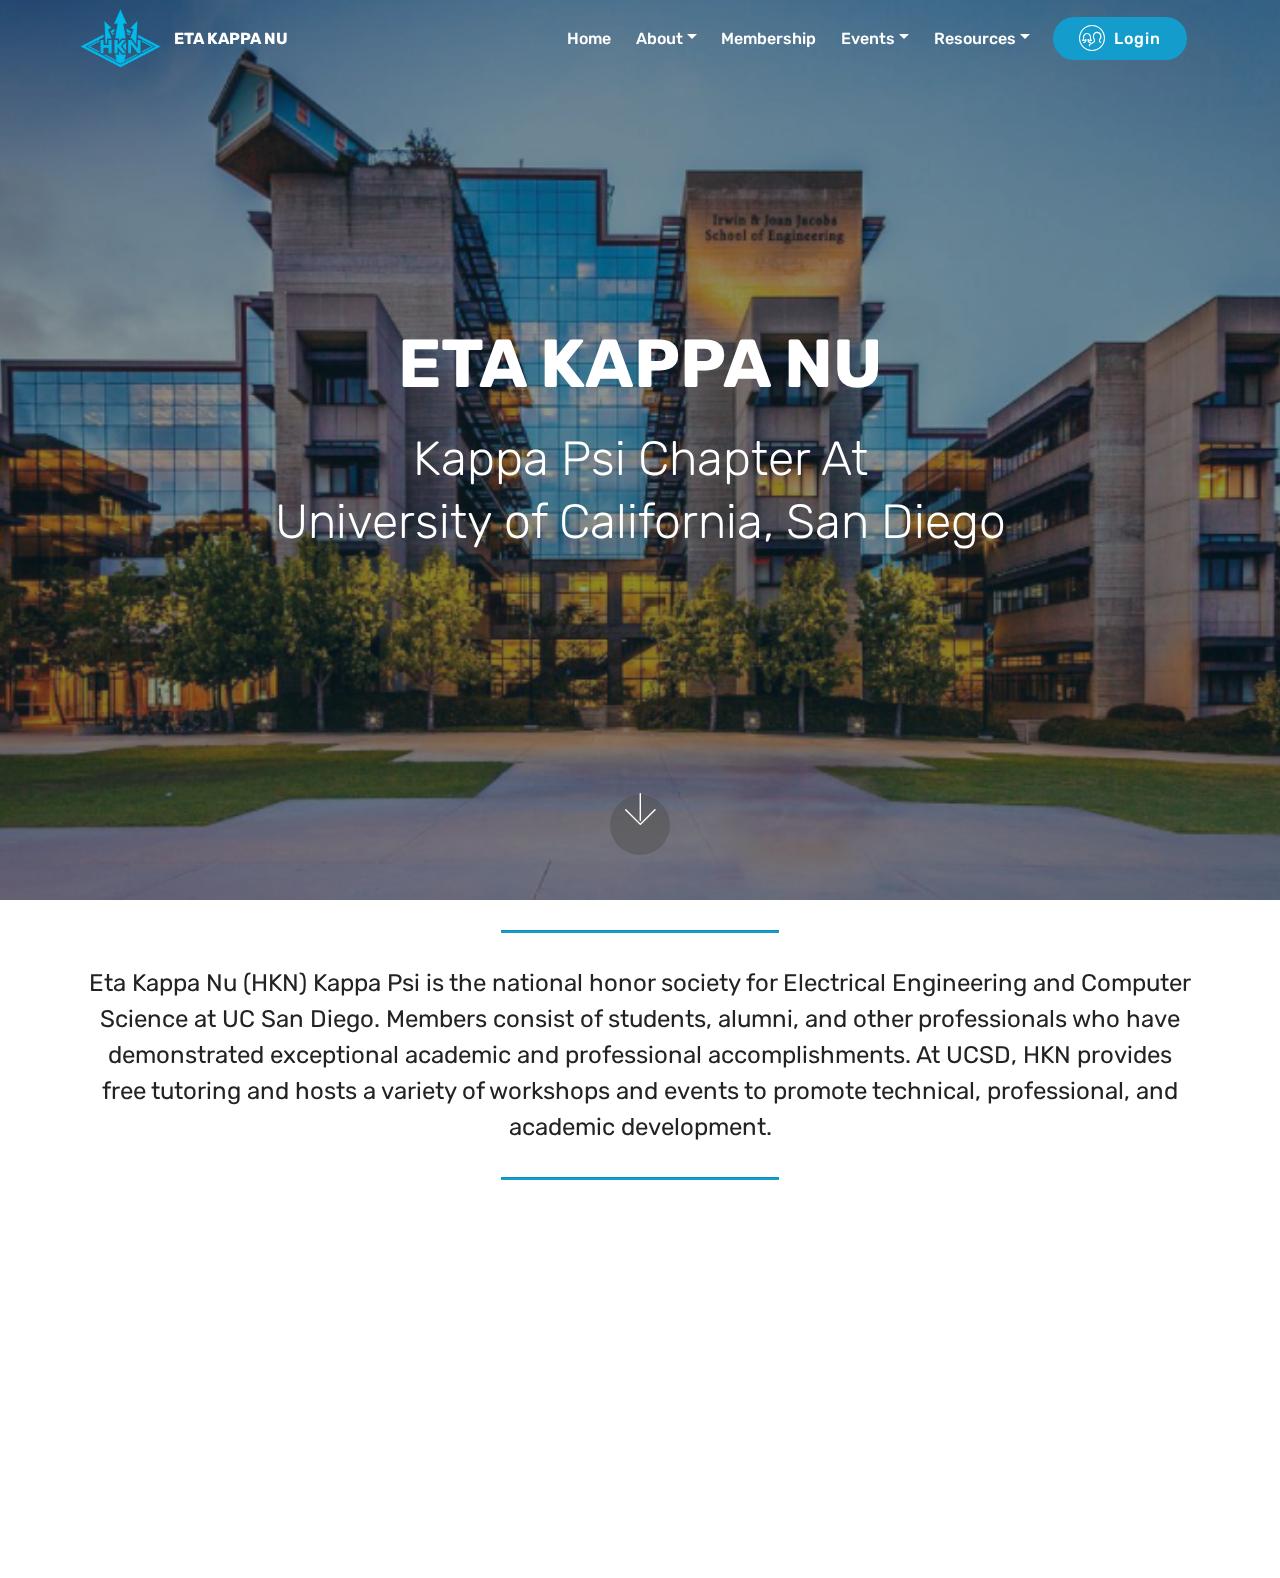
<file: index.html>
<!DOCTYPE html>
<html>
<head>
  <!-- Site created by Jocelyn Tran -->
  <meta charset="UTF-8">
  <meta http-equiv="X-UA-Compatible" content="IE=edge">
  <meta name="viewport" content="width=device-width, initial-scale=1">
  <link rel="shortcut icon" href="assets/images/hkn-new-logo-blue-4000x3000.png" type="image/x-icon">
  <meta name="description" content="UCSD HKN, the engineering honor society for EE and CS.">
  <title>Home</title>
  <link rel="stylesheet" href="assets/web/assets/icons/icons.css">
  <link rel="stylesheet" href="assets/tether/tether.min.css">
  <link rel="stylesheet" href="assets/bootstrap/css/bootstrap.min.css">
  <link rel="stylesheet" href="assets/bootstrap/css/bootstrap-grid.min.css">
  <link rel="stylesheet" href="assets/bootstrap/css/bootstrap-reboot.min.css">
  <link rel="stylesheet" href="assets/socicon/css/styles.css">
  <link rel="stylesheet" href="assets/animate.css/animate.min.css">
  <link rel="stylesheet" href="assets/dropdown/css/style.css">
  <link rel="stylesheet" href="assets/theme/css/style.css">
  <link rel="stylesheet" href="assets/additional.css/additional.css" type="text/css">



</head>
<body>
<section class="menu cid-qtA2vtdTfG" once="menu" id="menu1-g" data-rv-view="2653">



    <nav class="navbar navbar-expand beta-menu navbar-dropdown align-items-center navbar-fixed-top navbar-toggleable-sm bg-color transparent">
        <button class="navbar-toggler navbar-toggler-right" type="button" data-toggle="collapse" data-target="#navbarSupportedContent" aria-controls="navbarSupportedContent" aria-expanded="false" aria-label="Toggle navigation">
            <div class="hamburger">
                <span></span>
                <span></span>
                <span></span>
                <span></span>
            </div>
        </button>
        <div class="menu-logo">
            <div class="navbar-brand">
                <span class="navbar-logo">
                    <a href="https://hkn.ucsd.edu">
                         <img src="assets/images/hkn-new-logo-blue-4000x3000.png" alt="Eta Kappa Nu" title="" media-simple="true" style="height: 3.8rem;">
                    </a>
                </span>
                <span class="navbar-caption-wrap"><a class="navbar-caption text-white display-4" href="https://hkn.ucsd.edu">ETA KAPPA NU</a></span>
            </div>
        </div>
        <div class="collapse navbar-collapse" id="navbarSupportedContent">
            <ul class="navbar-nav nav-dropdown" data-app-modern-menu="true"><li class="nav-item">
                    <a class="nav-link link text-white display-4" href="index.html">
                        &nbsp;Home</a>
                </li><li class="nav-item dropdown"><a class="nav-link link text-white dropdown-toggle display-4" href="mission.html" data-toggle="dropdown-submenu" aria-expanded="false">
                        &nbsp;About</a><div class="dropdown-menu"><a class="text-white dropdown-item display-4" href="mission.html">Mission and Purpose</a><a class="text-white dropdown-item display-4" href="officers.html" aria-expanded="false">Officers</a><a class="text-white dropdown-item display-4" href="sponsors.html" aria-expanded="false">Sponsors</a></div></li><li class="nav-item"><a class="nav-link link text-white display-4" href="membership.html">
                        &nbsp;Membership</a></li><li class="nav-item dropdown open"><a class="nav-link link text-white dropdown-toggle display-4" href="events.html" data-toggle="dropdown-submenu" aria-expanded="true">
                        &nbsp;Events</a><div class="dropdown-menu"><a class="text-white dropdown-item display-4" href="events.html" aria-expanded="false">All Events</a><a class="text-white dropdown-item display-4" href="alumni-brunch.html" aria-expanded="false">Alumni Brunch</a><a class="text-white dropdown-item display-4" href="hard-hacks.html" aria-expanded="false">HARD Hacks</a><a class="text-white dropdown-item display-4" href="career-fair.html">Honors Career Fair<br></a></div></li><li class="nav-item dropdown"><a class="nav-link link text-white dropdown-toggle display-4" href="course-guide.html" data-toggle="dropdown-submenu" aria-expanded="false">
                        &nbsp;Resources</a><div class="dropdown-menu"><a class="text-white dropdown-item display-4" href="course-guide.html">Course Guide</a><a class="text-white dropdown-item display-4" href="tutoring.html" aria-expanded="false">Tutoring</a><a class="text-white dropdown-item display-4" href="ece35-guides.html" aria-expanded="false">ECE 35 Guides</a></div></li></ul>
            <div class="navbar-buttons mbr-section-btn"><a class="btn btn-sm btn-primary display-4" href="login.html"><span class="mbri-users mbr-iconfont mbr-iconfont-btn"></span>
                    Login</a></div>
        </div>
    </nav>
</section>

<section class="cid-qtA2vvKo0a mbr-fullscreen mbr-parallax-background" id="header2-e" data-rv-view="2655">



    <div class="mbr-overlay" style="opacity: 0.3; background-color: rgb(7, 59, 76);"></div>

    <div class="container align-center">
        <div class="row justify-content-md-center">
            <div class="mbr-white col-md-10">
                <h1 class="mbr-section-title mbr-bold pb-3 mbr-fonts-style display-1">ETA KAPPA NU</h1>
                <h3 class="mbr-section-subtitle align-center mbr-light pb-3 mbr-fonts-style display-2">
                    Kappa Psi Chapter At <br>University of California, San Diego</h3>


            </div>
        </div>
    </div>
    <div class="mbr-arrow hidden-sm-down" aria-hidden="true">
        <a href="#next">
            <i class="mbri-down mbr-iconfont"></i>
        </a>
    </div>
</section>

<section class="mbr-section article content9 cid-qtF4RuR3io" id="content9-i" data-rv-view="2658">



    <div class="container">
        <div class="inner-container" style="width: 100%;">
            <hr class="line" style="width: 25%;">
            <div class="section-text align-center mbr-fonts-style display-5">
                    Eta Kappa Nu (HKN) Kappa Psi is the national honor society for Electrical Engineering and Computer Science at UC San Diego. Members consist of students, alumni, and other professionals who have demonstrated exceptional academic and professional accomplishments. At UCSD, HKN provides free tutoring and hosts a variety of workshops and events to promote technical, professional, and academic development.
</div>
            <hr class="line" style="width: 25%;">
        </div>
        </div>
</section>

<section class="cid-qtXnM9xMgM mbr-reveal" id="footer1-28" data-rv-view="2660">





    <div class="container">
        <div class="media-container-row content text-white">
            <div class="col-12 col-md-3">
                <div class="media-wrap">

                        <img src="assets/images/hkn-new-logo-blue-4000x3000.png" alt="Eta Kappa Nu" title="" media-simple="true">

                </div>
            </div>
            <div class="col-12 col-md-3 mbr-fonts-style display-7">
                <h5 class="pb-3">
                    Address
                </h5>
                <p class="mbr-text">4508 Jacobs Hall&nbsp;<br>9500 Gilman Dr.<br>San Diego, CA 92093</p>
            </div>
            <div class="col-12 col-md-3 mbr-fonts-style display-7">
                <h5 class="pb-3">
                    Contact</h5>
                <p class="mbr-text">
                    Email: <a href="mailto:hkn.kappa.psi@gmail.com" target="_blank">hkn.kappa.psi@gmail.com</a> &nbsp; <br>Facebook: <a href="https://www.facebook.com/hknucsd/">fb.com/hknucsd</a><br><br></p>
            </div>
            <div class="col-12 col-md-3 mbr-fonts-style display-7">
                <h5 class="pb-3"></h5>
                <p class="mbr-text"></p>
            </div>
        </div>
        <div class="footer-lower">
            <div class="media-container-row">
                <div class="col-sm-12">
                    <hr>
                </div>
            </div>
            <div class="media-container-row mbr-white">
                <div class="col-sm-6 copyright">
                    <p class="mbr-text mbr-fonts-style display-7">
                        © Copyright 2017 Eta Kappa Nu, Kappa Psi Chapter.<br>Website created by <a href="http://tranjocelyn.github.io" target="_blank">Jocelyn Tran</a>.</p>
                </div>
                <div class="col-md-6">

                </div>
            </div>
        </div>
    </div>
</section>


  <script src="assets/web/assets/jquery/jquery.min.js"></script>
  <script src="assets/popper/popper.min.js"></script>
  <script src="assets/tether/tether.min.js"></script>
  <script src="assets/bootstrap/js/bootstrap.min.js"></script>
  <script src="assets/smooth-scroll/smooth-scroll.js"></script>
  <script src="assets/touch-swipe/jquery.touch-swipe.min.js"></script>
  <script src="assets/viewport-checker/jquery.viewportchecker.js"></script>
  <script src="assets/jarallax/jarallax.min.js"></script>
  <script src="assets/dropdown/js/script.min.js"></script>
  <script src="assets/theme/js/script.js"></script>


  <input name="animation" type="hidden">
  </body>
</html>
</file>
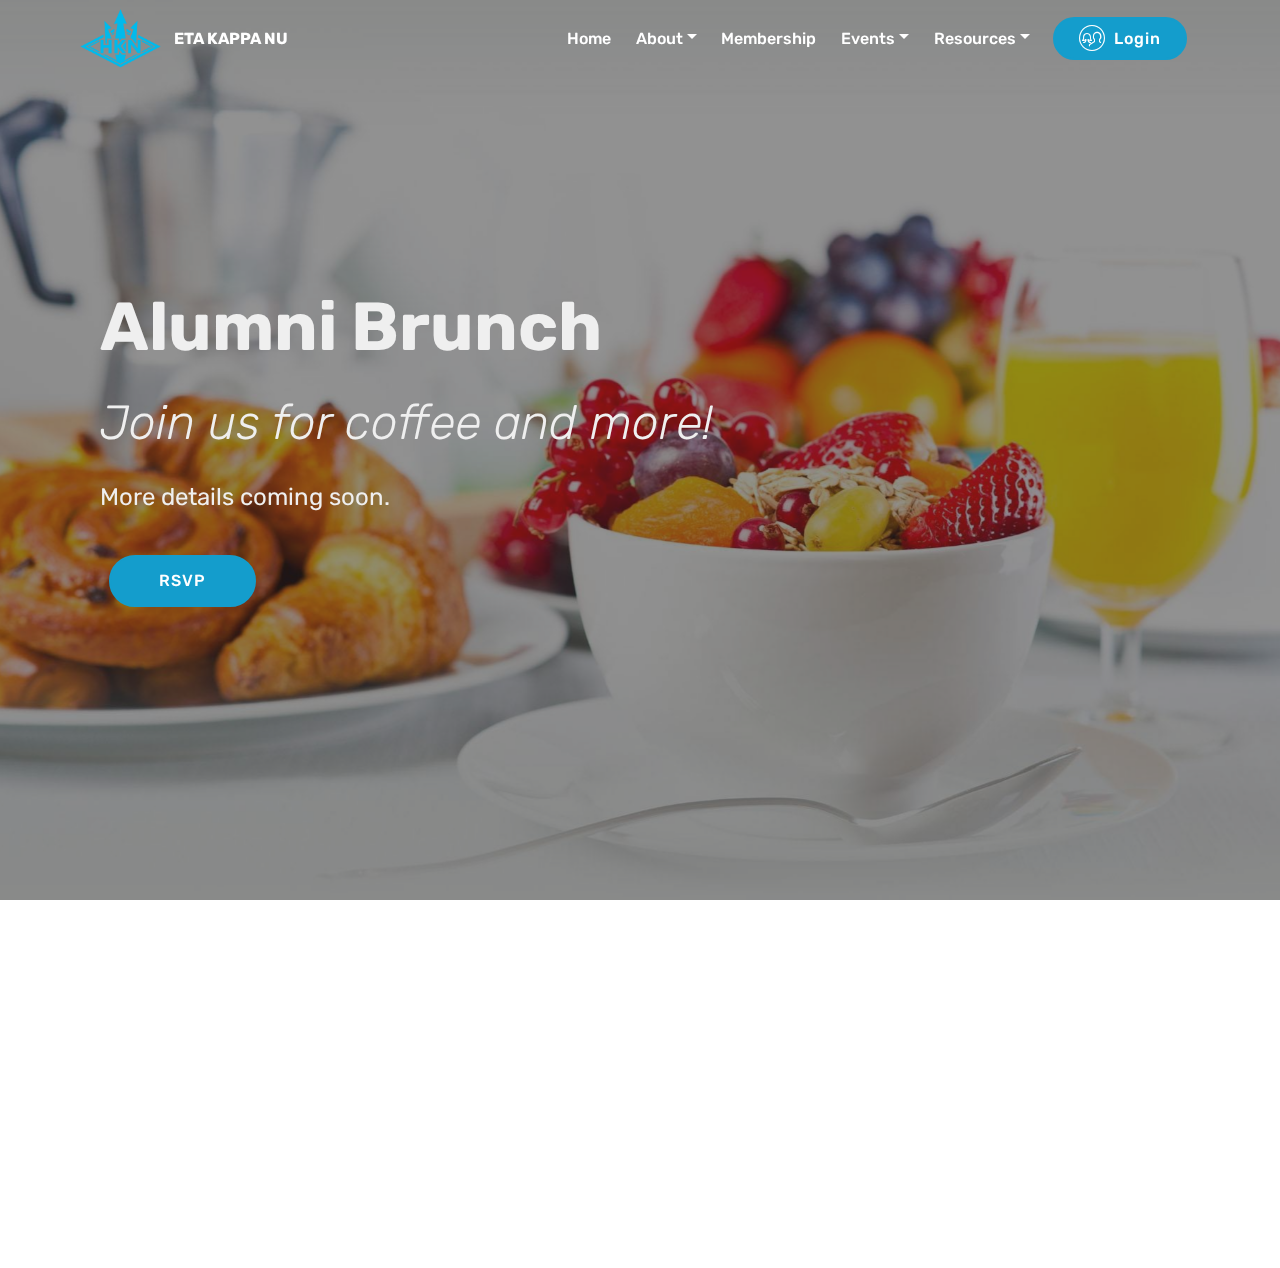
<file: alumni-brunch.html>
<!DOCTYPE html>
<html>
<head>
  <!-- Site created by Jocelyn Tran -->
  <meta charset="UTF-8">
  <meta http-equiv="X-UA-Compatible" content="IE=edge">
  <meta name="viewport" content="width=device-width, initial-scale=1">
  <link rel="shortcut icon" href="assets/images/hkn-new-logo-blue-4000x3000.png" type="image/x-icon">
  <meta name="description" content="Annual brunch event with HKN members">
  <title>Alumni Brunch</title>
  <link rel="stylesheet" href="assets/web/assets/icons/icons.css">
  <link rel="stylesheet" href="assets/tether/tether.min.css">
  <link rel="stylesheet" href="assets/bootstrap/css/bootstrap.min.css">
  <link rel="stylesheet" href="assets/bootstrap/css/bootstrap-grid.min.css">
  <link rel="stylesheet" href="assets/bootstrap/css/bootstrap-reboot.min.css">
  <link rel="stylesheet" href="assets/socicon/css/styles.css">
  <link rel="stylesheet" href="assets/animate.css/animate.min.css">
  <link rel="stylesheet" href="assets/dropdown/css/style.css">
  <link rel="stylesheet" href="assets/theme/css/style.css">
  <link rel="stylesheet" href="assets/additional.css/additional.css" type="text/css">



</head>
<body>
<section class="menu cid-qtA2vtdTfG" once="menu" id="menu1-1y" data-rv-view="2864">



    <nav class="navbar navbar-expand beta-menu navbar-dropdown align-items-center navbar-fixed-top navbar-toggleable-sm bg-color transparent">
        <button class="navbar-toggler navbar-toggler-right" type="button" data-toggle="collapse" data-target="#navbarSupportedContent" aria-controls="navbarSupportedContent" aria-expanded="false" aria-label="Toggle navigation">
            <div class="hamburger">
                <span></span>
                <span></span>
                <span></span>
                <span></span>
            </div>
        </button>
        <div class="menu-logo">
            <div class="navbar-brand">
                <span class="navbar-logo">
                    <a href="https://hkn.ucsd.edu">
                         <img src="assets/images/hkn-new-logo-blue-4000x3000.png" alt="Eta Kappa Nu" title="" media-simple="true" style="height: 3.8rem;">
                    </a>
                </span>
                <span class="navbar-caption-wrap"><a class="navbar-caption text-white display-4" href="https://hkn.ucsd.edu">ETA KAPPA NU</a></span>
            </div>
        </div>
        <div class="collapse navbar-collapse" id="navbarSupportedContent">
            <ul class="navbar-nav nav-dropdown" data-app-modern-menu="true"><li class="nav-item">
                    <a class="nav-link link text-white display-4" href="index.html">
                        &nbsp;Home</a>
                </li><li class="nav-item dropdown"><a class="nav-link link text-white dropdown-toggle display-4" href="mission.html" data-toggle="dropdown-submenu" aria-expanded="false">
                        &nbsp;About</a><div class="dropdown-menu"><a class="text-white dropdown-item display-4" href="mission.html">Mission and Purpose</a><a class="text-white dropdown-item display-4" href="officers.html" aria-expanded="false">Officers</a><a class="text-white dropdown-item display-4" href="sponsors.html" aria-expanded="false">Sponsors</a></div></li><li class="nav-item"><a class="nav-link link text-white display-4" href="membership.html">
                        &nbsp;Membership</a></li><li class="nav-item dropdown open"><a class="nav-link link text-white dropdown-toggle display-4" href="events.html" data-toggle="dropdown-submenu" aria-expanded="true">
                        &nbsp;Events</a><div class="dropdown-menu"><a class="text-white dropdown-item display-4" href="events.html" aria-expanded="false">All Events</a><a class="text-white dropdown-item display-4" href="alumni-brunch.html" aria-expanded="false">Alumni Brunch</a><a class="text-white dropdown-item display-4" href="hard-hacks.html" aria-expanded="false">HARD Hacks</a><a class="text-white dropdown-item display-4" href="career-fair.html">Honors Career Fair<br></a></div></li><li class="nav-item dropdown"><a class="nav-link link text-white dropdown-toggle display-4" href="course-guide.html" data-toggle="dropdown-submenu" aria-expanded="false">
                        &nbsp;Resources</a><div class="dropdown-menu"><a class="text-white dropdown-item display-4" href="course-guide.html">Course Guide</a><a class="text-white dropdown-item display-4" href="tutoring.html" aria-expanded="false">Tutoring</a><a class="text-white dropdown-item display-4" href="ece35-guides.html" aria-expanded="false">ECE 35 Guides</a></div></li></ul>
            <div class="navbar-buttons mbr-section-btn"><a class="btn btn-sm btn-primary display-4" href="login.html"><span class="mbri-users mbr-iconfont mbr-iconfont-btn"></span>
                    Login</a></div>
        </div>
    </nav>
</section>

<section class="header9 cid-qtXlnYaOHw mbr-fullscreen mbr-parallax-background" id="header9-1z" data-rv-view="2866">



    <div class="mbr-overlay" style="opacity: 0.5; background-color: rgb(35, 35, 35);">
    </div>

    <div class="container">
        <div class="media-container-column mbr-white col-md-8">
            <h1 class="mbr-section-title align-left mbr-bold pb-3 mbr-fonts-style display-1">
                Alumni Brunch</h1>
            <h3 class="mbr-section-subtitle align-left mbr-light pb-3 mbr-fonts-style display-2">
                Join us for coffee and more!</h3>
            <p class="mbr-text align-left pb-3 mbr-fonts-style display-5">
                More details coming soon.</p>
            <div class="mbr-section-btn align-left"><a class="btn btn-md btn-primary display-4" href="https://hkn.ucsd.edu">RSVP</a></div>
        </div>
    </div>


</section>

<section class="cid-queSld9HGU mbr-reveal" id="footer1-3s" data-rv-view="2869">





    <div class="container">
        <div class="media-container-row content text-white">
            <div class="col-12 col-md-3">
                <div class="media-wrap">

                        <img src="assets/images/hkn-new-logo-blue-4000x300046.png" alt="Eta Kappa Nu" title="" media-simple="true">

                </div>
            </div>
            <div class="col-12 col-md-3 mbr-fonts-style display-7">
                <h5 class="pb-3">
                    Address
                </h5>
                <p class="mbr-text">4508 Jacobs Hall&nbsp;<br>9500 Gilman Dr.<br>San Diego, CA 92093</p>
            </div>
            <div class="col-12 col-md-3 mbr-fonts-style display-7">
                <h5 class="pb-3">
                    Contact</h5>
                <p class="mbr-text">
                    Email: <a href="mailto:hkn.kappa.psi@gmail.com" target="_blank">hkn.kappa.psi@gmail.com</a> &nbsp; <br>Facebook: <a href="https://www.facebook.com/hknucsd/">fb.com/hknucsd</a><br><br></p>
            </div>
            <div class="col-12 col-md-3 mbr-fonts-style display-7">
                <h5 class="pb-3"></h5>
                <p class="mbr-text"></p>
            </div>
        </div>
        <div class="footer-lower">
            <div class="media-container-row">
                <div class="col-sm-12">
                    <hr>
                </div>
            </div>
            <div class="media-container-row mbr-white">
                <div class="col-sm-6 copyright">
                    <p class="mbr-text mbr-fonts-style display-7">
                        © Copyright 2017 Eta Kappa Nu, Kappa Psi Chapter.<br>Website created by <a href="http://tranjocelyn.github.io" target="_blank">Jocelyn Tran</a>.</p>
                </div>
                <div class="col-md-6">

                </div>
            </div>
        </div>
    </div>
</section>


  <script src="assets/web/assets/jquery/jquery.min.js"></script>
  <script src="assets/popper/popper.min.js"></script>
  <script src="assets/tether/tether.min.js"></script>
  <script src="assets/bootstrap/js/bootstrap.min.js"></script>
  <script src="assets/smooth-scroll/smooth-scroll.js"></script>
  <script src="assets/touch-swipe/jquery.touch-swipe.min.js"></script>
  <script src="assets/viewport-checker/jquery.viewportchecker.js"></script>
  <script src="assets/jarallax/jarallax.min.js"></script>
  <script src="assets/dropdown/js/script.min.js"></script>
  <script src="assets/theme/js/script.js"></script>


  <input name="animation" type="hidden">
  </body>
</html>
</file>
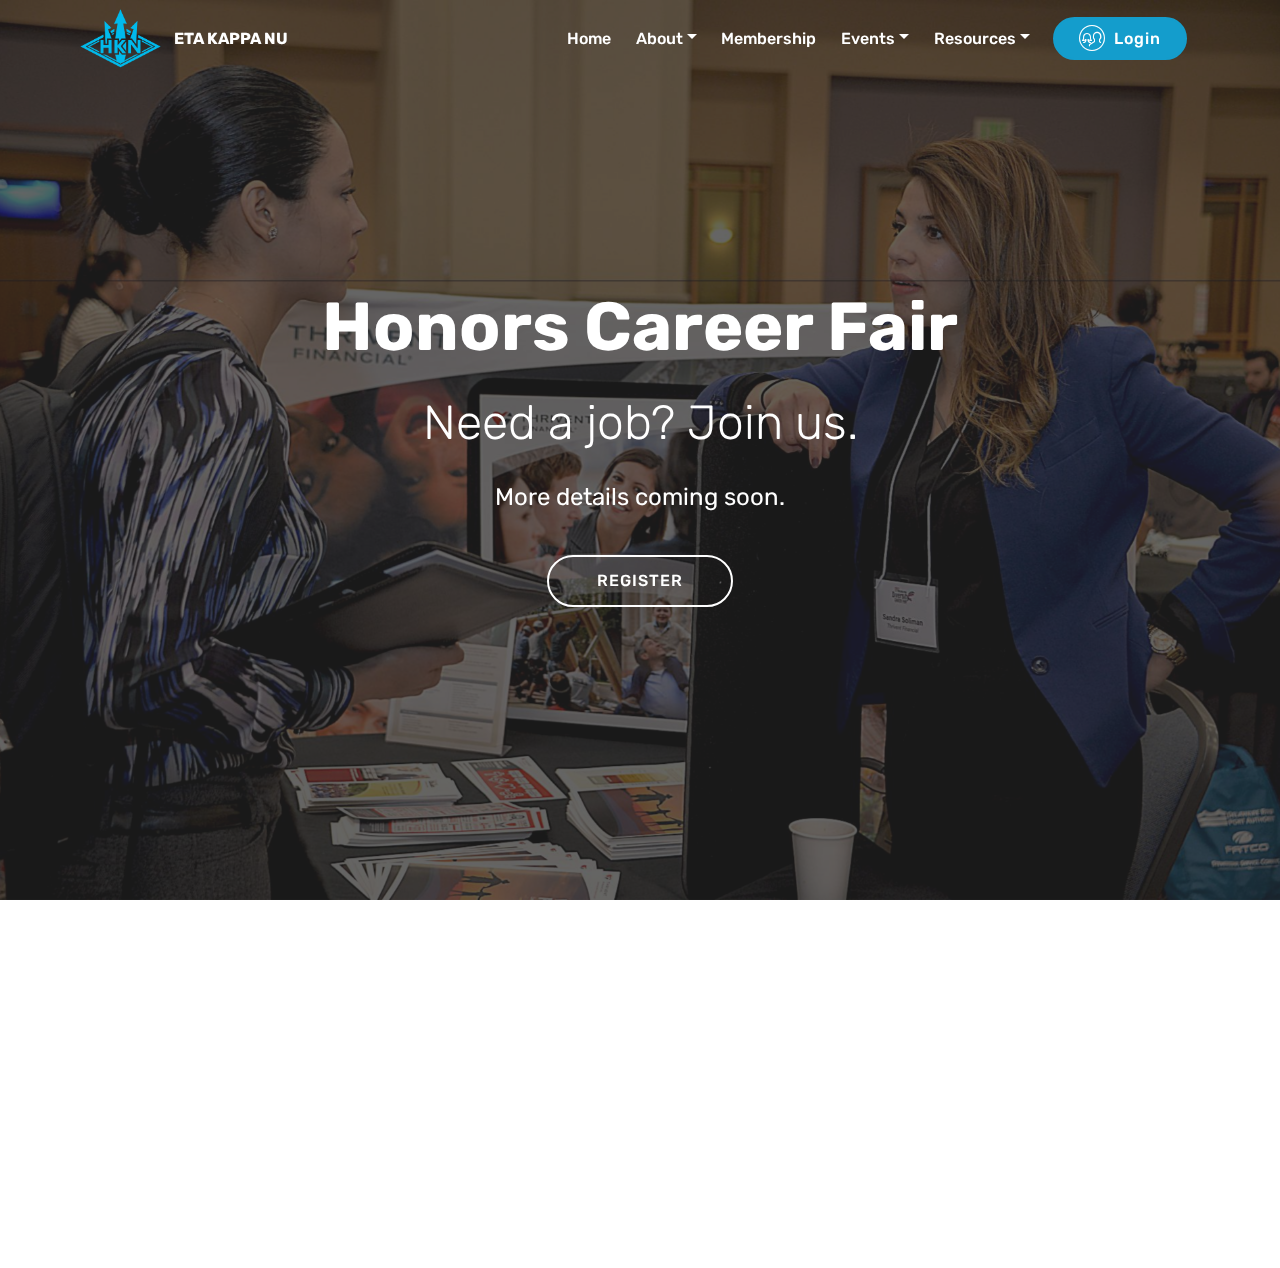
<file: career-fair.html>
<!DOCTYPE html>
<html>
<head>
  <!-- Site created by Jocelyn Tran -->
  <meta charset="UTF-8">
  <meta http-equiv="X-UA-Compatible" content="IE=edge">
  <meta name="viewport" content="width=device-width, initial-scale=1">
  <link rel="shortcut icon" href="assets/images/hkn-new-logo-blue-4000x3000.png" type="image/x-icon">
  <meta name="description" content="Honors Career Fair">
  <title>Honors Career Fair</title>
  <link rel="stylesheet" href="assets/web/assets/icons/icons.css">
  <link rel="stylesheet" href="assets/tether/tether.min.css">
  <link rel="stylesheet" href="assets/bootstrap/css/bootstrap.min.css">
  <link rel="stylesheet" href="assets/bootstrap/css/bootstrap-grid.min.css">
  <link rel="stylesheet" href="assets/bootstrap/css/bootstrap-reboot.min.css">
  <link rel="stylesheet" href="assets/socicon/css/styles.css">
  <link rel="stylesheet" href="assets/animate.css/animate.min.css">
  <link rel="stylesheet" href="assets/dropdown/css/style.css">
  <link rel="stylesheet" href="assets/theme/css/style.css">
  <link rel="stylesheet" href="assets/additional.css/additional.css" type="text/css">



</head>
<body>
<section class="menu cid-qtA2vtdTfG" once="menu" id="menu1-23" data-rv-view="2815">



    <nav class="navbar navbar-expand beta-menu navbar-dropdown align-items-center navbar-fixed-top navbar-toggleable-sm bg-color transparent">
        <button class="navbar-toggler navbar-toggler-right" type="button" data-toggle="collapse" data-target="#navbarSupportedContent" aria-controls="navbarSupportedContent" aria-expanded="false" aria-label="Toggle navigation">
            <div class="hamburger">
                <span></span>
                <span></span>
                <span></span>
                <span></span>
            </div>
        </button>
        <div class="menu-logo">
            <div class="navbar-brand">
                <span class="navbar-logo">
                    <a href="https://hkn.ucsd.edu">
                         <img src="assets/images/hkn-new-logo-blue-4000x3000.png" alt="Eta Kappa Nu" title="" media-simple="true" style="height: 3.8rem;">
                    </a>
                </span>
                <span class="navbar-caption-wrap"><a class="navbar-caption text-white display-4" href="https://hkn.ucsd.edu">ETA KAPPA NU</a></span>
            </div>
        </div>
        <div class="collapse navbar-collapse" id="navbarSupportedContent">
            <ul class="navbar-nav nav-dropdown" data-app-modern-menu="true"><li class="nav-item">
                    <a class="nav-link link text-white display-4" href="index.html">
                        &nbsp;Home</a>
                </li><li class="nav-item dropdown"><a class="nav-link link text-white dropdown-toggle display-4" href="mission.html" data-toggle="dropdown-submenu" aria-expanded="false">
                        &nbsp;About</a><div class="dropdown-menu"><a class="text-white dropdown-item display-4" href="mission.html">Mission and Purpose</a><a class="text-white dropdown-item display-4" href="officers.html" aria-expanded="false">Officers</a><a class="text-white dropdown-item display-4" href="sponsors.html" aria-expanded="false">Sponsors</a></div></li><li class="nav-item"><a class="nav-link link text-white display-4" href="membership.html">
                        &nbsp;Membership</a></li><li class="nav-item dropdown open"><a class="nav-link link text-white dropdown-toggle display-4" href="events.html" data-toggle="dropdown-submenu" aria-expanded="true">
                        &nbsp;Events</a><div class="dropdown-menu"><a class="text-white dropdown-item display-4" href="events.html" aria-expanded="false">All Events</a><a class="text-white dropdown-item display-4" href="alumni-brunch.html" aria-expanded="false">Alumni Brunch</a><a class="text-white dropdown-item display-4" href="hard-hacks.html" aria-expanded="false">HARD Hacks</a><a class="text-white dropdown-item display-4" href="career-fair.html">Honors Career Fair<br></a></div></li><li class="nav-item dropdown"><a class="nav-link link text-white dropdown-toggle display-4" href="course-guide.html" data-toggle="dropdown-submenu" aria-expanded="false">
                        &nbsp;Resources</a><div class="dropdown-menu"><a class="text-white dropdown-item display-4" href="course-guide.html">Course Guide</a><a class="text-white dropdown-item display-4" href="tutoring.html" aria-expanded="false">Tutoring</a><a class="text-white dropdown-item display-4" href="ece35-guides.html" aria-expanded="false">ECE 35 Guides</a></div></li></ul>
            <div class="navbar-buttons mbr-section-btn"><a class="btn btn-sm btn-primary display-4" href="login.html"><span class="mbri-users mbr-iconfont mbr-iconfont-btn"></span>
                    Login</a></div>
        </div>
    </nav>
</section>

<section class="cid-qtXmxe6Lhi mbr-fullscreen mbr-parallax-background" id="header2-24" data-rv-view="2817">

    <div class="mbr-overlay" style="opacity: 0.7; background-color: rgb(35, 35, 35);"></div>

    <div class="container align-center">
        <div class="row justify-content-md-center">
            <div class="mbr-white col-md-10">
                <h1 class="mbr-section-title mbr-bold pb-3 mbr-fonts-style display-1">
                    Honors Career Fair</h1>
                <h3 class="mbr-section-subtitle align-center mbr-light pb-3 mbr-fonts-style display-2">
                    Need a job? Join us.</h3>
                <p class="mbr-text pb-3 mbr-fonts-style display-5">
                    More details coming soon.</p>
                <div class="mbr-section-btn"><a class="btn btn-md btn-white-outline display-4" href="https://hkn.ucsd.edu">REGISTER</a></div>
            </div>
        </div>
    </div>

</section>

<section class="cid-queSrAaLaB mbr-reveal" id="footer1-3v" data-rv-view="2820">





    <div class="container">
        <div class="media-container-row content text-white">
            <div class="col-12 col-md-3">
                <div class="media-wrap">

                        <img src="assets/images/hkn-new-logo-blue-4000x300046.png" alt="Eta Kappa Nu" title="" media-simple="true">

                </div>
            </div>
            <div class="col-12 col-md-3 mbr-fonts-style display-7">
                <h5 class="pb-3">
                    Address
                </h5>
                <p class="mbr-text">4508 Jacobs Hall&nbsp;<br>9500 Gilman Dr.<br>San Diego, CA 92093</p>
            </div>
            <div class="col-12 col-md-3 mbr-fonts-style display-7">
                <h5 class="pb-3">
                    Contact</h5>
                <p class="mbr-text">
                    Email: <a href="mailto:hkn.kappa.psi@gmail.com" target="_blank">hkn.kappa.psi@gmail.com</a> &nbsp; <br>Facebook: <a href="https://www.facebook.com/hknucsd/">fb.com/hknucsd</a><br><br></p>
            </div>
            <div class="col-12 col-md-3 mbr-fonts-style display-7">
                <h5 class="pb-3"></h5>
                <p class="mbr-text"></p>
            </div>
        </div>
        <div class="footer-lower">
            <div class="media-container-row">
                <div class="col-sm-12">
                    <hr>
                </div>
            </div>
            <div class="media-container-row mbr-white">
                <div class="col-sm-6 copyright">
                    <p class="mbr-text mbr-fonts-style display-7">
                        © Copyright 2017 Eta Kappa Nu, Kappa Psi Chapter.<br>Website created by <a href="http://tranjocelyn.github.io" target="_blank">Jocelyn Tran</a>.</p>
                </div>
                <div class="col-md-6">

                </div>
            </div>
        </div>
    </div>
</section>


  <script src="assets/web/assets/jquery/jquery.min.js"></script>
  <script src="assets/popper/popper.min.js"></script>
  <script src="assets/tether/tether.min.js"></script>
  <script src="assets/bootstrap/js/bootstrap.min.js"></script>
  <script src="assets/smooth-scroll/smooth-scroll.js"></script>
  <script src="assets/touch-swipe/jquery.touch-swipe.min.js"></script>
  <script src="assets/viewport-checker/jquery.viewportchecker.js"></script>
  <script src="assets/jarallax/jarallax.min.js"></script>
  <script src="assets/dropdown/js/script.min.js"></script>
  <script src="assets/theme/js/script.js"></script>


  <input name="animation" type="hidden">
  </body>
</html>
</file>
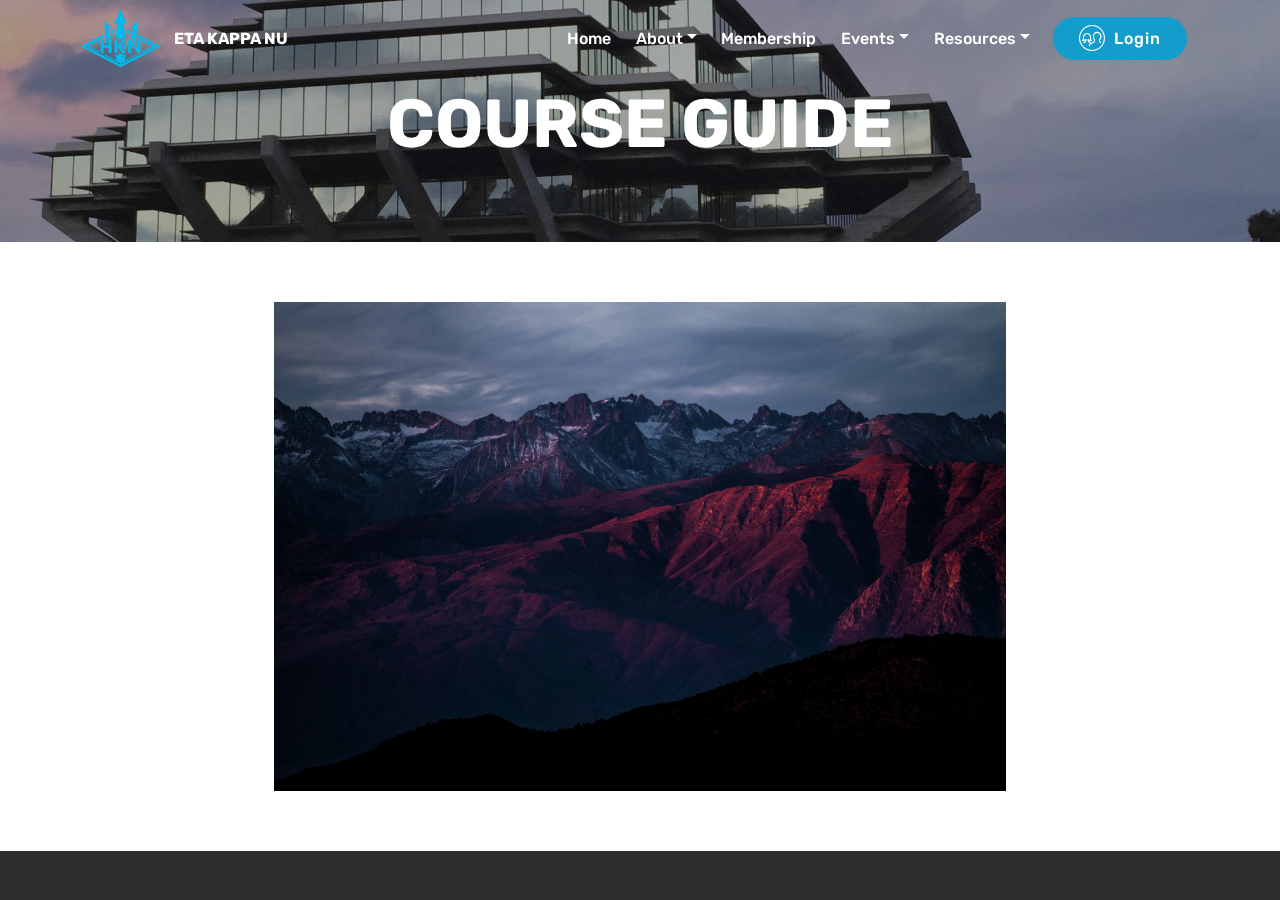
<file: course-guide.html>
<!DOCTYPE html>
<html>
<head>
  <!-- Site created by Jocelyn Tran -->
  <meta charset="UTF-8">
  <meta http-equiv="X-UA-Compatible" content="IE=edge">
  <meta name="viewport" content="width=device-width, initial-scale=1">
  <link rel="shortcut icon" href="assets/images/hkn-new-logo-blue-4000x3000.png" type="image/x-icon">
  <meta name="description" content="Find what classes you should be taking">
  <title>Course Guide</title>
  <link rel="stylesheet" href="assets/web/assets/icons/icons.css">
  <link rel="stylesheet" href="assets/tether/tether.min.css">
  <link rel="stylesheet" href="assets/bootstrap/css/bootstrap.min.css">
  <link rel="stylesheet" href="assets/bootstrap/css/bootstrap-grid.min.css">
  <link rel="stylesheet" href="assets/bootstrap/css/bootstrap-reboot.min.css">
  <link rel="stylesheet" href="assets/socicon/css/styles.css">
  <link rel="stylesheet" href="assets/animate.css/animate.min.css">
  <link rel="stylesheet" href="assets/dropdown/css/style.css">
  <link rel="stylesheet" href="assets/theme/css/style.css">
  <link rel="stylesheet" href="assets/additional.css/additional.css" type="text/css">



</head>
<body>
<section class="menu cid-qtA2vtdTfG" once="menu" id="menu1-2b" data-rv-view="2762">



    <nav class="navbar navbar-expand beta-menu navbar-dropdown align-items-center navbar-fixed-top navbar-toggleable-sm bg-color transparent">
        <button class="navbar-toggler navbar-toggler-right" type="button" data-toggle="collapse" data-target="#navbarSupportedContent" aria-controls="navbarSupportedContent" aria-expanded="false" aria-label="Toggle navigation">
            <div class="hamburger">
                <span></span>
                <span></span>
                <span></span>
                <span></span>
            </div>
        </button>
        <div class="menu-logo">
            <div class="navbar-brand">
                <span class="navbar-logo">
                    <a href="https://hkn.ucsd.edu">
                         <img src="assets/images/hkn-new-logo-blue-4000x3000.png" alt="Eta Kappa Nu" title="" media-simple="true" style="height: 3.8rem;">
                    </a>
                </span>
                <span class="navbar-caption-wrap"><a class="navbar-caption text-white display-4" href="https://hkn.ucsd.edu">ETA KAPPA NU</a></span>
            </div>
        </div>
        <div class="collapse navbar-collapse" id="navbarSupportedContent">
            <ul class="navbar-nav nav-dropdown" data-app-modern-menu="true"><li class="nav-item">
                    <a class="nav-link link text-white display-4" href="index.html">
                        &nbsp;Home</a>
                </li><li class="nav-item dropdown"><a class="nav-link link text-white dropdown-toggle display-4" href="mission.html" data-toggle="dropdown-submenu" aria-expanded="false">
                        &nbsp;About</a><div class="dropdown-menu"><a class="text-white dropdown-item display-4" href="mission.html">Mission and Purpose</a><a class="text-white dropdown-item display-4" href="officers.html" aria-expanded="false">Officers</a><a class="text-white dropdown-item display-4" href="sponsors.html" aria-expanded="false">Sponsors</a></div></li><li class="nav-item"><a class="nav-link link text-white display-4" href="membership.html">
                        &nbsp;Membership</a></li><li class="nav-item dropdown open"><a class="nav-link link text-white dropdown-toggle display-4" href="events.html" data-toggle="dropdown-submenu" aria-expanded="true">
                        &nbsp;Events</a><div class="dropdown-menu"><a class="text-white dropdown-item display-4" href="events.html" aria-expanded="false">All Events</a><a class="text-white dropdown-item display-4" href="alumni-brunch.html" aria-expanded="false">Alumni Brunch</a><a class="text-white dropdown-item display-4" href="hard-hacks.html" aria-expanded="false">HARD Hacks</a><a class="text-white dropdown-item display-4" href="career-fair.html">Honors Career Fair<br></a></div></li><li class="nav-item dropdown"><a class="nav-link link text-white dropdown-toggle display-4" href="course-guide.html" data-toggle="dropdown-submenu" aria-expanded="false">
                        &nbsp;Resources</a><div class="dropdown-menu"><a class="text-white dropdown-item display-4" href="course-guide.html">Course Guide</a><a class="text-white dropdown-item display-4" href="tutoring.html" aria-expanded="false">Tutoring</a><a class="text-white dropdown-item display-4" href="ece35-guides.html" aria-expanded="false">ECE 35 Guides</a></div></li></ul>
            <div class="navbar-buttons mbr-section-btn"><a class="btn btn-sm btn-primary display-4" href="login.html"><span class="mbri-users mbr-iconfont mbr-iconfont-btn"></span>
                    Login</a></div>
        </div>
    </nav>
</section>

<section class="mbr-section content5 cid-qtXrkJkQ7k" id="content5-2c" data-rv-view="2764">



    <div class="mbr-overlay" style="opacity: 0.4; background-color: rgb(35, 35, 35);">
    </div>

    <div class="container">
        <div class="media-container-row">
            <div class="title col-12 col-md-8">
                <h2 class="align-center mbr-bold mbr-white pb-3 mbr-fonts-style display-1">
                    COURSE GUIDE</h2>



            </div>
        </div>
    </div>
</section>

<section class="cid-qu5NI4T10j" id="image1-2d" data-rv-view="2767">



    <figure class="mbr-figure container">
            <div class="image-block" style="width: 66%;">
                <img src="assets/images/jumbotron47.jpg" width="1400" alt="Eta Kappa Nu" media-simple="true">

            </div>
    </figure>
</section>

<section class="cid-queSxw6jGa mbr-reveal" id="footer1-3x" data-rv-view="2769">





    <div class="container">
        <div class="media-container-row content text-white">
            <div class="col-12 col-md-3">
                <div class="media-wrap">

                        <img src="assets/images/hkn-new-logo-blue-4000x300046.png" alt="Eta Kappa Nu" title="" media-simple="true">

                </div>
            </div>
            <div class="col-12 col-md-3 mbr-fonts-style display-7">
                <h5 class="pb-3">
                    Address
                </h5>
                <p class="mbr-text">4508 Jacobs Hall&nbsp;<br>9500 Gilman Dr.<br>San Diego, CA 92093</p>
            </div>
            <div class="col-12 col-md-3 mbr-fonts-style display-7">
                <h5 class="pb-3">
                    Contact</h5>
                <p class="mbr-text">
                    Email: <a href="mailto:hkn.kappa.psi@gmail.com" target="_blank">hkn.kappa.psi@gmail.com</a> &nbsp; <br>Facebook: <a href="https://www.facebook.com/hknucsd/">fb.com/hknucsd</a><br><br></p>
            </div>
            <div class="col-12 col-md-3 mbr-fonts-style display-7">
                <h5 class="pb-3"></h5>
                <p class="mbr-text"></p>
            </div>
        </div>
        <div class="footer-lower">
            <div class="media-container-row">
                <div class="col-sm-12">
                    <hr>
                </div>
            </div>
            <div class="media-container-row mbr-white">
                <div class="col-sm-6 copyright">
                    <p class="mbr-text mbr-fonts-style display-7">
                        © Copyright 2017 Eta Kappa Nu, Kappa Psi Chapter.<br>Website created by <a href="http://tranjocelyn.github.io" target="_blank">Jocelyn Tran</a>.</p>
                </div>
                <div class="col-md-6">

                </div>
            </div>
        </div>
    </div>
</section>


  <script src="assets/web/assets/jquery/jquery.min.js"></script>
  <script src="assets/popper/popper.min.js"></script>
  <script src="assets/tether/tether.min.js"></script>
  <script src="assets/bootstrap/js/bootstrap.min.js"></script>
  <script src="assets/smooth-scroll/smooth-scroll.js"></script>
  <script src="assets/touch-swipe/jquery.touch-swipe.min.js"></script>
  <script src="assets/viewport-checker/jquery.viewportchecker.js"></script>
  <script src="assets/dropdown/js/script.min.js"></script>
  <script src="assets/theme/js/script.js"></script>


  <input name="animation" type="hidden">
  </body>
</html>
</file>
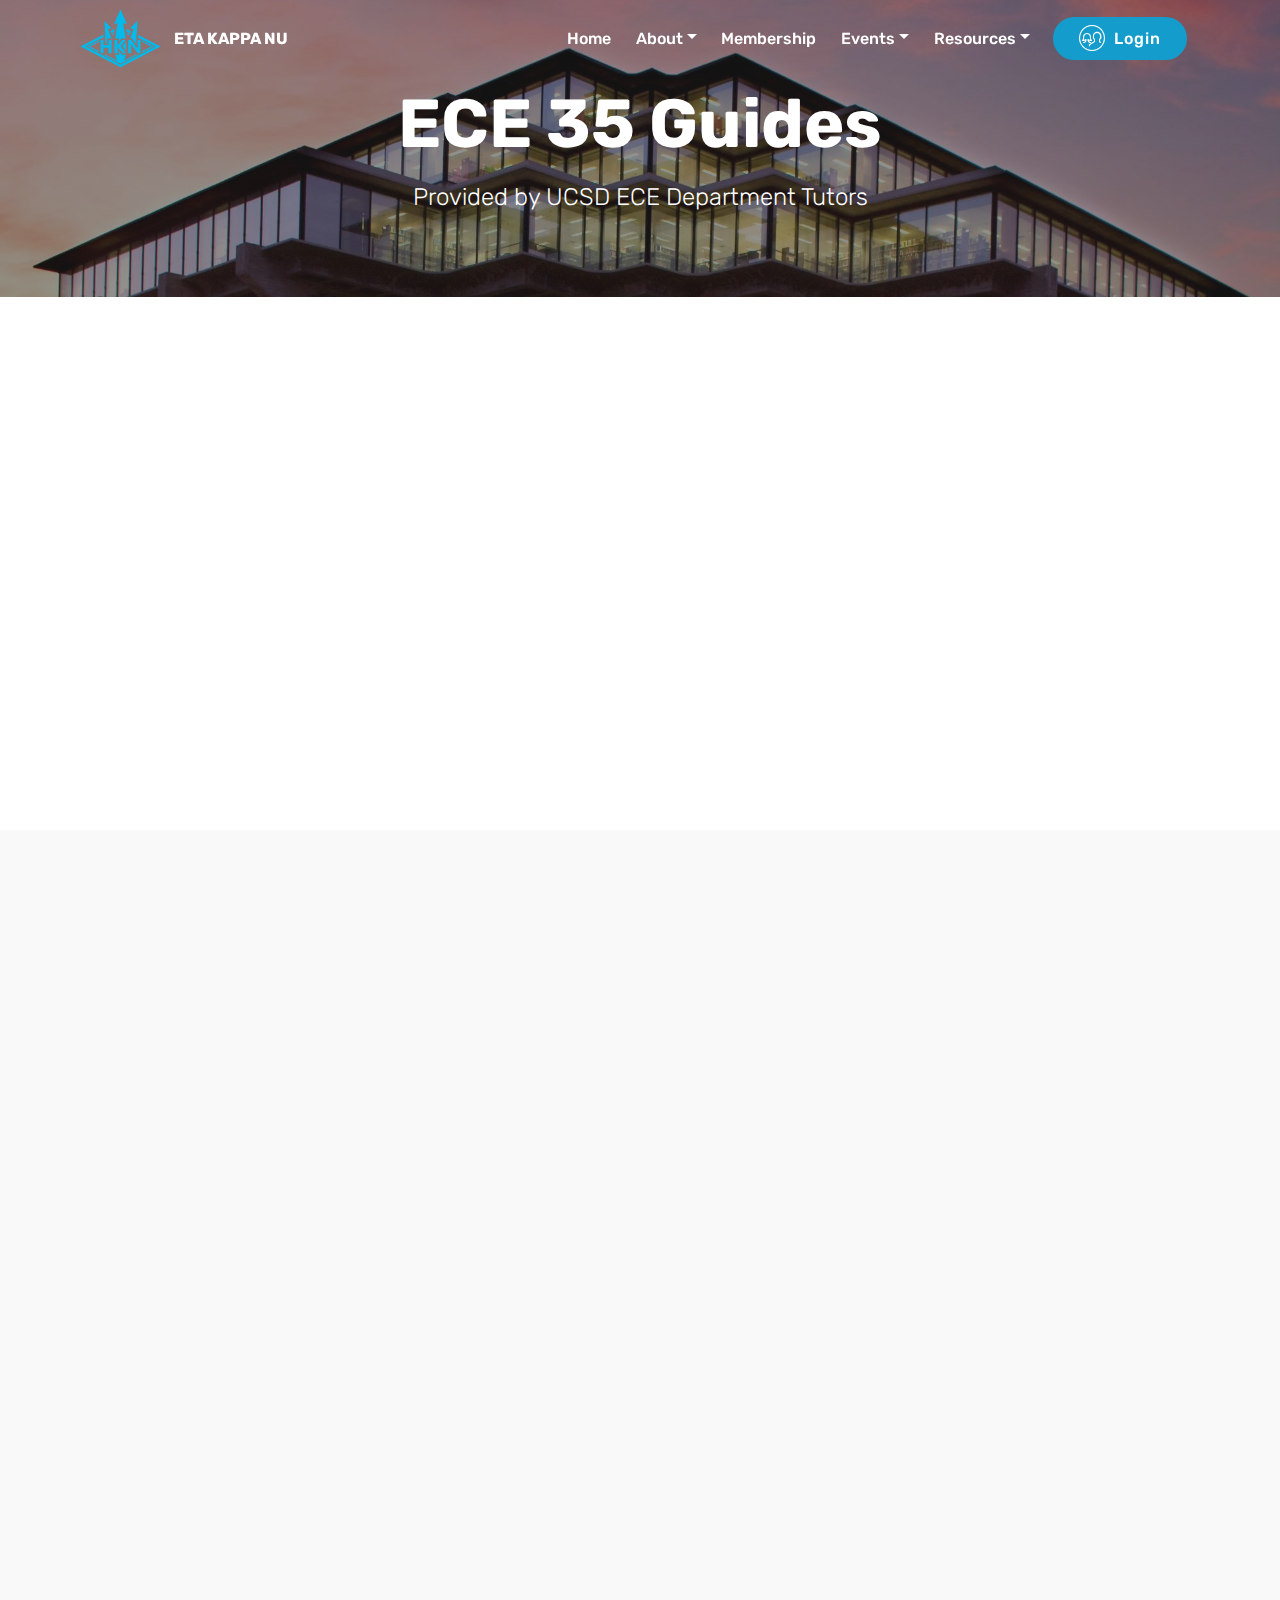
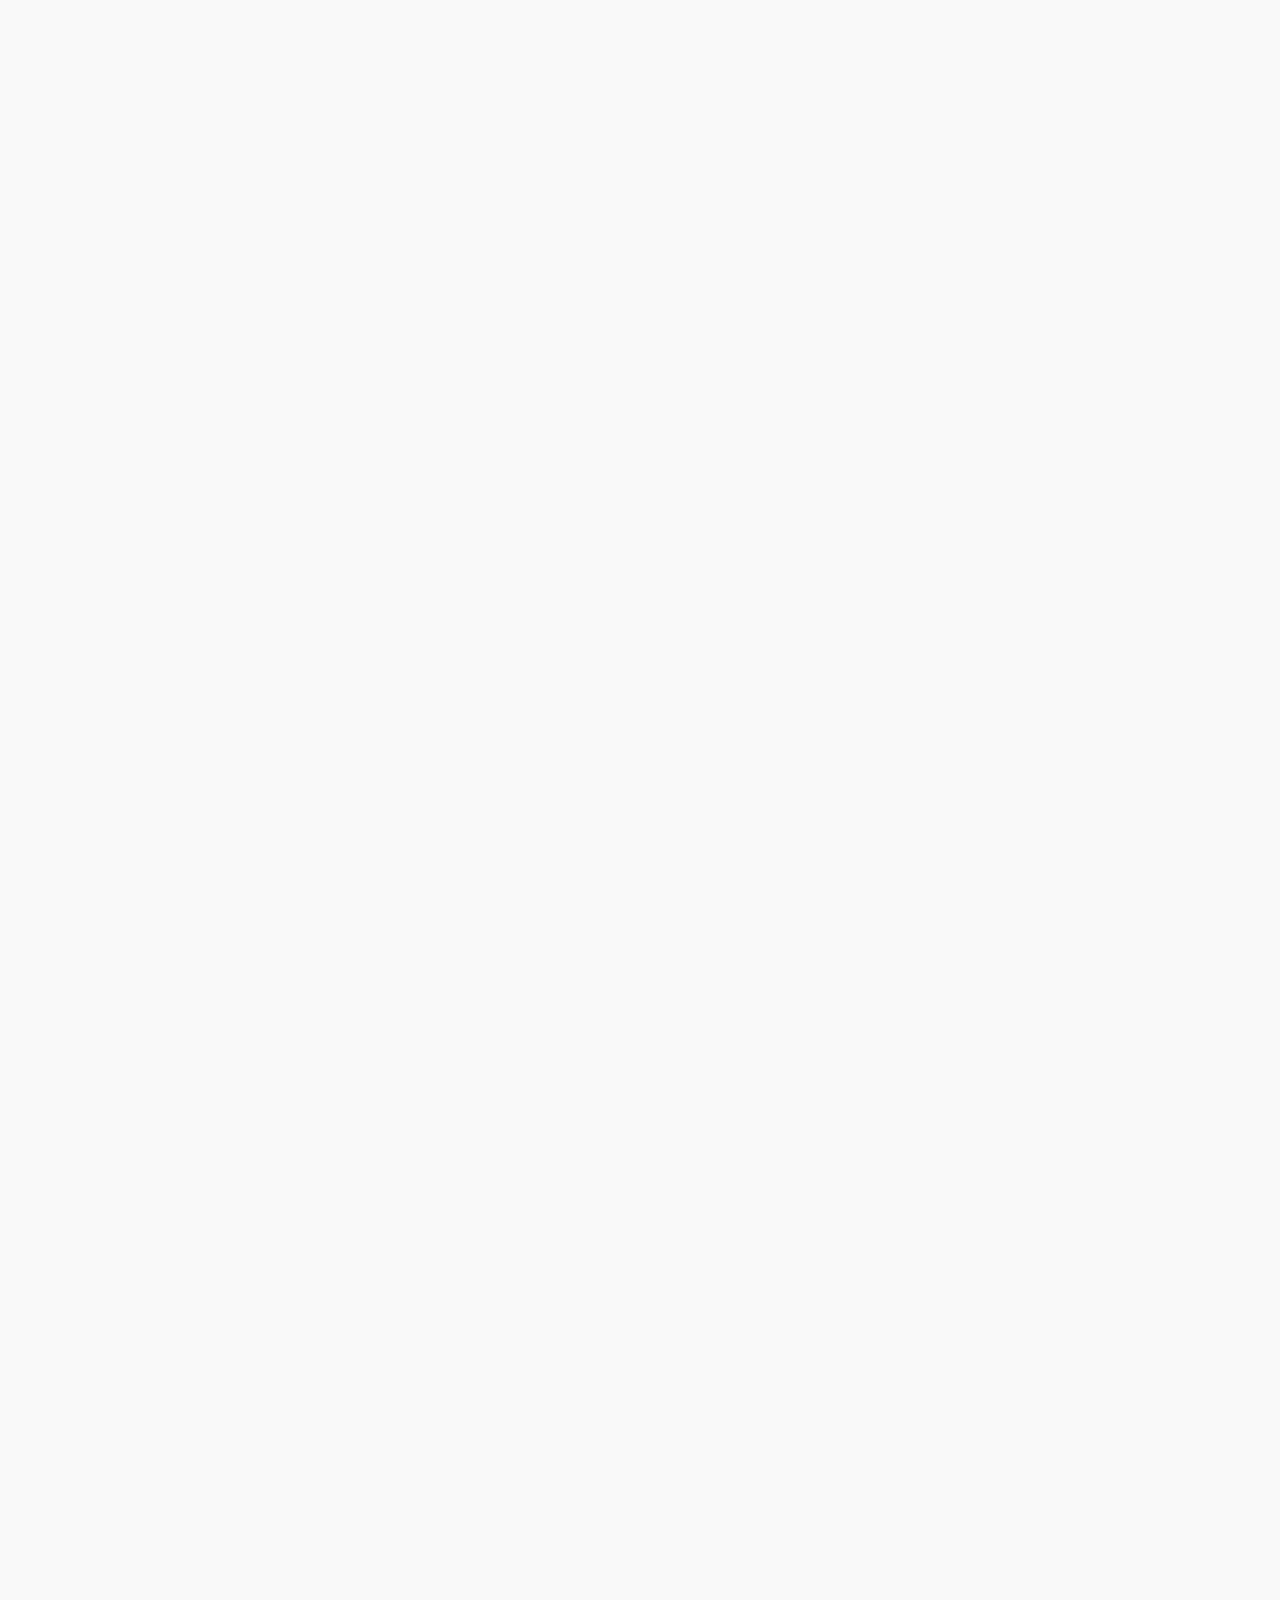
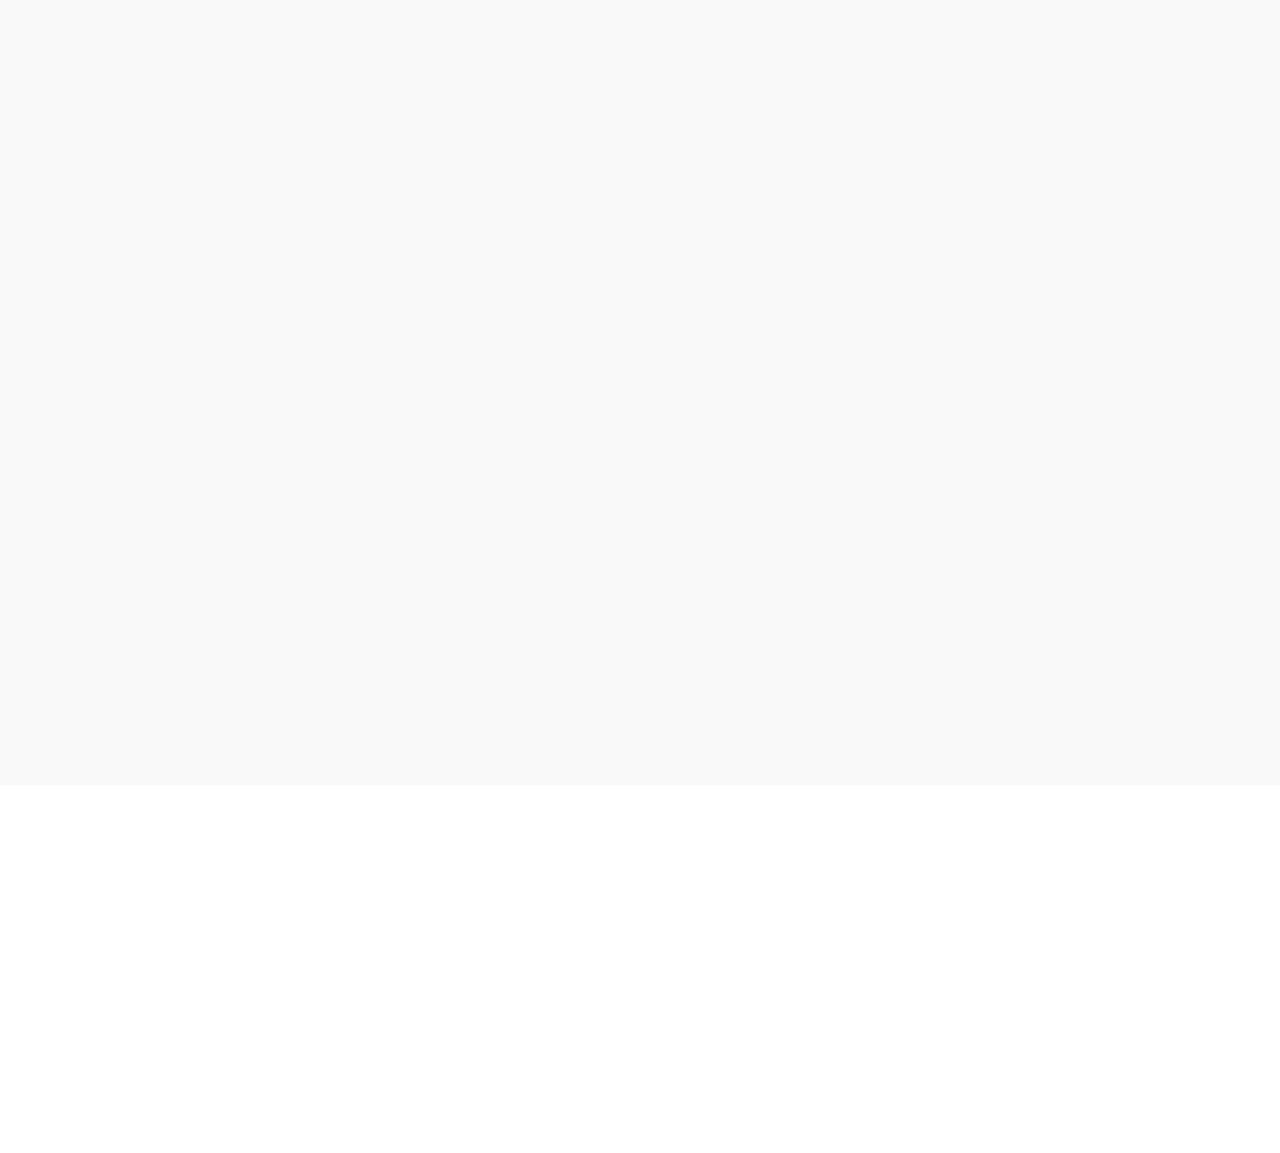
<file: ece35-guides.html>
<!DOCTYPE html>
<html>
<head>
  <!-- Site created by Jocelyn Tran -->
  <meta charset="UTF-8">
  <meta http-equiv="X-UA-Compatible" content="IE=edge">
  <meta name="viewport" content="width=device-width, initial-scale=1">
  <link rel="shortcut icon" href="assets/images/hkn-new-logo-blue-4000x3000.png" type="image/x-icon">
  <meta name="description" content="ECE 35 Guides">
  <title>ECE 35 Guides</title>
  <link rel="stylesheet" href="assets/web/assets/icons/icons.css">
  <link rel="stylesheet" href="assets/tether/tether.min.css">
  <link rel="stylesheet" href="assets/bootstrap/css/bootstrap.min.css">
  <link rel="stylesheet" href="assets/bootstrap/css/bootstrap-grid.min.css">
  <link rel="stylesheet" href="assets/bootstrap/css/bootstrap-reboot.min.css">
  <link rel="stylesheet" href="assets/socicon/css/styles.css">
  <link rel="stylesheet" href="assets/animate.css/animate.min.css">
  <link rel="stylesheet" href="assets/dropdown/css/style.css">
  <link rel="stylesheet" href="assets/theme/css/style.css">
  <link rel="stylesheet" href="assets/additional.css/additional.css" type="text/css">



</head>
<body>
<section class="menu cid-qtA2vtdTfG" once="menu" id="menu1-2n" data-rv-view="2839">



    <nav class="navbar navbar-expand beta-menu navbar-dropdown align-items-center navbar-fixed-top navbar-toggleable-sm bg-color transparent">
        <button class="navbar-toggler navbar-toggler-right" type="button" data-toggle="collapse" data-target="#navbarSupportedContent" aria-controls="navbarSupportedContent" aria-expanded="false" aria-label="Toggle navigation">
            <div class="hamburger">
                <span></span>
                <span></span>
                <span></span>
                <span></span>
            </div>
        </button>
        <div class="menu-logo">
            <div class="navbar-brand">
                <span class="navbar-logo">
                    <a href="https://hkn.ucsd.edu">
                         <img src="assets/images/hkn-new-logo-blue-4000x3000.png" alt="Eta Kappa Nu" title="" media-simple="true" style="height: 3.8rem;">
                    </a>
                </span>
                <span class="navbar-caption-wrap"><a class="navbar-caption text-white display-4" href="https://hkn.ucsd.edu">ETA KAPPA NU</a></span>
            </div>
        </div>
        <div class="collapse navbar-collapse" id="navbarSupportedContent">
            <ul class="navbar-nav nav-dropdown" data-app-modern-menu="true"><li class="nav-item">
                    <a class="nav-link link text-white display-4" href="index.html">
                        &nbsp;Home</a>
                </li><li class="nav-item dropdown"><a class="nav-link link text-white dropdown-toggle display-4" href="mission.html" data-toggle="dropdown-submenu" aria-expanded="false">
                        &nbsp;About</a><div class="dropdown-menu"><a class="text-white dropdown-item display-4" href="mission.html">Mission and Purpose</a><a class="text-white dropdown-item display-4" href="officers.html" aria-expanded="false">Officers</a><a class="text-white dropdown-item display-4" href="sponsors.html" aria-expanded="false">Sponsors</a></div></li><li class="nav-item"><a class="nav-link link text-white display-4" href="membership.html">
                        &nbsp;Membership</a></li><li class="nav-item dropdown open"><a class="nav-link link text-white dropdown-toggle display-4" href="events.html" data-toggle="dropdown-submenu" aria-expanded="true">
                        &nbsp;Events</a><div class="dropdown-menu"><a class="text-white dropdown-item display-4" href="events.html" aria-expanded="false">All Events</a><a class="text-white dropdown-item display-4" href="alumni-brunch.html" aria-expanded="false">Alumni Brunch</a><a class="text-white dropdown-item display-4" href="hard-hacks.html" aria-expanded="false">HARD Hacks</a><a class="text-white dropdown-item display-4" href="career-fair.html">Honors Career Fair<br></a></div></li><li class="nav-item dropdown"><a class="nav-link link text-white dropdown-toggle display-4" href="course-guide.html" data-toggle="dropdown-submenu" aria-expanded="false">
                        &nbsp;Resources</a><div class="dropdown-menu"><a class="text-white dropdown-item display-4" href="course-guide.html">Course Guide</a><a class="text-white dropdown-item display-4" href="tutoring.html" aria-expanded="false">Tutoring</a><a class="text-white dropdown-item display-4" href="ece35-guides.html" aria-expanded="false">ECE 35 Guides</a></div></li></ul>
            <div class="navbar-buttons mbr-section-btn"><a class="btn btn-sm btn-primary display-4" href="login.html"><span class="mbri-users mbr-iconfont mbr-iconfont-btn"></span>
                    Login</a></div>
        </div>
    </nav>
</section>

<section class="mbr-section content5 cid-qu7nEzGm7p" id="content5-2x" data-rv-view="2841">



    <div class="mbr-overlay" style="opacity: 0.5; background-color: rgb(35, 35, 35);">
    </div>

    <div class="container">
        <div class="media-container-row">
            <div class="title col-12 col-md-8">
                <h2 class="align-center mbr-bold mbr-white pb-3 mbr-fonts-style display-1">
                    ECE 35 Guides</h2>
                <h3 class="mbr-section-subtitle align-center mbr-light mbr-white pb-3 mbr-fonts-style display-5">Provided by UCSD ECE Department Tutors</h3>


            </div>
        </div>
    </div>
</section>

<section class="cid-qu7nVXy50D" id="video1-2y" data-rv-view="2844">



    <figure class="mbr-figure align-center container">
        <div class="video-block" style="width: 66%;">
            <div><iframe class="mbr-embedded-video" src="https://www.youtube.com/embed/ZL-Z-lkCnOc?rel=0&amp;amp;showinfo=0&amp;autoplay=0&amp;loop=0" width="1280" height="720" frameborder="0" allowfullscreen></iframe></div>
        </div>
    </figure>
</section>

<section class="features2 cid-qu7niJzq8T" id="features2-2t" data-rv-view="2846">





    <div class="container">
        <div class="media-container-row">
            <div class="card p-3 col-12 col-md-6">
                <div class="card-wrapper">
                    <div class="card-img">
                        <img src="assets/images/0149.jpg" alt="Eta Kappa Nu" media-simple="true">
                    </div>
                    <div class="card-box">
                        <h4 class="card-title pb-3 mbr-fonts-style display-7">Double Checking Circuit using Power and KCL/KVL
</h4>

                    </div>
                </div>
            </div>

            <div class="card p-3 col-12 col-md-6">
                <div class="card-wrapper">
                    <div class="card-img">
                        <img src="assets/images/0250.jpg" alt="Eta Kappa Nu" media-simple="true">
                    </div>
                    <div class="card-box ">
                        <h4 class="card-title pb-3 mbr-fonts-style display-7">Solving for Missing Resistor Value
</h4>

                    </div>
                </div>
            </div>




        </div>
    </div>
</section>

<section class="features2 cid-qu7nA8mfp8" id="features2-2w" data-rv-view="2849">





    <div class="container">
        <div class="media-container-row">
            <div class="card p-3 col-12 col-md-6">
                <div class="card-wrapper">
                    <div class="card-img">
                        <img src="assets/images/0149.jpg" alt="Eta Kappa Nu" media-simple="true">
                    </div>
                    <div class="card-box">
                        <h4 class="card-title pb-3 mbr-fonts-style display-7">Solving Circuits using Node Voltages/Mesh Currents
</h4>

                    </div>
                </div>
            </div>

            <div class="card p-3 col-12 col-md-6">
                <div class="card-wrapper">
                    <div class="card-img">
                        <img src="assets/images/0250.jpg" alt="Eta Kappa Nu" media-simple="true">
                    </div>
                    <div class="card-box ">
                        <h4 class="card-title pb-3 mbr-fonts-style display-7">Thevenin/Norton Equivalent Circuits
</h4>

                    </div>
                </div>
            </div>




        </div>
    </div>
</section>

<section class="features2 cid-qu7ny1SN6L" id="features2-2v" data-rv-view="2852">





    <div class="container">
        <div class="media-container-row">
            <div class="card p-3 col-12 col-md-6">
                <div class="card-wrapper">
                    <div class="card-img">
                        <img src="assets/images/0149.jpg" alt="Eta Kappa Nu" media-simple="true">
                    </div>
                    <div class="card-box">
                        <h4 class="card-title pb-3 mbr-fonts-style display-7">Finding Thevenin Equivalent of a Circuit w/ a Dependent Source
</h4>

                    </div>
                </div>
            </div>

            <div class="card p-3 col-12 col-md-6">
                <div class="card-wrapper">
                    <div class="card-img">
                        <img src="assets/images/0250.jpg" alt="Eta Kappa Nu" media-simple="true">
                    </div>
                    <div class="card-box ">
                        <h4 class="card-title pb-3 mbr-fonts-style display-7">Parallel Resistor Ratioing and Mesh Currents&nbsp;</h4>

                    </div>
                </div>
            </div>




        </div>
    </div>
</section>

<section class="features2 cid-qu7oWrPYUG" id="features2-2z" data-rv-view="2855">





    <div class="container">
        <div class="media-container-row">
            <div class="card p-3 col-12 col-md-6">
                <div class="card-wrapper">
                    <div class="card-img">
                        <img src="assets/images/0149.jpg" alt="Eta Kappa Nu" media-simple="true">
                    </div>
                    <div class="card-box">
                        <h4 class="card-title pb-3 mbr-fonts-style display-7">Equivalent Thevenin Circuit with Dependent Voltage Source&nbsp;</h4>

                    </div>
                </div>
            </div>

            <div class="card p-3 col-12 col-md-6">
                <div class="card-wrapper">
                    <div class="card-img">
                        <img src="assets/images/0250.jpg" alt="Eta Kappa Nu" media-simple="true">
                    </div>
                    <div class="card-box ">
                        <h4 class="card-title pb-3 mbr-fonts-style display-7">
                            Fundamental Circuit Aalysis Concepts by Darryl Morrell, Associate Professor at ASU</h4>

                    </div>
                </div>
            </div>




        </div>
    </div>
</section>

<section class="features2 cid-qu7oWYwHK6" id="features2-30" data-rv-view="2858">





    <div class="container">
        <div class="media-container-row">
            <div class="card p-3 col-12 col-md-6">
                <div class="card-wrapper">
                    <div class="card-img">
                        <img src="assets/images/0149.jpg" alt="Eta Kappa Nu" media-simple="true">
                    </div>
                    <div class="card-box">
                        <h4 class="card-title pb-3 mbr-fonts-style display-7">
                            Voltage and Current by Darryl Morrell, Associate Professor at ASU</h4>

                    </div>
                </div>
            </div>

            <div class="card p-3 col-12 col-md-6">
                <div class="card-wrapper">
                    <div class="card-img">
                        <img src="assets/images/0250.jpg" alt="Eta Kappa Nu" media-simple="true">
                    </div>
                    <div class="card-box ">
                        <h4 class="card-title pb-3 mbr-fonts-style display-7">
                            Voltage and Current Sources by Darryl Morrell, Associate Professor at ASU</h4>

                    </div>
                </div>
            </div>




        </div>
    </div>
</section>

<section class="cid-queSEp1uNr mbr-reveal" id="footer1-3z" data-rv-view="2861">





    <div class="container">
        <div class="media-container-row content text-white">
            <div class="col-12 col-md-3">
                <div class="media-wrap">

                        <img src="assets/images/hkn-new-logo-blue-4000x300046.png" alt="Eta Kappa Nu" title="" media-simple="true">

                </div>
            </div>
            <div class="col-12 col-md-3 mbr-fonts-style display-7">
                <h5 class="pb-3">
                    Address
                </h5>
                <p class="mbr-text">4508 Jacobs Hall&nbsp;<br>9500 Gilman Dr.<br>San Diego, CA 92093</p>
            </div>
            <div class="col-12 col-md-3 mbr-fonts-style display-7">
                <h5 class="pb-3">
                    Contact</h5>
                <p class="mbr-text">
                    Email: <a href="mailto:hkn.kappa.psi@gmail.com" target="_blank">hkn.kappa.psi@gmail.com</a> &nbsp; <br>Facebook: <a href="https://www.facebook.com/hknucsd/">fb.com/hknucsd</a><br><br></p>
            </div>
            <div class="col-12 col-md-3 mbr-fonts-style display-7">
                <h5 class="pb-3"></h5>
                <p class="mbr-text"></p>
            </div>
        </div>
        <div class="footer-lower">
            <div class="media-container-row">
                <div class="col-sm-12">
                    <hr>
                </div>
            </div>
            <div class="media-container-row mbr-white">
                <div class="col-sm-6 copyright">
                    <p class="mbr-text mbr-fonts-style display-7">
                        © Copyright 2017 Eta Kappa Nu, Kappa Psi Chapter.<br>Website created by <a href="http://tranjocelyn.github.io" target="_blank">Jocelyn Tran</a>.</p>
                </div>
                <div class="col-md-6">

                </div>
            </div>
        </div>
    </div>
</section>


  <script src="assets/web/assets/jquery/jquery.min.js"></script>
  <script src="assets/popper/popper.min.js"></script>
  <script src="assets/tether/tether.min.js"></script>
  <script src="assets/bootstrap/js/bootstrap.min.js"></script>
  <script src="assets/smooth-scroll/smooth-scroll.js"></script>
  <script src="assets/touch-swipe/jquery.touch-swipe.min.js"></script>
  <script src="assets/viewport-checker/jquery.viewportchecker.js"></script>
  <script src="assets/dropdown/js/script.min.js"></script>
  <script src="assets/theme/js/script.js"></script>


  <input name="animation" type="hidden">
  </body>
</html>
</file>
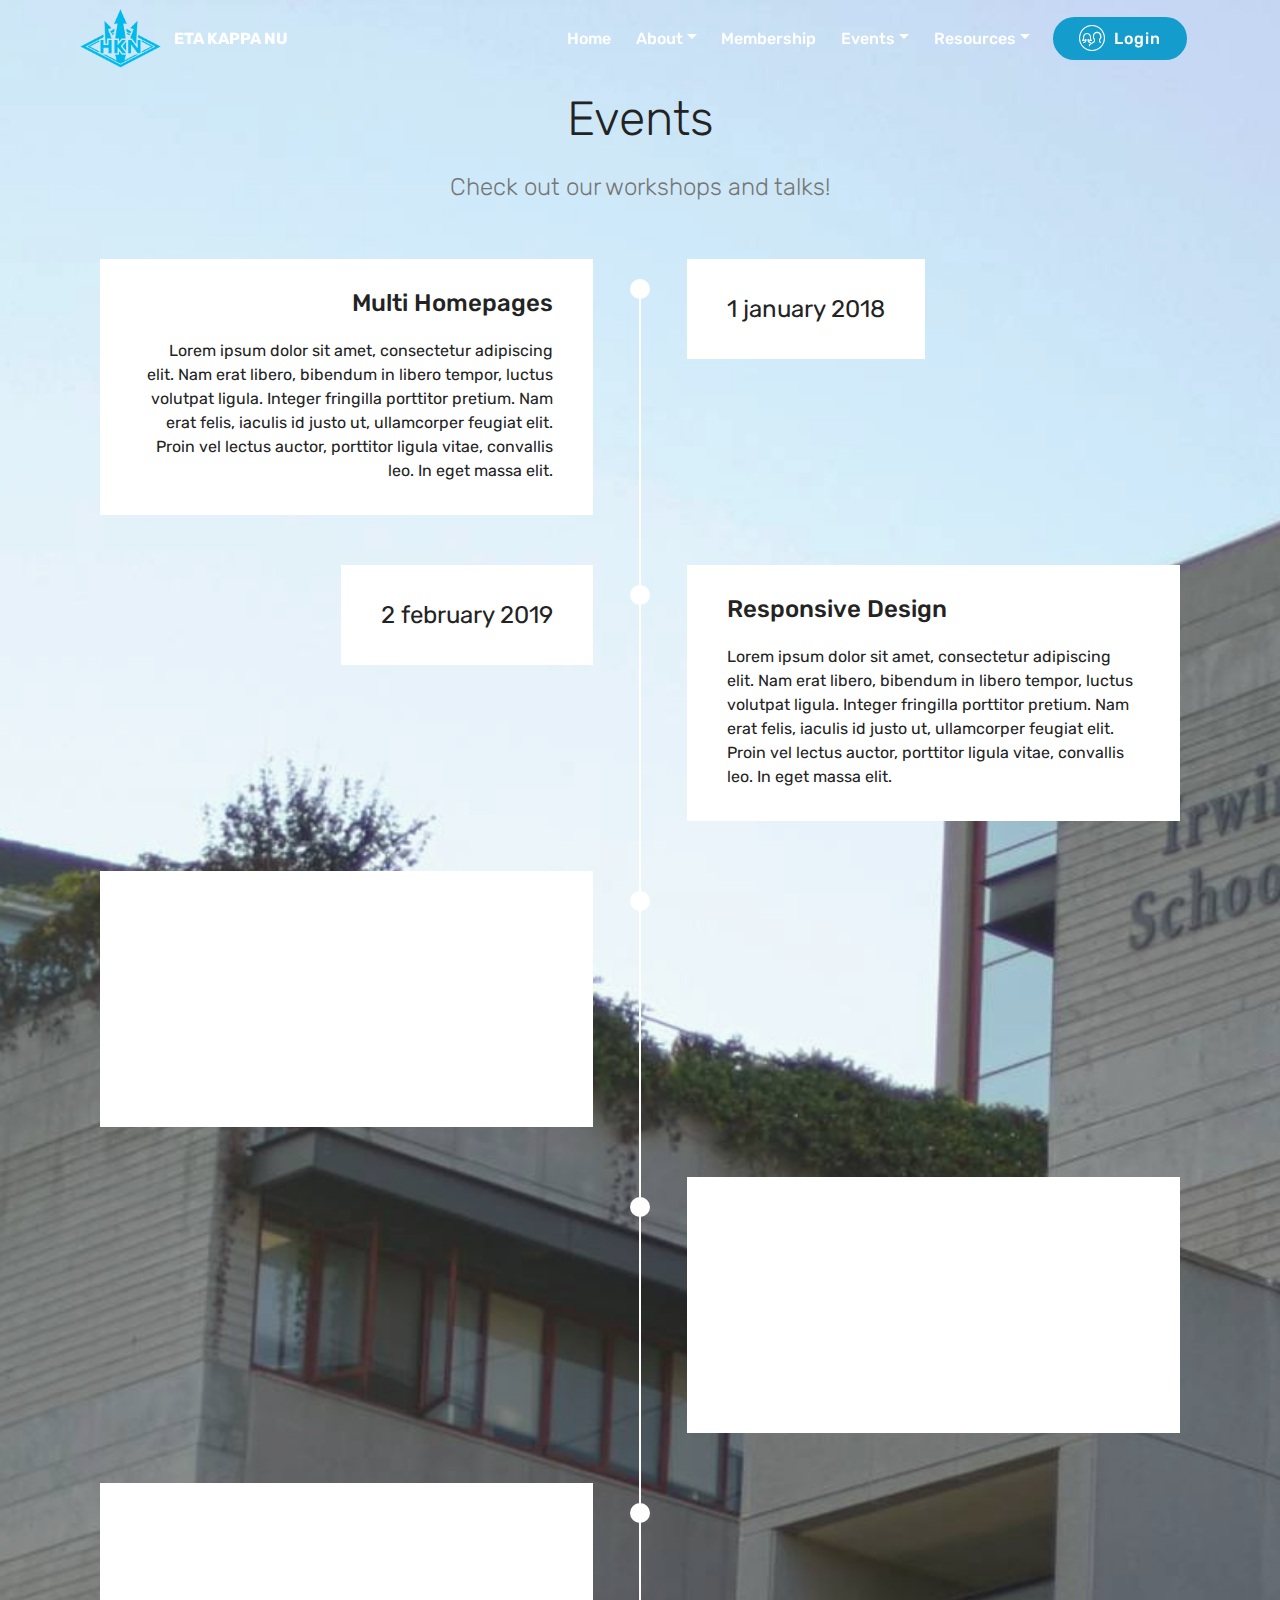
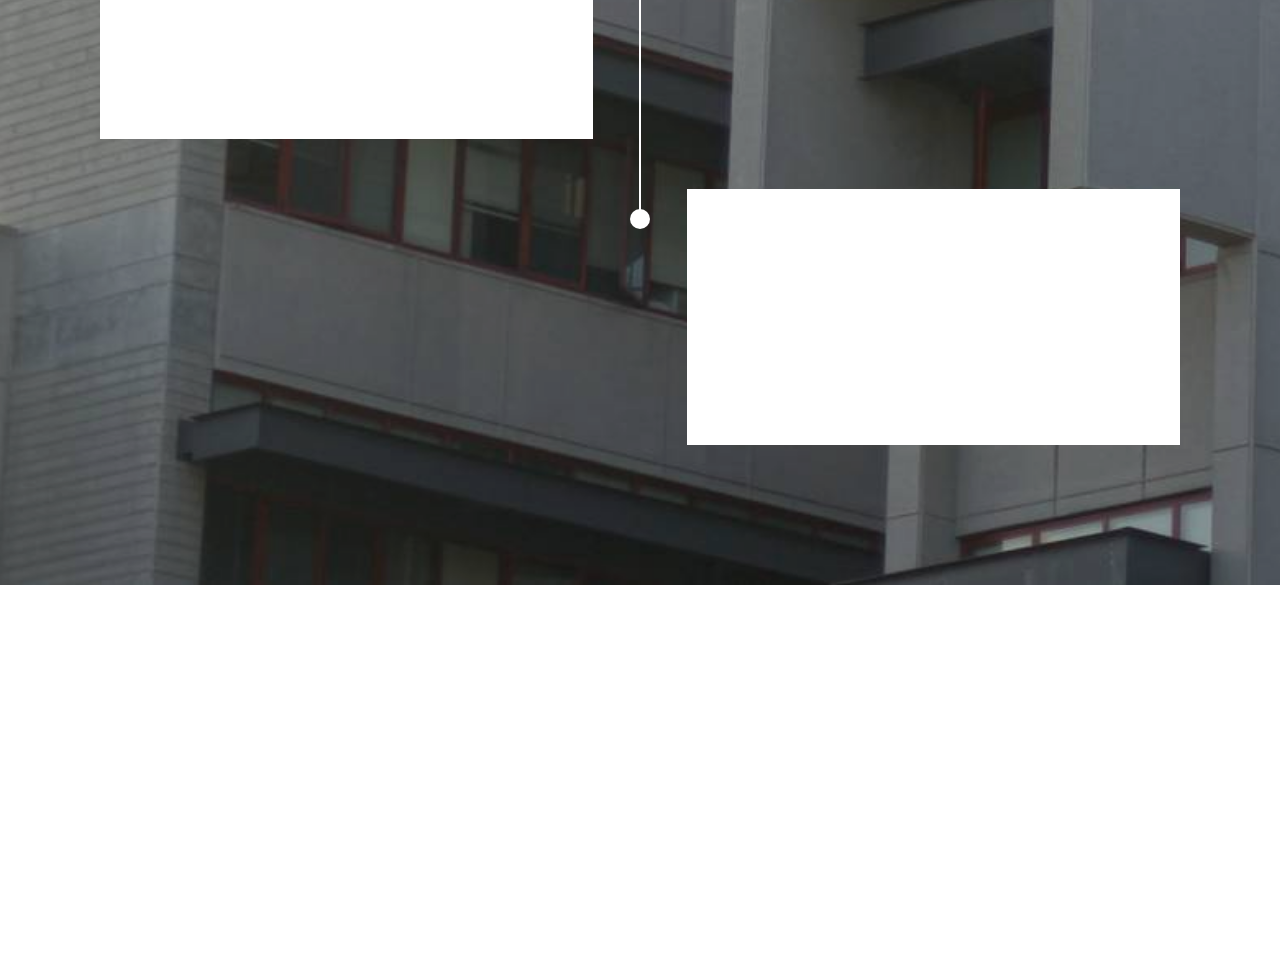
<file: events.html>
<!DOCTYPE html>
<html>
<head>
  <!-- Site created by Jocelyn Tran -->
  <meta charset="UTF-8">
  <meta http-equiv="X-UA-Compatible" content="IE=edge">
  <meta name="viewport" content="width=device-width, initial-scale=1">
  <link rel="shortcut icon" href="assets/images/hkn-new-logo-blue-4000x3000.png" type="image/x-icon">
  <meta name="description" content="Events we hold">
  <title>Events</title>
  <link rel="stylesheet" href="assets/web/assets/icons/icons.css">
  <link rel="stylesheet" href="assets/tether/tether.min.css">
  <link rel="stylesheet" href="assets/bootstrap/css/bootstrap.min.css">
  <link rel="stylesheet" href="assets/bootstrap/css/bootstrap-grid.min.css">
  <link rel="stylesheet" href="assets/bootstrap/css/bootstrap-reboot.min.css">
  <link rel="stylesheet" href="assets/socicon/css/styles.css">
  <link rel="stylesheet" href="assets/animate.css/animate.min.css">
  <link rel="stylesheet" href="assets/dropdown/css/style.css">
  <link rel="stylesheet" href="assets/theme/css/style.css">
  <link rel="stylesheet" href="assets/additional.css/additional.css" type="text/css">



</head>
<body>
<section class="menu cid-qtA2vtdTfG" once="menu" id="menu1-1u" data-rv-view="2754">



    <nav class="navbar navbar-expand beta-menu navbar-dropdown align-items-center navbar-fixed-top navbar-toggleable-sm bg-color transparent">
        <button class="navbar-toggler navbar-toggler-right" type="button" data-toggle="collapse" data-target="#navbarSupportedContent" aria-controls="navbarSupportedContent" aria-expanded="false" aria-label="Toggle navigation">
            <div class="hamburger">
                <span></span>
                <span></span>
                <span></span>
                <span></span>
            </div>
        </button>
        <div class="menu-logo">
            <div class="navbar-brand">
                <span class="navbar-logo">
                    <a href="https://hkn.ucsd.edu">
                         <img src="assets/images/hkn-new-logo-blue-4000x3000.png" alt="Eta Kappa Nu" title="" media-simple="true" style="height: 3.8rem;">
                    </a>
                </span>
                <span class="navbar-caption-wrap"><a class="navbar-caption text-white display-4" href="https://hkn.ucsd.edu">ETA KAPPA NU</a></span>
            </div>
        </div>
        <div class="collapse navbar-collapse" id="navbarSupportedContent">
            <ul class="navbar-nav nav-dropdown" data-app-modern-menu="true"><li class="nav-item">
                    <a class="nav-link link text-white display-4" href="index.html">
                        &nbsp;Home</a>
                </li><li class="nav-item dropdown"><a class="nav-link link text-white dropdown-toggle display-4" href="mission.html" data-toggle="dropdown-submenu" aria-expanded="false">
                        &nbsp;About</a><div class="dropdown-menu"><a class="text-white dropdown-item display-4" href="mission.html">Mission and Purpose</a><a class="text-white dropdown-item display-4" href="officers.html" aria-expanded="false">Officers</a><a class="text-white dropdown-item display-4" href="sponsors.html" aria-expanded="false">Sponsors</a></div></li><li class="nav-item"><a class="nav-link link text-white display-4" href="membership.html">
                        &nbsp;Membership</a></li><li class="nav-item dropdown open"><a class="nav-link link text-white dropdown-toggle display-4" href="events.html" data-toggle="dropdown-submenu" aria-expanded="true">
                        &nbsp;Events</a><div class="dropdown-menu"><a class="text-white dropdown-item display-4" href="events.html" aria-expanded="false">All Events</a><a class="text-white dropdown-item display-4" href="alumni-brunch.html" aria-expanded="false">Alumni Brunch</a><a class="text-white dropdown-item display-4" href="hard-hacks.html" aria-expanded="false">HARD Hacks</a><a class="text-white dropdown-item display-4" href="career-fair.html">Honors Career Fair<br></a></div></li><li class="nav-item dropdown"><a class="nav-link link text-white dropdown-toggle display-4" href="course-guide.html" data-toggle="dropdown-submenu" aria-expanded="false">
                        &nbsp;Resources</a><div class="dropdown-menu"><a class="text-white dropdown-item display-4" href="course-guide.html">Course Guide</a><a class="text-white dropdown-item display-4" href="tutoring.html" aria-expanded="false">Tutoring</a><a class="text-white dropdown-item display-4" href="ece35-guides.html" aria-expanded="false">ECE 35 Guides</a></div></li></ul>
            <div class="navbar-buttons mbr-section-btn"><a class="btn btn-sm btn-primary display-4" href="login.html"><span class="mbri-users mbr-iconfont mbr-iconfont-btn"></span>
                    Login</a></div>
        </div>
    </nav>
</section>

<section class="timeline1 cid-qtXjP1GRtE" id="timeline1-1v" data-rv-view="2756">



    <div class="mbr-overlay" style="opacity: 0.1; background-color: rgb(204, 204, 204);">
    </div>

    <div class="container align-center">
        <h2 class="mbr-section-title pb-3 mbr-fonts-style display-2">
            Events</h2>
        <h3 class="mbr-section-subtitle pb-5 mbr-fonts-style display-5">
            Check out our workshops and talks!</h3>

        <div class="container timelines-container" mbri-timelines="">
            <div class="row timeline-element reverse separline">
                 <div class="timeline-date-panel col-xs-12 col-md-6  align-left">
                    <div class="time-line-date-content">
                        <p class="mbr-timeline-date mbr-fonts-style display-5">
                            1 january 2018
                        </p>
                    </div>
                </div>
           <span class="iconBackground"></span>
            <div class="col-xs-12 col-md-6 align-right">
                <div class="timeline-text-content">
                    <h4 class="mbr-timeline-title pb-3 mbr-fonts-style display-5">
                        Multi Homepages
                    </h4>
                    <p class="mbr-timeline-text mbr-fonts-style display-7">
                        Lorem ipsum dolor sit amet, consectetur adipiscing elit. Nam erat libero, bibendum in libero tempor, luctus volutpat ligula. Integer fringilla porttitor pretium. Nam erat felis, iaculis id justo ut, ullamcorper feugiat elit. Proin vel lectus auctor, porttitor ligula vitae, convallis leo. In eget massa elit.
                    </p>
                 </div>
            </div>
            </div>

            <div class="row timeline-element  separline">
                <div class="timeline-date-panel col-xs-12 col-md-6 align-right">
                    <div class="time-line-date-content">
                        <p class="mbr-timeline-date mbr-fonts-style display-5">
                            2 february 2019
                        </p>
                    </div>
                </div>
                <span class="iconBackground"></span>
                <div class="col-xs-12 col-md-6 align-left ">
                    <div class="timeline-text-content">
                        <h4 class="mbr-timeline-title pb-3 mbr-fonts-style display-5">
                            Responsive Design
                        </h4>
                        <p class="mbr-timeline-text mbr-fonts-style display-7">
                            Lorem ipsum dolor sit amet, consectetur adipiscing elit. Nam erat libero, bibendum in libero tempor, luctus volutpat ligula. Integer fringilla porttitor pretium. Nam erat felis, iaculis id justo ut, ullamcorper feugiat elit. Proin vel lectus auctor, porttitor ligula vitae, convallis leo. In eget massa elit.
                        </p>
                    </div>
                </div>
            </div>


            <div class="row timeline-element reverse separline">
                <div class="timeline-date-panel col-xs-12 col-md-6  align-left">
                    <div class="time-line-date-content">
                        <p class="mbr-timeline-date mbr-fonts-style display-5">
                            3 march 2020
                        </p>
                    </div>
                </div>
                <span class="iconBackground"></span>
                <div class="col-xs-12 col-md-6 align-right">
                    <div class="timeline-text-content">
                        <h4 class="mbr-timeline-title pb-3 mbr-fonts-style display-5">
                            Smart Watch
                        </h4>
                        <p class="mbr-timeline-text mbr-fonts-style display-7">
                            Lorem ipsum dolor sit amet, consectetur adipiscing elit. Nam erat libero, bibendum in libero tempor, luctus volutpat ligula. Integer fringilla porttitor pretium. Nam erat felis, iaculis id justo ut, ullamcorper feugiat elit. Proin vel lectus auctor, porttitor ligula vitae, convallis leo. In eget massa elit.
                        </p>
                    </div>
                </div>
            </div>

            <div class="row timeline-element  separline">
                <div class="timeline-date-panel col-xs-12 col-md-6 align-right">
                    <div class="time-line-date-content">
                        <p class="mbr-timeline-date mbr-fonts-style display-5">
                            4 april 2021
                        </p>
                    </div>
                </div>
                <span class="iconBackground"></span>
                <div class="col-xs-12 col-md-6 align-left ">
                    <div class="timeline-text-content">
                        <h4 class="mbr-timeline-title pb-3 mbr-fonts-style display-5">
                            Design out of the box
                        </h4>
                        <p class="mbr-timeline-text mbr-fonts-style display-7">
                            Lorem ipsum dolor sit amet, consectetur adipiscing elit. Nam erat libero, bibendum in libero tempor, luctus volutpat ligula. Integer fringilla porttitor pretium. Nam erat felis, iaculis id justo ut, ullamcorper feugiat elit. Proin vel lectus auctor, porttitor ligula vitae, convallis leo. In eget massa elit.
                        </p>
                    </div>
                </div>
            </div>


            <div class="row timeline-element reverse separline">
                <div class="timeline-date-panel col-xs-12 col-md-6  align-left">
                    <div class="time-line-date-content">
                        <p class="mbr-timeline-date mbr-fonts-style display-5">
                            5 may 2022
                        </p>
                    </div>
                </div>
                <span class="iconBackground"></span>
                <div class="col-xs-12 col-md-6 align-right">
                    <div class="timeline-text-content">
                        <h4 class="mbr-timeline-title pb-3 mbr-fonts-style display-5">
                            Awesome Reports
                        </h4>
                        <p class="mbr-timeline-text mbr-fonts-style display-7">
                            Lorem ipsum dolor sit amet, consectetur adipiscing elit. Nam erat libero, bibendum in libero tempor, luctus volutpat ligula. Integer fringilla porttitor pretium. Nam erat felis, iaculis id justo ut, ullamcorper feugiat elit. Proin vel lectus auctor, porttitor ligula vitae, convallis leo. In eget massa elit.
                        </p>
                    </div>
                </div>
            </div>


            <div class="row timeline-element">
                <div class="timeline-date-panel col-xs-12 col-md-6 align-right">
                    <div class="time-line-date-content">
                       <p class="mbr-timeline-date mbr-fonts-style display-5">
                            6 june 2023
                        </p>
                    </div>
                </div>
                <span class="iconBackground"></span>
                <div class="col-xs-12 col-md-6 align-left ">
                    <div class="timeline-text-content">
                        <h4 class="mbr-timeline-title pb-3 mbr-fonts-style display-5">
                            Multi Homepages
                        </h4>
                        <p class="mbr-timeline-text mbr-fonts-style display-7">
                            Lorem ipsum dolor sit amet, consectetur adipiscing elit. Nam erat libero, bibendum in libero tempor, luctus volutpat ligula. Integer fringilla porttitor pretium. Nam erat felis, iaculis id justo ut, ullamcorper feugiat elit. Proin vel lectus auctor, porttitor ligula vitae, convallis leo. In eget massa elit.
                        </p>
                    </div>
                </div>
            </div>












        </div>
    </div>
</section>

<section class="cid-queSipSe28 mbr-reveal" id="footer1-3r" data-rv-view="2759">





    <div class="container">
        <div class="media-container-row content text-white">
            <div class="col-12 col-md-3">
                <div class="media-wrap">

                        <img src="assets/images/hkn-new-logo-blue-4000x300046.png" alt="Eta Kappa Nu" title="" media-simple="true">

                </div>
            </div>
            <div class="col-12 col-md-3 mbr-fonts-style display-7">
                <h5 class="pb-3">
                    Address
                </h5>
                <p class="mbr-text">4508 Jacobs Hall&nbsp;<br>9500 Gilman Dr.<br>San Diego, CA 92093</p>
            </div>
            <div class="col-12 col-md-3 mbr-fonts-style display-7">
                <h5 class="pb-3">
                    Contact</h5>
                <p class="mbr-text">
                    Email: <a href="mailto:hkn.kappa.psi@gmail.com" target="_blank">hkn.kappa.psi@gmail.com</a> &nbsp; <br>Facebook: <a href="https://www.facebook.com/hknucsd/">fb.com/hknucsd</a><br><br></p>
            </div>
            <div class="col-12 col-md-3 mbr-fonts-style display-7">
                <h5 class="pb-3"></h5>
                <p class="mbr-text"></p>
            </div>
        </div>
        <div class="footer-lower">
            <div class="media-container-row">
                <div class="col-sm-12">
                    <hr>
                </div>
            </div>
            <div class="media-container-row mbr-white">
                <div class="col-sm-6 copyright">
                    <p class="mbr-text mbr-fonts-style display-7">
                        © Copyright 2017 Eta Kappa Nu, Kappa Psi Chapter.<br>Website created by <a href="http://tranjocelyn.github.io" target="_blank">Jocelyn Tran</a>.</p>
                </div>
                <div class="col-md-6">

                </div>
            </div>
        </div>
    </div>
</section>


  <script src="assets/web/assets/jquery/jquery.min.js"></script>
  <script src="assets/popper/popper.min.js"></script>
  <script src="assets/tether/tether.min.js"></script>
  <script src="assets/bootstrap/js/bootstrap.min.js"></script>
  <script src="assets/smooth-scroll/smooth-scroll.js"></script>
  <script src="assets/touch-swipe/jquery.touch-swipe.min.js"></script>
  <script src="assets/viewport-checker/jquery.viewportchecker.js"></script>
  <script src="assets/dropdown/js/script.min.js"></script>
  <script src="assets/theme/js/script.js"></script>


  <input name="animation" type="hidden">
  </body>
</html>
</file>
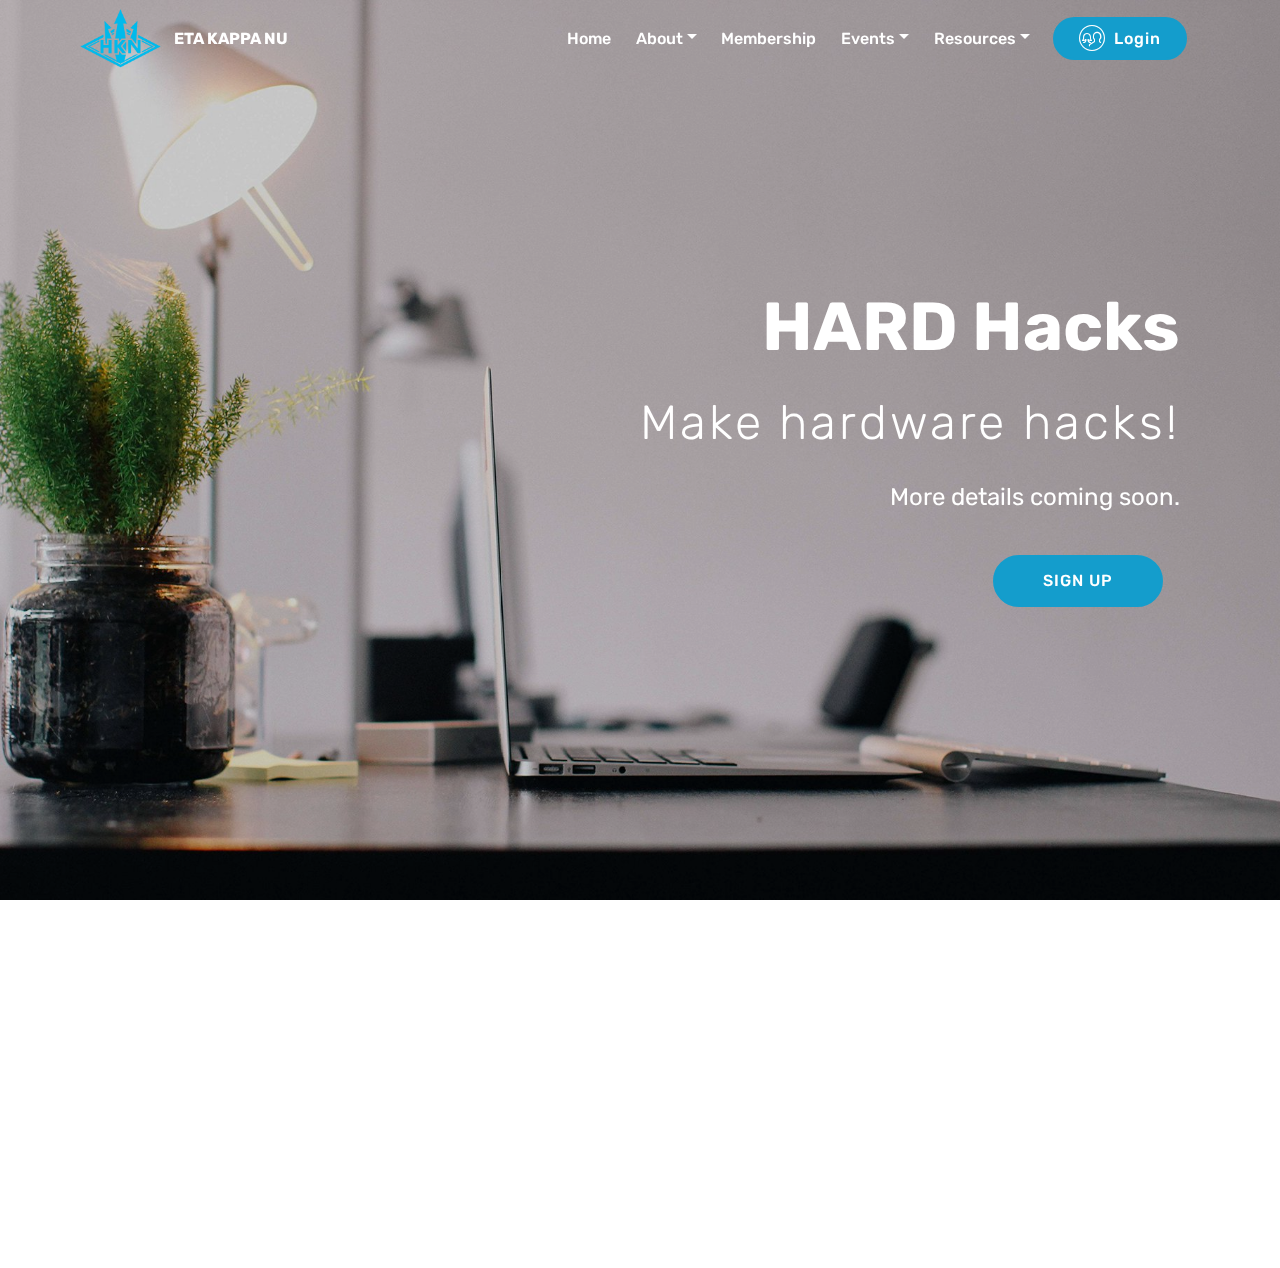
<file: hard-hacks.html>
<!DOCTYPE html>
<html>
<head>
  <!-- Site created by Jocelyn Tran -->
  <meta charset="UTF-8">
  <meta http-equiv="X-UA-Compatible" content="IE=edge">
  <meta name="viewport" content="width=device-width, initial-scale=1">
  <link rel="shortcut icon" href="assets/images/hkn-new-logo-blue-4000x3000.png" type="image/x-icon">
  <meta name="description" content="Hardware hackathon">
  <title>HARD Hacks</title>
  <link rel="stylesheet" href="assets/web/assets/icons/icons.css">
  <link rel="stylesheet" href="assets/tether/tether.min.css">
  <link rel="stylesheet" href="assets/bootstrap/css/bootstrap.min.css">
  <link rel="stylesheet" href="assets/bootstrap/css/bootstrap-grid.min.css">
  <link rel="stylesheet" href="assets/bootstrap/css/bootstrap-reboot.min.css">
  <link rel="stylesheet" href="assets/socicon/css/styles.css">
  <link rel="stylesheet" href="assets/animate.css/animate.min.css">
  <link rel="stylesheet" href="assets/dropdown/css/style.css">
  <link rel="stylesheet" href="assets/theme/css/style.css">
  <link rel="stylesheet" href="assets/additional.css/additional.css" type="text/css">



</head>
<body>
<section class="menu cid-qtA2vtdTfG" once="menu" id="menu1-21" data-rv-view="2823">



    <nav class="navbar navbar-expand beta-menu navbar-dropdown align-items-center navbar-fixed-top navbar-toggleable-sm bg-color transparent">
        <button class="navbar-toggler navbar-toggler-right" type="button" data-toggle="collapse" data-target="#navbarSupportedContent" aria-controls="navbarSupportedContent" aria-expanded="false" aria-label="Toggle navigation">
            <div class="hamburger">
                <span></span>
                <span></span>
                <span></span>
                <span></span>
            </div>
        </button>
        <div class="menu-logo">
            <div class="navbar-brand">
                <span class="navbar-logo">
                    <a href="https://hkn.ucsd.edu">
                         <img src="assets/images/hkn-new-logo-blue-4000x3000.png" alt="Eta Kappa Nu" title="" media-simple="true" style="height: 3.8rem;">
                    </a>
                </span>
                <span class="navbar-caption-wrap"><a class="navbar-caption text-white display-4" href="https://hkn.ucsd.edu">ETA KAPPA NU</a></span>
            </div>
        </div>
        <div class="collapse navbar-collapse" id="navbarSupportedContent">
            <ul class="navbar-nav nav-dropdown" data-app-modern-menu="true"><li class="nav-item">
                    <a class="nav-link link text-white display-4" href="index.html">
                        &nbsp;Home</a>
                </li><li class="nav-item dropdown"><a class="nav-link link text-white dropdown-toggle display-4" href="mission.html" data-toggle="dropdown-submenu" aria-expanded="false">
                        &nbsp;About</a><div class="dropdown-menu"><a class="text-white dropdown-item display-4" href="mission.html">Mission and Purpose</a><a class="text-white dropdown-item display-4" href="officers.html" aria-expanded="false">Officers</a><a class="text-white dropdown-item display-4" href="sponsors.html" aria-expanded="false">Sponsors</a></div></li><li class="nav-item"><a class="nav-link link text-white display-4" href="membership.html">
                        &nbsp;Membership</a></li><li class="nav-item dropdown open"><a class="nav-link link text-white dropdown-toggle display-4" href="events.html" data-toggle="dropdown-submenu" aria-expanded="true">
                        &nbsp;Events</a><div class="dropdown-menu"><a class="text-white dropdown-item display-4" href="events.html" aria-expanded="false">All Events</a><a class="text-white dropdown-item display-4" href="alumni-brunch.html" aria-expanded="false">Alumni Brunch</a><a class="text-white dropdown-item display-4" href="hard-hacks.html" aria-expanded="false">HARD Hacks</a><a class="text-white dropdown-item display-4" href="career-fair.html">Honors Career Fair<br></a></div></li><li class="nav-item dropdown"><a class="nav-link link text-white dropdown-toggle display-4" href="course-guide.html" data-toggle="dropdown-submenu" aria-expanded="false">
                        &nbsp;Resources</a><div class="dropdown-menu"><a class="text-white dropdown-item display-4" href="course-guide.html">Course Guide</a><a class="text-white dropdown-item display-4" href="tutoring.html" aria-expanded="false">Tutoring</a><a class="text-white dropdown-item display-4" href="ece35-guides.html" aria-expanded="false">ECE 35 Guides</a></div></li></ul>
            <div class="navbar-buttons mbr-section-btn"><a class="btn btn-sm btn-primary display-4" href="login.html"><span class="mbri-users mbr-iconfont mbr-iconfont-btn"></span>
                    Login</a></div>
        </div>
    </nav>
</section>

<section class="header10 cid-qtXlW5AZU6 mbr-fullscreen mbr-parallax-background" id="header10-22" data-rv-view="2825">

    <div class="mbr-overlay" style="opacity: 0.2; background-color: rgb(0, 0, 0);">
    </div>

    <div class="container">
        <div class="media-container-column mbr-white col-lg-8 col-md-10 ml-auto">
            <h1 class="mbr-section-title align-right mbr-bold pb-3 mbr-fonts-style display-1">
                HARD Hacks</h1>
            <h3 class="mbr-section-subtitle align-right mbr-light pb-3 mbr-fonts-style display-2">
                Make hardware hacks!</h3>
            <p class="mbr-text align-right pb-3 mbr-fonts-style display-5">
               More details coming soon.</p>
            <div class="mbr-section-btn align-right"><a class="btn btn-md btn-primary display-4" href="https://hkn.ucsd.edu">SIGN UP</a></div>
        </div>
    </div>


</section>

<section class="cid-queSuzI7dL mbr-reveal" id="footer1-3w" data-rv-view="2828">





    <div class="container">
        <div class="media-container-row content text-white">
            <div class="col-12 col-md-3">
                <div class="media-wrap">

                        <img src="assets/images/hkn-new-logo-blue-4000x300046.png" alt="Eta Kappa Nu" title="" media-simple="true">

                </div>
            </div>
            <div class="col-12 col-md-3 mbr-fonts-style display-7">
                <h5 class="pb-3">
                    Address
                </h5>
                <p class="mbr-text">4508 Jacobs Hall&nbsp;<br>9500 Gilman Dr.<br>San Diego, CA 92093</p>
            </div>
            <div class="col-12 col-md-3 mbr-fonts-style display-7">
                <h5 class="pb-3">
                    Contact</h5>
                <p class="mbr-text">
                    Email: <a href="mailto:hkn.kappa.psi@gmail.com" target="_blank">hkn.kappa.psi@gmail.com</a> &nbsp; <br>Facebook: <a href="https://www.facebook.com/hknucsd/">fb.com/hknucsd</a><br><br></p>
            </div>
            <div class="col-12 col-md-3 mbr-fonts-style display-7">
                <h5 class="pb-3"></h5>
                <p class="mbr-text"></p>
            </div>
        </div>
        <div class="footer-lower">
            <div class="media-container-row">
                <div class="col-sm-12">
                    <hr>
                </div>
            </div>
            <div class="media-container-row mbr-white">
                <div class="col-sm-6 copyright">
                    <p class="mbr-text mbr-fonts-style display-7">
                        © Copyright 2017 Eta Kappa Nu, Kappa Psi Chapter.<br>Website created by <a href="http://tranjocelyn.github.io" target="_blank">Jocelyn Tran</a>.</p>
                </div>
                <div class="col-md-6">

                </div>
            </div>
        </div>
    </div>
</section>


  <script src="assets/web/assets/jquery/jquery.min.js"></script>
  <script src="assets/popper/popper.min.js"></script>
  <script src="assets/tether/tether.min.js"></script>
  <script src="assets/bootstrap/js/bootstrap.min.js"></script>
  <script src="assets/smooth-scroll/smooth-scroll.js"></script>
  <script src="assets/touch-swipe/jquery.touch-swipe.min.js"></script>
  <script src="assets/viewport-checker/jquery.viewportchecker.js"></script>
  <script src="assets/jarallax/jarallax.min.js"></script>
  <script src="assets/dropdown/js/script.min.js"></script>
  <script src="assets/theme/js/script.js"></script>


  <input name="animation" type="hidden">
  </body>
</html>
</file>
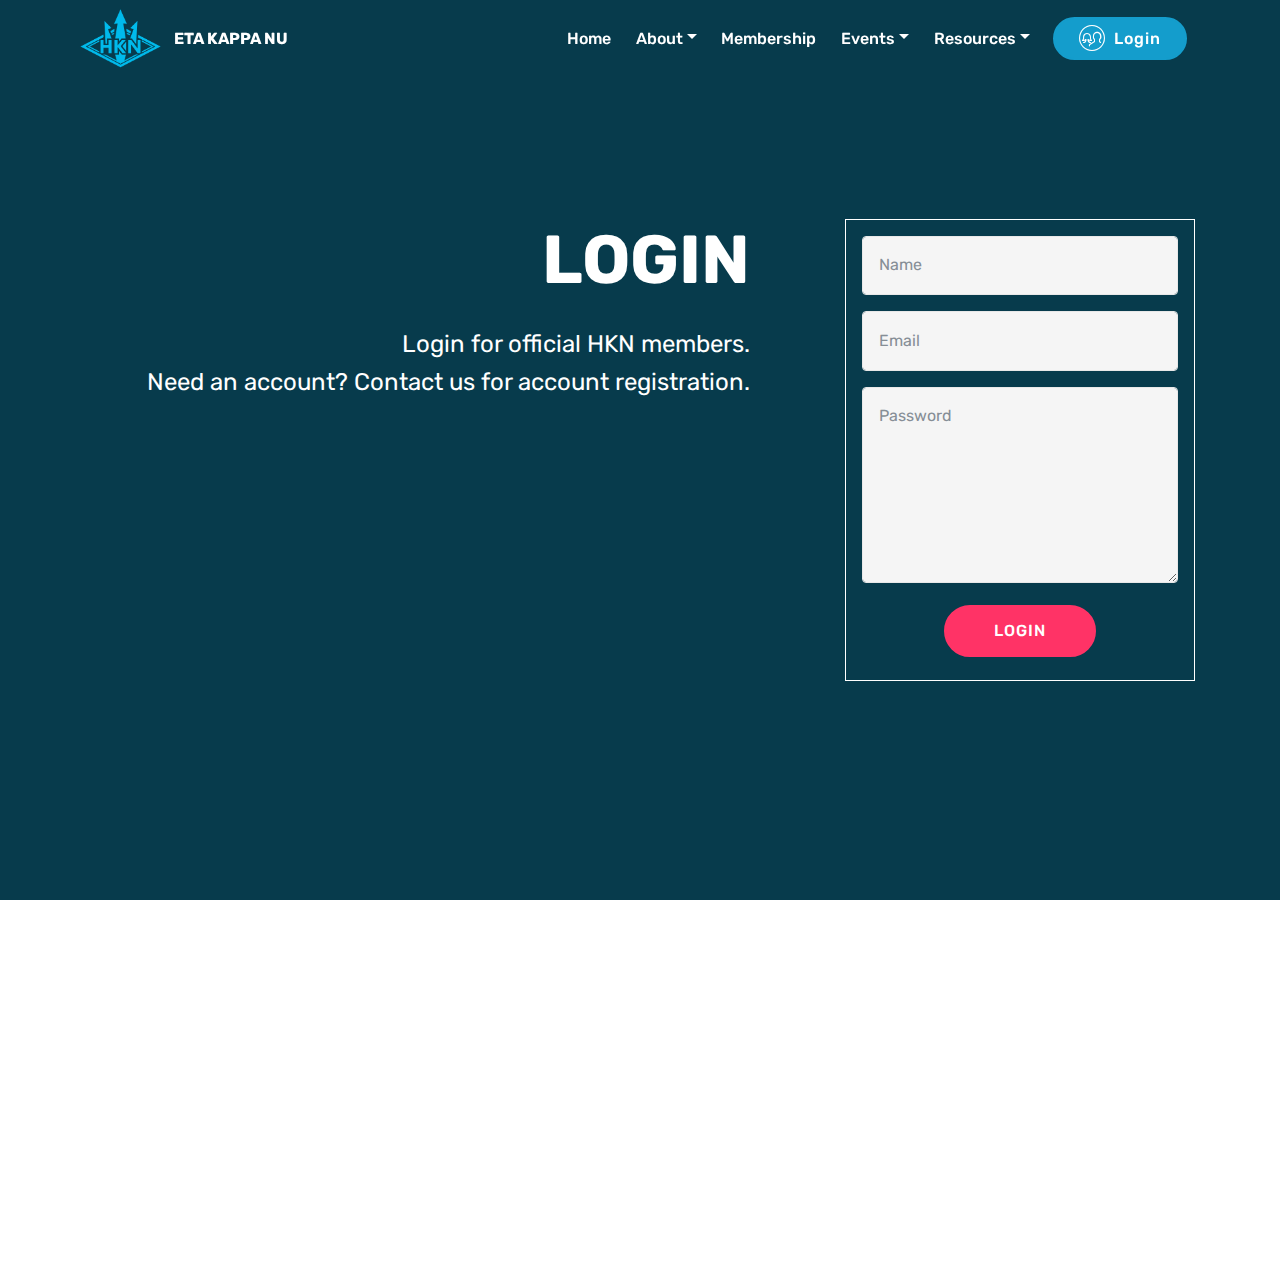
<file: login.html>
<!DOCTYPE html>
<html>
<head>
  <!-- Site created by Jocelyn Tran -->
  <meta charset="UTF-8">
  <meta http-equiv="X-UA-Compatible" content="IE=edge">
  <meta name="viewport" content="width=device-width, initial-scale=1">
  <link rel="shortcut icon" href="assets/images/hkn-new-logo-blue-4000x3000.png" type="image/x-icon">
  <meta name="description" content="login">
  <title>Login</title>
  <link rel="stylesheet" href="assets/web/assets/icons/icons.css">
  <link rel="stylesheet" href="assets/tether/tether.min.css">
  <link rel="stylesheet" href="assets/bootstrap/css/bootstrap.min.css">
  <link rel="stylesheet" href="assets/bootstrap/css/bootstrap-grid.min.css">
  <link rel="stylesheet" href="assets/bootstrap/css/bootstrap-reboot.min.css">
  <link rel="stylesheet" href="assets/socicon/css/styles.css">
  <link rel="stylesheet" href="assets/animate.css/animate.min.css">
  <link rel="stylesheet" href="assets/dropdown/css/style.css">
  <link rel="stylesheet" href="assets/theme/css/style.css">
  <link rel="stylesheet" href="assets/additional.css/additional.css" type="text/css">



</head>
<body>
<section class="menu cid-qtA2vtdTfG" once="menu" id="menu1-y" data-rv-view="2695">



    <nav class="navbar navbar-expand beta-menu navbar-dropdown align-items-center navbar-fixed-top navbar-toggleable-sm bg-color transparent">
        <button class="navbar-toggler navbar-toggler-right" type="button" data-toggle="collapse" data-target="#navbarSupportedContent" aria-controls="navbarSupportedContent" aria-expanded="false" aria-label="Toggle navigation">
            <div class="hamburger">
                <span></span>
                <span></span>
                <span></span>
                <span></span>
            </div>
        </button>
        <div class="menu-logo">
            <div class="navbar-brand">
                <span class="navbar-logo">
                    <a href="https://hkn.ucsd.edu">
                         <img src="assets/images/hkn-new-logo-blue-4000x3000.png" alt="Eta Kappa Nu" title="" media-simple="true" style="height: 3.8rem;">
                    </a>
                </span>
                <span class="navbar-caption-wrap"><a class="navbar-caption text-white display-4" href="https://hkn.ucsd.edu">ETA KAPPA NU</a></span>
            </div>
        </div>
        <div class="collapse navbar-collapse" id="navbarSupportedContent">
            <ul class="navbar-nav nav-dropdown" data-app-modern-menu="true"><li class="nav-item">
                    <a class="nav-link link text-white display-4" href="index.html">
                        &nbsp;Home</a>
                </li><li class="nav-item dropdown"><a class="nav-link link text-white dropdown-toggle display-4" href="mission.html" data-toggle="dropdown-submenu" aria-expanded="false">
                        &nbsp;About</a><div class="dropdown-menu"><a class="text-white dropdown-item display-4" href="mission.html">Mission and Purpose</a><a class="text-white dropdown-item display-4" href="officers.html" aria-expanded="false">Officers</a><a class="text-white dropdown-item display-4" href="sponsors.html" aria-expanded="false">Sponsors</a></div></li><li class="nav-item"><a class="nav-link link text-white display-4" href="membership.html">
                        &nbsp;Membership</a></li><li class="nav-item dropdown open"><a class="nav-link link text-white dropdown-toggle display-4" href="events.html" data-toggle="dropdown-submenu" aria-expanded="true">
                        &nbsp;Events</a><div class="dropdown-menu"><a class="text-white dropdown-item display-4" href="events.html" aria-expanded="false">All Events</a><a class="text-white dropdown-item display-4" href="alumni-brunch.html" aria-expanded="false">Alumni Brunch</a><a class="text-white dropdown-item display-4" href="hard-hacks.html" aria-expanded="false">HARD Hacks</a><a class="text-white dropdown-item display-4" href="career-fair.html">Honors Career Fair<br></a></div></li><li class="nav-item dropdown"><a class="nav-link link text-white dropdown-toggle display-4" href="course-guide.html" data-toggle="dropdown-submenu" aria-expanded="false">
                        &nbsp;Resources</a><div class="dropdown-menu"><a class="text-white dropdown-item display-4" href="course-guide.html">Course Guide</a><a class="text-white dropdown-item display-4" href="tutoring.html" aria-expanded="false">Tutoring</a><a class="text-white dropdown-item display-4" href="ece35-guides.html" aria-expanded="false">ECE 35 Guides</a></div></li></ul>
            <div class="navbar-buttons mbr-section-btn"><a class="btn btn-sm btn-primary display-4" href="login.html"><span class="mbri-users mbr-iconfont mbr-iconfont-btn"></span>
                    Login</a></div>
        </div>
    </nav>
</section>

<section class="cid-qu9UQgdR01 mbr-fullscreen" id="header15-32" data-rv-view="2697">





    <div class="container align-right">
<div class="row">
    <div class="mbr-white col-lg-8 col-md-7 content-container">
        <h1 class="mbr-section-title mbr-bold pb-3 mbr-fonts-style display-1">
            LOGIN</h1>
        <p class="mbr-text pb-3 mbr-fonts-style display-5">Login for official HKN members. <br>Need an account? Contact us for account registration.</p>
    </div>
    <div class="col-lg-4 col-md-5">
    <div class="form-container">
        <div class="media-container-column" data-form-type="formoid">
            <div data-form-alert="" hidden="" class="align-center">Incorrect login. Please try again.</div>
            <form class="mbr-form" action="placeholder lol" method="post" data-form-title="Form"><input type="hidden" data-form-email="true" value="Tvbq/tnzmdb6PGLo5yr2AAp4rStDr2+/g5bY82WBbYRmLHML8+X9v6EZJLaHbB6r2Z+Lx5AJVGCnAXSIzAthLujwgM8tATR+8iIzz48aH8SJwMpVUeW9SGZEtBHip8Jh">
                <div data-for="name">
                    <div class="form-group">
                        <input type="text" class="form-control px-3" name="name" data-form-field="Name" required="" placeholder="Name" id="name-header15-32">
                    </div>
                </div>
                <div data-for="email">
                    <div class="form-group">
                        <input type="email" class="form-control px-3" name="email" data-form-field="Email" placeholder="Email" required="" id="email-header15-32">
                    </div>
                </div>

                <div class="form-group" data-for="message">
                    <textarea type="text" class="form-control px-3" name="message" rows="7" placeholder="Password" data-form-field="Message" id="message-header15-32"></textarea>
                </div>
                <span class="input-group-btn"><button href="" type="submit" class="btn btn-secondary btn-form display-4">LOGIN</button></span>
            </form>
        </div>
    </div>
    </div>
</div>
    </div>

</section>

<section class="cid-queSJ2GYYb mbr-reveal" id="footer1-41" data-rv-view="2700">





    <div class="container">
        <div class="media-container-row content text-white">
            <div class="col-12 col-md-3">
                <div class="media-wrap">

                        <img src="assets/images/hkn-new-logo-blue-4000x300046.png" alt="Eta Kappa Nu" title="" media-simple="true">

                </div>
            </div>
            <div class="col-12 col-md-3 mbr-fonts-style display-7">
                <h5 class="pb-3">
                    Address
                </h5>
                <p class="mbr-text">4508 Jacobs Hall&nbsp;<br>9500 Gilman Dr.<br>San Diego, CA 92093</p>
            </div>
            <div class="col-12 col-md-3 mbr-fonts-style display-7">
                <h5 class="pb-3">
                    Contact</h5>
                <p class="mbr-text">
                    Email: <a href="mailto:hkn.kappa.psi@gmail.com" target="_blank">hkn.kappa.psi@gmail.com</a> &nbsp; <br>Facebook: <a href="https://www.facebook.com/hknucsd/">fb.com/hknucsd</a><br><br></p>
            </div>
            <div class="col-12 col-md-3 mbr-fonts-style display-7">
                <h5 class="pb-3"></h5>
                <p class="mbr-text"></p>
            </div>
        </div>
        <div class="footer-lower">
            <div class="media-container-row">
                <div class="col-sm-12">
                    <hr>
                </div>
            </div>
            <div class="media-container-row mbr-white">
                <div class="col-sm-6 copyright">
                    <p class="mbr-text mbr-fonts-style display-7">
                        © Copyright 2017 Eta Kappa Nu, Kappa Psi Chapter.<br>Website created by <a href="http://tranjocelyn.github.io" target="_blank">Jocelyn Tran</a>.</p>
                </div>
                <div class="col-md-6">

                </div>
            </div>
        </div>
    </div>
</section>


  <script src="assets/web/assets/jquery/jquery.min.js"></script>
  <script src="assets/popper/popper.min.js"></script>
  <script src="assets/tether/tether.min.js"></script>
  <script src="assets/bootstrap/js/bootstrap.min.js"></script>
  <script src="assets/smooth-scroll/smooth-scroll.js"></script>
  <script src="assets/touch-swipe/jquery.touch-swipe.min.js"></script>
  <script src="assets/viewport-checker/jquery.viewportchecker.js"></script>
  <script src="assets/dropdown/js/script.min.js"></script>
  <script src="assets/theme/js/script.js"></script>
  <script src="assets/formoid/formoid.min.js"></script>


  <input name="animation" type="hidden">
  </body>
</html>
</file>
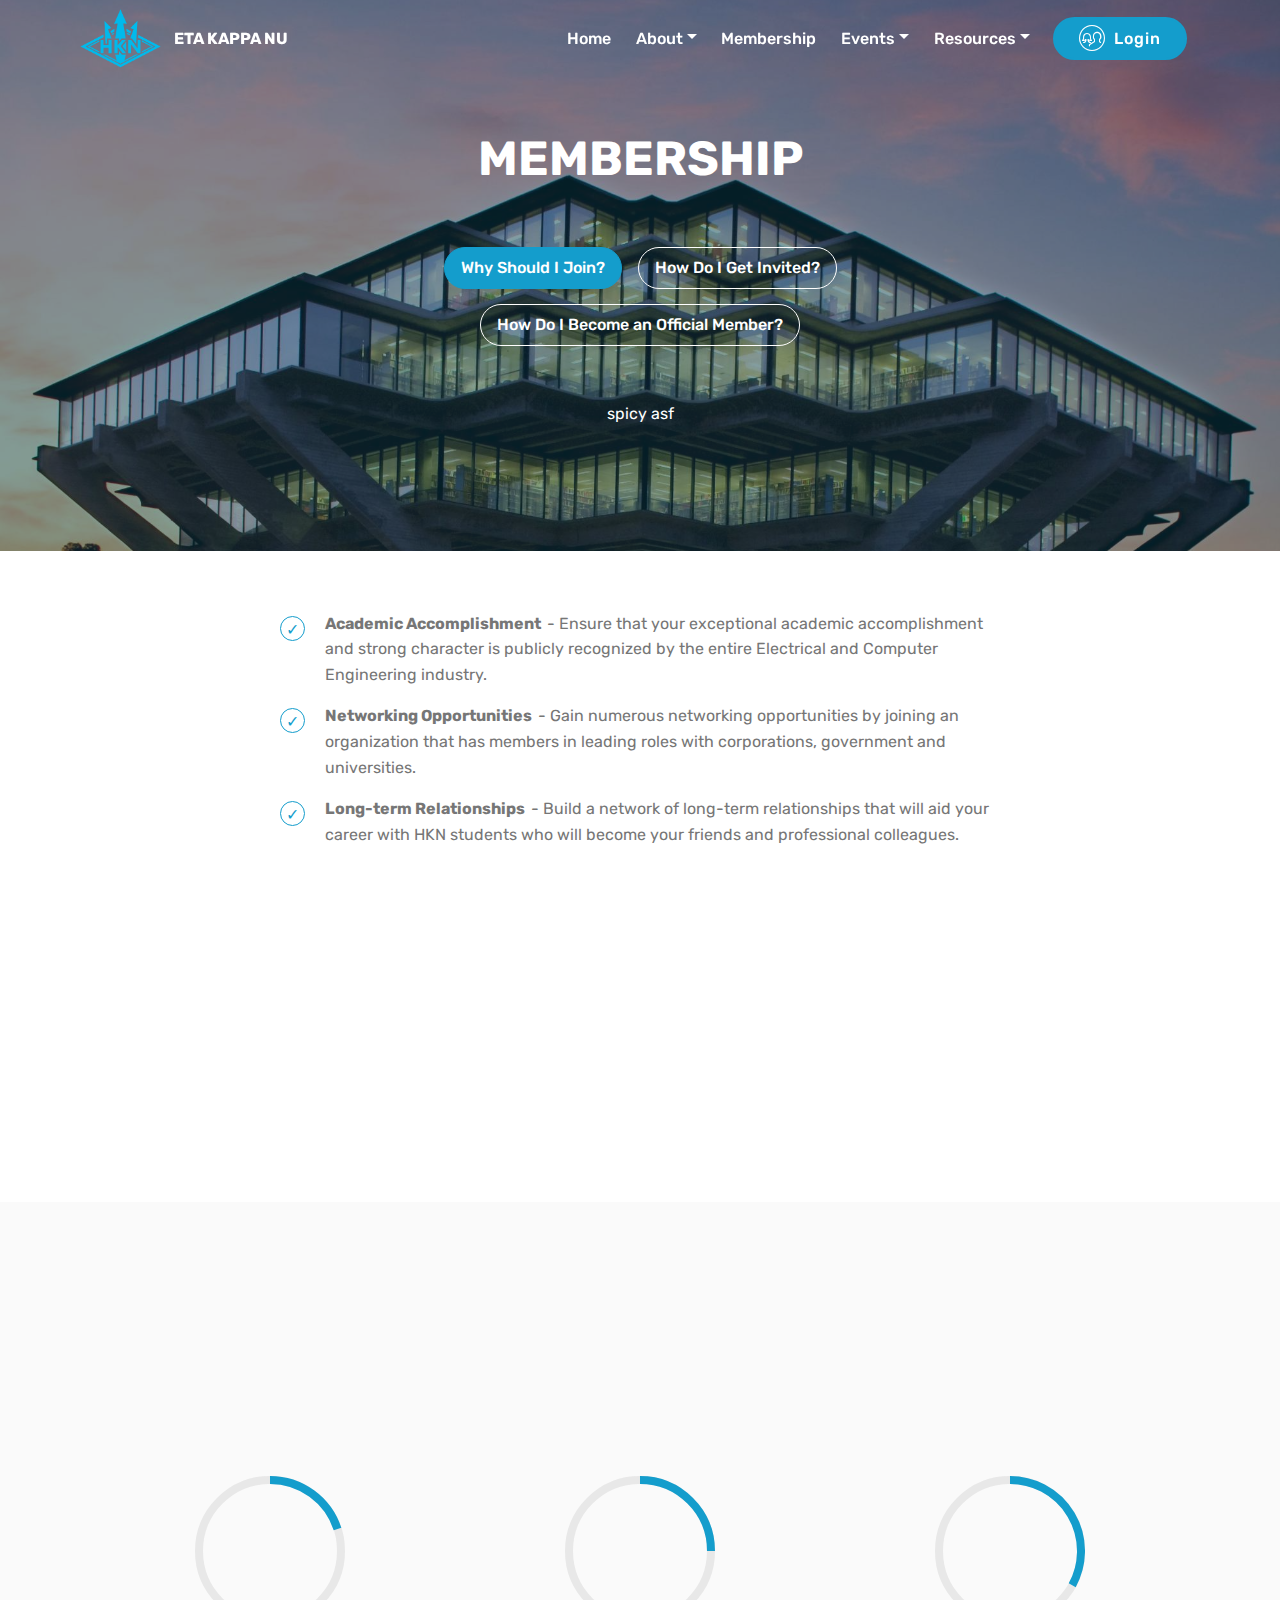
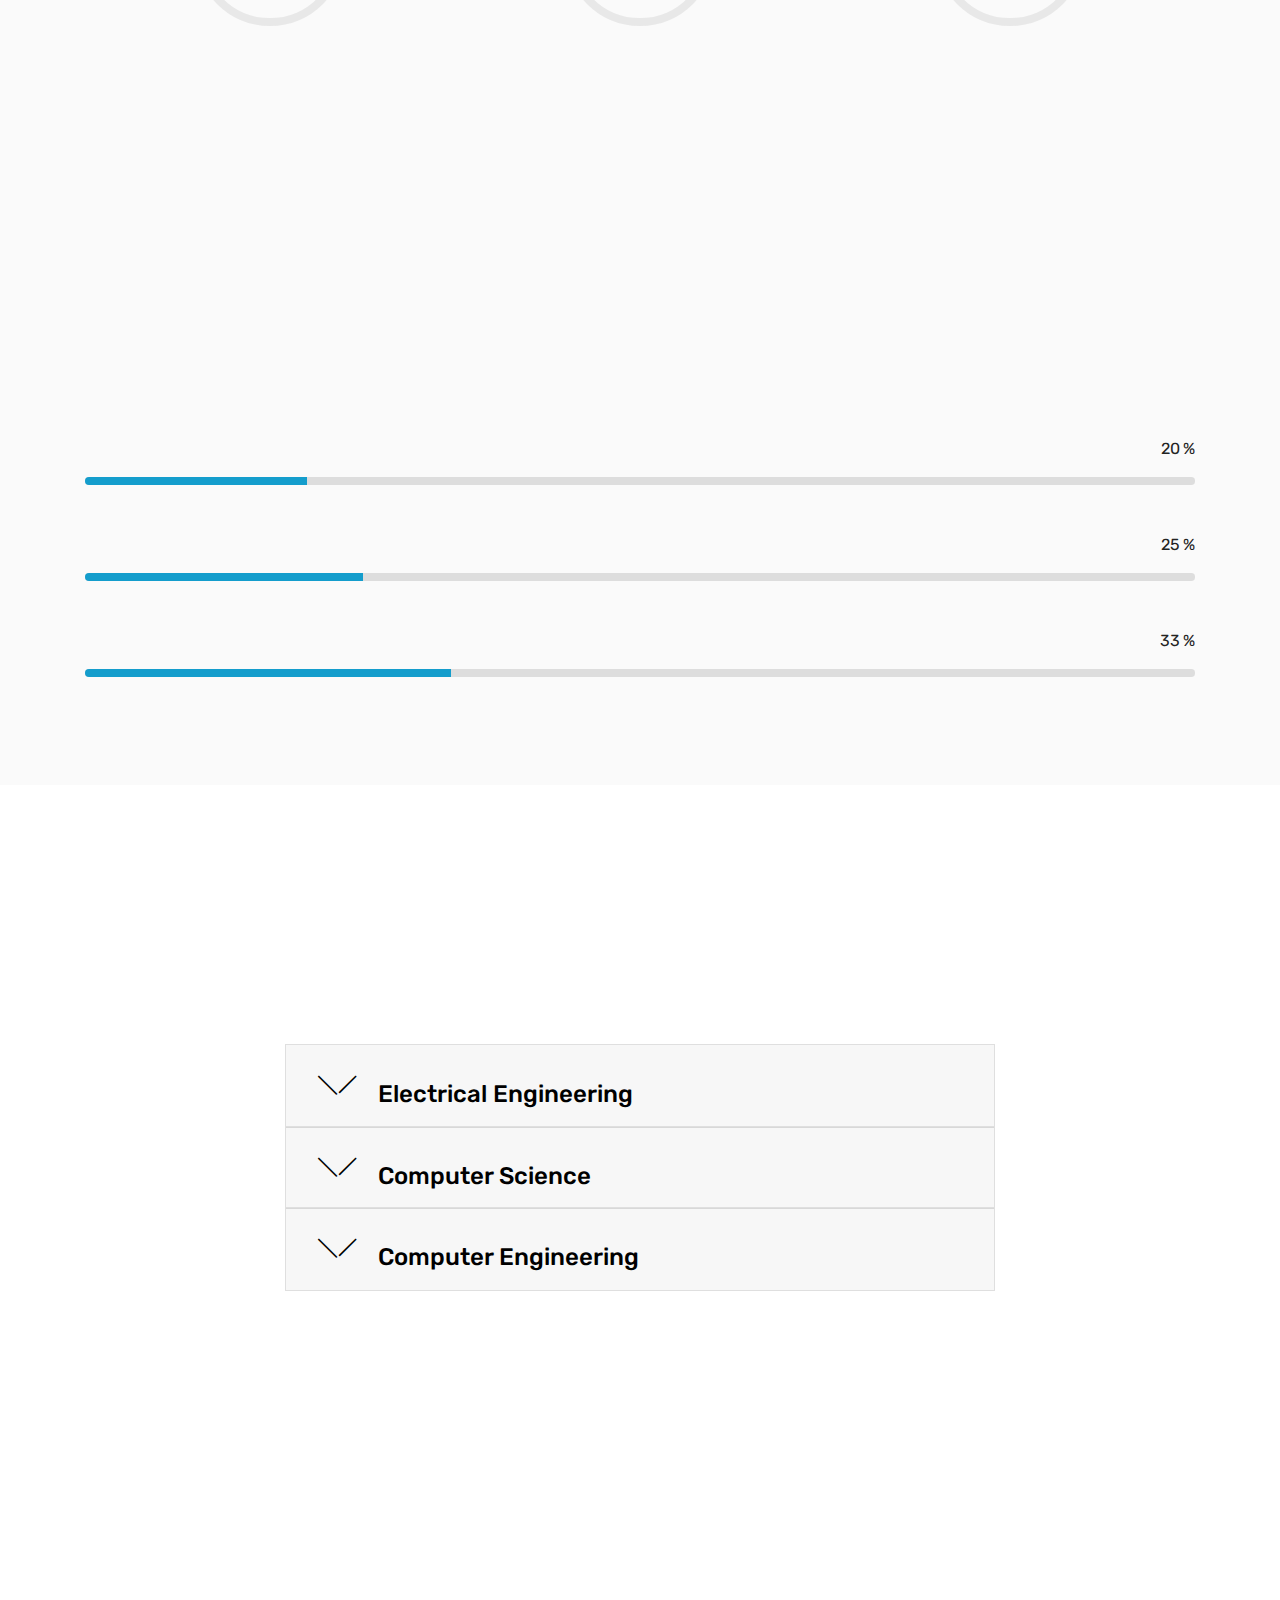
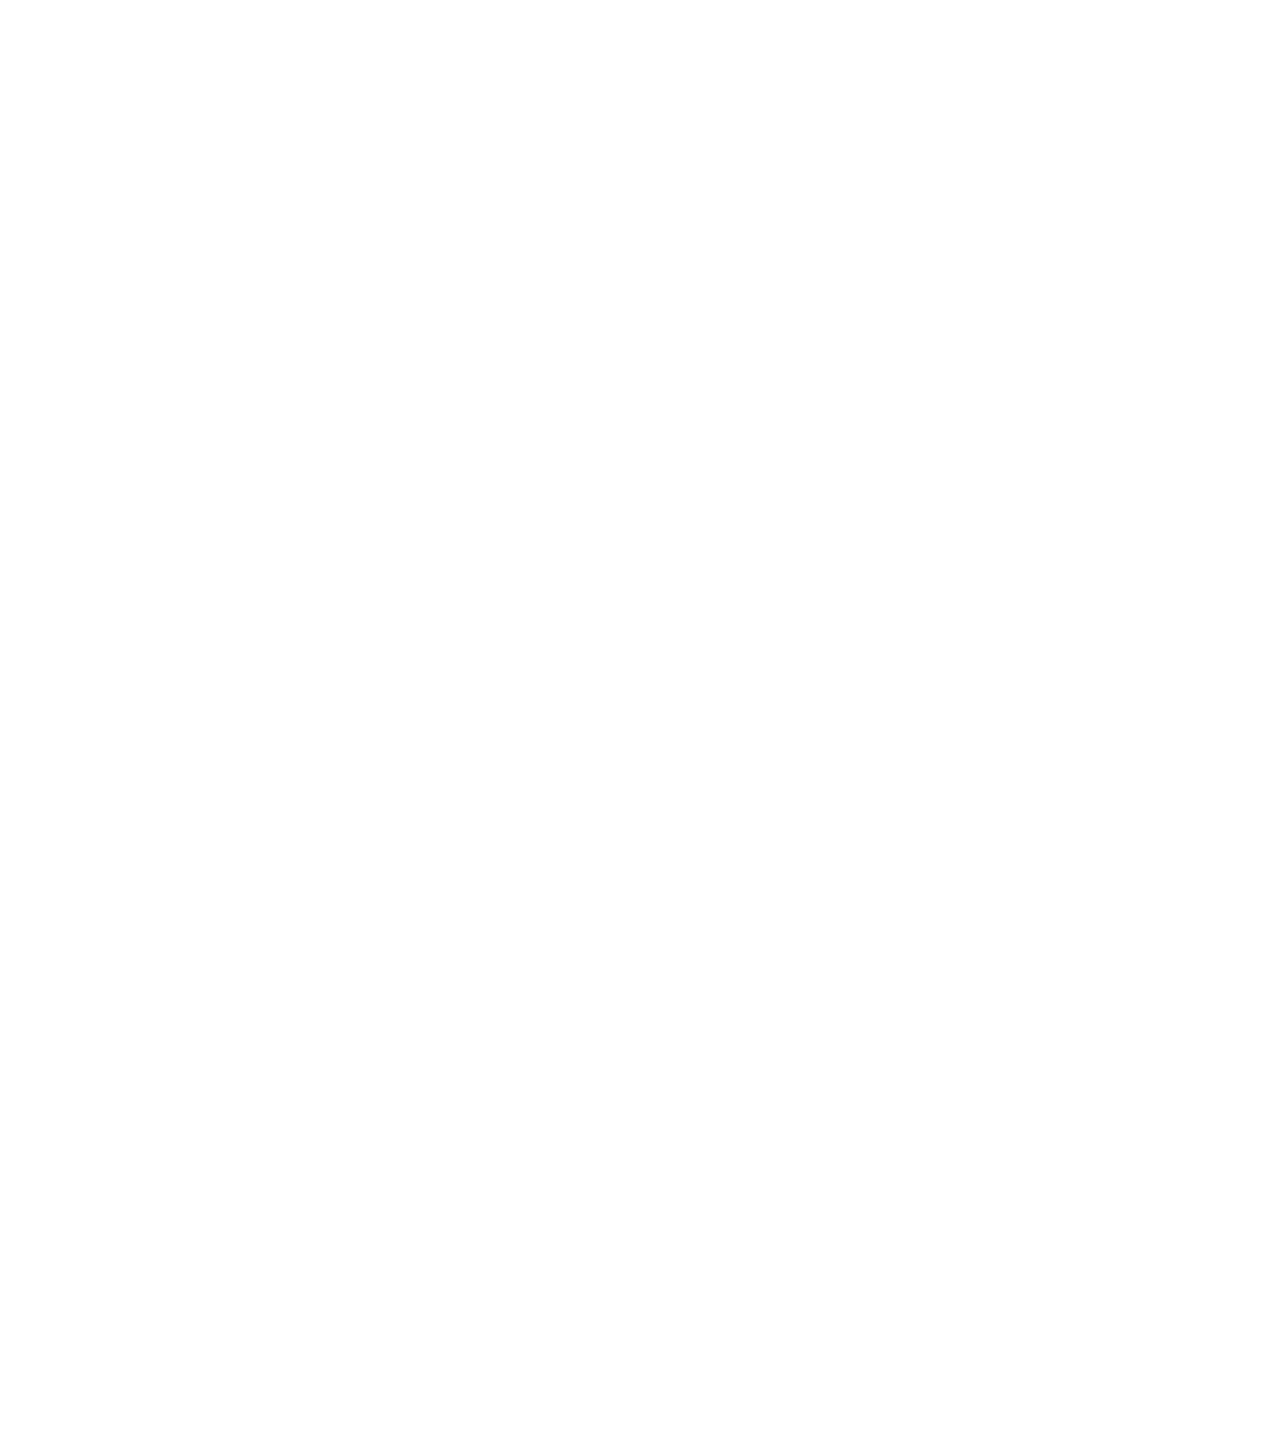
<file: membership.html>
<!DOCTYPE html>
<html>
<head>
  <!-- Site created by Jocelyn Tran -->
  <meta charset="UTF-8">
  <meta http-equiv="X-UA-Compatible" content="IE=edge">
  <meta name="viewport" content="width=device-width, initial-scale=1">
  <link rel="shortcut icon" href="assets/images/hkn-new-logo-blue-4000x3000.png" type="image/x-icon">
  <meta name="description" content="How to become an HKN member">
  <title>Membership</title>
  <link rel="stylesheet" href="assets/web/assets/icons/icons.css">
  <link rel="stylesheet" href="assets/tether/tether.min.css">
  <link rel="stylesheet" href="assets/bootstrap/css/bootstrap.min.css">
  <link rel="stylesheet" href="assets/bootstrap/css/bootstrap-grid.min.css">
  <link rel="stylesheet" href="assets/bootstrap/css/bootstrap-reboot.min.css">
  <link rel="stylesheet" href="assets/socicon/css/styles.css">
  <link rel="stylesheet" href="assets/animate.css/animate.min.css">
  <link rel="stylesheet" href="assets/as-pie-progress/css/progress.min.css">
  <link rel="stylesheet" href="assets/dropdown/css/style.css">
  <link rel="stylesheet" href="assets/theme/css/style.css">
  <link rel="stylesheet" href="assets/additional.css/additional.css" type="text/css">



</head>
<body>
<section class="menu cid-qtA2vtdTfG" once="menu" id="menu1-l" data-rv-view="2673">



    <nav class="navbar navbar-expand beta-menu navbar-dropdown align-items-center navbar-fixed-top navbar-toggleable-sm bg-color transparent">
        <button class="navbar-toggler navbar-toggler-right" type="button" data-toggle="collapse" data-target="#navbarSupportedContent" aria-controls="navbarSupportedContent" aria-expanded="false" aria-label="Toggle navigation">
            <div class="hamburger">
                <span></span>
                <span></span>
                <span></span>
                <span></span>
            </div>
        </button>
        <div class="menu-logo">
            <div class="navbar-brand">
                <span class="navbar-logo">
                    <a href="https://hkn.ucsd.edu">
                         <img src="assets/images/hkn-new-logo-blue-4000x3000.png" alt="Eta Kappa Nu" title="" media-simple="true" style="height: 3.8rem;">
                    </a>
                </span>
                <span class="navbar-caption-wrap"><a class="navbar-caption text-white display-4" href="https://hkn.ucsd.edu">ETA KAPPA NU</a></span>
            </div>
        </div>
        <div class="collapse navbar-collapse" id="navbarSupportedContent">
            <ul class="navbar-nav nav-dropdown" data-app-modern-menu="true"><li class="nav-item">
                    <a class="nav-link link text-white display-4" href="index.html">
                        &nbsp;Home</a>
                </li><li class="nav-item dropdown"><a class="nav-link link text-white dropdown-toggle display-4" href="mission.html" data-toggle="dropdown-submenu" aria-expanded="false">
                        &nbsp;About</a><div class="dropdown-menu"><a class="text-white dropdown-item display-4" href="mission.html">Mission and Purpose</a><a class="text-white dropdown-item display-4" href="officers.html" aria-expanded="false">Officers</a><a class="text-white dropdown-item display-4" href="sponsors.html" aria-expanded="false">Sponsors</a></div></li><li class="nav-item"><a class="nav-link link text-white display-4" href="membership.html">
                        &nbsp;Membership</a></li><li class="nav-item dropdown open"><a class="nav-link link text-white dropdown-toggle display-4" href="events.html" data-toggle="dropdown-submenu" aria-expanded="true">
                        &nbsp;Events</a><div class="dropdown-menu"><a class="text-white dropdown-item display-4" href="events.html" aria-expanded="false">All Events</a><a class="text-white dropdown-item display-4" href="alumni-brunch.html" aria-expanded="false">Alumni Brunch</a><a class="text-white dropdown-item display-4" href="hard-hacks.html" aria-expanded="false">HARD Hacks</a><a class="text-white dropdown-item display-4" href="career-fair.html">Honors Career Fair<br></a></div></li><li class="nav-item dropdown"><a class="nav-link link text-white dropdown-toggle display-4" href="course-guide.html" data-toggle="dropdown-submenu" aria-expanded="false">
                        &nbsp;Resources</a><div class="dropdown-menu"><a class="text-white dropdown-item display-4" href="course-guide.html">Course Guide</a><a class="text-white dropdown-item display-4" href="tutoring.html" aria-expanded="false">Tutoring</a><a class="text-white dropdown-item display-4" href="ece35-guides.html" aria-expanded="false">ECE 35 Guides</a></div></li></ul>
            <div class="navbar-buttons mbr-section-btn"><a class="btn btn-sm btn-primary display-4" href="login.html"><span class="mbri-users mbr-iconfont mbr-iconfont-btn"></span>
                    Login</a></div>
        </div>
    </nav>
</section>

<section class="tabs1 cid-qtFfx8P0uF" id="tabs1-o" data-rv-view="2675">

    <div class="mbr-overlay" style="opacity: 0.5; background-color: rgb(7, 59, 76);">
    </div>
    <div class="container">
        <h2 class="mbr-white align-center pb-5 mbr-fonts-style mbr-bold display-2">
            MEMBERSHIP</h2>
        <div class="media-container-row">
            <div class="col-12 col-md-8">
                <ul class="nav nav-tabs" role="tablist">
                    <li class="nav-item"><a class="nav-link mbr-fonts-style active display-7" role="tab" data-toggle="tab" href="#tabs1-o_tab0" aria-expanded="true">Why Should I Join?</a></li>
                    <li class="nav-item"><a class="nav-link mbr-fonts-style active display-7" role="tab" data-toggle="tab" href="#tabs1-o_tab1" aria-expanded="true">How Do I Get Invited?</a></li>
                    <li class="nav-item"><a class="nav-link mbr-fonts-style active display-7" role="tab" data-toggle="tab" href="#tabs1-o_tab2" aria-expanded="true">How Do I Become an Official Member?</a></li>



                </ul>
                <div class="tab-content">
                    <div id="tab1" class="tab-pane in active" role="tabpanel">
                        <div class="row">
                            <div class="col-md-12">
                                <p class="mbr-text py-5 mbr-fonts-style display-7">
                                    spicy asf
                                </p>
                            </div>
                        </div>
                    </div>
                    <div id="tab2" class="tab-pane" role="tabpanel">
                        <div class="row">
                            <div class="col-md-12">
                                <p class="mbr-text py-5 mbr-fonts-style display-7">
                                    spicy asf
                                </p>
                            </div>
                        </div>
                    </div>
                    <div id="tab3" class="tab-pane" role="tabpanel">
                        <div class="row">
                            <div class="col-md-12">
                                <p class="mbr-text py-5 mbr-fonts-style display-7"></p>
                            </div>
                        </div>
                    </div>



                </div>
            </div>
        </div>
    </div>
</section>

<section class="mbr-section article content12 cid-qtFgnoBrQi" id="content12-p" data-rv-view="2678">


    <div class="container">
        <div class="media-container-row">
            <div class="mbr-text counter-container col-12 col-md-8 mbr-fonts-style display-7">
                <ul>
                    <li><strong>Academic Accomplishment
&nbsp;</strong>- Ensure that your exceptional academic accomplishment and strong character is publicly recognized by the entire Electrical and Computer Engineering industry.</li>
                    <li><strong>Networking Opportunities
&nbsp;</strong>- Gain numerous networking opportunities by joining an organization that has members in leading roles with corporations, government and universities.</li>
                    <li><strong>Long-term Relationships
&nbsp;</strong>- Build a network of long-term relationships that will aid your career with HKN students who will become your friends and professional colleagues.</li><li><strong>Resume Enhancer
</strong> - Use your HKN membership as a resume enhancer when seeking a position or applying for graduate school. Employers prefer to hire HKN members with their leadership, interpersonal and teamwork skills.</li><li><strong>Community Enrichment &nbsp;</strong>- Receive opportunities to help the CSE and ECE departments to improve their curricula, participate in outreach and community service activities, and assist fellow students through tutoring program&nbsp;</li><li><strong>Professional Development &nbsp;</strong>- Participate in HKN workshops, which enable development of vital professional skills such as leadership, communications, and teamwork through practical hands-on experience.&nbsp;</li>
                </ul>
            </div>
        </div>
    </div>
</section>

<section class="progress-bars3 cid-qtLPb4zkVi" id="progress-bars3-16" data-rv-view="2679">





    <div class="container">
        <h2 class="mbr-section-title pb-3 align-center mbr-fonts-style display-2">How Do I Get Invited?</h2>

        <h3 class="mbr-section-subtitle mbr-fonts-style display-5">In order to be invited as an undergraduate student, you must be within</h3>

        <div class="media-container-row pt-5 mt-2">
            <div class="card p-3 align-center">
                <div class="wrap">
                    <div class="pie_progress progress1" role="progressbar" data-goal="20">
                        <p class="pie_progress__number mbr-fonts-style display-5">the top 20%</p>
                    </div>
                </div>
                <div class="mbr-crt-title pt-3">
                    <h4 class="card-title py-2 mbr-fonts-style display-5"><p>of the Sophomore class</p></h4>
                </div>
            </div>

            <div class="card p-3 align-center">
                <div class="wrap">
                    <div class="pie_progress progress2" role="progressbar" data-goal="25">
                        <p class="pie_progress__number mbr-fonts-style display-5">the top 25%</p>
                    </div>
                </div>
                <div class="mbr-crt-title pt-3">
                    <h4 class="card-title py-2 mbr-fonts-style display-5">of the Junior class</h4>
                </div>
            </div>

            <div class="card p-3 align-center">
                <div class="wrap">
                    <div class="pie_progress progress3" role="progressbar" data-goal="33">
                        <p class="pie_progress__number mbr-fonts-style display-5">the top 33%</p>
                    </div>
                </div>
                <div class="mbr-crt-title pt-3">
                    <h4 class="card-title py-2 mbr-fonts-style display-5">of the Senior class</h4>
                </div>
            </div>






        </div>
</div></section>

<section class="progress-bars1 cid-que1FLS8gz" id="progress-bars1-37" data-rv-view="2682">





    <div class="container">
        <h2 class="mbr-section-title pb-2 align-center mbr-fonts-style display-2">How Do I Get Invited?</h2>

        <h3 class="mbr-section-subtitle pb-5 mbr-fonts-style display-5">In order to be invited as an undergraduate student, you must be within</h3>

        <div class="progress_elements">
            <div class="progress1 pb-5">
                <div class="title-wrap">
                    <div class="progressbar-title mbr-fonts-style display-7">
                        <p>
                            the top 20% of the sophmore class,</p>
                    </div>
                    <div class="progress_value mbr-fonts-style display-7">
                        <div class="progressbar-number"></div>
                        <span>%</span>
                    </div>
                </div>
                <progress class="progress progress-primary" max="100" value="20">
                </progress>
            </div>

            <div class="progress2 pb-5">
                <div class="title-wrap">
                    <div class="progressbar-title mbr-fonts-style display-7">
                        <p>
                           the top 25% of the junior class, or</p>
                    </div>
                <div class="progress_value mbr-fonts-style display-7">
                    <div class="progressbar-number"></div>
                    <span>%</span>
                </div>
                </div>
                <progress class="progress progress-primary" max="100" value="25">
                </progress>
            </div>

            <div class="progress3 pb-5">
                <div class="title-wrap">
                    <div class="progressbar-title mbr-fonts-style display-7">
                        <p>
                            the top 33% of the senior class</p>
                    </div>
                    <div class="progress_value mbr-fonts-style display-7">
                        <div class="progressbar-number"></div>
                        <span>%</span>
                    </div>
                </div>
                <progress class="progress progress-primary" max="100" value="33">
                </progress>
            </div>


        </div>
    </div>
</section>

<section class="toggle1 cid-qtFK0XLz4U" id="toggle1-x" data-rv-view="2685">




        <div class="container">
            <div class="media-container-row">
                <div class="col-12 col-md-8">
                    <div class="section-head text-center space30">
                       <h2 class="mbr-section-title pb-5 mbr-fonts-style display-5">Additionally, you must be in one of following departments:
<div>
</div><div>ECE, CSE, MAE, NANO</div><br><div>
</div><div>
</div><div>One of following requirements, depending on your major, must be fulfilled:</div></h2>
                    </div>
                    <div class="clearfix"></div>
                    <div id="bootstrap-toggle" class="toggle-panel accordionStyles tab-content">
                        <div class="card">
                            <div class="card-header" role="tab" id="headingOne">
                                <a role="button" class="collapsed panel-title text-black" data-toggle="collapse" data-parent="#accordion" data-core="" href="#collapse1_37" aria-expanded="false" aria-controls="collapse1">
                                    <h4 class="mbr-fonts-style display-5">
                                        <span class="sign mbr-iconfont mbri-arrow-down inactive"></span>&nbsp;Electrical Engineering</h4>
                                </a>
                            </div>
                            <div id="collapse1_37" class="panel-collapse noScroll collapse" role="tabpanel" aria-labelledby="headingOne">
                                <div class="panel-body p-4">
                                    <p class="mbr-fonts-style panel-text display-7">Three ECE courses, one of which must be ECE 35.&nbsp;<br></p>
                                </div>
                            </div>
                        </div>
                        <div class="card">
                            <div class="card-header" role="tab" id="headingTwo">
                                <a role="button" class="collapsed panel-title text-black" data-toggle="collapse" data-parent="#accordion" data-core="" href="#collapse2_37" aria-expanded="false" aria-controls="collapse2">
                                    <h4 class="mbr-fonts-style display-5">
                                        <span class="sign mbr-iconfont mbri-arrow-down inactive"></span>&nbsp;Computer Science</h4>
                                </a>

                            </div>
                            <div id="collapse2_37" class="panel-collapse noScroll collapse" role="tabpanel" aria-labelledby="headingTwo">
                                <div class="panel-body p-4">
                                    <p class="mbr-fonts-style panel-text display-7">
                                       Three CSE courses (excluding CSE courses below 8B), two of which must be CSE 12 and CSE 30.</p>
                                </div>
                            </div>
                        </div>
                        <div class="card">
                            <div class="card-header" role="tab" id="headingThree">
                                <a role="button" class="collapsed panel-title text-black" data-toggle="collapse" data-parent="#accordion" data-core="" href="#collapse3_37" aria-expanded="false" aria-controls="collapse3">
                                    <h4 class="mbr-fonts-style display-5">
                                        <span class="sign mbr-iconfont mbri-arrow-down inactive"></span>&nbsp;Computer Engineering</h4>
                                </a>
                            </div>
                            <div id="collapse3_37" class="panel-collapse noScroll collapse" role="tabpanel" aria-labelledby="headingThree">
                                <div class="panel-body p-4">
                                    <p class="mbr-fonts-style panel-text display-7">
                                       Key differences from traditional builders:<br>* Minimalistic, extremely <strong>easy-to-use</strong> interface<br>* <strong>Mobile</strong>-friendliness, latest website blocks and techniques "out-the-box"<br>* <strong>Free</strong> for commercial and non-profit use</p>
                                </div>
                            </div>
                        </div>



                    </div>
                </div>
            </div>
        </div>
</section>

<section class="mbr-section content4 cid-qtLS8QEzmc" id="content4-18" data-rv-view="2688">



    <div class="container">
        <div class="media-container-row">
            <div class="title col-12 col-md-8">
                <h2 class="align-center pb-3 mbr-fonts-style display-2">
                    Graduate Students and Faculty Members</h2>
                <h3 class="mbr-section-subtitle align-center mbr-light mbr-fonts-style display-5">All graduate students are encouraged to become members of HKN as long as they are in fields related to majors aforementioned.
<div>
</div><div>All faculty of the CSE and ECE departments with the rank of Assistant Professor or higher should be considered for HKN membership.</div></h3>

            </div>
        </div>
    </div>
</section>

<section class="mbr-section article content1 cid-qtLSy9r7bM" id="content2-19" data-rv-view="2690">



    <div class="container">
        <div class="media-container-row">
            <div class="mbr-text col-12 col-md-8 mbr-fonts-style display-5">
                <blockquote><span style="font-style: normal;">Once you have been invited, you have already proven your academic excellence. In addition to having required scholastic rank, members of HKN must possess an impeccable character, work in harmony with all types of people, and have a genial nature. Generally, we want to know more about you. Therefore, you will need to participate and complete the following requirements:</span></blockquote>
            </div>
        </div>
    </div>
</section>

<section class="mbr-section article content11 cid-qtLSI89g5V" id="content11-1a" data-rv-view="2691">


    <div class="container">
        <div class="media-container-row">
            <div class="mbr-text counter-container col-12 col-md-8 mbr-fonts-style display-7">
                <ol>
                    <li><strong>RESUME SUBMISSION</strong> - Submit your resume to the CAP database.</li>
                    <li><strong>RESUME/INTERVIEW WORKSHOP </strong>- Attend one resume/interview workshop held by HKN, Career Services Center, or an approved event. You need to get a signature from a Career Service Center representative or coordinator.
</li><li><strong>ATTEND HKN EVENTS</strong> - Attend or volunteer at HKN events for at least 10 hours.
 You will need to get your hours of participation verified by at least 4 different HKN officers.</li><li><strong>MEMBERSHIP FEE</strong> - Pay the one time membership fee of $80. For checks, pay to the order of Eta Kappa Nu.</li></ol><p><br></p><p>Everything above must be completed and turned in by the deadline for your inducting class.&nbsp;</p><p>For all the invitees who have successfully completed all the requirements, the induction ceremony will be held on the Friday of Week 2 in Winter for winter inductees, or Friday of Week 7 for spring inductees.</p><ol>
                </ol>
            </div>
        </div>
    </div>
</section>

<section class="cid-queS9Sb7hA mbr-reveal" id="footer1-3p" data-rv-view="2692">





    <div class="container">
        <div class="media-container-row content text-white">
            <div class="col-12 col-md-3">
                <div class="media-wrap">

                        <img src="assets/images/hkn-new-logo-blue-4000x300046.png" alt="Eta Kappa Nu" title="" media-simple="true">

                </div>
            </div>
            <div class="col-12 col-md-3 mbr-fonts-style display-7">
                <h5 class="pb-3">
                    Address
                </h5>
                <p class="mbr-text">4508 Jacobs Hall&nbsp;<br>9500 Gilman Dr.<br>San Diego, CA 92093</p>
            </div>
            <div class="col-12 col-md-3 mbr-fonts-style display-7">
                <h5 class="pb-3">
                    Contact</h5>
                <p class="mbr-text">
                    Email: <a href="mailto:hkn.kappa.psi@gmail.com" target="_blank">hkn.kappa.psi@gmail.com</a> &nbsp; <br>Facebook: <a href="https://www.facebook.com/hknucsd/">fb.com/hknucsd</a><br><br></p>
            </div>
            <div class="col-12 col-md-3 mbr-fonts-style display-7">
                <h5 class="pb-3"></h5>
                <p class="mbr-text"></p>
            </div>
        </div>
        <div class="footer-lower">
            <div class="media-container-row">
                <div class="col-sm-12">
                    <hr>
                </div>
            </div>
            <div class="media-container-row mbr-white">
                <div class="col-sm-6 copyright">
                    <p class="mbr-text mbr-fonts-style display-7">
                        © Copyright 2017 Eta Kappa Nu, Kappa Psi Chapter.<br>Website created by <a href="http://tranjocelyn.github.io" target="_blank">Jocelyn Tran</a>.</p>
                </div>
                <div class="col-md-6">

                </div>
            </div>
        </div>
    </div>
</section>


  <script src="assets/web/assets/jquery/jquery.min.js"></script>
  <script src="assets/popper/popper.min.js"></script>
  <script src="assets/tether/tether.min.js"></script>
  <script src="assets/bootstrap/js/bootstrap.min.js"></script>
  <script src="assets/smooth-scroll/smooth-scroll.js"></script>
  <script src="assets/touch-swipe/jquery.touch-swipe.min.js"></script>
  <script src="assets/viewport-checker/jquery.viewportchecker.js"></script>
  <script src="assets/as-pie-progress/jquery-as-pie-progress.min.js"></script>
  <script src="assets/dropdown/js/script.min.js"></script>
  <script src="assets/theme/js/script.js"></script>


  <input name="animation" type="hidden">
  </body>
</html>
</file>
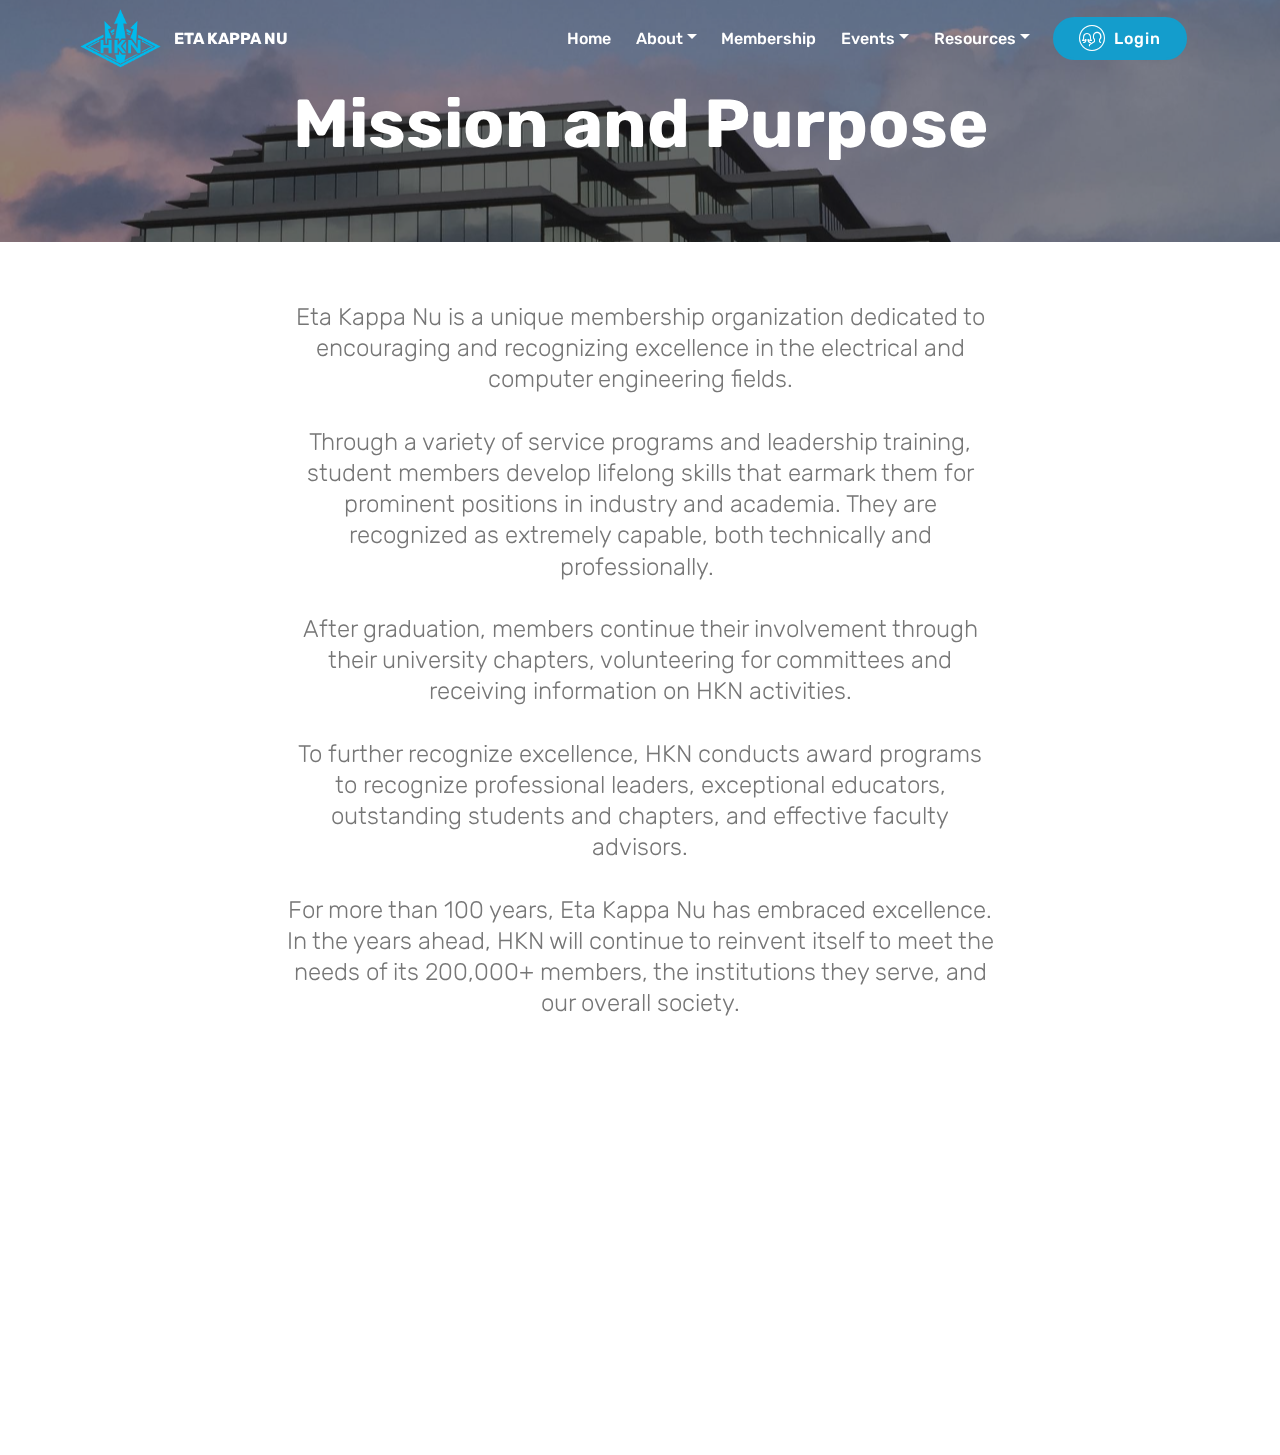
<file: mission.html>
<!DOCTYPE html>
<html>
<head>
  <!-- Site created by Jocelyn Tran -->
  <meta charset="UTF-8">
  <meta http-equiv="X-UA-Compatible" content="IE=edge">
  <meta name="viewport" content="width=device-width, initial-scale=1">
  <link rel="shortcut icon" href="assets/images/hkn-new-logo-blue-4000x3000.png" type="image/x-icon">
  <meta name="description" content="Why we're here">
  <title>Mission and Purpose</title>
  <link rel="stylesheet" href="assets/web/assets/icons/icons.css">
  <link rel="stylesheet" href="assets/tether/tether.min.css">
  <link rel="stylesheet" href="assets/bootstrap/css/bootstrap.min.css">
  <link rel="stylesheet" href="assets/bootstrap/css/bootstrap-grid.min.css">
  <link rel="stylesheet" href="assets/bootstrap/css/bootstrap-reboot.min.css">
  <link rel="stylesheet" href="assets/socicon/css/styles.css">
  <link rel="stylesheet" href="assets/animate.css/animate.min.css">
  <link rel="stylesheet" href="assets/dropdown/css/style.css">
  <link rel="stylesheet" href="assets/theme/css/style.css">
  <link rel="stylesheet" href="assets/additional.css/additional.css" type="text/css">



</head>
<body>
<section class="menu cid-qtA2vtdTfG" once="menu" id="menu1-j" data-rv-view="2663">



    <nav class="navbar navbar-expand beta-menu navbar-dropdown align-items-center navbar-fixed-top navbar-toggleable-sm bg-color transparent">
        <button class="navbar-toggler navbar-toggler-right" type="button" data-toggle="collapse" data-target="#navbarSupportedContent" aria-controls="navbarSupportedContent" aria-expanded="false" aria-label="Toggle navigation">
            <div class="hamburger">
                <span></span>
                <span></span>
                <span></span>
                <span></span>
            </div>
        </button>
        <div class="menu-logo">
            <div class="navbar-brand">
                <span class="navbar-logo">
                    <a href="https://hkn.ucsd.edu">
                         <img src="assets/images/hkn-new-logo-blue-4000x3000.png" alt="Eta Kappa Nu" title="" media-simple="true" style="height: 3.8rem;">
                    </a>
                </span>
                <span class="navbar-caption-wrap"><a class="navbar-caption text-white display-4" href="https://hkn.ucsd.edu">ETA KAPPA NU</a></span>
            </div>
        </div>
        <div class="collapse navbar-collapse" id="navbarSupportedContent">
            <ul class="navbar-nav nav-dropdown" data-app-modern-menu="true"><li class="nav-item">
                    <a class="nav-link link text-white display-4" href="index.html">
                        &nbsp;Home</a>
                </li><li class="nav-item dropdown"><a class="nav-link link text-white dropdown-toggle display-4" href="mission.html" data-toggle="dropdown-submenu" aria-expanded="false">
                        &nbsp;About</a><div class="dropdown-menu"><a class="text-white dropdown-item display-4" href="mission.html">Mission and Purpose</a><a class="text-white dropdown-item display-4" href="officers.html" aria-expanded="false">Officers</a><a class="text-white dropdown-item display-4" href="sponsors.html" aria-expanded="false">Sponsors</a></div></li><li class="nav-item"><a class="nav-link link text-white display-4" href="membership.html">
                        &nbsp;Membership</a></li><li class="nav-item dropdown open"><a class="nav-link link text-white dropdown-toggle display-4" href="events.html" data-toggle="dropdown-submenu" aria-expanded="true">
                        &nbsp;Events</a><div class="dropdown-menu"><a class="text-white dropdown-item display-4" href="events.html" aria-expanded="false">All Events</a><a class="text-white dropdown-item display-4" href="alumni-brunch.html" aria-expanded="false">Alumni Brunch</a><a class="text-white dropdown-item display-4" href="hard-hacks.html" aria-expanded="false">HARD Hacks</a><a class="text-white dropdown-item display-4" href="career-fair.html">Honors Career Fair<br></a></div></li><li class="nav-item dropdown"><a class="nav-link link text-white dropdown-toggle display-4" href="course-guide.html" data-toggle="dropdown-submenu" aria-expanded="false">
                        &nbsp;Resources</a><div class="dropdown-menu"><a class="text-white dropdown-item display-4" href="course-guide.html">Course Guide</a><a class="text-white dropdown-item display-4" href="tutoring.html" aria-expanded="false">Tutoring</a><a class="text-white dropdown-item display-4" href="ece35-guides.html" aria-expanded="false">ECE 35 Guides</a></div></li></ul>
            <div class="navbar-buttons mbr-section-btn"><a class="btn btn-sm btn-primary display-4" href="login.html"><span class="mbri-users mbr-iconfont mbr-iconfont-btn"></span>
                    Login</a></div>
        </div>
    </nav>
</section>

<section class="mbr-section content5 cid-qtFdCTEQTe mbr-parallax-background" id="content5-k" data-rv-view="2665">



    <div class="mbr-overlay" style="opacity: 0.5; background-color: rgb(35, 35, 35);">
    </div>

    <div class="container">
        <div class="media-container-row">
            <div class="title col-12 col-md-8">
                <h2 class="align-center mbr-bold mbr-white pb-3 mbr-fonts-style display-1">
                    Mission and Purpose</h2>



            </div>
        </div>
    </div>
</section>

<section class="mbr-section content4 cid-qtLGRdETyf" id="content4-13" data-rv-view="2668">



    <div class="container">
        <div class="media-container-row">
            <div class="title col-12 col-md-8">

                <h3 class="mbr-section-subtitle align-center mbr-light mbr-fonts-style display-5">Eta Kappa Nu
 is a unique membership organization dedicated to encouraging and recognizing excellence in the electrical and computer engineering fields. <br><br>Through a variety of service programs and leadership training, student members develop lifelong skills that earmark them for prominent positions in industry and academia. They are recognized as extremely capable, both technically and professionally.&nbsp;<div>
</div><div><br></div><div>After graduation, members continue their involvement through their university chapters, volunteering for committees and receiving information on HKN activities.
</div><div>
</div><div><br></div><div>To further recognize excellence, HKN conducts award programs to recognize professional leaders, exceptional educators, outstanding students and chapters, and effective faculty advisors.
</div><div>
</div><div><br></div><div>For more than 100 years, Eta Kappa Nu has embraced excellence. In the years ahead, HKN will continue to reinvent itself to meet the needs of its 200,000+ members, the institutions they serve, and our overall society.</div></h3>

            </div>
        </div>
    </div>
</section>

<section class="cid-queS4TzUCK mbr-reveal" id="footer1-3o" data-rv-view="2670">





    <div class="container">
        <div class="media-container-row content text-white">
            <div class="col-12 col-md-3">
                <div class="media-wrap">

                        <img src="assets/images/hkn-new-logo-blue-4000x300046.png" alt="Eta Kappa Nu" title="" media-simple="true">

                </div>
            </div>
            <div class="col-12 col-md-3 mbr-fonts-style display-7">
                <h5 class="pb-3">
                    Address
                </h5>
                <p class="mbr-text">4508 Jacobs Hall&nbsp;<br>9500 Gilman Dr.<br>San Diego, CA 92093</p>
            </div>
            <div class="col-12 col-md-3 mbr-fonts-style display-7">
                <h5 class="pb-3">
                    Contact</h5>
                <p class="mbr-text">
                    Email: <a href="mailto:hkn.kappa.psi@gmail.com" target="_blank">hkn.kappa.psi@gmail.com</a> &nbsp; <br>Facebook: <a href="https://www.facebook.com/hknucsd/">fb.com/hknucsd</a><br><br></p>
            </div>
            <div class="col-12 col-md-3 mbr-fonts-style display-7">
                <h5 class="pb-3"></h5>
                <p class="mbr-text"></p>
            </div>
        </div>
        <div class="footer-lower">
            <div class="media-container-row">
                <div class="col-sm-12">
                    <hr>
                </div>
            </div>
            <div class="media-container-row mbr-white">
                <div class="col-sm-6 copyright">
                    <p class="mbr-text mbr-fonts-style display-7">
                        © Copyright 2017 Eta Kappa Nu, Kappa Psi Chapter.<br>Website created by <a href="http://tranjocelyn.github.io" target="_blank">Jocelyn Tran</a>.</p>
                </div>
                <div class="col-md-6">

                </div>
            </div>
        </div>
    </div>
</section>


  <script src="assets/web/assets/jquery/jquery.min.js"></script>
  <script src="assets/popper/popper.min.js"></script>
  <script src="assets/tether/tether.min.js"></script>
  <script src="assets/bootstrap/js/bootstrap.min.js"></script>
  <script src="assets/smooth-scroll/smooth-scroll.js"></script>
  <script src="assets/touch-swipe/jquery.touch-swipe.min.js"></script>
  <script src="assets/viewport-checker/jquery.viewportchecker.js"></script>
  <script src="assets/jarallax/jarallax.min.js"></script>
  <script src="assets/dropdown/js/script.min.js"></script>
  <script src="assets/theme/js/script.js"></script>


  <input name="animation" type="hidden">
  </body>
</html>
</file>
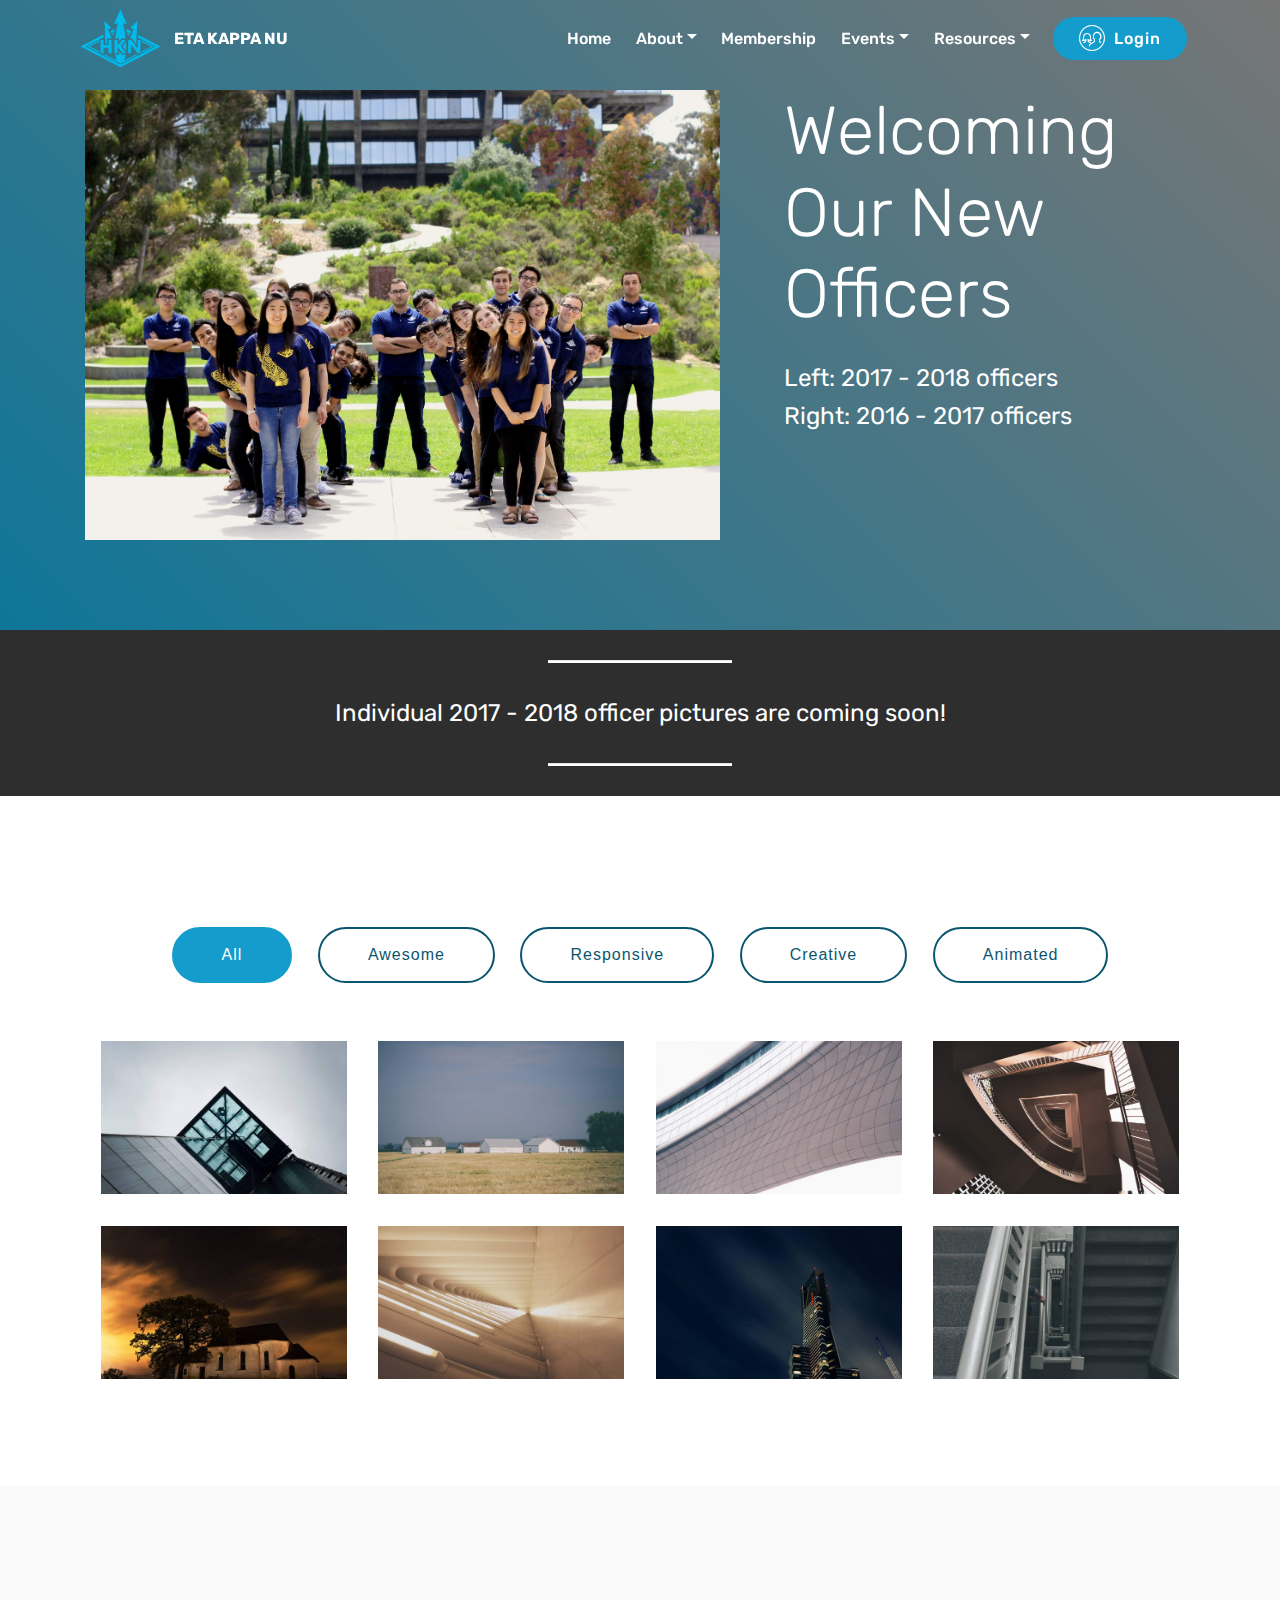
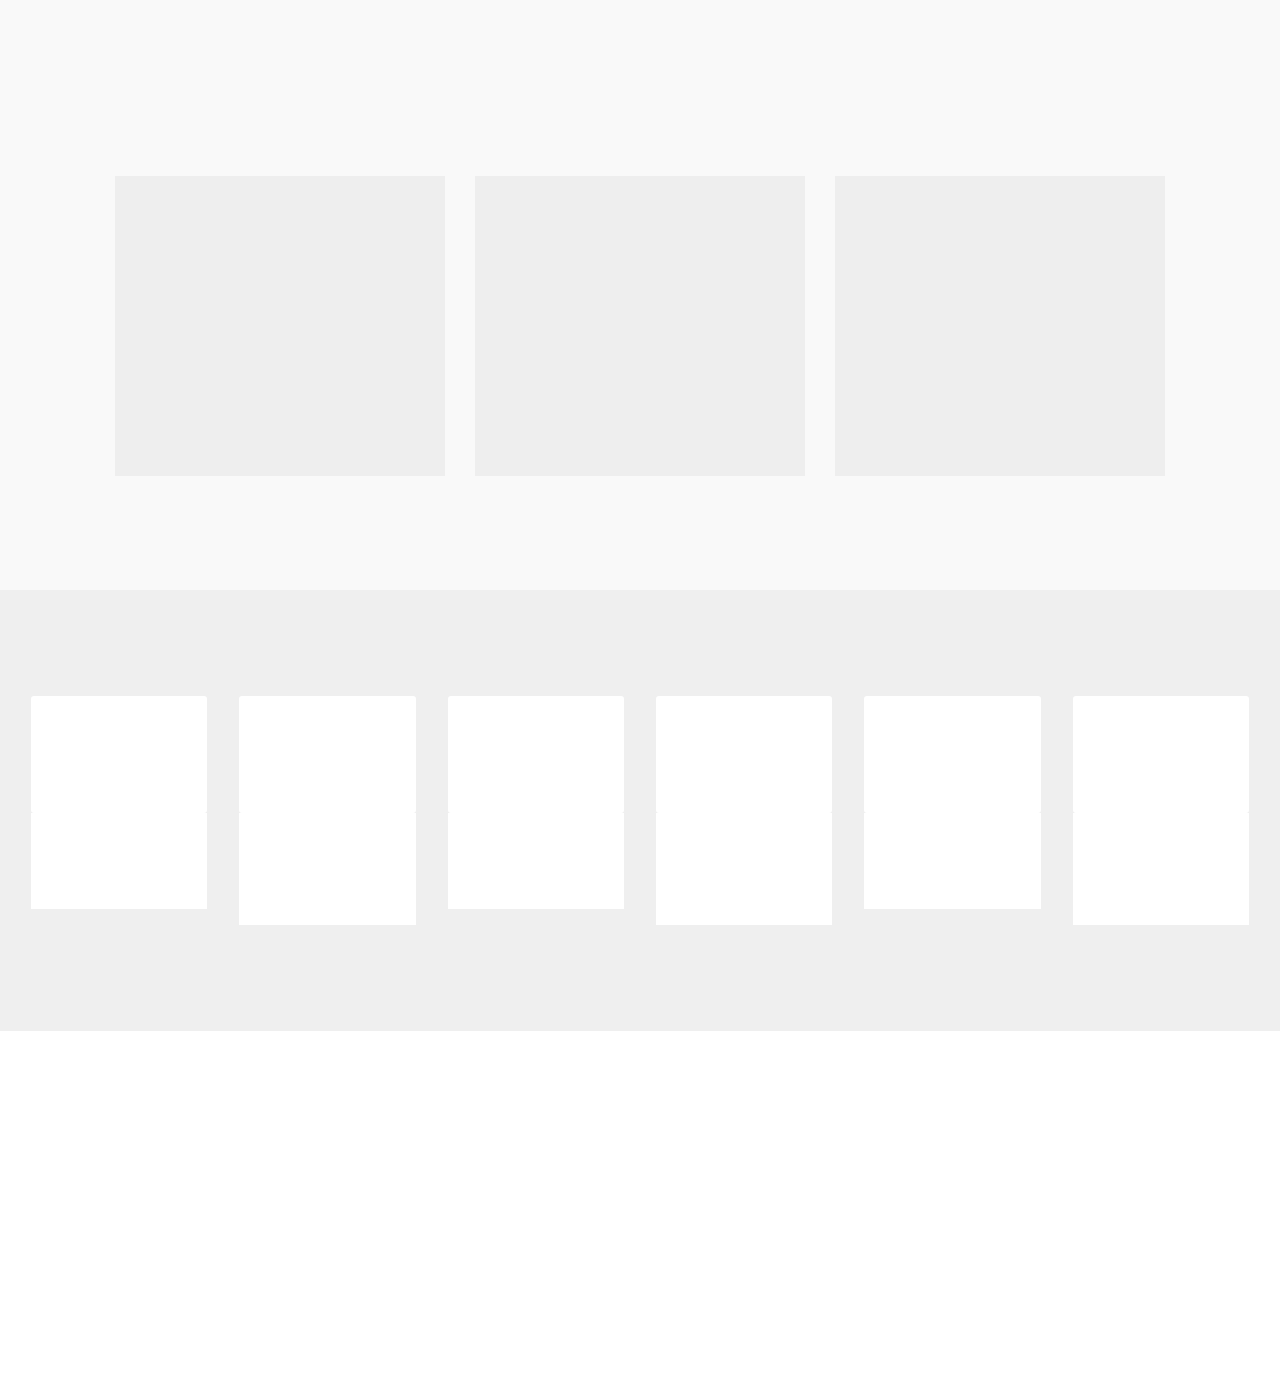
<file: officers.html>
<!DOCTYPE html>
<html>
<head>
  <!-- Site created by Jocelyn Tran -->
  <meta charset="UTF-8">
  <meta http-equiv="X-UA-Compatible" content="IE=edge">
  <meta name="viewport" content="width=device-width, initial-scale=1">
  <link rel="shortcut icon" href="assets/images/hkn-new-logo-blue-4000x3000.png" type="image/x-icon">
  <meta name="description" content="Officers">
  <title>Officers</title>
  <link rel="stylesheet" href="assets/web/assets/icons/icons.css">
  <link rel="stylesheet" href="assets/tether/tether.min.css">
  <link rel="stylesheet" href="assets/bootstrap/css/bootstrap.min.css">
  <link rel="stylesheet" href="assets/bootstrap/css/bootstrap-grid.min.css">
  <link rel="stylesheet" href="assets/bootstrap/css/bootstrap-reboot.min.css">
  <link rel="stylesheet" href="assets/dropdown/css/style.css">
  <link rel="stylesheet" href="assets/socicon/css/styles.css">
  <link rel="stylesheet" href="assets/animate.css/animate.min.css">
  <link rel="stylesheet" href="assets/theme/css/style.css">
  <link rel="stylesheet" href="assets/gallery/style.css">
  <link rel="stylesheet" href="assets/additional.css/additional.css" type="text/css">



</head>
<body>
<section class="menu cid-qtA2vtdTfG" once="menu" id="menu1-1g" data-rv-view="2703">



    <nav class="navbar navbar-expand beta-menu navbar-dropdown align-items-center navbar-fixed-top navbar-toggleable-sm bg-color transparent">
        <button class="navbar-toggler navbar-toggler-right" type="button" data-toggle="collapse" data-target="#navbarSupportedContent" aria-controls="navbarSupportedContent" aria-expanded="false" aria-label="Toggle navigation">
            <div class="hamburger">
                <span></span>
                <span></span>
                <span></span>
                <span></span>
            </div>
        </button>
        <div class="menu-logo">
            <div class="navbar-brand">
                <span class="navbar-logo">
                    <a href="https://hkn.ucsd.edu">
                         <img src="assets/images/hkn-new-logo-blue-4000x3000.png" alt="Eta Kappa Nu" title="" media-simple="true" style="height: 3.8rem;">
                    </a>
                </span>
                <span class="navbar-caption-wrap"><a class="navbar-caption text-white display-4" href="https://hkn.ucsd.edu">ETA KAPPA NU</a></span>
            </div>
        </div>
        <div class="collapse navbar-collapse" id="navbarSupportedContent">
            <ul class="navbar-nav nav-dropdown" data-app-modern-menu="true"><li class="nav-item">
                    <a class="nav-link link text-white display-4" href="index.html">
                        &nbsp;Home</a>
                </li><li class="nav-item dropdown"><a class="nav-link link text-white dropdown-toggle display-4" href="mission.html" data-toggle="dropdown-submenu" aria-expanded="false">
                        &nbsp;About</a><div class="dropdown-menu"><a class="text-white dropdown-item display-4" href="mission.html">Mission and Purpose</a><a class="text-white dropdown-item display-4" href="officers.html" aria-expanded="false">Officers</a><a class="text-white dropdown-item display-4" href="sponsors.html" aria-expanded="false">Sponsors</a></div></li><li class="nav-item"><a class="nav-link link text-white display-4" href="membership.html">
                        &nbsp;Membership</a></li><li class="nav-item dropdown open"><a class="nav-link link text-white dropdown-toggle display-4" href="events.html" data-toggle="dropdown-submenu" aria-expanded="true">
                        &nbsp;Events</a><div class="dropdown-menu"><a class="text-white dropdown-item display-4" href="events.html" aria-expanded="false">All Events</a><a class="text-white dropdown-item display-4" href="alumni-brunch.html" aria-expanded="false">Alumni Brunch</a><a class="text-white dropdown-item display-4" href="hard-hacks.html" aria-expanded="false">HARD Hacks</a><a class="text-white dropdown-item display-4" href="career-fair.html">Honors Career Fair<br></a></div></li><li class="nav-item dropdown"><a class="nav-link link text-white dropdown-toggle display-4" href="course-guide.html" data-toggle="dropdown-submenu" aria-expanded="false">
                        &nbsp;Resources</a><div class="dropdown-menu"><a class="text-white dropdown-item display-4" href="course-guide.html">Course Guide</a><a class="text-white dropdown-item display-4" href="tutoring.html" aria-expanded="false">Tutoring</a><a class="text-white dropdown-item display-4" href="ece35-guides.html" aria-expanded="false">ECE 35 Guides</a></div></li></ul>
            <div class="navbar-buttons mbr-section-btn"><a class="btn btn-sm btn-primary display-4" href="login.html"><span class="mbri-users mbr-iconfont mbr-iconfont-btn"></span>
                    Login</a></div>
        </div>
    </nav>
</section>

<section class="header3 cid-qtXcFAQixd" id="header3-1i" data-rv-view="2705">

    <div class="container">
        <div class="media-container-row">
            <div class="mbr-figure" style="width: 160%;">
                <img src="assets/images/hkn-members-edited-2-2959x2098.jpg" alt="Eta Kappa Nu" title="" media-simple="true">
            </div>

            <div class="media-content">
                <h1 class="mbr-section-title mbr-white pb-3 mbr-fonts-style display-1">
                    Welcoming Our New Officers</h1>

                <div class="mbr-section-text mbr-white pb-3 ">
                    <p class="mbr-text mbr-fonts-style display-5">
                        Left: 2017 - 2018 officers&nbsp;<br>Right: 2016 - 2017 officers</p>
                </div>

            </div>
        </div>
    </div>

</section>

<section class="mbr-section article content10 cid-qtXfhYiE5G" id="content10-1j" data-rv-view="2708">



    <div class="container">
        <div class="inner-container" style="width: 66%;">
            <hr class="line" style="width: 25%;">
            <div class="section-text align-center mbr-white mbr-fonts-style display-5">
                    Individual 2017 - 2018 officer pictures are coming soon!</div>
            <hr class="line" style="width: 25%;">
        </div>
    </div>
</section>

<section class="mbr-gallery mbr-slider-carousel cid-qtXfxk5Qrm" id="gallery2-1k" data-rv-view="2710">



    <div class="container">
        <div><!-- Filter --><div class="mbr-gallery-filter container gallery-filter-active"><ul><li class="mbr-gallery-filter-all active"><a class="btn btn-md btn-primary-outline" href="">All</a></li></ul></div><!-- Gallery --><div class="mbr-gallery-row"><div class="mbr-gallery-layout-default"><div><div><div class="mbr-gallery-item mbr-gallery-item--p2" data-video-url="false" data-tags="Awesome"><div href="#lb-gallery2-1k" data-slide-to="0" data-toggle="modal"><img src="assets/images/gallery00.jpg" alt=""><span class="icon-focus"></span></div></div><div class="mbr-gallery-item mbr-gallery-item--p2" data-video-url="false" data-tags="Responsive"><div href="#lb-gallery2-1k" data-slide-to="1" data-toggle="modal"><img src="assets/images/gallery01.jpg" alt=""><span class="icon-focus"></span></div></div><div class="mbr-gallery-item mbr-gallery-item--p2" data-video-url="false" data-tags="Creative"><div href="#lb-gallery2-1k" data-slide-to="2" data-toggle="modal"><img src="assets/images/gallery02.jpg" alt=""><span class="icon-focus"></span></div></div><div class="mbr-gallery-item mbr-gallery-item--p2" data-video-url="false" data-tags="Animated"><div href="#lb-gallery2-1k" data-slide-to="3" data-toggle="modal"><img src="assets/images/gallery03.jpg" alt=""><span class="icon-focus"></span></div></div><div class="mbr-gallery-item mbr-gallery-item--p2" data-video-url="false" data-tags="Awesome"><div href="#lb-gallery2-1k" data-slide-to="4" data-toggle="modal"><img src="assets/images/gallery04.jpg" alt=""><span class="icon-focus"></span></div></div><div class="mbr-gallery-item mbr-gallery-item--p2" data-video-url="false" data-tags="Awesome"><div href="#lb-gallery2-1k" data-slide-to="5" data-toggle="modal"><img src="assets/images/gallery05.jpg" alt=""><span class="icon-focus"></span></div></div><div class="mbr-gallery-item mbr-gallery-item--p2" data-video-url="false" data-tags="Responsive"><div href="#lb-gallery2-1k" data-slide-to="6" data-toggle="modal"><img src="assets/images/gallery06.jpg" alt=""><span class="icon-focus"></span></div></div><div class="mbr-gallery-item mbr-gallery-item--p2" data-video-url="false" data-tags="Animated"><div href="#lb-gallery2-1k" data-slide-to="7" data-toggle="modal"><img src="assets/images/gallery07.jpg" alt=""><span class="icon-focus"></span></div></div></div></div><div class="clearfix"></div></div></div><!-- Lightbox --><div data-app-prevent-settings="" class="mbr-slider modal fade carousel slide" tabindex="-1" data-keyboard="true" data-interval="false" id="lb-gallery2-1k"><div class="modal-dialog"><div class="modal-content"><div class="modal-body"><div class="carousel-inner"><div class="carousel-item active"><img src="assets/images/gallery00.jpg" alt=""></div><div class="carousel-item"><img src="assets/images/gallery01.jpg" alt=""></div><div class="carousel-item"><img src="assets/images/gallery02.jpg" alt=""></div><div class="carousel-item"><img src="assets/images/gallery03.jpg" alt=""></div><div class="carousel-item"><img src="assets/images/gallery04.jpg" alt=""></div><div class="carousel-item"><img src="assets/images/gallery05.jpg" alt=""></div><div class="carousel-item"><img src="assets/images/gallery06.jpg" alt=""></div><div class="carousel-item"><img src="assets/images/gallery07.jpg" alt=""></div></div><a class="carousel-control carousel-control-prev" role="button" data-slide="prev" href="#lb-gallery2-1k"><span class="mbri-left mbr-iconfont" aria-hidden="true"></span><span class="sr-only">Previous</span></a><a class="carousel-control carousel-control-next" role="button" data-slide="next" href="#lb-gallery2-1k"><span class="mbri-right mbr-iconfont" aria-hidden="true"></span><span class="sr-only">Next</span></a><a class="close" href="#" role="button" data-dismiss="modal"><span class="sr-only">Close</span></a></div></div></div></div></div>
    </div>

</section>

<section class="features15 cid-qtXfTly1nw" id="features15-1m" data-rv-view="2745">




    <div class="container">
        <h2 class="mbr-section-title pb-3 align-center mbr-fonts-style display-2">
            Images with different flip animations
        </h2>
        <h3 class="mbr-section-subtitle display-5 align-center mbr-fonts-style">
            Click on the bottom left corner of the card to change the front image. In browser this corner will not be shown.
        </h3>

        <div class="media-container-row container pt-5 mt-2">

            <div class="col-12 col-md-6 mb-4 col-lg-4">
                <div class="card flip-card p-5 align-center">
                    <div class="card-front card_cont">
                        <img src="assets/images/jumbotron.jpg" alt="Eta Kappa Nu" media-simple="true">
                    </div>
                    <div class="card_back card_cont">
                        <h4 class="card-title display-5 py-2 mbr-fonts-style">
                            wow
                        </h4>
                        <p class="mbr-text mbr-fonts-style display-7">
                            spicy stuff you got here
                        </p>
                    </div>
                </div>
            </div>

            <div class="col-12 col-md-6 mb-4 col-lg-4">

                <div class="card flip-card p-5 align-center">
                    <div class="card-front card_cont">
                        <img src="assets/images/jumbotron2.jpg" alt="Eta Kappa Nu" media-simple="true">
                    </div>
                    <div class="card_back card_cont">
                        <h4 class="card-title py-2 mbr-fonts-style display-5">
                          wow
                        </h4>
                        <p class="mbr-text mbr-fonts-style display-7">
                          wow
                        </p>
                    </div>
                </div>
            </div>

            <div class="col-12 col-md-6 mb-4 col-lg-4">
                <div class="card flip-card p-5 align-center">
                    <div class="card-front card_cont">
                        <img src="assets/images/background5.jpg" alt="Eta Kappa Nu" media-simple="true">
                    </div>
                    <div class="card_back card_cont">
                        <h4 class="card-title py-2 mbr-fonts-style display-5">
                          wow
                        </h4>
                        <p class="mbr-text mbr-fonts-style display-7">
                          wow
                        </p>
                    </div>
                </div>
            </div>


        </div>
</div></section>

<section class="features3 cid-qtXg1KK8PZ" id="features17-1o" data-rv-view="2748">




    <div class="container-fluid">
        <div class="media-container-row">
            <div class="card p-3 col-12 col-md-6 col-lg-2">
                <div class="card-wrapper">
                    <div class="card-img">
                        <img src="assets/images/01.jpg" alt="Eta Kappa Nu" media-simple="true">
                    </div>
                    <div class="card-box">
                        <h4 class="card-title pb-3 mbr-fonts-style display-7">
                            No Coding
                        </h4>

                    </div>
                </div>
            </div>

            <div class="card p-3 col-12 col-md-6 col-lg-2">
                <div class="card-wrapper">
                    <div class="card-img">
                        <img src="assets/images/02.jpg" alt="Eta Kappa Nu" media-simple="true">
                    </div>
                    <div class="card-box">
                        <h4 class="card-title pb-3 mbr-fonts-style display-7">
                            Mobile Friendly
                        </h4>

                    </div>
                </div>
            </div>

            <div class="card p-3 col-12 col-md-6 col-lg-2">
                <div class="card-wrapper">
                    <div class="card-img">
                        <img src="assets/images/03.jpg" alt="Eta Kappa Nu" media-simple="true">
                    </div>
                    <div class="card-box">
                        <h4 class="card-title pb-3 mbr-fonts-style display-7">
                            Unique Styles
                        </h4>

                    </div>
                </div>
            </div>

            <div class="card p-3 col-12 col-md-6 col-lg-2">
                <div class="card-wrapper">
                    <div class="card-img">
                        <img src="assets/images/04.jpg" alt="Eta Kappa Nu" media-simple="true">
                    </div>
                    <div class="card-box">
                        <h4 class="card-title pb-3 mbr-fonts-style display-7">
                            Unlimited Sites
                        </h4>

                    </div>
                </div>
            </div>
            <div class="card p-3 col-12 col-md-6 col-lg-2">
                <div class="card-wrapper">
                    <div class="card-img">
                        <img src="assets/images/01.jpg" alt="Eta Kappa Nu" media-simple="true">
                    </div>
                    <div class="card-box">
                        <h4 class="card-title pb-3 mbr-fonts-style display-7">
                            No Coding
                        </h4>

                    </div>
                </div>
            </div>
            <div class="card p-3 col-12 col-md-6 col-lg-2">
                <div class="card-wrapper">
                    <div class="card-img">
                        <img src="assets/images/02.jpg" alt="Eta Kappa Nu" media-simple="true">
                    </div>
                    <div class="card-box">
                        <h4 class="card-title pb-3 mbr-fonts-style display-7">
                            Mobile Friendly
                        </h4>

                    </div>
                </div>
            </div>
        </div>
    </div>
</section>

<section class="cid-queSemXktu mbr-reveal" id="footer1-3q" data-rv-view="2751">





    <div class="container">
        <div class="media-container-row content text-white">
            <div class="col-12 col-md-3">
                <div class="media-wrap">

                        <img src="assets/images/hkn-new-logo-blue-4000x300046.png" alt="Eta Kappa Nu" title="" media-simple="true">

                </div>
            </div>
            <div class="col-12 col-md-3 mbr-fonts-style display-7">
                <h5 class="pb-3">
                    Address
                </h5>
                <p class="mbr-text">4508 Jacobs Hall&nbsp;<br>9500 Gilman Dr.<br>San Diego, CA 92093</p>
            </div>
            <div class="col-12 col-md-3 mbr-fonts-style display-7">
                <h5 class="pb-3">
                    Contact</h5>
                <p class="mbr-text">
                    Email: <a href="mailto:hkn.kappa.psi@gmail.com" target="_blank">hkn.kappa.psi@gmail.com</a> &nbsp; <br>Facebook: <a href="https://www.facebook.com/hknucsd/">fb.com/hknucsd</a><br><br></p>
            </div>
            <div class="col-12 col-md-3 mbr-fonts-style display-7">
                <h5 class="pb-3"></h5>
                <p class="mbr-text"></p>
            </div>
        </div>
        <div class="footer-lower">
            <div class="media-container-row">
                <div class="col-sm-12">
                    <hr>
                </div>
            </div>
            <div class="media-container-row mbr-white">
                <div class="col-sm-6 copyright">
                    <p class="mbr-text mbr-fonts-style display-7">
                        © Copyright 2017 Eta Kappa Nu, Kappa Psi Chapter.<br>Website created by <a href="http://tranjocelyn.github.io" target="_blank">Jocelyn Tran</a>.</p>
                </div>
                <div class="col-md-6">

                </div>
            </div>
        </div>
    </div>
</section>


  <script src="assets/web/assets/jquery/jquery.min.js"></script>
  <script src="assets/popper/popper.min.js"></script>
  <script src="assets/tether/tether.min.js"></script>
  <script src="assets/bootstrap/js/bootstrap.min.js"></script>
  <script src="assets/smooth-scroll/smooth-scroll.js"></script>
  <script src="assets/dropdown/js/script.min.js"></script>
  <script src="assets/viewport-checker/jquery.viewportchecker.js"></script>
  <script src="assets/masonry/masonry.pkgd.min.js"></script>
  <script src="assets/imagesloaded/imagesloaded.pkgd.min.js"></script>
  <script src="assets/bootstrap-carousel-swipe/bootstrap-carousel-swipe.js"></script>
  <script src="assets/touch-swipe/jquery.touch-swipe.min.js"></script>
  <script src="assets/theme/js/script.js"></script>
  <script src="assets/gallery/player.min.js"></script>
  <script src="assets/gallery/script.js"></script>


  <input name="animation" type="hidden">
  </body>
</html>
</file>
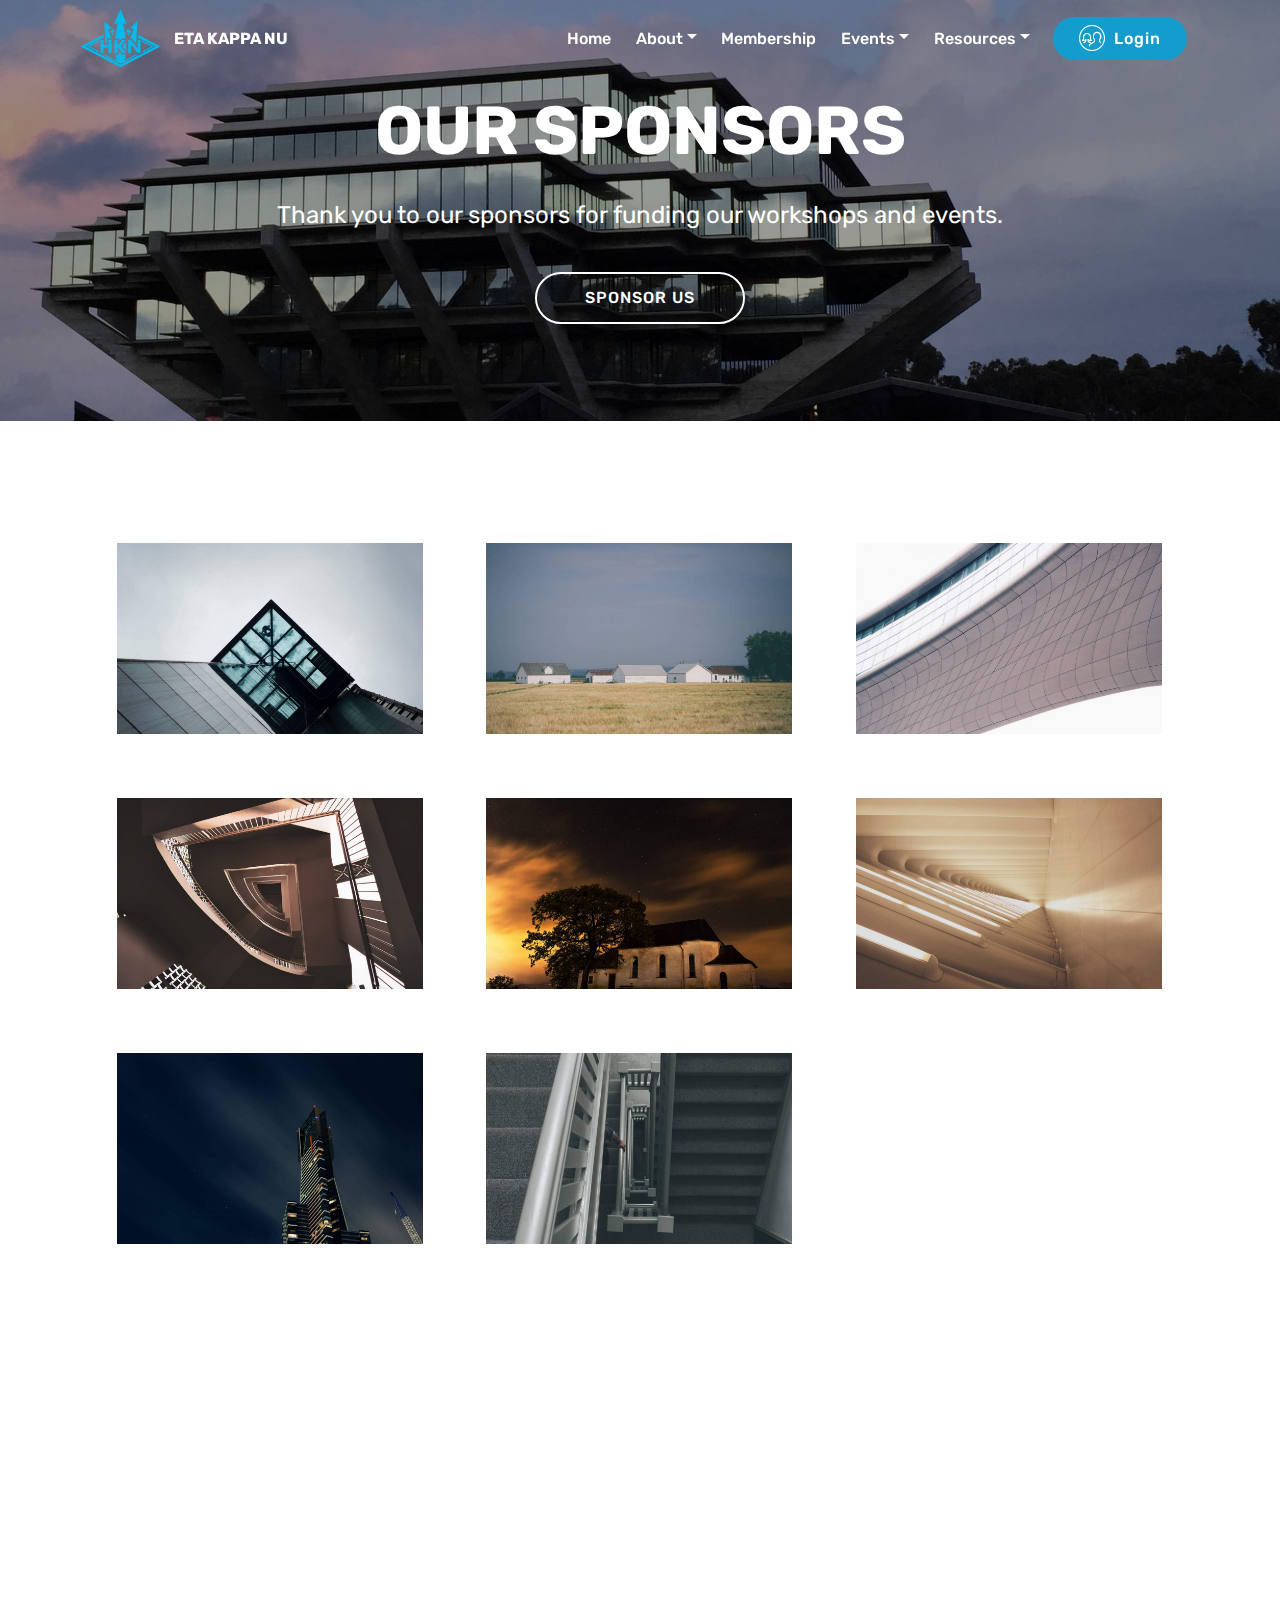
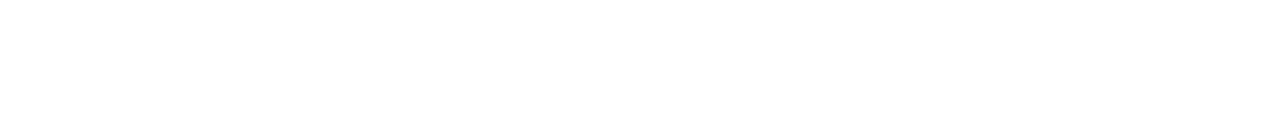
<file: sponsors.html>
<!DOCTYPE html>
<html>
<head>
  <!-- Site created by Jocelyn Tran -->
  <meta charset="UTF-8">
  <meta http-equiv="X-UA-Compatible" content="IE=edge">
  <meta name="viewport" content="width=device-width, initial-scale=1">
  <link rel="shortcut icon" href="assets/images/hkn-new-logo-blue-4000x3000.png" type="image/x-icon">
  <meta name="description" content="Sponsors">
  <title>Sponsors</title>
  <link rel="stylesheet" href="assets/web/assets/icons/icons.css">
  <link rel="stylesheet" href="assets/tether/tether.min.css">
  <link rel="stylesheet" href="assets/bootstrap/css/bootstrap.min.css">
  <link rel="stylesheet" href="assets/bootstrap/css/bootstrap-grid.min.css">
  <link rel="stylesheet" href="assets/bootstrap/css/bootstrap-reboot.min.css">
  <link rel="stylesheet" href="assets/dropdown/css/style.css">
  <link rel="stylesheet" href="assets/socicon/css/styles.css">
  <link rel="stylesheet" href="assets/animate.css/animate.min.css">
  <link rel="stylesheet" href="assets/theme/css/style.css">
  <link rel="stylesheet" href="assets/gallery/style.css">
  <link rel="stylesheet" href="assets/additional.css/additional.css" type="text/css">



</head>
<body>
<section class="menu cid-qtA2vtdTfG" once="menu" id="menu1-26" data-rv-view="2772">



    <nav class="navbar navbar-expand beta-menu navbar-dropdown align-items-center navbar-fixed-top navbar-toggleable-sm bg-color transparent">
        <button class="navbar-toggler navbar-toggler-right" type="button" data-toggle="collapse" data-target="#navbarSupportedContent" aria-controls="navbarSupportedContent" aria-expanded="false" aria-label="Toggle navigation">
            <div class="hamburger">
                <span></span>
                <span></span>
                <span></span>
                <span></span>
            </div>
        </button>
        <div class="menu-logo">
            <div class="navbar-brand">
                <span class="navbar-logo">
                    <a href="https://hkn.ucsd.edu">
                         <img src="assets/images/hkn-new-logo-blue-4000x3000.png" alt="Eta Kappa Nu" title="" media-simple="true" style="height: 3.8rem;">
                    </a>
                </span>
                <span class="navbar-caption-wrap"><a class="navbar-caption text-white display-4" href="https://hkn.ucsd.edu">ETA KAPPA NU</a></span>
            </div>
        </div>
        <div class="collapse navbar-collapse" id="navbarSupportedContent">
            <ul class="navbar-nav nav-dropdown" data-app-modern-menu="true"><li class="nav-item">
                    <a class="nav-link link text-white display-4" href="index.html">
                        &nbsp;Home</a>
                </li><li class="nav-item dropdown"><a class="nav-link link text-white dropdown-toggle display-4" href="mission.html" data-toggle="dropdown-submenu" aria-expanded="false">
                        &nbsp;About</a><div class="dropdown-menu"><a class="text-white dropdown-item display-4" href="mission.html">Mission and Purpose</a><a class="text-white dropdown-item display-4" href="officers.html" aria-expanded="false">Officers</a><a class="text-white dropdown-item display-4" href="sponsors.html" aria-expanded="false">Sponsors</a></div></li><li class="nav-item"><a class="nav-link link text-white display-4" href="membership.html">
                        &nbsp;Membership</a></li><li class="nav-item dropdown open"><a class="nav-link link text-white dropdown-toggle display-4" href="events.html" data-toggle="dropdown-submenu" aria-expanded="true">
                        &nbsp;Events</a><div class="dropdown-menu"><a class="text-white dropdown-item display-4" href="events.html" aria-expanded="false">All Events</a><a class="text-white dropdown-item display-4" href="alumni-brunch.html" aria-expanded="false">Alumni Brunch</a><a class="text-white dropdown-item display-4" href="hard-hacks.html" aria-expanded="false">HARD Hacks</a><a class="text-white dropdown-item display-4" href="career-fair.html">Honors Career Fair<br></a></div></li><li class="nav-item dropdown"><a class="nav-link link text-white dropdown-toggle display-4" href="course-guide.html" data-toggle="dropdown-submenu" aria-expanded="false">
                        &nbsp;Resources</a><div class="dropdown-menu"><a class="text-white dropdown-item display-4" href="course-guide.html">Course Guide</a><a class="text-white dropdown-item display-4" href="tutoring.html" aria-expanded="false">Tutoring</a><a class="text-white dropdown-item display-4" href="ece35-guides.html" aria-expanded="false">ECE 35 Guides</a></div></li></ul>
            <div class="navbar-buttons mbr-section-btn"><a class="btn btn-sm btn-primary display-4" href="login.html"><span class="mbri-users mbr-iconfont mbr-iconfont-btn"></span>
                    Login</a></div>
        </div>
    </nav>
</section>

<section class="header1 cid-qtXobrPEYq" id="header1-29" data-rv-view="2774">



    <div class="mbr-overlay" style="opacity: 0.4; background-color: rgb(0, 0, 0);">
    </div>

    <div class="container">
        <div class="row justify-content-md-center">
            <div class="mbr-white col-md-10">
                <h1 class="mbr-section-title align-center mbr-bold pb-3 mbr-fonts-style display-1">
                    OUR SPONSORS</h1>

                <p class="mbr-text align-center pb-3 mbr-fonts-style display-5">
                    Thank you to our sponsors for funding our workshops and events.</p>
                <div class="mbr-section-btn align-center"><a class="btn btn-md btn-white-outline display-4" href="https://hkn.ucsd.edu">SPONSOR US</a></div>
            </div>
        </div>
    </div>

</section>

<section class="mbr-gallery mbr-slider-carousel cid-qtXopvzL9B" id="gallery1-2a" data-rv-view="2777">



    <div class="container">
        <div><!-- Filter --><!-- Gallery --><div class="mbr-gallery-row"><div class="mbr-gallery-layout-default"><div><div><div class="mbr-gallery-item mbr-gallery-item--p4" data-video-url="false" data-tags="Awesome"><div href="#lb-gallery1-2a" data-slide-to="0" data-toggle="modal"><img src="assets/images/gallery00.jpg" alt=""><span class="icon-focus"></span></div></div><div class="mbr-gallery-item mbr-gallery-item--p4" data-video-url="false" data-tags="Responsive"><div href="#lb-gallery1-2a" data-slide-to="1" data-toggle="modal"><img src="assets/images/gallery01.jpg" alt=""><span class="icon-focus"></span></div></div><div class="mbr-gallery-item mbr-gallery-item--p4" data-video-url="false" data-tags="Creative"><div href="#lb-gallery1-2a" data-slide-to="2" data-toggle="modal"><img src="assets/images/gallery02.jpg" alt=""><span class="icon-focus"></span></div></div><div class="mbr-gallery-item mbr-gallery-item--p4" data-video-url="false" data-tags="Animated"><div href="#lb-gallery1-2a" data-slide-to="3" data-toggle="modal"><img src="assets/images/gallery03.jpg" alt=""><span class="icon-focus"></span></div></div><div class="mbr-gallery-item mbr-gallery-item--p4" data-video-url="false" data-tags="Awesome"><div href="#lb-gallery1-2a" data-slide-to="4" data-toggle="modal"><img src="assets/images/gallery04.jpg" alt=""><span class="icon-focus"></span></div></div><div class="mbr-gallery-item mbr-gallery-item--p4" data-video-url="false" data-tags="Awesome"><div href="#lb-gallery1-2a" data-slide-to="5" data-toggle="modal"><img src="assets/images/gallery05.jpg" alt=""><span class="icon-focus"></span></div></div><div class="mbr-gallery-item mbr-gallery-item--p4" data-video-url="false" data-tags="Responsive"><div href="#lb-gallery1-2a" data-slide-to="6" data-toggle="modal"><img src="assets/images/gallery06.jpg" alt=""><span class="icon-focus"></span></div></div><div class="mbr-gallery-item mbr-gallery-item--p4" data-video-url="false" data-tags="Animated"><div href="#lb-gallery1-2a" data-slide-to="7" data-toggle="modal"><img src="assets/images/gallery07.jpg" alt=""><span class="icon-focus"></span></div></div></div></div><div class="clearfix"></div></div></div><!-- Lightbox --><div data-app-prevent-settings="" class="mbr-slider modal fade carousel slide" tabindex="-1" data-keyboard="true" data-interval="false" id="lb-gallery1-2a"><div class="modal-dialog"><div class="modal-content"><div class="modal-body"><div class="carousel-inner"><div class="carousel-item active"><img src="assets/images/gallery00.jpg" alt=""></div><div class="carousel-item"><img src="assets/images/gallery01.jpg" alt=""></div><div class="carousel-item"><img src="assets/images/gallery02.jpg" alt=""></div><div class="carousel-item"><img src="assets/images/gallery03.jpg" alt=""></div><div class="carousel-item"><img src="assets/images/gallery04.jpg" alt=""></div><div class="carousel-item"><img src="assets/images/gallery05.jpg" alt=""></div><div class="carousel-item"><img src="assets/images/gallery06.jpg" alt=""></div><div class="carousel-item"><img src="assets/images/gallery07.jpg" alt=""></div></div><a class="carousel-control carousel-control-prev" role="button" data-slide="prev" href="#lb-gallery1-2a"><span class="mbri-left mbr-iconfont" aria-hidden="true"></span><span class="sr-only">Previous</span></a><a class="carousel-control carousel-control-next" role="button" data-slide="next" href="#lb-gallery1-2a"><span class="mbri-right mbr-iconfont" aria-hidden="true"></span><span class="sr-only">Next</span></a><a class="close" href="#" role="button" data-dismiss="modal"><span class="sr-only">Close</span></a></div></div></div></div></div>
    </div>

</section>

<section class="cid-queSop87mm mbr-reveal" id="footer1-3t" data-rv-view="2812">





    <div class="container">
        <div class="media-container-row content text-white">
            <div class="col-12 col-md-3">
                <div class="media-wrap">

                        <img src="assets/images/hkn-new-logo-blue-4000x300046.png" alt="Eta Kappa Nu" title="" media-simple="true">

                </div>
            </div>
            <div class="col-12 col-md-3 mbr-fonts-style display-7">
                <h5 class="pb-3">
                    Address
                </h5>
                <p class="mbr-text">4508 Jacobs Hall&nbsp;<br>9500 Gilman Dr.<br>San Diego, CA 92093</p>
            </div>
            <div class="col-12 col-md-3 mbr-fonts-style display-7">
                <h5 class="pb-3">
                    Contact</h5>
                <p class="mbr-text">
                    Email: <a href="mailto:hkn.kappa.psi@gmail.com" target="_blank">hkn.kappa.psi@gmail.com</a> &nbsp; <br>Facebook: <a href="https://www.facebook.com/hknucsd/">fb.com/hknucsd</a><br><br></p>
            </div>
            <div class="col-12 col-md-3 mbr-fonts-style display-7">
                <h5 class="pb-3"></h5>
                <p class="mbr-text"></p>
            </div>
        </div>
        <div class="footer-lower">
            <div class="media-container-row">
                <div class="col-sm-12">
                    <hr>
                </div>
            </div>
            <div class="media-container-row mbr-white">
                <div class="col-sm-6 copyright">
                    <p class="mbr-text mbr-fonts-style display-7">
                        © Copyright 2017 Eta Kappa Nu, Kappa Psi Chapter.<br>Website created by <a href="http://tranjocelyn.github.io" target="_blank">Jocelyn Tran</a>.</p>
                </div>
                <div class="col-md-6">

                </div>
            </div>
        </div>
    </div>
</section>


  <script src="assets/web/assets/jquery/jquery.min.js"></script>
  <script src="assets/popper/popper.min.js"></script>
  <script src="assets/tether/tether.min.js"></script>
  <script src="assets/bootstrap/js/bootstrap.min.js"></script>
  <script src="assets/smooth-scroll/smooth-scroll.js"></script>
  <script src="assets/dropdown/js/script.min.js"></script>
  <script src="assets/touch-swipe/jquery.touch-swipe.min.js"></script>
  <script src="assets/viewport-checker/jquery.viewportchecker.js"></script>
  <script src="assets/masonry/masonry.pkgd.min.js"></script>
  <script src="assets/imagesloaded/imagesloaded.pkgd.min.js"></script>
  <script src="assets/bootstrap-carousel-swipe/bootstrap-carousel-swipe.js"></script>
  <script src="assets/jquery-mb-vimeo_player/jquery.mb.vimeo_player.js"></script>
  <script src="assets/theme/js/script.js"></script>
  <script src="assets/gallery/player.min.js"></script>
  <script src="assets/gallery/script.js"></script>
  <script src="assets/slider-video/script.js"></script>


  <input name="animation" type="hidden">
  </body>
</html>
</file>
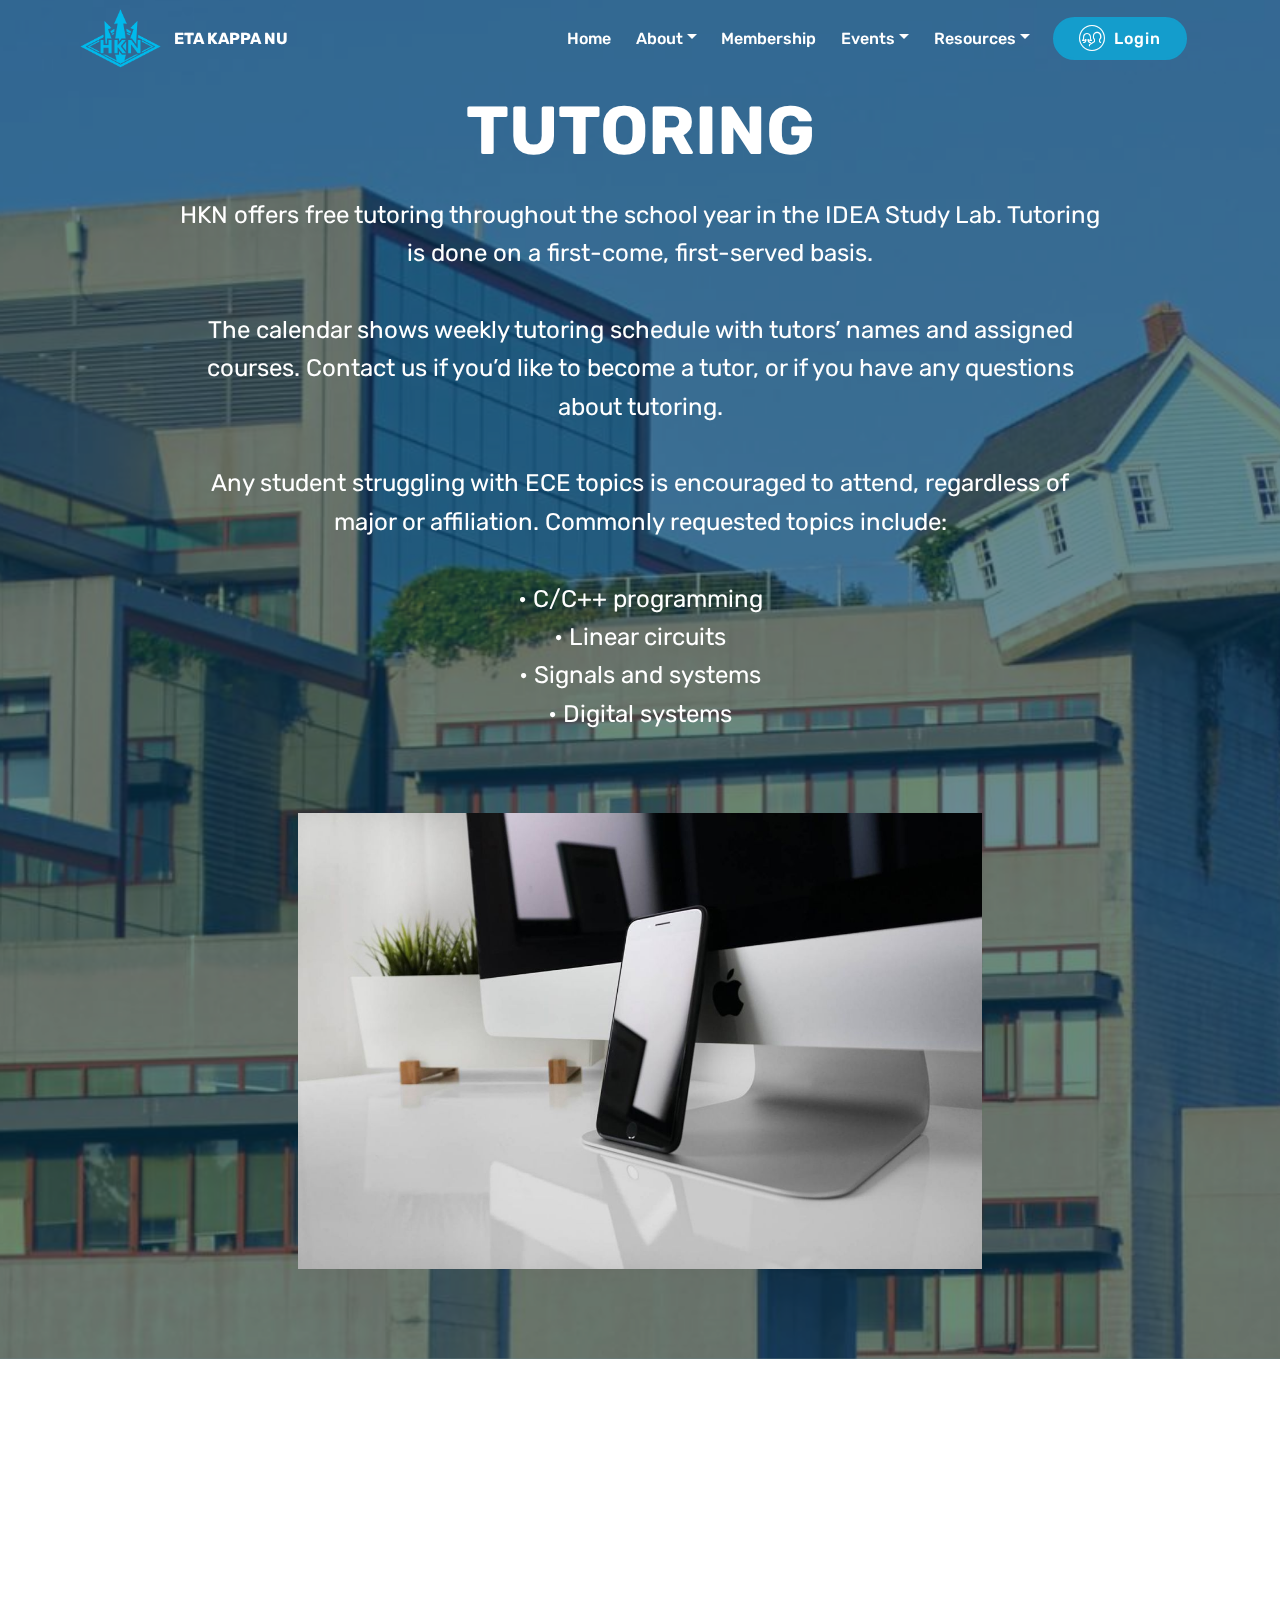
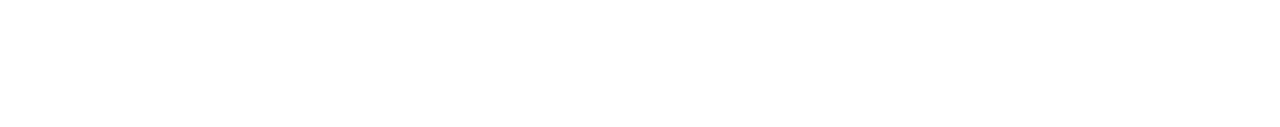
<file: tutoring.html>
<!DOCTYPE html>
<html>
<head>
  <!-- Site created by Jocelyn Tran -->
  <meta charset="UTF-8">
  <meta http-equiv="X-UA-Compatible" content="IE=edge">
  <meta name="viewport" content="width=device-width, initial-scale=1">
  <link rel="shortcut icon" href="assets/images/hkn-new-logo-blue-4000x3000.png" type="image/x-icon">
  <meta name="description" content="Get help at our tutoring center">
  <title>Tutoring</title>
  <link rel="stylesheet" href="assets/web/assets/icons/icons.css">
  <link rel="stylesheet" href="assets/tether/tether.min.css">
  <link rel="stylesheet" href="assets/bootstrap/css/bootstrap.min.css">
  <link rel="stylesheet" href="assets/bootstrap/css/bootstrap-grid.min.css">
  <link rel="stylesheet" href="assets/bootstrap/css/bootstrap-reboot.min.css">
  <link rel="stylesheet" href="assets/socicon/css/styles.css">
  <link rel="stylesheet" href="assets/animate.css/animate.min.css">
  <link rel="stylesheet" href="assets/dropdown/css/style.css">
  <link rel="stylesheet" href="assets/theme/css/style.css">
  <link rel="stylesheet" href="assets/additional.css/additional.css" type="text/css">



</head>
<body>
<section class="menu cid-qtA2vtdTfG" once="menu" id="menu1-2f" data-rv-view="2831">



    <nav class="navbar navbar-expand beta-menu navbar-dropdown align-items-center navbar-fixed-top navbar-toggleable-sm bg-color transparent">
        <button class="navbar-toggler navbar-toggler-right" type="button" data-toggle="collapse" data-target="#navbarSupportedContent" aria-controls="navbarSupportedContent" aria-expanded="false" aria-label="Toggle navigation">
            <div class="hamburger">
                <span></span>
                <span></span>
                <span></span>
                <span></span>
            </div>
        </button>
        <div class="menu-logo">
            <div class="navbar-brand">
                <span class="navbar-logo">
                    <a href="https://hkn.ucsd.edu">
                         <img src="assets/images/hkn-new-logo-blue-4000x3000.png" alt="Eta Kappa Nu" title="" media-simple="true" style="height: 3.8rem;">
                    </a>
                </span>
                <span class="navbar-caption-wrap"><a class="navbar-caption text-white display-4" href="https://hkn.ucsd.edu">ETA KAPPA NU</a></span>
            </div>
        </div>
        <div class="collapse navbar-collapse" id="navbarSupportedContent">
            <ul class="navbar-nav nav-dropdown" data-app-modern-menu="true"><li class="nav-item">
                    <a class="nav-link link text-white display-4" href="index.html">
                        &nbsp;Home</a>
                </li><li class="nav-item dropdown"><a class="nav-link link text-white dropdown-toggle display-4" href="mission.html" data-toggle="dropdown-submenu" aria-expanded="false">
                        &nbsp;About</a><div class="dropdown-menu"><a class="text-white dropdown-item display-4" href="mission.html">Mission and Purpose</a><a class="text-white dropdown-item display-4" href="officers.html" aria-expanded="false">Officers</a><a class="text-white dropdown-item display-4" href="sponsors.html" aria-expanded="false">Sponsors</a></div></li><li class="nav-item"><a class="nav-link link text-white display-4" href="membership.html">
                        &nbsp;Membership</a></li><li class="nav-item dropdown open"><a class="nav-link link text-white dropdown-toggle display-4" href="events.html" data-toggle="dropdown-submenu" aria-expanded="true">
                        &nbsp;Events</a><div class="dropdown-menu"><a class="text-white dropdown-item display-4" href="events.html" aria-expanded="false">All Events</a><a class="text-white dropdown-item display-4" href="alumni-brunch.html" aria-expanded="false">Alumni Brunch</a><a class="text-white dropdown-item display-4" href="hard-hacks.html" aria-expanded="false">HARD Hacks</a><a class="text-white dropdown-item display-4" href="career-fair.html">Honors Career Fair<br></a></div></li><li class="nav-item dropdown"><a class="nav-link link text-white dropdown-toggle display-4" href="course-guide.html" data-toggle="dropdown-submenu" aria-expanded="false">
                        &nbsp;Resources</a><div class="dropdown-menu"><a class="text-white dropdown-item display-4" href="course-guide.html">Course Guide</a><a class="text-white dropdown-item display-4" href="tutoring.html" aria-expanded="false">Tutoring</a><a class="text-white dropdown-item display-4" href="ece35-guides.html" aria-expanded="false">ECE 35 Guides</a></div></li></ul>
            <div class="navbar-buttons mbr-section-btn"><a class="btn btn-sm btn-primary display-4" href="login.html"><span class="mbri-users mbr-iconfont mbr-iconfont-btn"></span>
                    Login</a></div>
        </div>
    </nav>
</section>

<section class="header4 cid-qu7m1mQKPa mbr-parallax-background" id="header4-2k" data-rv-view="2833">

    <div class="mbr-overlay" style="opacity: 0.6; background-color: rgb(7, 59, 76);">
    </div>

    <div class="container">
        <div class="row justify-content-md-center">
            <div class="media-content col-md-10">
                <h1 class="mbr-section-title align-center mbr-white pb-3 mbr-bold mbr-fonts-style display-1">
                    TUTORING
                </h1>

                <div class="mbr-text align-center mbr-white pb-3">
                    <p class="mbr-text mbr-fonts-style display-5">HKN offers free tutoring throughout the school year in the IDEA Study Lab. Tutoring is done on a first-come, first-served basis.
<br>
<br>The calendar shows weekly tutoring schedule with tutors’ names and assigned courses. Contact us if you’d like to become a tutor, or if you have any questions about tutoring.
<br>
<br>Any student struggling with ECE topics is encouraged to attend, regardless of major or affiliation. Commonly requested topics include:
<br>
<br>• C/C++ programming
<br>• Linear circuits
<br>• Signals and systems
<br>• Digital systems</p>
                </div>

            </div>

            <div class="mbr-figure pt-5" style="width: 60%;">
                <img src="assets/images/0148.jpg" alt="Eta Kappa Nu" media-simple="true">
            </div>
        </div>
    </div>
</section>

<section class="cid-queSBjSYI9 mbr-reveal" id="footer1-3y" data-rv-view="2836">





    <div class="container">
        <div class="media-container-row content text-white">
            <div class="col-12 col-md-3">
                <div class="media-wrap">

                        <img src="assets/images/hkn-new-logo-blue-4000x300046.png" alt="Eta Kappa Nu" title="" media-simple="true">

                </div>
            </div>
            <div class="col-12 col-md-3 mbr-fonts-style display-7">
                <h5 class="pb-3">
                    Address
                </h5>
                <p class="mbr-text">4508 Jacobs Hall&nbsp;<br>9500 Gilman Dr.<br>San Diego, CA 92093</p>
            </div>
            <div class="col-12 col-md-3 mbr-fonts-style display-7">
                <h5 class="pb-3">
                    Contact</h5>
                <p class="mbr-text">
                    Email: <a href="mailto:hkn.kappa.psi@gmail.com" target="_blank">hkn.kappa.psi@gmail.com</a> &nbsp; <br>Facebook: <a href="https://www.facebook.com/hknucsd/">fb.com/hknucsd</a><br><br></p>
            </div>
            <div class="col-12 col-md-3 mbr-fonts-style display-7">
                <h5 class="pb-3"></h5>
                <p class="mbr-text"></p>
            </div>
        </div>
        <div class="footer-lower">
            <div class="media-container-row">
                <div class="col-sm-12">
                    <hr>
                </div>
            </div>
            <div class="media-container-row mbr-white">
                <div class="col-sm-6 copyright">
                    <p class="mbr-text mbr-fonts-style display-7">
                        © Copyright 2017 Eta Kappa Nu, Kappa Psi Chapter.<br>Website created by <a href="http://tranjocelyn.github.io" target="_blank">Jocelyn Tran</a>.</p>
                </div>
                <div class="col-md-6">

                </div>
            </div>
        </div>
    </div>
</section>


  <script src="assets/web/assets/jquery/jquery.min.js"></script>
  <script src="assets/popper/popper.min.js"></script>
  <script src="assets/tether/tether.min.js"></script>
  <script src="assets/bootstrap/js/bootstrap.min.js"></script>
  <script src="assets/smooth-scroll/smooth-scroll.js"></script>
  <script src="assets/touch-swipe/jquery.touch-swipe.min.js"></script>
  <script src="assets/viewport-checker/jquery.viewportchecker.js"></script>
  <script src="assets/jarallax/jarallax.min.js"></script>
  <script src="assets/dropdown/js/script.min.js"></script>
  <script src="assets/theme/js/script.js"></script>


  <input name="animation" type="hidden">
  </body>
</html>
</file>
<file: assets/web/assets/icons/icons.css>
@font-face {
  font-family: 'MobiriseIcons';
  src:  url('icons.eot?spat4u');
  src:  url('icons.eot?spat4u#iefix') format('embedded-opentype'),
    url('icons.ttf?spat4u') format('truetype'),
    url('icons.woff?spat4u') format('woff'),
    url('icons.svg?spat4u#MobiriseIcons') format('svg');
  font-weight: normal;
  font-style: normal;
}

[class^="mbri-"], [class*=" mbri-"] {
  /* use !important to prevent issues with browser extensions that change fonts */
  font-family: MobiriseIcons !important;
  speak: none;
  font-style: normal;
  font-weight: normal;
  font-variant: normal;
  text-transform: none;
  line-height: 1;

  /* Better Font Rendering =========== */
  -webkit-font-smoothing: antialiased;
  -moz-osx-font-smoothing: grayscale;
}

.mbri-add-submenu:before {
  content: "\e900";
}
.mbri-alert:before {
  content: "\e901";
}
.mbri-align-center:before {
  content: "\e902";
}
.mbri-align-justify:before {
  content: "\e903";
}
.mbri-align-left:before {
  content: "\e904";
}
.mbri-align-right:before {
  content: "\e905";
}
.mbri-android:before {
  content: "\e906";
}
.mbri-apple:before {
  content: "\e907";
}
.mbri-arrow-down:before {
  content: "\e908";
}
.mbri-arrow-next:before {
  content: "\e909";
}
.mbri-arrow-prev:before {
  content: "\e90a";
}
.mbri-arrow-up:before {
  content: "\e90b";
}
.mbri-bold:before {
  content: "\e90c";
}
.mbri-bookmark:before {
  content: "\e90d";
}
.mbri-bootstrap:before {
  content: "\e90e";
}
.mbri-briefcase:before {
  content: "\e90f";
}
.mbri-browse:before {
  content: "\e910";
}
.mbri-bulleted-list:before {
  content: "\e911";
}
.mbri-calendar:before {
  content: "\e912";
}
.mbri-camera:before {
  content: "\e913";
}
.mbri-cart-add:before {
  content: "\e914";
}
.mbri-cart-full:before {
  content: "\e915";
}
.mbri-cash:before {
  content: "\e916";
}
.mbri-change-style:before {
  content: "\e917";
}
.mbri-chat:before {
  content: "\e918";
}
.mbri-clock:before {
  content: "\e919";
}
.mbri-close:before {
  content: "\e91a";
}
.mbri-cloud:before {
  content: "\e91b";
}
.mbri-code:before {
  content: "\e91c";
}
.mbri-contact-form:before {
  content: "\e91d";
}
.mbri-credit-card:before {
  content: "\e91e";
}
.mbri-cursor-click:before {
  content: "\e91f";
}
.mbri-cust-feedback:before {
  content: "\e920";
}
.mbri-database:before {
  content: "\e921";
}
.mbri-delivery:before {
  content: "\e922";
}
.mbri-desktop:before {
  content: "\e923";
}
.mbri-devices:before {
  content: "\e924";
}
.mbri-down:before {
  content: "\e925";
}
.mbri-download:before {
  content: "\e989";
}
.mbri-drag-n-drop:before {
  content: "\e927";
}
.mbri-drag-n-drop2:before {
  content: "\e928";
}
.mbri-edit:before {
  content: "\e929";
}
.mbri-edit2:before {
  content: "\e92a";
}
.mbri-error:before {
  content: "\e92b";
}
.mbri-extension:before {
  content: "\e92c";
}
.mbri-features:before {
  content: "\e92d";
}
.mbri-file:before {
  content: "\e92e";
}
.mbri-flag:before {
  content: "\e92f";
}
.mbri-folder:before {
  content: "\e930";
}
.mbri-gift:before {
  content: "\e931";
}
.mbri-github:before {
  content: "\e932";
}
.mbri-globe:before {
  content: "\e933";
}
.mbri-globe-2:before {
  content: "\e934";
}
.mbri-growing-chart:before {
  content: "\e935";
}
.mbri-hearth:before {
  content: "\e936";
}
.mbri-help:before {
  content: "\e937";
}
.mbri-home:before {
  content: "\e938";
}
.mbri-hot-cup:before {
  content: "\e939";
}
.mbri-idea:before {
  content: "\e93a";
}
.mbri-image-gallery:before {
  content: "\e93b";
}
.mbri-image-slider:before {
  content: "\e93c";
}
.mbri-info:before {
  content: "\e93d";
}
.mbri-italic:before {
  content: "\e93e";
}
.mbri-key:before {
  content: "\e93f";
}
.mbri-laptop:before {
  content: "\e940";
}
.mbri-layers:before {
  content: "\e941";
}
.mbri-left-right:before {
  content: "\e942";
}
.mbri-left:before {
  content: "\e943";
}
.mbri-letter:before {
  content: "\e944";
}
.mbri-like:before {
  content: "\e945";
}
.mbri-link:before {
  content: "\e946";
}
.mbri-lock:before {
  content: "\e947";
}
.mbri-login:before {
  content: "\e948";
}
.mbri-logout:before {
  content: "\e949";
}
.mbri-magic-stick:before {
  content: "\e94a";
}
.mbri-map-pin:before {
  content: "\e94b";
}
.mbri-menu:before {
  content: "\e94c";
}
.mbri-mobile:before {
  content: "\e94d";
}
.mbri-mobile2:before {
  content: "\e94e";
}
.mbri-mobirise:before {
  content: "\e94f";
}
.mbri-more-horizontal:before {
  content: "\e950";
}
.mbri-more-vertical:before {
  content: "\e951";
}
.mbri-music:before {
  content: "\e952";
}
.mbri-new-file:before {
  content: "\e953";
}
.mbri-numbered-list:before {
  content: "\e954";
}
.mbri-opened-folder:before {
  content: "\e955";
}
.mbri-pages:before {
  content: "\e956";
}
.mbri-paper-plane:before {
  content: "\e957";
}
.mbri-paperclip:before {
  content: "\e958";
}
.mbri-photo:before {
  content: "\e959";
}
.mbri-photos:before {
  content: "\e95a";
}
.mbri-pin:before {
  content: "\e95b";
}
.mbri-play:before {
  content: "\e95c";
}
.mbri-plus:before {
  content: "\e95d";
}
.mbri-preview:before {
  content: "\e95e";
}
.mbri-print:before {
  content: "\e95f";
}
.mbri-protect:before {
  content: "\e960";
}
.mbri-question:before {
  content: "\e961";
}
.mbri-quote-left:before {
  content: "\e962";
}
.mbri-quote-right:before {
  content: "\e963";
}
.mbri-refresh:before {
  content: "\e964";
}
.mbri-responsive:before {
  content: "\e965";
}
.mbri-right:before {
  content: "\e966";
}
.mbri-rocket:before {
  content: "\e967";
}
.mbri-sad-face:before {
  content: "\e968";
}
.mbri-sale:before {
  content: "\e969";
}
.mbri-save:before {
  content: "\e96a";
}
.mbri-search:before {
  content: "\e96b";
}
.mbri-setting:before {
  content: "\e96c";
}
.mbri-setting2:before {
  content: "\e96d";
}
.mbri-setting3:before {
  content: "\e96e";
}
.mbri-share:before {
  content: "\e96f";
}
.mbri-shopping-bag:before {
  content: "\e970";
}
.mbri-shopping-basket:before {
  content: "\e971";
}
.mbri-shopping-cart:before {
  content: "\e972";
}
.mbri-sites:before {
  content: "\e973";
}
.mbri-smile-face:before {
  content: "\e974";
}
.mbri-speed:before {
  content: "\e975";
}
.mbri-star:before {
  content: "\e976";
}
.mbri-success:before {
  content: "\e977";
}
.mbri-sun:before {
  content: "\e978";
}
.mbri-sun2:before {
  content: "\e979";
}
.mbri-tablet:before {
  content: "\e97a";
}
.mbri-tablet-vertical:before {
  content: "\e97b";
}
.mbri-target:before {
  content: "\e97c";
}
.mbri-timer:before {
  content: "\e97d";
}
.mbri-to-ftp:before {
  content: "\e97e";
}
.mbri-to-local-drive:before {
  content: "\e97f";
}
.mbri-touch-swipe:before {
  content: "\e980";
}
.mbri-touch:before {
  content: "\e981";
}
.mbri-trash:before {
  content: "\e982";
}
.mbri-underline:before {
  content: "\e983";
}
.mbri-unlink:before {
  content: "\e984";
}
.mbri-unlock:before {
  content: "\e985";
}
.mbri-up-down:before {
  content: "\e986";
}
.mbri-up:before {
  content: "\e987";
}
.mbri-update:before {
  content: "\e988";
}
.mbri-upload:before {
 content: "\e926"; 
}
.mbri-user:before {
  content: "\e98a";
}
.mbri-user2:before {
  content: "\e98b";
}
.mbri-users:before {
  content: "\e98c";
}
.mbri-video:before {
  content: "\e98d";
}
.mbri-video-play:before {
  content: "\e98e";
}
.mbri-watch:before {
  content: "\e98f";
}
.mbri-website-theme:before {
  content: "\e990";
}
.mbri-wifi:before {
  content: "\e991";
}
.mbri-windows:before {
  content: "\e992";
}
.mbri-zoom-out:before {
  content: "\e993";
}
.mbri-redo:before {
  content: "\e994";
}
.mbri-undo:before {
  content: "\e995";
}
</file>
<file: assets/socicon/css/styles.css>
@charset "UTF-8";

@font-face {
  font-family: "socicon";
  src:url("../fonts/socicon.eot");
  src:url("../fonts/socicon.eot?#iefix") format("embedded-opentype"),
    url("../fonts/socicon.woff") format("woff"),
    url("../fonts/socicon.ttf") format("truetype"),
    url("../fonts/socicon.svg#socicon") format("svg");
  font-weight: normal;
  font-style: normal;

}

[data-icon]:before {
  font-family: "socicon" !important;
  content: attr(data-icon);
  font-style: normal !important;
  font-weight: normal !important;
  font-variant: normal !important;
  text-transform: none !important;
  speak: none;
  line-height: 1;
  -webkit-font-smoothing: antialiased;
  -moz-osx-font-smoothing: grayscale;
}

[class^="socicon-"]:before,
[class*=" socicon-"]:before {
  font-family: "socicon" !important;
  font-style: normal !important;
  font-weight: normal !important;
  font-variant: normal !important;
  text-transform: none !important;
  speak: none;
  line-height: 1;
  -webkit-font-smoothing: antialiased;
  -moz-osx-font-smoothing: grayscale;
}

.socicon-modelmayhem:before {
  content: "\e000";
}
.socicon-mixcloud:before {
  content: "\e001";
}
.socicon-drupal:before {
  content: "\e002";
}
.socicon-swarm:before {
  content: "\e003";
}
.socicon-istock:before {
  content: "\e004";
}
.socicon-yammer:before {
  content: "\e005";
}
.socicon-ello:before {
  content: "\e006";
}
.socicon-stackoverflow:before {
  content: "\e007";
}
.socicon-persona:before {
  content: "\e008";
}
.socicon-triplej:before {
  content: "\e009";
}
.socicon-houzz:before {
  content: "\e00a";
}
.socicon-rss:before {
  content: "\e00b";
}
.socicon-paypal:before {
  content: "\e00c";
}
.socicon-odnoklassniki:before {
  content: "\e00d";
}
.socicon-airbnb:before {
  content: "\e00e";
}
.socicon-periscope:before {
  content: "\e00f";
}
.socicon-outlook:before {
  content: "\e010";
}
.socicon-coderwall:before {
  content: "\e011";
}
.socicon-tripadvisor:before {
  content: "\e012";
}
.socicon-appnet:before {
  content: "\e013";
}
.socicon-goodreads:before {
  content: "\e014";
}
.socicon-tripit:before {
  content: "\e015";
}
.socicon-lanyrd:before {
  content: "\e016";
}
.socicon-slideshare:before {
  content: "\e017";
}
.socicon-buffer:before {
  content: "\e018";
}
.socicon-disqus:before {
  content: "\e019";
}
.socicon-vkontakte:before {
  content: "\e01a";
}
.socicon-whatsapp:before {
  content: "\e01b";
}
.socicon-patreon:before {
  content: "\e01c";
}
.socicon-storehouse:before {
  content: "\e01d";
}
.socicon-pocket:before {
  content: "\e01e";
}
.socicon-mail:before {
  content: "\e01f";
}
.socicon-blogger:before {
  content: "\e020";
}
.socicon-technorati:before {
  content: "\e021";
}
.socicon-reddit:before {
  content: "\e022";
}
.socicon-dribbble:before {
  content: "\e023";
}
.socicon-stumbleupon:before {
  content: "\e024";
}
.socicon-digg:before {
  content: "\e025";
}
.socicon-envato:before {
  content: "\e026";
}
.socicon-behance:before {
  content: "\e027";
}
.socicon-delicious:before {
  content: "\e028";
}
.socicon-deviantart:before {
  content: "\e029";
}
.socicon-forrst:before {
  content: "\e02a";
}
.socicon-play:before {
  content: "\e02b";
}
.socicon-zerply:before {
  content: "\e02c";
}
.socicon-wikipedia:before {
  content: "\e02d";
}
.socicon-apple:before {
  content: "\e02e";
}
.socicon-flattr:before {
  content: "\e02f";
}
.socicon-github:before {
  content: "\e030";
}
.socicon-renren:before {
  content: "\e031";
}
.socicon-friendfeed:before {
  content: "\e032";
}
.socicon-newsvine:before {
  content: "\e033";
}
.socicon-identica:before {
  content: "\e034";
}
.socicon-bebo:before {
  content: "\e035";
}
.socicon-zynga:before {
  content: "\e036";
}
.socicon-steam:before {
  content: "\e037";
}
.socicon-xbox:before {
  content: "\e038";
}
.socicon-windows:before {
  content: "\e039";
}
.socicon-qq:before {
  content: "\e03a";
}
.socicon-douban:before {
  content: "\e03b";
}
.socicon-meetup:before {
  content: "\e03c";
}
.socicon-playstation:before {
  content: "\e03d";
}
.socicon-android:before {
  content: "\e03e";
}
.socicon-snapchat:before {
  content: "\e03f";
}
.socicon-twitter:before {
  content: "\e040";
}
.socicon-facebook:before {
  content: "\e041";
}
.socicon-googleplus:before {
  content: "\e042";
}
.socicon-pinterest:before {
  content: "\e043";
}
.socicon-foursquare:before {
  content: "\e044";
}
.socicon-yahoo:before {
  content: "\e045";
}
.socicon-skype:before {
  content: "\e046";
}
.socicon-yelp:before {
  content: "\e047";
}
.socicon-feedburner:before {
  content: "\e048";
}
.socicon-linkedin:before {
  content: "\e049";
}
.socicon-viadeo:before {
  content: "\e04a";
}
.socicon-xing:before {
  content: "\e04b";
}
.socicon-myspace:before {
  content: "\e04c";
}
.socicon-soundcloud:before {
  content: "\e04d";
}
.socicon-spotify:before {
  content: "\e04e";
}
.socicon-grooveshark:before {
  content: "\e04f";
}
.socicon-lastfm:before {
  content: "\e050";
}
.socicon-youtube:before {
  content: "\e051";
}
.socicon-vimeo:before {
  content: "\e052";
}
.socicon-dailymotion:before {
  content: "\e053";
}
.socicon-vine:before {
  content: "\e054";
}
.socicon-flickr:before {
  content: "\e055";
}
.socicon-500px:before {
  content: "\e056";
}
.socicon-wordpress:before {
  content: "\e058";
}
.socicon-tumblr:before {
  content: "\e059";
}
.socicon-twitch:before {
  content: "\e05a";
}
.socicon-8tracks:before {
  content: "\e05b";
}
.socicon-amazon:before {
  content: "\e05c";
}
.socicon-icq:before {
  content: "\e05d";
}
.socicon-smugmug:before {
  content: "\e05e";
}
.socicon-ravelry:before {
  content: "\e05f";
}
.socicon-weibo:before {
  content: "\e060";
}
.socicon-baidu:before {
  content: "\e061";
}
.socicon-angellist:before {
  content: "\e062";
}
.socicon-ebay:before {
  content: "\e063";
}
.socicon-imdb:before {
  content: "\e064";
}
.socicon-stayfriends:before {
  content: "\e065";
}
.socicon-residentadvisor:before {
  content: "\e066";
}
.socicon-google:before {
  content: "\e067";
}
.socicon-yandex:before {
  content: "\e068";
}
.socicon-sharethis:before {
  content: "\e069";
}
.socicon-bandcamp:before {
  content: "\e06a";
}
.socicon-itunes:before {
  content: "\e06b";
}
.socicon-deezer:before {
  content: "\e06c";
}
.socicon-telegram:before {
  content: "\e06e";
}
.socicon-openid:before {
  content: "\e06f";
}
.socicon-amplement:before {
  content: "\e070";
}
.socicon-viber:before {
  content: "\e071";
}
.socicon-zomato:before {
  content: "\e072";
}
.socicon-draugiem:before {
  content: "\e074";
}
.socicon-endomodo:before {
  content: "\e075";
}
.socicon-filmweb:before {
  content: "\e076";
}
.socicon-stackexchange:before {
  content: "\e077";
}
.socicon-wykop:before {
  content: "\e078";
}
.socicon-teamspeak:before {
  content: "\e079";
}
.socicon-teamviewer:before {
  content: "\e07a";
}
.socicon-ventrilo:before {
  content: "\e07b";
}
.socicon-younow:before {
  content: "\e07c";
}
.socicon-raidcall:before {
  content: "\e07d";
}
.socicon-mumble:before {
  content: "\e07e";
}
.socicon-medium:before {
  content: "\e06d";
}
.socicon-bebee:before {
  content: "\e07f";
}
.socicon-hitbox:before {
  content: "\e080";
}
.socicon-reverbnation:before {
  content: "\e081";
}
.socicon-formulr:before {
  content: "\e082";
}
.socicon-instagram:before {
  content: "\e057";
}
.socicon-battlenet:before {
  content: "\e083";
}
.socicon-chrome:before {
  content: "\e084";
}
.socicon-discord:before {
  content: "\e086";
}
.socicon-issuu:before {
  content: "\e087";
}
.socicon-macos:before {
  content: "\e088";
}
.socicon-firefox:before {
  content: "\e089";
}
.socicon-opera:before {
  content: "\e08d";
}
.socicon-keybase:before {
  content: "\e090";
}
.socicon-alliance:before {
  content: "\e091";
}
.socicon-livejournal:before {
  content: "\e092";
}
.socicon-googlephotos:before {
  content: "\e093";
}
.socicon-horde:before {
  content: "\e094";
}
.socicon-etsy:before {
  content: "\e095";
}
.socicon-zapier:before {
  content: "\e096";
}
.socicon-google-scholar:before {
  content: "\e097";
}
.socicon-researchgate:before {
  content: "\e098";
}
.socicon-wechat:before {
  content: "\e099";
}
.socicon-strava:before {
  content: "\e09a";
}
.socicon-line:before {
  content: "\e09b";
}
.socicon-lyft:before {
  content: "\e09c";
}
.socicon-uber:before {
  content: "\e09d";
}
.socicon-songkick:before {
  content: "\e09e";
}
.socicon-viewbug:before {
  content: "\e09f";
}
.socicon-googlegroups:before {
  content: "\e0a0";
}
.socicon-quora:before {
  content: "\e073";
}
.socicon-diablo:before {
  content: "\e085";
}
.socicon-blizzard:before {
  content: "\e0a1";
}
.socicon-hearthstone:before {
  content: "\e08b";
}
.socicon-heroes:before {
  content: "\e08a";
}
.socicon-overwatch:before {
  content: "\e08c";
}
.socicon-warcraft:before {
  content: "\e08e";
}
.socicon-starcraft:before {
  content: "\e08f";
}
.socicon-beam:before {
  content: "\e0a2";
}
.socicon-curse:before {
  content: "\e0a3";
}
.socicon-player:before {
  content: "\e0a4";
}
.socicon-streamjar:before {
  content: "\e0a5";
}
.socicon-nintendo:before {
  content: "\e0a6";
}
.socicon-hellocoton:before {
  content: "\e0a7";
}
</file>
<file: assets/dropdown/css/style.css>
.navbar-dropdown {
  left: 0;
  padding: 0;
  position: absolute;
  right: 0;
  top: 0;
  transition: all 0.45s ease;
  z-index: 1030;
  background: #282828; }
  .navbar-dropdown .navbar-logo {
    margin-right: 0.8rem;
    transition: margin 0.3s ease-in-out;
    vertical-align: middle; }
    .navbar-dropdown .navbar-logo img {
      height: 3.125rem;
      transition: all 0.3s ease-in-out; }
    .navbar-dropdown .navbar-logo.mbr-iconfont {
      font-size: 3.125rem;
      line-height: 3.125rem; }
  .navbar-dropdown .navbar-caption {
    font-weight: 700;
    white-space: normal;
    vertical-align: -4px;
    line-height: 3.125rem !important; }
    .navbar-dropdown .navbar-caption, .navbar-dropdown .navbar-caption:hover {
      color: inherit;
      text-decoration: none; }
  .navbar-dropdown .mbr-iconfont + .navbar-caption {
    vertical-align: -1px; }
  .navbar-dropdown.navbar-fixed-top {
    position: fixed; }
  .navbar-dropdown .navbar-brand span {
    vertical-align: -4px; }
  .navbar-dropdown.bg-color.transparent {
    background: none; }
  .navbar-dropdown.navbar-short .navbar-brand {
    padding: 0.625rem 0; }
    .navbar-dropdown.navbar-short .navbar-brand span {
      vertical-align: -1px; }
  .navbar-dropdown.navbar-short .navbar-caption {
    line-height: 2.375rem !important;
    vertical-align: -2px; }
  .navbar-dropdown.navbar-short .navbar-logo {
    margin-right: 0.5rem; }
    .navbar-dropdown.navbar-short .navbar-logo img {
      height: 2.375rem; }
    .navbar-dropdown.navbar-short .navbar-logo.mbr-iconfont {
      font-size: 2.375rem;
      line-height: 2.375rem; }
  .navbar-dropdown.navbar-short .mbr-table-cell {
    height: 3.625rem; }
  .navbar-dropdown .navbar-close {
    left: 0.6875rem;
    position: fixed;
    top: 0.75rem;
    z-index: 1000; }
  .navbar-dropdown .hamburger-icon {
    content: "";
    display: inline-block;
    vertical-align: middle;
    width: 16px;
    -webkit-box-shadow: 0 -6px 0 1px #282828,0 0 0 1px #282828,0 6px 0 1px #282828;
    -moz-box-shadow: 0 -6px 0 1px #282828,0 0 0 1px #282828,0 6px 0 1px #282828;
    box-shadow: 0 -6px 0 1px #282828,0 0 0 1px #282828,0 6px 0 1px #282828; }

.dropdown-menu .dropdown-toggle[data-toggle="dropdown-submenu"]::after {
  border-bottom: 0.35em solid transparent;
  border-left: 0.35em solid;
  border-right: 0;
  border-top: 0.35em solid transparent;
  margin-left: 0.3rem; }

.dropdown-menu .dropdown-item:focus {
  outline: 0; }

.nav-dropdown {
  font-size: 0.75rem;
  font-weight: 500;
  height: auto !important; }
  .nav-dropdown .nav-btn {
    padding-left: 1rem; }
  .nav-dropdown .link {
    margin: .667em 1.667em;
    font-weight: 500;
    padding: 0;
    transition: color .2s ease-in-out; }
    .nav-dropdown .link.dropdown-toggle {
      margin-right: 2.583em; }
      .nav-dropdown .link.dropdown-toggle::after {
        margin-left: .25rem;
        border-top: 0.35em solid;
        border-right: 0.35em solid transparent;
        border-left: 0.35em solid transparent;
        border-bottom: 0; }
      .nav-dropdown .link.dropdown-toggle[aria-expanded="true"] {
        margin: 0;
        padding: 0.667em 3.263em  0.667em 1.667em; }
  .nav-dropdown .link::after,
  .nav-dropdown .dropdown-item::after {
    color: inherit; }
  .nav-dropdown .btn {
    font-size: 0.75rem;
    font-weight: 700;
    letter-spacing: 0;
    margin-bottom: 0;
    padding-left: 1.25rem;
    padding-right: 1.25rem; }
  .nav-dropdown .dropdown-menu {
    border-radius: 0;
    border: 0;
    left: 0;
    margin: 0;
    padding-bottom: 1.25rem;
    padding-top: 1.25rem;
    position: relative; }
  .nav-dropdown .dropdown-submenu {
    margin-left: 0.125rem;
    top: 0; }
  .nav-dropdown .dropdown-item {
    font-weight: 500;
    line-height: 2;
    padding: 0.3846em 4.615em 0.3846em 1.5385em;
    position: relative;
    transition: color .2s ease-in-out, background-color .2s ease-in-out; }
    .nav-dropdown .dropdown-item::after {
      margin-top: -0.3077em;
      position: absolute;
      right: 1.1538em;
      top: 50%; }
    .nav-dropdown .dropdown-item:focus, .nav-dropdown .dropdown-item:hover {
      background: none; }

@media (max-width: 767px) {
  .nav-dropdown.navbar-toggleable-sm {
    bottom: 0;
    display: none;
    left: 0;
    overflow-x: hidden;
    position: fixed;
    top: 0;
    transform: translateX(-100%);
    -ms-transform: translateX(-100%);
    -webkit-transform: translateX(-100%);
    width: 18.75rem;
    z-index: 999; } }
.nav-dropdown.navbar-toggleable-xl {
  bottom: 0;
  display: none;
  left: 0;
  overflow-x: hidden;
  position: fixed;
  top: 0;
  transform: translateX(-100%);
  -ms-transform: translateX(-100%);
  -webkit-transform: translateX(-100%);
  width: 18.75rem;
  z-index: 999; }

.nav-dropdown-sm {
  display: block !important;
  overflow-x: hidden;
  overflow: auto;
  padding-top: 3.875rem; }
  .nav-dropdown-sm::after {
    content: "";
    display: block;
    height: 3rem;
    width: 100%; }
  .nav-dropdown-sm.collapse.in ~ .navbar-close {
    display: block !important; }
  .nav-dropdown-sm.collapsing, .nav-dropdown-sm.collapse.in {
    transform: translateX(0);
    -ms-transform: translateX(0);
    -webkit-transform: translateX(0);
    transition: all 0.25s ease-out;
    -webkit-transition: all 0.25s ease-out;
    background: #282828; }
  .nav-dropdown-sm.collapsing[aria-expanded="false"] {
    transform: translateX(-100%);
    -ms-transform: translateX(-100%);
    -webkit-transform: translateX(-100%); }
  .nav-dropdown-sm .nav-item {
    display: block;
    margin-left: 0 !important;
    padding-left: 0; }
  .nav-dropdown-sm .link,
  .nav-dropdown-sm .dropdown-item {
    border-top: 1px dotted rgba(255, 255, 255, 0.1);
    font-size: 0.8125rem;
    line-height: 1.6;
    margin: 0 !important;
    padding: 0.875rem 2.4rem 0.875rem 1.5625rem !important;
    position: relative;
    white-space: normal; }
    .nav-dropdown-sm .link:focus, .nav-dropdown-sm .link:hover,
    .nav-dropdown-sm .dropdown-item:focus,
    .nav-dropdown-sm .dropdown-item:hover {
      background: rgba(0, 0, 0, 0.2) !important;
      color: #c0a375; }
  .nav-dropdown-sm .nav-btn {
    position: relative;
    padding: 1.5625rem 1.5625rem 0 1.5625rem; }
    .nav-dropdown-sm .nav-btn::before {
      border-top: 1px dotted rgba(255, 255, 255, 0.1);
      content: "";
      left: 0;
      position: absolute;
      top: 0;
      width: 100%; }
    .nav-dropdown-sm .nav-btn + .nav-btn {
      padding-top: 0.625rem; }
      .nav-dropdown-sm .nav-btn + .nav-btn::before {
        display: none; }
  .nav-dropdown-sm .btn {
    padding: 0.625rem 0; }
  .nav-dropdown-sm .dropdown-toggle[data-toggle="dropdown-submenu"]::after {
    margin-left: .25rem;
    border-top: 0.35em solid;
    border-right: 0.35em solid transparent;
    border-left: 0.35em solid transparent;
    border-bottom: 0; }
  .nav-dropdown-sm .dropdown-toggle[data-toggle="dropdown-submenu"][aria-expanded="true"]::after {
    border-top: 0;
    border-right: 0.35em solid transparent;
    border-left: 0.35em solid transparent;
    border-bottom: 0.35em solid; }
  .nav-dropdown-sm .dropdown-menu {
    margin: 0;
    padding: 0;
    position: relative;
    top: 0;
    left: 0;
    width: 100%;
    border: 0;
    float: none;
    border-radius: 0;
    background: none; }
  .nav-dropdown-sm .dropdown-submenu {
    left: 100%;
    margin-left: 0.125rem;
    margin-top: -1.25rem;
    top: 0; }

.navbar-toggleable-sm .nav-dropdown .dropdown-menu {
  position: absolute; }

.navbar-toggleable-sm .nav-dropdown .dropdown-submenu {
  left: 100%;
  margin-left: 0.125rem;
  margin-top: -1.25rem;
  top: 0; }

.navbar-toggleable-sm.opened .nav-dropdown .dropdown-menu {
  position: relative; }

.navbar-toggleable-sm.opened .nav-dropdown .dropdown-submenu {
  left: 0;
  margin-left: 00rem;
  margin-top: 0rem;
  top: 0; }

.is-builder .nav-dropdown.collapsing {
  transition: none !important; }

/*# sourceMappingURL=style.css.map */
</file>
<file: assets/theme/css/style.css>
/*!
 */
section {
  background-color: #eeeeee; }

section,
.container,
.container-fluid {
  position: relative;
  word-wrap: break-word; }

a.mbr-iconfont:hover {
  text-decoration: none; }

.article .lead p, .article .lead ul, .article .lead ol, .article .lead pre, .article .lead blockquote {
  margin-bottom: 0; }

a {
  font-style: normal;
  font-weight: 400;
  cursor: pointer; }
  a, a:hover {
    text-decoration: none; }

figure {
  margin-bottom: 0; }

body {
  color: #232323; }

h1, h2, h3, h4, h5, h6,
.h1, .h2, .h3, .h4, .h5, .h6,
.display-1, .display-2, .display-3, .display-4 {
  line-height: 1;
  word-break: break-word;
  word-wrap: break-word; }

b, strong {
  font-weight: bold; }

blockquote {
  padding: 10px 0 10px 20px;
  position: relative;
  border-left: 2px solid;
  border-color: #ff3366; }

input:-webkit-autofill, input:-webkit-autofill:hover, input:-webkit-autofill:focus, input:-webkit-autofill:active {
  transition-delay: 9999s;
  transition-property: background-color, color; }

textarea[type="hidden"] {
  display: none; }

body {
  position: relative; }

section {
  background-position: 50% 50%;
  background-repeat: no-repeat;
  background-size: cover; }
  section .mbr-background-video,
  section .mbr-background-video-preview {
    position: absolute;
    bottom: 0;
    left: 0;
    right: 0;
    top: 0; }

.hidden {
  visibility: hidden; }

.mbr-z-index20 {
  z-index: 20; }

/*! Base colors */
.mbr-white {
  color: #ffffff; }

.mbr-black {
  color: #000000; }

.mbr-bg-white {
  background-color: #ffffff; }

.mbr-bg-black {
  background-color: #000000; }

/*! Text-aligns */
.align-left {
  text-align: left; }

.align-center {
  text-align: center; }

.align-right {
  text-align: right; }

@media (max-width: 767px) {
  .align-left, .align-center, .align-right, .mbr-section-btn, .mbr-section-title {
    text-align: center; } }
/*! Font-weight  */
.mbr-light {
  font-weight: 300; }

.mbr-regular {
  font-weight: 400; }

.mbr-semibold {
  font-weight: 500; }

.mbr-bold {
  font-weight: 700; }

/*! Media  */
.media-size-item {
  -webkit-flex: 1 1 auto;
  -moz-flex: 1 1 auto;
  -ms-flex: 1 1 auto;
  -o-flex: 1 1 auto;
  flex: 1 1 auto; }

.media-content {
  -webkit-flex-basis: 100%;
  flex-basis: 100%; }

.media-container-row {
  display: -ms-flexbox;
  display: -webkit-flex;
  display: flex;
  -webkit-flex-direction: row;
  -ms-flex-direction: row;
  flex-direction: row;
  -webkit-flex-wrap: wrap;
  -ms-flex-wrap: wrap;
  flex-wrap: wrap;
  -webkit-justify-content: center;
  -ms-flex-pack: center;
  justify-content: center;
  -webkit-align-content: center;
  -ms-flex-line-pack: center;
  align-content: center;
  -webkit-align-items: start;
  -ms-flex-align: start;
  align-items: start; }
  .media-container-row .media-size-item {
    width: 400px; }

.media-container-column {
  display: -ms-flexbox;
  display: -webkit-flex;
  display: flex;
  -webkit-flex-direction: column;
  -ms-flex-direction: column;
  flex-direction: column;
  -webkit-flex-wrap: wrap;
  -ms-flex-wrap: wrap;
  flex-wrap: wrap;
  -webkit-justify-content: center;
  -ms-flex-pack: center;
  justify-content: center;
  -webkit-align-content: center;
  -ms-flex-line-pack: center;
  align-content: center;
  -webkit-align-items: stretch;
  -ms-flex-align: stretch;
  align-items: stretch; }
  .media-container-column > * {
    width: 100%; }

@media (min-width: 992px) {
  .media-container-row {
    -webkit-flex-wrap: nowrap;
    -ms-flex-wrap: nowrap;
    flex-wrap: nowrap; } }
figure {
  overflow: hidden; }

figure[mbr-media-size] {
  transition: width 0.1s; }

.mbr-figure img, .mbr-figure iframe {
  display: block;
  width: 100%; }

.card {
  background-color: transparent;
  border: none; }

.card-img {
  text-align: center;
  flex-shrink: 0; }

.media {
  max-width: 100%;
  margin: 0 auto; }

.mbr-figure {
  -ms-flex-item-align: center;
  -ms-grid-row-align: center;
  -webkit-align-self: center;
  align-self: center; }

.media-container > div {
  max-width: 100%; }

.mbr-figure img, .card-img img {
  width: 100%; }

@media (max-width: 991px) {
  .media-size-item {
    width: auto !important; }

  .media {
    width: auto; }

  .mbr-figure {
    width: 100% !important; } }
/*! Buttons */
.mbr-section-btn {
  margin-left: -.25rem;
  margin-right: -.25rem;
  font-size: 0; }

nav .mbr-section-btn {
  margin-left: 0rem;
  margin-right: 0rem; }

/*! Btn icon margin */
.btn .mbr-iconfont, .btn.btn-sm .mbr-iconfont {
  cursor: pointer;
  margin-right: 0.5rem; }

.btn.btn-md .mbr-iconfont, .btn.btn-md .mbr-iconfont {
  margin-right: 0.8rem; }

.mbr-regular {
  font-weight: 400; }

.mbr-semibold {
  font-weight: 500; }

.mbr-bold {
  font-weight: 700; }

[type="submit"] {
  -webkit-appearance: none; }

/*! Full-screen */
.mbr-fullscreen .mbr-overlay {
  min-height: 100vh; }

.mbr-fullscreen {
  display: flex;
  display: -webkit-flex;
  display: -moz-flex;
  display: -ms-flex;
  display: -o-flex;
  align-items: center;
  -webkit-align-items: center;
  min-height: 100vh;
  padding-top: 3rem;
  padding-bottom: 3rem; }

/*! Map */
.map {
  height: 25rem;
  position: relative; }
  .map iframe {
    width: 100%;
    height: 100%; }

/* Form */
.form-asterisk {
  font-family: initial;
  position: absolute;
  top: -2px;
  font-weight: normal; }

/*! Scroll to top arrow */
.mbr-arrow-up {
  bottom: 25px;
  right: 90px;
  position: fixed;
  text-align: right;
  z-index: 5000;
  color: #ffffff;
  font-size: 32px;
  transform: rotate(180deg);
  -webkit-transform: rotate(180deg); }

.mbr-arrow-up a {
  background: rgba(0, 0, 0, 0.2);
  border-radius: 3px;
  color: #fff;
  display: inline-block;
  height: 60px;
  width: 60px;
  outline-style: none !important;
  position: relative;
  text-decoration: none;
  transition: all .3s ease-in-out;
  cursor: pointer;
  text-align: center; }
  .mbr-arrow-up a:hover {
    background-color: rgba(0, 0, 0, 0.4); }
  .mbr-arrow-up a i {
    line-height: 60px; }

.mbr-arrow-up-icon {
  display: block;
  color: #fff; }

.mbr-arrow-up-icon::before {
  content: "\203a";
  display: inline-block;
  font-family: serif;
  font-size: 32px;
  line-height: 1;
  font-style: normal;
  position: relative;
  top: 6px;
  left: -4px;
  -webkit-transform: rotate(-90deg);
  transform: rotate(-90deg); }

/*! Arrow Down */
.mbr-arrow {
  position: absolute;
  bottom: 45px;
  left: 50%;
  width: 60px;
  height: 60px;
  cursor: pointer;
  background-color: rgba(80, 80, 80, 0.5);
  border-radius: 50%;
  -webkit-transform: translateX(-50%);
  transform: translateX(-50%); }
  .mbr-arrow > a {
    display: inline-block;
    text-decoration: none;
    outline-style: none;
    -webkit-animation: arrowdown 1.7s ease-in-out infinite;
    animation: arrowdown 1.7s ease-in-out infinite; }
    .mbr-arrow > a > i {
      position: absolute;
      top: -2px;
      left: 15px;
      font-size: 2rem; }

@keyframes arrowdown {
  0% {
    transform: translateY(0px);
    -webkit-transform: translateY(0px); }
  50% {
    transform: translateY(-5px);
    -webkit-transform: translateY(-5px); }
  100% {
    transform: translateY(0px);
    -webkit-transform: translateY(0px); } }
@-webkit-keyframes arrowdown {
  0% {
    transform: translateY(0px);
    -webkit-transform: translateY(0px); }
  50% {
    transform: translateY(-5px);
    -webkit-transform: translateY(-5px); }
  100% {
    transform: translateY(0px);
    -webkit-transform: translateY(0px); } }
@media (max-width: 500px) {
  .mbr-arrow-up {
    left: 50%;
    right: auto;
    transform: translateX(-50%) rotate(180deg);
    -webkit-transform: translateX(-50%) rotate(180deg); } }
/*Gradients animation*/
@keyframes gradient-animation {
  from {
    background-position: 0% 100%;
    animation-timing-function: ease-in-out; }
  to {
    background-position: 100% 0%;
    animation-timing-function: ease-in-out; } }
@-webkit-keyframes gradient-animation {
  from {
    background-position: 0% 100%;
    animation-timing-function: ease-in-out; }
  to {
    background-position: 100% 0%;
    animation-timing-function: ease-in-out; } }
.bg-gradient {
  background-size: 200% 200%;
  animation: gradient-animation 5s infinite alternate;
  -webkit-animation: gradient-animation 5s infinite alternate; }

.menu .navbar-brand {
  display: -webkit-flex; }
  .menu .navbar-brand span {
    display: flex;
    display: -webkit-flex; }
  .menu .navbar-brand .navbar-caption-wrap {
    display: -webkit-flex; }
  .menu .navbar-brand .navbar-logo img {
    display: -webkit-flex; }
@media (min-width: 768px) and (max-width: 991px) {
  .menu .navbar-toggleable-sm .navbar-nav {
    display: -webkit-box;
    display: -webkit-flex;
    display: -ms-flexbox; } }
@media (min-width: 992px) {
  .menu .navbar-nav.nav-dropdown {
    display: -webkit-flex; }
  .menu .navbar-toggleable-sm .navbar-collapse {
    display: -webkit-flex !important; } }

/*# sourceMappingURL=style.css.map */
.engine {
	position: absolute;
	text-indent: -2400px;
	text-align: center;
	padding: 0;
	top: 0;
	left: -2400px;
}
</file>
<file: assets/additional.css/additional.css>
@import url(https://fonts.googleapis.com/css?family=Rubik:300,300i,400,400i,500,500i,700,700i,900,900i);





body {
  font-style: normal;
  line-height: 1.5;
}
.mbr-section-title {
  font-style: normal;
  line-height: 1.2;
}
.mbr-section-subtitle {
  line-height: 1.3;
}
.mbr-text {
  font-style: normal;
  line-height: 1.6;
}
.display-1 {
  font-family: 'Rubik', sans-serif;
  font-size: 4.25rem;
}
.display-1 > .mbr-iconfont {
  font-size: 6.8rem;
}
.display-2 {
  font-family: 'Rubik', sans-serif;
  font-size: 3rem;
}
.display-2 > .mbr-iconfont {
  font-size: 4.8rem;
}
.display-4 {
  font-family: 'Rubik', sans-serif;
  font-size: 1rem;
}
.display-4 > .mbr-iconfont {
  font-size: 1.6rem;
}
.display-5 {
  font-family: 'Rubik', sans-serif;
  font-size: 1.5rem;
}
.display-5 > .mbr-iconfont {
  font-size: 2.4rem;
}
.display-7 {
  font-family: 'Rubik', sans-serif;
  font-size: 1rem;
}
.display-7 > .mbr-iconfont {
  font-size: 1.6rem;
}
/* ---- Fluid typography for mobile devices ---- */
/* 1.4 - font scale ratio ( bootstrap == 1.42857 ) */
/* 100vw - current viewport width */
/* (48 - 20)  48 == 48rem == 768px, 20 == 20rem == 320px(minimal supported viewport) */
/* 0.65 - min scale variable, may vary */
@media (max-width: 768px) {
  .display-1 {
    font-size: 3.4rem;
    font-size: calc( 2.1374999999999997rem + (4.25 - 2.1374999999999997) * ((100vw - 20rem) / (48 - 20)));
    line-height: calc( 1.4 * (2.1374999999999997rem + (4.25 - 2.1374999999999997) * ((100vw - 20rem) / (48 - 20))));
  }
  .display-2 {
    font-size: 2.4rem;
    font-size: calc( 1.7rem + (3 - 1.7) * ((100vw - 20rem) / (48 - 20)));
    line-height: calc( 1.4 * (1.7rem + (3 - 1.7) * ((100vw - 20rem) / (48 - 20))));
  }
  .display-4 {
    font-size: 0.8rem;
    font-size: calc( 1rem + (1 - 1) * ((100vw - 20rem) / (48 - 20)));
    line-height: calc( 1.4 * (1rem + (1 - 1) * ((100vw - 20rem) / (48 - 20))));
  }
  .display-5 {
    font-size: 1.2rem;
    font-size: calc( 1.175rem + (1.5 - 1.175) * ((100vw - 20rem) / (48 - 20)));
    line-height: calc( 1.4 * (1.175rem + (1.5 - 1.175) * ((100vw - 20rem) / (48 - 20))));
  }
}
/* Buttons */
.btn {
  font-weight: 500;
  border-width: 2px;
  font-style: normal;
  letter-spacing: 1px;
  margin: .4rem .8rem;
  white-space: normal;
  -webkit-transition: all 0.3s ease-in-out;
  -moz-transition: all 0.3s ease-in-out;
  transition: all 0.3s ease-in-out;
  padding: 1rem 3rem;
  border-radius: 3px;
  display: inline-flex;
  align-items: center;
  justify-content: center;
  word-break: break-word;
}
.btn-sm {
  font-weight: 500;
  letter-spacing: 1px;
  -webkit-transition: all 0.3s ease-in-out;
  -moz-transition: all 0.3s ease-in-out;
  transition: all 0.3s ease-in-out;
  padding: 0.6rem 1.5rem;
  border-radius: 3px;
}
.btn-md {
  font-weight: 500;
  letter-spacing: 1px;
  margin: .4rem .8rem !important;
  -webkit-transition: all 0.3s ease-in-out;
  -moz-transition: all 0.3s ease-in-out;
  transition: all 0.3s ease-in-out;
  padding: 1rem 3rem;
  border-radius: 3px;
}
.btn-lg {
  font-weight: 500;
  letter-spacing: 1px;
  margin: .4rem .8rem !important;
  -webkit-transition: all 0.3s ease-in-out;
  -moz-transition: all 0.3s ease-in-out;
  transition: all 0.3s ease-in-out;
  padding: 1.2rem 3.2rem;
  border-radius: 3px;
}
.bg-primary {
  background-color: #149dcc !important;
}
.bg-success {
  background-color: #f7ed4a !important;
}
.bg-info {
  background-color: #82786e !important;
}
.bg-warning {
  background-color: #879a9f !important;
}
.bg-danger {
  background-color: #b1a374 !important;
}
.btn-primary,
.btn-primary:active,
.btn-primary.active {
  background-color: #149dcc;
  border-color: #149dcc;
  color: #ffffff;
}
.btn-primary:hover,
.btn-primary:focus,
.btn-primary.focus {
  color: #ffffff;
  background-color: #0d6786;
  border-color: #0d6786;
}
.btn-primary.disabled,
.btn-primary:disabled {
  color: #ffffff !important;
  background-color: #0d6786 !important;
  border-color: #0d6786 !important;
}
.btn-secondary,
.btn-secondary:active,
.btn-secondary.active {
  background-color: #ff3366;
  border-color: #ff3366;
  color: #ffffff;
}
.btn-secondary:hover,
.btn-secondary:focus,
.btn-secondary.focus {
  color: #ffffff;
  background-color: #e50039;
  border-color: #e50039;
}
.btn-secondary.disabled,
.btn-secondary:disabled {
  color: #ffffff !important;
  background-color: #e50039 !important;
  border-color: #e50039 !important;
}
.btn-info,
.btn-info:active,
.btn-info.active {
  background-color: #82786e;
  border-color: #82786e;
  color: #ffffff;
}
.btn-info:hover,
.btn-info:focus,
.btn-info.focus {
  color: #ffffff;
  background-color: #59524b;
  border-color: #59524b;
}
.btn-info.disabled,
.btn-info:disabled {
  color: #ffffff !important;
  background-color: #59524b !important;
  border-color: #59524b !important;
}
.btn-success,
.btn-success:active,
.btn-success.active {
  background-color: #f7ed4a;
  border-color: #f7ed4a;
  color: #ffffff;
}
.btn-success:hover,
.btn-success:focus,
.btn-success.focus {
  color: #ffffff;
  background-color: #eadd0a;
  border-color: #eadd0a;
}
.btn-success.disabled,
.btn-success:disabled {
  color: #ffffff !important;
  background-color: #eadd0a !important;
  border-color: #eadd0a !important;
}
.btn-warning,
.btn-warning:active,
.btn-warning.active {
  background-color: #879a9f;
  border-color: #879a9f;
  color: #ffffff;
}
.btn-warning:hover,
.btn-warning:focus,
.btn-warning.focus {
  color: #ffffff;
  background-color: #617479;
  border-color: #617479;
}
.btn-warning.disabled,
.btn-warning:disabled {
  color: #ffffff !important;
  background-color: #617479 !important;
  border-color: #617479 !important;
}
.btn-danger,
.btn-danger:active,
.btn-danger.active {
  background-color: #b1a374;
  border-color: #b1a374;
  color: #ffffff;
}
.btn-danger:hover,
.btn-danger:focus,
.btn-danger.focus {
  color: #ffffff;
  background-color: #8b7d4e;
  border-color: #8b7d4e;
}
.btn-danger.disabled,
.btn-danger:disabled {
  color: #ffffff !important;
  background-color: #8b7d4e !important;
  border-color: #8b7d4e !important;
}
.btn-white {
  color: #333333 !important;
}
.btn-white,
.btn-white:active,
.btn-white.active {
  background-color: #ffffff;
  border-color: #ffffff;
  color: #ffffff;
}
.btn-white:hover,
.btn-white:focus,
.btn-white.focus {
  color: #ffffff;
  background-color: #d4d4d4;
  border-color: #d4d4d4;
}
.btn-white.disabled,
.btn-white:disabled {
  color: #ffffff !important;
  background-color: #d4d4d4 !important;
  border-color: #d4d4d4 !important;
}
.btn-black,
.btn-black:active,
.btn-black.active {
  background-color: #333333;
  border-color: #333333;
  color: #ffffff;
}
.btn-black:hover,
.btn-black:focus,
.btn-black.focus {
  color: #ffffff;
  background-color: #0d0d0d;
  border-color: #0d0d0d;
}
.btn-black.disabled,
.btn-black:disabled {
  color: #ffffff !important;
  background-color: #0d0d0d !important;
  border-color: #0d0d0d !important;
}
.btn-primary-outline,
.btn-primary-outline:active,
.btn-primary-outline.active {
  background: none;
  border-color: #0b566f;
  color: #0b566f;
}
.btn-primary-outline:hover,
.btn-primary-outline:focus,
.btn-primary-outline.focus {
  color: #ffffff;
  background-color: #149dcc;
  border-color: #149dcc;
}
.btn-primary-outline.disabled,
.btn-primary-outline:disabled {
  color: #ffffff !important;
  background-color: #149dcc !important;
  border-color: #149dcc !important;
}
.btn-secondary-outline,
.btn-secondary-outline:active,
.btn-secondary-outline.active {
  background: none;
  border-color: #cc0033;
  color: #cc0033;
}
.btn-secondary-outline:hover,
.btn-secondary-outline:focus,
.btn-secondary-outline.focus {
  color: #ffffff;
  background-color: #ff3366;
  border-color: #ff3366;
}
.btn-secondary-outline.disabled,
.btn-secondary-outline:disabled {
  color: #ffffff !important;
  background-color: #ff3366 !important;
  border-color: #ff3366 !important;
}
.btn-info-outline,
.btn-info-outline:active,
.btn-info-outline.active {
  background: none;
  border-color: #4b453f;
  color: #4b453f;
}
.btn-info-outline:hover,
.btn-info-outline:focus,
.btn-info-outline.focus {
  color: #ffffff;
  background-color: #82786e;
  border-color: #82786e;
}
.btn-info-outline.disabled,
.btn-info-outline:disabled {
  color: #ffffff !important;
  background-color: #82786e !important;
  border-color: #82786e !important;
}
.btn-success-outline,
.btn-success-outline:active,
.btn-success-outline.active {
  background: none;
  border-color: #d2c609;
  color: #d2c609;
}
.btn-success-outline:hover,
.btn-success-outline:focus,
.btn-success-outline.focus {
  color: #ffffff;
  background-color: #f7ed4a;
  border-color: #f7ed4a;
}
.btn-success-outline.disabled,
.btn-success-outline:disabled {
  color: #ffffff !important;
  background-color: #f7ed4a !important;
  border-color: #f7ed4a !important;
}
.btn-warning-outline,
.btn-warning-outline:active,
.btn-warning-outline.active {
  background: none;
  border-color: #55666b;
  color: #55666b;
}
.btn-warning-outline:hover,
.btn-warning-outline:focus,
.btn-warning-outline.focus {
  color: #ffffff;
  background-color: #879a9f;
  border-color: #879a9f;
}
.btn-warning-outline.disabled,
.btn-warning-outline:disabled {
  color: #ffffff !important;
  background-color: #879a9f !important;
  border-color: #879a9f !important;
}
.btn-danger-outline,
.btn-danger-outline:active,
.btn-danger-outline.active {
  background: none;
  border-color: #7a6e45;
  color: #7a6e45;
}
.btn-danger-outline:hover,
.btn-danger-outline:focus,
.btn-danger-outline.focus {
  color: #ffffff;
  background-color: #b1a374;
  border-color: #b1a374;
}
.btn-danger-outline.disabled,
.btn-danger-outline:disabled {
  color: #ffffff !important;
  background-color: #b1a374 !important;
  border-color: #b1a374 !important;
}
.btn-black-outline,
.btn-black-outline:active,
.btn-black-outline.active {
  background: none;
  border-color: #000000;
  color: #000000;
}
.btn-black-outline:hover,
.btn-black-outline:focus,
.btn-black-outline.focus {
  color: #ffffff;
  background-color: #333333;
  border-color: #333333;
}
.btn-black-outline.disabled,
.btn-black-outline:disabled {
  color: #ffffff !important;
  background-color: #333333 !important;
  border-color: #333333 !important;
}
.btn-white-outline,
.btn-white-outline:active,
.btn-white-outline.active {
  background: none;
  border-color: #ffffff;
  color: #ffffff;
}
.btn-white-outline:hover,
.btn-white-outline:focus,
.btn-white-outline.focus {
  color: #333333;
  background-color: #ffffff;
  border-color: #ffffff;
}
.text-primary {
  color: #149dcc !important;
}
.text-secondary {
  color: #ff3366 !important;
}
.text-success {
  color: #f7ed4a !important;
}
.text-info {
  color: #82786e !important;
}
.text-warning {
  color: #879a9f !important;
}
.text-danger {
  color: #b1a374 !important;
}
.text-white {
  color: #ffffff !important;
}
.text-black {
  color: #000000 !important;
}
a.text-primary:hover,
a.text-primary:focus {
  color: #0b566f !important;
}
a.text-secondary:hover,
a.text-secondary:focus {
  color: #cc0033 !important;
}
a.text-success:hover,
a.text-success:focus {
  color: #d2c609 !important;
}
a.text-info:hover,
a.text-info:focus {
  color: #4b453f !important;
}
a.text-warning:hover,
a.text-warning:focus {
  color: #55666b !important;
}
a.text-danger:hover,
a.text-danger:focus {
  color: #7a6e45 !important;
}
a.text-white:hover,
a.text-white:focus {
  color: #b3b3b3 !important;
}
a.text-black:hover,
a.text-black:focus {
  color: #4d4d4d !important;
}
.alert-success {
  background-color: #70c770;
}
.alert-info {
  background-color: #82786e;
}
.alert-warning {
  background-color: #879a9f;
}
.alert-danger {
  background-color: #b1a374;
}
.mbr-section-btn a.btn:not(.btn-form) {
  border-radius: 100px;
}
.mbr-section-btn a.btn:not(.btn-form):hover {
  box-shadow: 0 10px 40px 0 rgba(0, 0, 0, 0.2);
}
.mbr-gallery-filter li a {
  border-radius: 100px !important;
}
.mbr-gallery-filter li.active .btn {
  background-color: #149dcc;
  border-color: #149dcc;
  color: #ffffff;
}
.mbr-gallery-filter li.active .btn:focus {
  box-shadow: none;
}
.nav-tabs .nav-link {
  border-radius: 100px !important;
}
.btn-form {
  border-radius: 0;
}
.btn-form:hover {
  cursor: pointer;
}
a,
a:hover {
  color: #149dcc;
}
.mbr-plan-header.bg-primary .mbr-plan-subtitle,
.mbr-plan-header.bg-primary .mbr-plan-price-desc {
  color: #b4e6f8;
}
.mbr-plan-header.bg-success .mbr-plan-subtitle,
.mbr-plan-header.bg-success .mbr-plan-price-desc {
  color: #ffffff;
}
.mbr-plan-header.bg-info .mbr-plan-subtitle,
.mbr-plan-header.bg-info .mbr-plan-price-desc {
  color: #beb8b2;
}
.mbr-plan-header.bg-warning .mbr-plan-subtitle,
.mbr-plan-header.bg-warning .mbr-plan-price-desc {
  color: #ced6d8;
}
.mbr-plan-header.bg-danger .mbr-plan-subtitle,
.mbr-plan-header.bg-danger .mbr-plan-price-desc {
  color: #dfd9c6;
}
/* Scroll to top button*/
.scrollToTop_wraper {
  opacity: 0 !important;
}
/* Others*/
.note-check a[data-value=Rubik] {
  font-style: normal;
}
.mbr-arrow a {
  color: #ffffff;
}
.form-control-label {
  position: relative;
  cursor: pointer;
  margin-bottom: .357em;
  padding: 0;
}
.alert {
  color: #ffffff;
  border-radius: 0;
  border: 0;
  font-size: .875rem;
  line-height: 1.5;
  margin-bottom: 1.875rem;
  padding: 1.25rem;
  position: relative;
}
.alert.alert-form::after {
  background-color: inherit;
  bottom: -7px;
  content: "";
  display: block;
  height: 14px;
  left: 50%;
  margin-left: -7px;
  position: absolute;
  transform: rotate(45deg);
  width: 14px;
}
.form-control {
  background-color: #f5f5f5;
  box-shadow: none;
  color: #565656;
  font-family: 'Rubik', sans-serif;
  font-size: 1rem;
  line-height: 1.43;
  min-height: 3.5em;
  padding: 1.07em .5em;
}
.form-control > .mbr-iconfont {
  font-size: 1.6rem;
}
.form-control,
.form-control:focus {
  border: 1px solid #e8e8e8;
}
.form-active .form-control:invalid {
  border-color: red;
}
.mbr-overlay {
  background-color: #000;
  bottom: 0;
  left: 0;
  opacity: .5;
  position: absolute;
  right: 0;
  top: 0;
  z-index: 0;
}
blockquote {
  font-style: italic;
  padding: 10px 0 10px 20px;
  font-size: 1.09rem;
  position: relative;
  border-color: #149dcc;
  border-width: 3px;
}
ul,
ol,
pre,
blockquote {
  margin-bottom: 2.3125rem;
}
pre {
  background: #f4f4f4;
  padding: 10px 24px;
  white-space: pre-wrap;
}
.inactive {
  -webkit-user-select: none;
  -moz-user-select: none;
  -ms-user-select: none;
  user-select: none;
  pointer-events: none;
  -webkit-user-drag: none;
  user-drag: none;
}
.mbr-section__comments .row {
  justify-content: center;
}
/* Forms */
.mbr-form .btn {
  margin: .4rem 0;
}
.mbr-form .input-group-btn a.btn {
  border-radius: 100px !important;
}
.mbr-form .input-group-btn a.btn:hover {
  box-shadow: 0 10px 40px 0 rgba(0, 0, 0, 0.2);
}
.mbr-form .input-group-btn button[type="submit"] {
  border-radius: 100px !important;
  padding: 1rem 3rem;
}
.mbr-form .input-group-btn button[type="submit"]:hover {
  box-shadow: 0 10px 40px 0 rgba(0, 0, 0, 0.2);
}
.form2 .form-control {
  border-top-left-radius: 100px;
  border-bottom-left-radius: 100px;
}
.form2 .input-group-btn a.btn {
  border-top-left-radius: 0 !important;
  border-bottom-left-radius: 0 !important;
}
.form2 .input-group-btn button[type="submit"] {
  border-top-left-radius: 0 !important;
  border-bottom-left-radius: 0 !important;
}
.form3 input[type="email"] {
  border-radius: 100px !important;
}
@media (max-width: 349px) {
  .form2 input[type="email"] {
    border-radius: 100px !important;
  }
  .form2 .input-group-btn a.btn {
    border-radius: 100px !important;
  }
  .form2 .input-group-btn button[type="submit"] {
    border-radius: 100px !important;
  }
}
@media (max-width: 767px) {
  .btn {
    font-size: .75rem !important;
  }
  .btn .mbr-iconfont {
    font-size: 1rem !important;
  }
}
/* Social block */
.btn-social {
  font-size: 20px;
  border-radius: 50%;
  padding: 0;
  width: 44px;
  height: 44px;
  line-height: 44px;
  text-align: center;
  position: relative;
  border: 2px solid #c0a375;
  border-color: #149dcc;
  color: #232323;
  cursor: pointer;
}
.btn-social i {
  top: 0;
  line-height: 44px;
  width: 44px;
}
.btn-social:hover {
  color: #fff;
  background: #149dcc;
}
.btn-social + .btn {
  margin-left: .1rem;
}
/* Footer */
.mbr-footer-content li::before,
.mbr-footer .mbr-contacts li::before {
  background: #149dcc;
}
.mbr-footer-content li a:hover,
.mbr-footer .mbr-contacts li a:hover {
  color: #149dcc;
}
.footer3 input[type="email"],
.footer4 input[type="email"] {
  border-radius: 100px !important;
}
.footer3 .input-group-btn a.btn,
.footer4 .input-group-btn a.btn {
  border-radius: 100px !important;
}
.footer3 .input-group-btn button[type="submit"],
.footer4 .input-group-btn button[type="submit"] {
  border-radius: 100px !important;
}
/* Headers*/
.header13 .form-inline input[type="email"],
.header14 .form-inline input[type="email"] {
  border-radius: 100px;
}
.header13 .form-inline input[type="text"],
.header14 .form-inline input[type="text"] {
  border-radius: 100px;
}
.header13 .form-inline input[type="tel"],
.header14 .form-inline input[type="tel"] {
  border-radius: 100px;
}
.header13 .form-inline a.btn,
.header14 .form-inline a.btn {
  border-radius: 100px;
}
.header13 .form-inline button,
.header14 .form-inline button {
  border-radius: 100px !important;
}
.offset-1 {
  margin-left: 8.33333%;
}
.offset-2 {
  margin-left: 16.66667%;
}
.offset-3 {
  margin-left: 25%;
}
.offset-4 {
  margin-left: 33.33333%;
}
.offset-5 {
  margin-left: 41.66667%;
}
.offset-6 {
  margin-left: 50%;
}
.offset-7 {
  margin-left: 58.33333%;
}
.offset-8 {
  margin-left: 66.66667%;
}
.offset-9 {
  margin-left: 75%;
}
.offset-10 {
  margin-left: 83.33333%;
}
.offset-11 {
  margin-left: 91.66667%;
}
@media (min-width: 576px) {
  .offset-sm-0 {
    margin-left: 0%;
  }
  .offset-sm-1 {
    margin-left: 8.33333%;
  }
  .offset-sm-2 {
    margin-left: 16.66667%;
  }
  .offset-sm-3 {
    margin-left: 25%;
  }
  .offset-sm-4 {
    margin-left: 33.33333%;
  }
  .offset-sm-5 {
    margin-left: 41.66667%;
  }
  .offset-sm-6 {
    margin-left: 50%;
  }
  .offset-sm-7 {
    margin-left: 58.33333%;
  }
  .offset-sm-8 {
    margin-left: 66.66667%;
  }
  .offset-sm-9 {
    margin-left: 75%;
  }
  .offset-sm-10 {
    margin-left: 83.33333%;
  }
  .offset-sm-11 {
    margin-left: 91.66667%;
  }
}
@media (min-width: 768px) {
  .offset-md-0 {
    margin-left: 0%;
  }
  .offset-md-1 {
    margin-left: 8.33333%;
  }
  .offset-md-2 {
    margin-left: 16.66667%;
  }
  .offset-md-3 {
    margin-left: 25%;
  }
  .offset-md-4 {
    margin-left: 33.33333%;
  }
  .offset-md-5 {
    margin-left: 41.66667%;
  }
  .offset-md-6 {
    margin-left: 50%;
  }
  .offset-md-7 {
    margin-left: 58.33333%;
  }
  .offset-md-8 {
    margin-left: 66.66667%;
  }
  .offset-md-9 {
    margin-left: 75%;
  }
  .offset-md-10 {
    margin-left: 83.33333%;
  }
  .offset-md-11 {
    margin-left: 91.66667%;
  }
}
@media (min-width: 992px) {
  .offset-lg-0 {
    margin-left: 0%;
  }
  .offset-lg-1 {
    margin-left: 8.33333%;
  }
  .offset-lg-2 {
    margin-left: 16.66667%;
  }
  .offset-lg-3 {
    margin-left: 25%;
  }
  .offset-lg-4 {
    margin-left: 33.33333%;
  }
  .offset-lg-5 {
    margin-left: 41.66667%;
  }
  .offset-lg-6 {
    margin-left: 50%;
  }
  .offset-lg-7 {
    margin-left: 58.33333%;
  }
  .offset-lg-8 {
    margin-left: 66.66667%;
  }
  .offset-lg-9 {
    margin-left: 75%;
  }
  .offset-lg-10 {
    margin-left: 83.33333%;
  }
  .offset-lg-11 {
    margin-left: 91.66667%;
  }
}
@media (min-width: 1200px) {
  .offset-xl-0 {
    margin-left: 0%;
  }
  .offset-xl-1 {
    margin-left: 8.33333%;
  }
  .offset-xl-2 {
    margin-left: 16.66667%;
  }
  .offset-xl-3 {
    margin-left: 25%;
  }
  .offset-xl-4 {
    margin-left: 33.33333%;
  }
  .offset-xl-5 {
    margin-left: 41.66667%;
  }
  .offset-xl-6 {
    margin-left: 50%;
  }
  .offset-xl-7 {
    margin-left: 58.33333%;
  }
  .offset-xl-8 {
    margin-left: 66.66667%;
  }
  .offset-xl-9 {
    margin-left: 75%;
  }
  .offset-xl-10 {
    margin-left: 83.33333%;
  }
  .offset-xl-11 {
    margin-left: 91.66667%;
  }
}
.navbar-toggler {
  -webkit-align-self: flex-start;
  -ms-flex-item-align: start;
  align-self: flex-start;
  padding: 0.25rem 0.75rem;
  font-size: 1.25rem;
  line-height: 1;
  background: transparent;
  border: 1px solid transparent;
  -webkit-border-radius: 0.25rem;
  border-radius: 0.25rem;
}
.navbar-toggler:focus,
.navbar-toggler:hover {
  text-decoration: none;
}
.navbar-toggler-icon {
  display: inline-block;
  width: 1.5em;
  height: 1.5em;
  vertical-align: middle;
  content: "";
  background: no-repeat center center;
  -webkit-background-size: 100% 100%;
  -o-background-size: 100% 100%;
  background-size: 100% 100%;
}
.navbar-toggler-left {
  position: absolute;
  left: 1rem;
}
.navbar-toggler-right {
  position: absolute;
  right: 1rem;
}
@media (max-width: 575px) {
  .navbar-toggleable .navbar-nav .dropdown-menu {
    position: static;
    float: none;
  }
  .navbar-toggleable > .container {
    padding-right: 0;
    padding-left: 0;
  }
}
@media (min-width: 576px) {
  .navbar-toggleable {
    -webkit-box-orient: horizontal;
    -webkit-box-direction: normal;
    -webkit-flex-direction: row;
    -ms-flex-direction: row;
    flex-direction: row;
    -webkit-flex-wrap: nowrap;
    -ms-flex-wrap: nowrap;
    flex-wrap: nowrap;
    -webkit-box-align: center;
    -webkit-align-items: center;
    -ms-flex-align: center;
    align-items: center;
  }
  .navbar-toggleable .navbar-nav {
    -webkit-box-orient: horizontal;
    -webkit-box-direction: normal;
    -webkit-flex-direction: row;
    -ms-flex-direction: row;
    flex-direction: row;
  }
  .navbar-toggleable .navbar-nav .nav-link {
    padding-right: .5rem;
    padding-left: .5rem;
  }
  .navbar-toggleable > .container {
    display: -webkit-box;
    display: -webkit-flex;
    display: -ms-flexbox;
    display: flex;
    -webkit-flex-wrap: nowrap;
    -ms-flex-wrap: nowrap;
    flex-wrap: nowrap;
    -webkit-box-align: center;
    -webkit-align-items: center;
    -ms-flex-align: center;
    align-items: center;
  }
  .navbar-toggleable .navbar-collapse {
    display: -webkit-box !important;
    display: -webkit-flex !important;
    display: -ms-flexbox !important;
    display: flex !important;
    width: 100%;
  }
  .navbar-toggleable .navbar-toggler {
    display: none;
  }
}
@media (max-width: 767px) {
  .navbar-toggleable-sm .navbar-nav .dropdown-menu {
    position: static;
    float: none;
  }
  .navbar-toggleable-sm > .container {
    padding-right: 0;
    padding-left: 0;
  }
}
@media (min-width: 768px) {
  .navbar-toggleable-sm {
    -webkit-box-orient: horizontal;
    -webkit-box-direction: normal;
    -webkit-flex-direction: row;
    -ms-flex-direction: row;
    flex-direction: row;
    -webkit-flex-wrap: nowrap;
    -ms-flex-wrap: nowrap;
    flex-wrap: nowrap;
    -webkit-box-align: center;
    -webkit-align-items: center;
    -ms-flex-align: center;
    align-items: center;
  }
  .navbar-toggleable-sm .navbar-nav {
    -webkit-box-orient: horizontal;
    -webkit-box-direction: normal;
    -webkit-flex-direction: row;
    -ms-flex-direction: row;
    flex-direction: row;
  }
  .navbar-toggleable-sm .navbar-nav .nav-link {
    padding-right: .5rem;
    padding-left: .5rem;
  }
  .navbar-toggleable-sm > .container {
    display: -webkit-box;
    display: -webkit-flex;
    display: -ms-flexbox;
    display: flex;
    -webkit-flex-wrap: nowrap;
    -ms-flex-wrap: nowrap;
    flex-wrap: nowrap;
    -webkit-box-align: center;
    -webkit-align-items: center;
    -ms-flex-align: center;
    align-items: center;
  }
  .navbar-toggleable-sm .navbar-collapse {
    display: -webkit-box !important;
    display: -webkit-flex !important;
    display: -ms-flexbox !important;
    display: flex !important;
    width: 100%;
  }
  .navbar-toggleable-sm .navbar-toggler {
    display: none;
  }
}
@media (max-width: 991px) {
  .navbar-toggleable-md .navbar-nav .dropdown-menu {
    position: static;
    float: none;
  }
  .navbar-toggleable-md > .container {
    padding-right: 0;
    padding-left: 0;
  }
}
@media (min-width: 992px) {
  .navbar-toggleable-md {
    -webkit-box-orient: horizontal;
    -webkit-box-direction: normal;
    -webkit-flex-direction: row;
    -ms-flex-direction: row;
    flex-direction: row;
    -webkit-flex-wrap: nowrap;
    -ms-flex-wrap: nowrap;
    flex-wrap: nowrap;
    -webkit-box-align: center;
    -webkit-align-items: center;
    -ms-flex-align: center;
    align-items: center;
  }
  .navbar-toggleable-md .navbar-nav {
    -webkit-box-orient: horizontal;
    -webkit-box-direction: normal;
    -webkit-flex-direction: row;
    -ms-flex-direction: row;
    flex-direction: row;
  }
  .navbar-toggleable-md .navbar-nav .nav-link {
    padding-right: .5rem;
    padding-left: .5rem;
  }
  .navbar-toggleable-md > .container {
    display: -webkit-box;
    display: -webkit-flex;
    display: -ms-flexbox;
    display: flex;
    -webkit-flex-wrap: nowrap;
    -ms-flex-wrap: nowrap;
    flex-wrap: nowrap;
    -webkit-box-align: center;
    -webkit-align-items: center;
    -ms-flex-align: center;
    align-items: center;
  }
  .navbar-toggleable-md .navbar-collapse {
    display: -webkit-box !important;
    display: -webkit-flex !important;
    display: -ms-flexbox !important;
    display: flex !important;
    width: 100%;
  }
  .navbar-toggleable-md .navbar-toggler {
    display: none;
  }
}
@media (max-width: 1199px) {
  .navbar-toggleable-lg .navbar-nav .dropdown-menu {
    position: static;
    float: none;
  }
  .navbar-toggleable-lg > .container {
    padding-right: 0;
    padding-left: 0;
  }
}
@media (min-width: 1200px) {
  .navbar-toggleable-lg {
    -webkit-box-orient: horizontal;
    -webkit-box-direction: normal;
    -webkit-flex-direction: row;
    -ms-flex-direction: row;
    flex-direction: row;
    -webkit-flex-wrap: nowrap;
    -ms-flex-wrap: nowrap;
    flex-wrap: nowrap;
    -webkit-box-align: center;
    -webkit-align-items: center;
    -ms-flex-align: center;
    align-items: center;
  }
  .navbar-toggleable-lg .navbar-nav {
    -webkit-box-orient: horizontal;
    -webkit-box-direction: normal;
    -webkit-flex-direction: row;
    -ms-flex-direction: row;
    flex-direction: row;
  }
  .navbar-toggleable-lg .navbar-nav .nav-link {
    padding-right: .5rem;
    padding-left: .5rem;
  }
  .navbar-toggleable-lg > .container {
    display: -webkit-box;
    display: -webkit-flex;
    display: -ms-flexbox;
    display: flex;
    -webkit-flex-wrap: nowrap;
    -ms-flex-wrap: nowrap;
    flex-wrap: nowrap;
    -webkit-box-align: center;
    -webkit-align-items: center;
    -ms-flex-align: center;
    align-items: center;
  }
  .navbar-toggleable-lg .navbar-collapse {
    display: -webkit-box !important;
    display: -webkit-flex !important;
    display: -ms-flexbox !important;
    display: flex !important;
    width: 100%;
  }
  .navbar-toggleable-lg .navbar-toggler {
    display: none;
  }
}
.navbar-toggleable-xl {
  -webkit-box-orient: horizontal;
  -webkit-box-direction: normal;
  -webkit-flex-direction: row;
  -ms-flex-direction: row;
  flex-direction: row;
  -webkit-flex-wrap: nowrap;
  -ms-flex-wrap: nowrap;
  flex-wrap: nowrap;
  -webkit-box-align: center;
  -webkit-align-items: center;
  -ms-flex-align: center;
  align-items: center;
}
.navbar-toggleable-xl .navbar-nav .dropdown-menu {
  position: static;
  float: none;
}
.navbar-toggleable-xl > .container {
  padding-right: 0;
  padding-left: 0;
}
.navbar-toggleable-xl .navbar-nav {
  -webkit-box-orient: horizontal;
  -webkit-box-direction: normal;
  -webkit-flex-direction: row;
  -ms-flex-direction: row;
  flex-direction: row;
}
.navbar-toggleable-xl .navbar-nav .nav-link {
  padding-right: .5rem;
  padding-left: .5rem;
}
.navbar-toggleable-xl > .container {
  display: -webkit-box;
  display: -webkit-flex;
  display: -ms-flexbox;
  display: flex;
  -webkit-flex-wrap: nowrap;
  -ms-flex-wrap: nowrap;
  flex-wrap: nowrap;
  -webkit-box-align: center;
  -webkit-align-items: center;
  -ms-flex-align: center;
  align-items: center;
}
.navbar-toggleable-xl .navbar-collapse {
  display: -webkit-box !important;
  display: -webkit-flex !important;
  display: -ms-flexbox !important;
  display: flex !important;
  width: 100%;
}
.navbar-toggleable-xl .navbar-toggler {
  display: none;
}
.card-img {
  width: auto;
}
.menu .navbar.collapsed:not(.beta-menu) {
  flex-direction: column;
}
.carousel-item.active,
.carousel-item-next,
.carousel-item-prev {
  display: -webkit-box;
  display: -webkit-flex;
  display: -ms-flexbox;
  display: flex;
}
.note-air-layout .dropup .dropdown-menu,
.note-air-layout .navbar-fixed-bottom .dropdown .dropdown-menu {
  bottom: initial !important;
}
html,
body {
  height: auto;
  min-height: 100vh;
}
.cid-qtA2vtdTfG .navbar {
  padding: .5rem 0;
  background: #333333;
  transition: none;
  min-height: 77px;
}
.cid-qtA2vtdTfG .navbar-dropdown.bg-color.transparent.opened {
  background: #333333;
}
.cid-qtA2vtdTfG a {
  font-style: normal;
}
.cid-qtA2vtdTfG .nav-item span {
  padding-right: 0.4em;
  line-height: 0.5em;
  vertical-align: text-bottom;
  position: relative;
  top: -0.2em;
  text-decoration: none;
}
.cid-qtA2vtdTfG .nav-item a {
  padding: 0.7rem 0 !important;
  margin: 0rem .65rem !important;
}
.cid-qtA2vtdTfG .btn {
  padding: 0.4rem 1.5rem;
  display: inline-flex;
  align-items: center;
}
.cid-qtA2vtdTfG .btn .mbr-iconfont {
  font-size: 1.6rem;
}
.cid-qtA2vtdTfG .menu-logo {
  margin-right: auto;
}
.cid-qtA2vtdTfG .menu-logo .navbar-brand {
  display: flex;
  margin-left: 5rem;
  padding: 0;
  transition: padding .2s;
  min-height: 3.8rem;
  align-items: center;
}
.cid-qtA2vtdTfG .menu-logo .navbar-brand .navbar-caption-wrap {
  display: -webkit-flex;
  -webkit-align-items: center;
  align-items: center;
  word-break: break-word;
  min-width: 7rem;
  margin: .3rem 0;
}
.cid-qtA2vtdTfG .menu-logo .navbar-brand .navbar-caption-wrap .navbar-caption {
  line-height: 1.2rem !important;
  padding-right: 2rem;
}
.cid-qtA2vtdTfG .menu-logo .navbar-brand .navbar-logo {
  font-size: 4rem;
  transition: font-size 0.25s;
}
.cid-qtA2vtdTfG .menu-logo .navbar-brand .navbar-logo img {
  display: flex;
}
.cid-qtA2vtdTfG .menu-logo .navbar-brand .navbar-logo .mbr-iconfont {
  transition: font-size 0.25s;
}
.cid-qtA2vtdTfG .navbar-toggleable-sm .navbar-collapse {
  justify-content: flex-end;
  -webkit-justify-content: flex-end;
  padding-right: 5rem;
  width: auto;
}
.cid-qtA2vtdTfG .navbar-toggleable-sm .navbar-collapse .navbar-nav {
  flex-wrap: wrap;
  -webkit-flex-wrap: wrap;
  padding-left: 0;
}
.cid-qtA2vtdTfG .navbar-toggleable-sm .navbar-collapse .navbar-nav .nav-item {
  -webkit-align-self: center;
  align-self: center;
}
.cid-qtA2vtdTfG .navbar-toggleable-sm .navbar-collapse .navbar-buttons {
  padding-left: 0;
  padding-bottom: 0;
}
.cid-qtA2vtdTfG .dropdown .dropdown-menu {
  background: #333333;
  display: none;
  position: absolute;
  min-width: 5rem;
  padding-top: 1.4rem;
  padding-bottom: 1.4rem;
  text-align: left;
}
.cid-qtA2vtdTfG .dropdown .dropdown-menu .dropdown-item {
  width: auto;
  padding: 0.235em 1.5385em 0.235em 1.5385em !important;
}
.cid-qtA2vtdTfG .dropdown .dropdown-menu .dropdown-item::after {
  right: 0.5rem;
}
.cid-qtA2vtdTfG .dropdown .dropdown-menu .dropdown-submenu {
  margin: 0;
}
.cid-qtA2vtdTfG .dropdown.open > .dropdown-menu {
  display: block;
}
.cid-qtA2vtdTfG .navbar-toggleable-sm.opened:after {
  position: absolute;
  width: 100vw;
  height: 100vh;
  content: '';
  background-color: rgba(0, 0, 0, 0.1);
  left: 0;
  bottom: 0;
  transform: translateY(100%);
  -webkit-transform: translateY(100%);
  z-index: 1000;
}
.cid-qtA2vtdTfG .navbar.navbar-short {
  min-height: 60px;
  transition: all .2s;
}
.cid-qtA2vtdTfG .navbar.navbar-short .navbar-toggler-right {
  top: 20px;
}
.cid-qtA2vtdTfG .navbar.navbar-short .navbar-logo a {
  font-size: 2.5rem !important;
  line-height: 2.5rem;
  transition: font-size 0.25s;
}
.cid-qtA2vtdTfG .navbar.navbar-short .navbar-logo a .mbr-iconfont {
  font-size: 2.5rem !important;
}
.cid-qtA2vtdTfG .navbar.navbar-short .navbar-logo a img {
  height: 3rem !important;
}
.cid-qtA2vtdTfG .navbar.navbar-short .navbar-brand {
  min-height: 3rem;
}
.cid-qtA2vtdTfG button.navbar-toggler {
  width: 31px;
  height: 18px;
  cursor: pointer;
  transition: all .2s;
  top: 1.5rem;
  right: 1rem;
}
.cid-qtA2vtdTfG button.navbar-toggler:focus {
  outline: none;
}
.cid-qtA2vtdTfG button.navbar-toggler .hamburger span {
  position: absolute;
  right: 0;
  width: 30px;
  height: 2px;
  border-right: 5px;
  background-color: #ffffff;
}
.cid-qtA2vtdTfG button.navbar-toggler .hamburger span:nth-child(1) {
  top: 0;
  transition: all .2s;
}
.cid-qtA2vtdTfG button.navbar-toggler .hamburger span:nth-child(2) {
  top: 8px;
  transition: all .15s;
}
.cid-qtA2vtdTfG button.navbar-toggler .hamburger span:nth-child(3) {
  top: 8px;
  transition: all .15s;
}
.cid-qtA2vtdTfG button.navbar-toggler .hamburger span:nth-child(4) {
  top: 16px;
  transition: all .2s;
}
.cid-qtA2vtdTfG nav.opened .hamburger span:nth-child(1) {
  top: 8px;
  width: 0;
  opacity: 0;
  right: 50%;
  transition: all .2s;
}
.cid-qtA2vtdTfG nav.opened .hamburger span:nth-child(2) {
  -webkit-transform: rotate(45deg);
  transform: rotate(45deg);
  transition: all .25s;
}
.cid-qtA2vtdTfG nav.opened .hamburger span:nth-child(3) {
  -webkit-transform: rotate(-45deg);
  transform: rotate(-45deg);
  transition: all .25s;
}
.cid-qtA2vtdTfG nav.opened .hamburger span:nth-child(4) {
  top: 8px;
  width: 0;
  opacity: 0;
  right: 50%;
  transition: all .2s;
}
.cid-qtA2vtdTfG .collapsed.navbar-expand {
  flex-direction: column;
}
.cid-qtA2vtdTfG .collapsed .btn {
  display: flex;
}
.cid-qtA2vtdTfG .collapsed .navbar-collapse {
  display: none !important;
  padding-right: 0 !important;
}
.cid-qtA2vtdTfG .collapsed .navbar-collapse.collapsing,
.cid-qtA2vtdTfG .collapsed .navbar-collapse.show {
  display: block !important;
}
.cid-qtA2vtdTfG .collapsed .navbar-collapse.collapsing .navbar-nav,
.cid-qtA2vtdTfG .collapsed .navbar-collapse.show .navbar-nav {
  display: block;
  text-align: center;
}
.cid-qtA2vtdTfG .collapsed .navbar-collapse.collapsing .navbar-nav .nav-item,
.cid-qtA2vtdTfG .collapsed .navbar-collapse.show .navbar-nav .nav-item {
  clear: both;
}
.cid-qtA2vtdTfG .collapsed .navbar-collapse.collapsing .navbar-buttons,
.cid-qtA2vtdTfG .collapsed .navbar-collapse.show .navbar-buttons {
  text-align: center;
}
.cid-qtA2vtdTfG .collapsed .navbar-collapse.collapsing .navbar-buttons:last-child,
.cid-qtA2vtdTfG .collapsed .navbar-collapse.show .navbar-buttons:last-child {
  margin-bottom: 1rem;
}
.cid-qtA2vtdTfG .collapsed button.navbar-toggler {
  display: block;
}
.cid-qtA2vtdTfG .collapsed .navbar-brand {
  margin-left: 1rem !important;
}
.cid-qtA2vtdTfG .collapsed .navbar-toggleable-sm {
  flex-direction: column;
  -webkit-flex-direction: column;
}
.cid-qtA2vtdTfG .collapsed .dropdown .dropdown-menu {
  width: 100%;
  text-align: center;
  position: relative;
  opacity: 0;
  display: block;
  height: 0;
  visibility: hidden;
  padding: 0;
  transition-duration: .5s;
  transition-property: opacity,padding,height;
}
.cid-qtA2vtdTfG .collapsed .dropdown.open > .dropdown-menu {
  position: relative;
  opacity: 1;
  height: auto;
  padding: 1.4rem 0;
  visibility: visible;
}
.cid-qtA2vtdTfG .collapsed .dropdown .dropdown-submenu {
  left: 0;
  text-align: center;
  width: 100%;
}
.cid-qtA2vtdTfG .collapsed .dropdown .dropdown-toggle[data-toggle="dropdown-submenu"]::after {
  margin-top: 0;
  position: inherit;
  right: 0;
  top: 50%;
  display: inline-block;
  width: 0;
  height: 0;
  margin-left: .3em;
  vertical-align: middle;
  content: "";
  border-top: .30em solid;
  border-right: .30em solid transparent;
  border-left: .30em solid transparent;
}
@media (max-width: 991px) {
  .cid-qtA2vtdTfG .navbar-expand {
    flex-direction: column;
  }
  .cid-qtA2vtdTfG img {
    height: 3.8rem !important;
  }
  .cid-qtA2vtdTfG .btn {
    display: flex;
  }
  .cid-qtA2vtdTfG button.navbar-toggler {
    display: block;
  }
  .cid-qtA2vtdTfG .navbar-brand {
    margin-left: 1rem !important;
  }
  .cid-qtA2vtdTfG .navbar-toggleable-sm {
    flex-direction: column;
    -webkit-flex-direction: column;
  }
  .cid-qtA2vtdTfG .navbar-collapse {
    display: none !important;
    padding-right: 0 !important;
  }
  .cid-qtA2vtdTfG .navbar-collapse.collapsing,
  .cid-qtA2vtdTfG .navbar-collapse.show {
    display: block !important;
  }
  .cid-qtA2vtdTfG .navbar-collapse.collapsing .navbar-nav,
  .cid-qtA2vtdTfG .navbar-collapse.show .navbar-nav {
    display: block;
    text-align: center;
  }
  .cid-qtA2vtdTfG .navbar-collapse.collapsing .navbar-nav .nav-item,
  .cid-qtA2vtdTfG .navbar-collapse.show .navbar-nav .nav-item {
    clear: both;
  }
  .cid-qtA2vtdTfG .navbar-collapse.collapsing .navbar-buttons,
  .cid-qtA2vtdTfG .navbar-collapse.show .navbar-buttons {
    text-align: center;
  }
  .cid-qtA2vtdTfG .navbar-collapse.collapsing .navbar-buttons:last-child,
  .cid-qtA2vtdTfG .navbar-collapse.show .navbar-buttons:last-child {
    margin-bottom: 1rem;
  }
  .cid-qtA2vtdTfG .dropdown .dropdown-menu {
    width: 100%;
    text-align: center;
    position: relative;
    opacity: 0;
    display: block;
    height: 0;
    visibility: hidden;
    padding: 0;
    transition-duration: .5s;
    transition-property: opacity,padding,height;
  }
  .cid-qtA2vtdTfG .dropdown.open > .dropdown-menu {
    position: relative;
    opacity: 1;
    height: auto;
    padding: 1.4rem 0;
    visibility: visible;
  }
  .cid-qtA2vtdTfG .dropdown .dropdown-submenu {
    left: 0;
    text-align: center;
    width: 100%;
  }
  .cid-qtA2vtdTfG .dropdown .dropdown-toggle[data-toggle="dropdown-submenu"]::after {
    margin-top: 0;
    position: inherit;
    right: 0;
    top: 50%;
    display: inline-block;
    width: 0;
    height: 0;
    margin-left: .3em;
    vertical-align: middle;
    content: "";
    border-top: .30em solid;
    border-right: .30em solid transparent;
    border-left: .30em solid transparent;
  }
}
@media (min-width: 767px) {
  .cid-qtA2vtdTfG .menu-logo {
    flex-shrink: 0;
  }
}
.cid-qtA2vvKo0a {
  background-image: url("../../assets/images/jacobs-hall-742x494.png");
}
.cid-qtA2vvKo0a H1 {
  text-align: center;
}
.cid-qtF4RuR3io {
  padding-top: 30px;
  padding-bottom: 30px;
  background-color: #ffffff;
}
.cid-qtF4RuR3io .line {
  background-color: #149dcc;
  color: #149dcc;
  align: center;
  height: 2px;
  margin: 0 auto;
}
.cid-qtF4RuR3io .section-text {
  padding: 2rem 0;
}
.cid-qtF4RuR3io .inner-container {
  margin: 0 auto;
}
@media (max-width: 768px) {
  .cid-qtF4RuR3io .inner-container {
    width: 100% !important;
  }
}
.cid-qtXnM9xMgM {
  padding-top: 60px;
  padding-bottom: 45px;
  background-color: #2e2e2e;
}
@media (max-width: 767px) {
  .cid-qtXnM9xMgM .content {
    text-align: center;
  }
  .cid-qtXnM9xMgM .content > div:not(:last-child) {
    margin-bottom: 2rem;
  }
}
@media (max-width: 767px) {
  .cid-qtXnM9xMgM .media-wrap {
    margin-bottom: 1rem;
  }
}
.cid-qtXnM9xMgM .media-wrap .mbr-iconfont-logo {
  font-size: 7.5rem;
  color: #f36;
}
.cid-qtXnM9xMgM .media-wrap img {
  height: 6rem;
}
@media (max-width: 767px) {
  .cid-qtXnM9xMgM .footer-lower .copyright {
    margin-bottom: 1rem;
    text-align: center;
  }
}
.cid-qtXnM9xMgM .footer-lower hr {
  margin: 1rem 0;
  border-color: #fff;
  opacity: .05;
}
.cid-qtXnM9xMgM .footer-lower .social-list {
  padding-left: 0;
  margin-bottom: 0;
  list-style: none;
  display: flex;
  flex-wrap: wrap;
  justify-content: flex-end;
  -webkit-justify-content: flex-end;
}
.cid-qtXnM9xMgM .footer-lower .social-list .mbr-iconfont-social {
  font-size: 1.3rem;
  color: #fff;
}
.cid-qtXnM9xMgM .footer-lower .social-list .soc-item {
  margin: 0 .5rem;
}
.cid-qtXnM9xMgM .footer-lower .social-list a {
  margin: 0;
  opacity: .5;
  -webkit-transition: .2s linear;
  transition: .2s linear;
}
.cid-qtXnM9xMgM .footer-lower .social-list a:hover {
  opacity: 1;
}
@media (max-width: 767px) {
  .cid-qtXnM9xMgM .footer-lower .social-list {
    justify-content: center;
    -webkit-justify-content: center;
  }
}
.cid-qtXnM9xMgM H5 {
  text-align: left;
}
.cid-qtA2vtdTfG .navbar {
  padding: .5rem 0;
  background: #333333;
  transition: none;
  min-height: 77px;
}
.cid-qtA2vtdTfG .navbar-dropdown.bg-color.transparent.opened {
  background: #333333;
}
.cid-qtA2vtdTfG a {
  font-style: normal;
}
.cid-qtA2vtdTfG .nav-item span {
  padding-right: 0.4em;
  line-height: 0.5em;
  vertical-align: text-bottom;
  position: relative;
  top: -0.2em;
  text-decoration: none;
}
.cid-qtA2vtdTfG .nav-item a {
  padding: 0.7rem 0 !important;
  margin: 0rem .65rem !important;
}
.cid-qtA2vtdTfG .btn {
  padding: 0.4rem 1.5rem;
  display: inline-flex;
  align-items: center;
}
.cid-qtA2vtdTfG .btn .mbr-iconfont {
  font-size: 1.6rem;
}
.cid-qtA2vtdTfG .menu-logo {
  margin-right: auto;
}
.cid-qtA2vtdTfG .menu-logo .navbar-brand {
  display: flex;
  margin-left: 5rem;
  padding: 0;
  transition: padding .2s;
  min-height: 3.8rem;
  align-items: center;
}
.cid-qtA2vtdTfG .menu-logo .navbar-brand .navbar-caption-wrap {
  display: -webkit-flex;
  -webkit-align-items: center;
  align-items: center;
  word-break: break-word;
  min-width: 7rem;
  margin: .3rem 0;
}
.cid-qtA2vtdTfG .menu-logo .navbar-brand .navbar-caption-wrap .navbar-caption {
  line-height: 1.2rem !important;
  padding-right: 2rem;
}
.cid-qtA2vtdTfG .menu-logo .navbar-brand .navbar-logo {
  font-size: 4rem;
  transition: font-size 0.25s;
}
.cid-qtA2vtdTfG .menu-logo .navbar-brand .navbar-logo img {
  display: flex;
}
.cid-qtA2vtdTfG .menu-logo .navbar-brand .navbar-logo .mbr-iconfont {
  transition: font-size 0.25s;
}
.cid-qtA2vtdTfG .navbar-toggleable-sm .navbar-collapse {
  justify-content: flex-end;
  -webkit-justify-content: flex-end;
  padding-right: 5rem;
  width: auto;
}
.cid-qtA2vtdTfG .navbar-toggleable-sm .navbar-collapse .navbar-nav {
  flex-wrap: wrap;
  -webkit-flex-wrap: wrap;
  padding-left: 0;
}
.cid-qtA2vtdTfG .navbar-toggleable-sm .navbar-collapse .navbar-nav .nav-item {
  -webkit-align-self: center;
  align-self: center;
}
.cid-qtA2vtdTfG .navbar-toggleable-sm .navbar-collapse .navbar-buttons {
  padding-left: 0;
  padding-bottom: 0;
}
.cid-qtA2vtdTfG .dropdown .dropdown-menu {
  background: #333333;
  display: none;
  position: absolute;
  min-width: 5rem;
  padding-top: 1.4rem;
  padding-bottom: 1.4rem;
  text-align: left;
}
.cid-qtA2vtdTfG .dropdown .dropdown-menu .dropdown-item {
  width: auto;
  padding: 0.235em 1.5385em 0.235em 1.5385em !important;
}
.cid-qtA2vtdTfG .dropdown .dropdown-menu .dropdown-item::after {
  right: 0.5rem;
}
.cid-qtA2vtdTfG .dropdown .dropdown-menu .dropdown-submenu {
  margin: 0;
}
.cid-qtA2vtdTfG .dropdown.open > .dropdown-menu {
  display: block;
}
.cid-qtA2vtdTfG .navbar-toggleable-sm.opened:after {
  position: absolute;
  width: 100vw;
  height: 100vh;
  content: '';
  background-color: rgba(0, 0, 0, 0.1);
  left: 0;
  bottom: 0;
  transform: translateY(100%);
  -webkit-transform: translateY(100%);
  z-index: 1000;
}
.cid-qtA2vtdTfG .navbar.navbar-short {
  min-height: 60px;
  transition: all .2s;
}
.cid-qtA2vtdTfG .navbar.navbar-short .navbar-toggler-right {
  top: 20px;
}
.cid-qtA2vtdTfG .navbar.navbar-short .navbar-logo a {
  font-size: 2.5rem !important;
  line-height: 2.5rem;
  transition: font-size 0.25s;
}
.cid-qtA2vtdTfG .navbar.navbar-short .navbar-logo a .mbr-iconfont {
  font-size: 2.5rem !important;
}
.cid-qtA2vtdTfG .navbar.navbar-short .navbar-logo a img {
  height: 3rem !important;
}
.cid-qtA2vtdTfG .navbar.navbar-short .navbar-brand {
  min-height: 3rem;
}
.cid-qtA2vtdTfG button.navbar-toggler {
  width: 31px;
  height: 18px;
  cursor: pointer;
  transition: all .2s;
  top: 1.5rem;
  right: 1rem;
}
.cid-qtA2vtdTfG button.navbar-toggler:focus {
  outline: none;
}
.cid-qtA2vtdTfG button.navbar-toggler .hamburger span {
  position: absolute;
  right: 0;
  width: 30px;
  height: 2px;
  border-right: 5px;
  background-color: #ffffff;
}
.cid-qtA2vtdTfG button.navbar-toggler .hamburger span:nth-child(1) {
  top: 0;
  transition: all .2s;
}
.cid-qtA2vtdTfG button.navbar-toggler .hamburger span:nth-child(2) {
  top: 8px;
  transition: all .15s;
}
.cid-qtA2vtdTfG button.navbar-toggler .hamburger span:nth-child(3) {
  top: 8px;
  transition: all .15s;
}
.cid-qtA2vtdTfG button.navbar-toggler .hamburger span:nth-child(4) {
  top: 16px;
  transition: all .2s;
}
.cid-qtA2vtdTfG nav.opened .hamburger span:nth-child(1) {
  top: 8px;
  width: 0;
  opacity: 0;
  right: 50%;
  transition: all .2s;
}
.cid-qtA2vtdTfG nav.opened .hamburger span:nth-child(2) {
  -webkit-transform: rotate(45deg);
  transform: rotate(45deg);
  transition: all .25s;
}
.cid-qtA2vtdTfG nav.opened .hamburger span:nth-child(3) {
  -webkit-transform: rotate(-45deg);
  transform: rotate(-45deg);
  transition: all .25s;
}
.cid-qtA2vtdTfG nav.opened .hamburger span:nth-child(4) {
  top: 8px;
  width: 0;
  opacity: 0;
  right: 50%;
  transition: all .2s;
}
.cid-qtA2vtdTfG .collapsed.navbar-expand {
  flex-direction: column;
}
.cid-qtA2vtdTfG .collapsed .btn {
  display: flex;
}
.cid-qtA2vtdTfG .collapsed .navbar-collapse {
  display: none !important;
  padding-right: 0 !important;
}
.cid-qtA2vtdTfG .collapsed .navbar-collapse.collapsing,
.cid-qtA2vtdTfG .collapsed .navbar-collapse.show {
  display: block !important;
}
.cid-qtA2vtdTfG .collapsed .navbar-collapse.collapsing .navbar-nav,
.cid-qtA2vtdTfG .collapsed .navbar-collapse.show .navbar-nav {
  display: block;
  text-align: center;
}
.cid-qtA2vtdTfG .collapsed .navbar-collapse.collapsing .navbar-nav .nav-item,
.cid-qtA2vtdTfG .collapsed .navbar-collapse.show .navbar-nav .nav-item {
  clear: both;
}
.cid-qtA2vtdTfG .collapsed .navbar-collapse.collapsing .navbar-buttons,
.cid-qtA2vtdTfG .collapsed .navbar-collapse.show .navbar-buttons {
  text-align: center;
}
.cid-qtA2vtdTfG .collapsed .navbar-collapse.collapsing .navbar-buttons:last-child,
.cid-qtA2vtdTfG .collapsed .navbar-collapse.show .navbar-buttons:last-child {
  margin-bottom: 1rem;
}
.cid-qtA2vtdTfG .collapsed button.navbar-toggler {
  display: block;
}
.cid-qtA2vtdTfG .collapsed .navbar-brand {
  margin-left: 1rem !important;
}
.cid-qtA2vtdTfG .collapsed .navbar-toggleable-sm {
  flex-direction: column;
  -webkit-flex-direction: column;
}
.cid-qtA2vtdTfG .collapsed .dropdown .dropdown-menu {
  width: 100%;
  text-align: center;
  position: relative;
  opacity: 0;
  display: block;
  height: 0;
  visibility: hidden;
  padding: 0;
  transition-duration: .5s;
  transition-property: opacity,padding,height;
}
.cid-qtA2vtdTfG .collapsed .dropdown.open > .dropdown-menu {
  position: relative;
  opacity: 1;
  height: auto;
  padding: 1.4rem 0;
  visibility: visible;
}
.cid-qtA2vtdTfG .collapsed .dropdown .dropdown-submenu {
  left: 0;
  text-align: center;
  width: 100%;
}
.cid-qtA2vtdTfG .collapsed .dropdown .dropdown-toggle[data-toggle="dropdown-submenu"]::after {
  margin-top: 0;
  position: inherit;
  right: 0;
  top: 50%;
  display: inline-block;
  width: 0;
  height: 0;
  margin-left: .3em;
  vertical-align: middle;
  content: "";
  border-top: .30em solid;
  border-right: .30em solid transparent;
  border-left: .30em solid transparent;
}
@media (max-width: 991px) {
  .cid-qtA2vtdTfG .navbar-expand {
    flex-direction: column;
  }
  .cid-qtA2vtdTfG img {
    height: 3.8rem !important;
  }
  .cid-qtA2vtdTfG .btn {
    display: flex;
  }
  .cid-qtA2vtdTfG button.navbar-toggler {
    display: block;
  }
  .cid-qtA2vtdTfG .navbar-brand {
    margin-left: 1rem !important;
  }
  .cid-qtA2vtdTfG .navbar-toggleable-sm {
    flex-direction: column;
    -webkit-flex-direction: column;
  }
  .cid-qtA2vtdTfG .navbar-collapse {
    display: none !important;
    padding-right: 0 !important;
  }
  .cid-qtA2vtdTfG .navbar-collapse.collapsing,
  .cid-qtA2vtdTfG .navbar-collapse.show {
    display: block !important;
  }
  .cid-qtA2vtdTfG .navbar-collapse.collapsing .navbar-nav,
  .cid-qtA2vtdTfG .navbar-collapse.show .navbar-nav {
    display: block;
    text-align: center;
  }
  .cid-qtA2vtdTfG .navbar-collapse.collapsing .navbar-nav .nav-item,
  .cid-qtA2vtdTfG .navbar-collapse.show .navbar-nav .nav-item {
    clear: both;
  }
  .cid-qtA2vtdTfG .navbar-collapse.collapsing .navbar-buttons,
  .cid-qtA2vtdTfG .navbar-collapse.show .navbar-buttons {
    text-align: center;
  }
  .cid-qtA2vtdTfG .navbar-collapse.collapsing .navbar-buttons:last-child,
  .cid-qtA2vtdTfG .navbar-collapse.show .navbar-buttons:last-child {
    margin-bottom: 1rem;
  }
  .cid-qtA2vtdTfG .dropdown .dropdown-menu {
    width: 100%;
    text-align: center;
    position: relative;
    opacity: 0;
    display: block;
    height: 0;
    visibility: hidden;
    padding: 0;
    transition-duration: .5s;
    transition-property: opacity,padding,height;
  }
  .cid-qtA2vtdTfG .dropdown.open > .dropdown-menu {
    position: relative;
    opacity: 1;
    height: auto;
    padding: 1.4rem 0;
    visibility: visible;
  }
  .cid-qtA2vtdTfG .dropdown .dropdown-submenu {
    left: 0;
    text-align: center;
    width: 100%;
  }
  .cid-qtA2vtdTfG .dropdown .dropdown-toggle[data-toggle="dropdown-submenu"]::after {
    margin-top: 0;
    position: inherit;
    right: 0;
    top: 50%;
    display: inline-block;
    width: 0;
    height: 0;
    margin-left: .3em;
    vertical-align: middle;
    content: "";
    border-top: .30em solid;
    border-right: .30em solid transparent;
    border-left: .30em solid transparent;
  }
}
@media (min-width: 767px) {
  .cid-qtA2vtdTfG .menu-logo {
    flex-shrink: 0;
  }
}
.cid-qtFdCTEQTe {
  padding-top: 90px;
  padding-bottom: 60px;
  background-image: url("../../assets/images/geisel2-2000x1500.jpg");
}
.cid-qtLGRdETyf {
  padding-top: 60px;
  padding-bottom: 60px;
  background-color: #ffffff;
}
.cid-qtLGRdETyf .mbr-section-subtitle {
  color: #767676;
}
.cid-queS4TzUCK {
  padding-top: 60px;
  padding-bottom: 45px;
  background-color: #2e2e2e;
}
@media (max-width: 767px) {
  .cid-queS4TzUCK .content {
    text-align: center;
  }
  .cid-queS4TzUCK .content > div:not(:last-child) {
    margin-bottom: 2rem;
  }
}
@media (max-width: 767px) {
  .cid-queS4TzUCK .media-wrap {
    margin-bottom: 1rem;
  }
}
.cid-queS4TzUCK .media-wrap .mbr-iconfont-logo {
  font-size: 7.5rem;
  color: #f36;
}
.cid-queS4TzUCK .media-wrap img {
  height: 6rem;
}
@media (max-width: 767px) {
  .cid-queS4TzUCK .footer-lower .copyright {
    margin-bottom: 1rem;
    text-align: center;
  }
}
.cid-queS4TzUCK .footer-lower hr {
  margin: 1rem 0;
  border-color: #fff;
  opacity: .05;
}
.cid-queS4TzUCK .footer-lower .social-list {
  padding-left: 0;
  margin-bottom: 0;
  list-style: none;
  display: flex;
  flex-wrap: wrap;
  justify-content: flex-end;
  -webkit-justify-content: flex-end;
}
.cid-queS4TzUCK .footer-lower .social-list .mbr-iconfont-social {
  font-size: 1.3rem;
  color: #fff;
}
.cid-queS4TzUCK .footer-lower .social-list .soc-item {
  margin: 0 .5rem;
}
.cid-queS4TzUCK .footer-lower .social-list a {
  margin: 0;
  opacity: .5;
  -webkit-transition: .2s linear;
  transition: .2s linear;
}
.cid-queS4TzUCK .footer-lower .social-list a:hover {
  opacity: 1;
}
@media (max-width: 767px) {
  .cid-queS4TzUCK .footer-lower .social-list {
    justify-content: center;
    -webkit-justify-content: center;
  }
}
.cid-queS4TzUCK H5 {
  text-align: left;
}
.cid-qtA2vtdTfG .navbar {
  padding: .5rem 0;
  background: #333333;
  transition: none;
  min-height: 77px;
}
.cid-qtA2vtdTfG .navbar-dropdown.bg-color.transparent.opened {
  background: #333333;
}
.cid-qtA2vtdTfG a {
  font-style: normal;
}
.cid-qtA2vtdTfG .nav-item span {
  padding-right: 0.4em;
  line-height: 0.5em;
  vertical-align: text-bottom;
  position: relative;
  top: -0.2em;
  text-decoration: none;
}
.cid-qtA2vtdTfG .nav-item a {
  padding: 0.7rem 0 !important;
  margin: 0rem .65rem !important;
}
.cid-qtA2vtdTfG .btn {
  padding: 0.4rem 1.5rem;
  display: inline-flex;
  align-items: center;
}
.cid-qtA2vtdTfG .btn .mbr-iconfont {
  font-size: 1.6rem;
}
.cid-qtA2vtdTfG .menu-logo {
  margin-right: auto;
}
.cid-qtA2vtdTfG .menu-logo .navbar-brand {
  display: flex;
  margin-left: 5rem;
  padding: 0;
  transition: padding .2s;
  min-height: 3.8rem;
  align-items: center;
}
.cid-qtA2vtdTfG .menu-logo .navbar-brand .navbar-caption-wrap {
  display: -webkit-flex;
  -webkit-align-items: center;
  align-items: center;
  word-break: break-word;
  min-width: 7rem;
  margin: .3rem 0;
}
.cid-qtA2vtdTfG .menu-logo .navbar-brand .navbar-caption-wrap .navbar-caption {
  line-height: 1.2rem !important;
  padding-right: 2rem;
}
.cid-qtA2vtdTfG .menu-logo .navbar-brand .navbar-logo {
  font-size: 4rem;
  transition: font-size 0.25s;
}
.cid-qtA2vtdTfG .menu-logo .navbar-brand .navbar-logo img {
  display: flex;
}
.cid-qtA2vtdTfG .menu-logo .navbar-brand .navbar-logo .mbr-iconfont {
  transition: font-size 0.25s;
}
.cid-qtA2vtdTfG .navbar-toggleable-sm .navbar-collapse {
  justify-content: flex-end;
  -webkit-justify-content: flex-end;
  padding-right: 5rem;
  width: auto;
}
.cid-qtA2vtdTfG .navbar-toggleable-sm .navbar-collapse .navbar-nav {
  flex-wrap: wrap;
  -webkit-flex-wrap: wrap;
  padding-left: 0;
}
.cid-qtA2vtdTfG .navbar-toggleable-sm .navbar-collapse .navbar-nav .nav-item {
  -webkit-align-self: center;
  align-self: center;
}
.cid-qtA2vtdTfG .navbar-toggleable-sm .navbar-collapse .navbar-buttons {
  padding-left: 0;
  padding-bottom: 0;
}
.cid-qtA2vtdTfG .dropdown .dropdown-menu {
  background: #333333;
  display: none;
  position: absolute;
  min-width: 5rem;
  padding-top: 1.4rem;
  padding-bottom: 1.4rem;
  text-align: left;
}
.cid-qtA2vtdTfG .dropdown .dropdown-menu .dropdown-item {
  width: auto;
  padding: 0.235em 1.5385em 0.235em 1.5385em !important;
}
.cid-qtA2vtdTfG .dropdown .dropdown-menu .dropdown-item::after {
  right: 0.5rem;
}
.cid-qtA2vtdTfG .dropdown .dropdown-menu .dropdown-submenu {
  margin: 0;
}
.cid-qtA2vtdTfG .dropdown.open > .dropdown-menu {
  display: block;
}
.cid-qtA2vtdTfG .navbar-toggleable-sm.opened:after {
  position: absolute;
  width: 100vw;
  height: 100vh;
  content: '';
  background-color: rgba(0, 0, 0, 0.1);
  left: 0;
  bottom: 0;
  transform: translateY(100%);
  -webkit-transform: translateY(100%);
  z-index: 1000;
}
.cid-qtA2vtdTfG .navbar.navbar-short {
  min-height: 60px;
  transition: all .2s;
}
.cid-qtA2vtdTfG .navbar.navbar-short .navbar-toggler-right {
  top: 20px;
}
.cid-qtA2vtdTfG .navbar.navbar-short .navbar-logo a {
  font-size: 2.5rem !important;
  line-height: 2.5rem;
  transition: font-size 0.25s;
}
.cid-qtA2vtdTfG .navbar.navbar-short .navbar-logo a .mbr-iconfont {
  font-size: 2.5rem !important;
}
.cid-qtA2vtdTfG .navbar.navbar-short .navbar-logo a img {
  height: 3rem !important;
}
.cid-qtA2vtdTfG .navbar.navbar-short .navbar-brand {
  min-height: 3rem;
}
.cid-qtA2vtdTfG button.navbar-toggler {
  width: 31px;
  height: 18px;
  cursor: pointer;
  transition: all .2s;
  top: 1.5rem;
  right: 1rem;
}
.cid-qtA2vtdTfG button.navbar-toggler:focus {
  outline: none;
}
.cid-qtA2vtdTfG button.navbar-toggler .hamburger span {
  position: absolute;
  right: 0;
  width: 30px;
  height: 2px;
  border-right: 5px;
  background-color: #ffffff;
}
.cid-qtA2vtdTfG button.navbar-toggler .hamburger span:nth-child(1) {
  top: 0;
  transition: all .2s;
}
.cid-qtA2vtdTfG button.navbar-toggler .hamburger span:nth-child(2) {
  top: 8px;
  transition: all .15s;
}
.cid-qtA2vtdTfG button.navbar-toggler .hamburger span:nth-child(3) {
  top: 8px;
  transition: all .15s;
}
.cid-qtA2vtdTfG button.navbar-toggler .hamburger span:nth-child(4) {
  top: 16px;
  transition: all .2s;
}
.cid-qtA2vtdTfG nav.opened .hamburger span:nth-child(1) {
  top: 8px;
  width: 0;
  opacity: 0;
  right: 50%;
  transition: all .2s;
}
.cid-qtA2vtdTfG nav.opened .hamburger span:nth-child(2) {
  -webkit-transform: rotate(45deg);
  transform: rotate(45deg);
  transition: all .25s;
}
.cid-qtA2vtdTfG nav.opened .hamburger span:nth-child(3) {
  -webkit-transform: rotate(-45deg);
  transform: rotate(-45deg);
  transition: all .25s;
}
.cid-qtA2vtdTfG nav.opened .hamburger span:nth-child(4) {
  top: 8px;
  width: 0;
  opacity: 0;
  right: 50%;
  transition: all .2s;
}
.cid-qtA2vtdTfG .collapsed.navbar-expand {
  flex-direction: column;
}
.cid-qtA2vtdTfG .collapsed .btn {
  display: flex;
}
.cid-qtA2vtdTfG .collapsed .navbar-collapse {
  display: none !important;
  padding-right: 0 !important;
}
.cid-qtA2vtdTfG .collapsed .navbar-collapse.collapsing,
.cid-qtA2vtdTfG .collapsed .navbar-collapse.show {
  display: block !important;
}
.cid-qtA2vtdTfG .collapsed .navbar-collapse.collapsing .navbar-nav,
.cid-qtA2vtdTfG .collapsed .navbar-collapse.show .navbar-nav {
  display: block;
  text-align: center;
}
.cid-qtA2vtdTfG .collapsed .navbar-collapse.collapsing .navbar-nav .nav-item,
.cid-qtA2vtdTfG .collapsed .navbar-collapse.show .navbar-nav .nav-item {
  clear: both;
}
.cid-qtA2vtdTfG .collapsed .navbar-collapse.collapsing .navbar-buttons,
.cid-qtA2vtdTfG .collapsed .navbar-collapse.show .navbar-buttons {
  text-align: center;
}
.cid-qtA2vtdTfG .collapsed .navbar-collapse.collapsing .navbar-buttons:last-child,
.cid-qtA2vtdTfG .collapsed .navbar-collapse.show .navbar-buttons:last-child {
  margin-bottom: 1rem;
}
.cid-qtA2vtdTfG .collapsed button.navbar-toggler {
  display: block;
}
.cid-qtA2vtdTfG .collapsed .navbar-brand {
  margin-left: 1rem !important;
}
.cid-qtA2vtdTfG .collapsed .navbar-toggleable-sm {
  flex-direction: column;
  -webkit-flex-direction: column;
}
.cid-qtA2vtdTfG .collapsed .dropdown .dropdown-menu {
  width: 100%;
  text-align: center;
  position: relative;
  opacity: 0;
  display: block;
  height: 0;
  visibility: hidden;
  padding: 0;
  transition-duration: .5s;
  transition-property: opacity,padding,height;
}
.cid-qtA2vtdTfG .collapsed .dropdown.open > .dropdown-menu {
  position: relative;
  opacity: 1;
  height: auto;
  padding: 1.4rem 0;
  visibility: visible;
}
.cid-qtA2vtdTfG .collapsed .dropdown .dropdown-submenu {
  left: 0;
  text-align: center;
  width: 100%;
}
.cid-qtA2vtdTfG .collapsed .dropdown .dropdown-toggle[data-toggle="dropdown-submenu"]::after {
  margin-top: 0;
  position: inherit;
  right: 0;
  top: 50%;
  display: inline-block;
  width: 0;
  height: 0;
  margin-left: .3em;
  vertical-align: middle;
  content: "";
  border-top: .30em solid;
  border-right: .30em solid transparent;
  border-left: .30em solid transparent;
}
@media (max-width: 991px) {
  .cid-qtA2vtdTfG .navbar-expand {
    flex-direction: column;
  }
  .cid-qtA2vtdTfG img {
    height: 3.8rem !important;
  }
  .cid-qtA2vtdTfG .btn {
    display: flex;
  }
  .cid-qtA2vtdTfG button.navbar-toggler {
    display: block;
  }
  .cid-qtA2vtdTfG .navbar-brand {
    margin-left: 1rem !important;
  }
  .cid-qtA2vtdTfG .navbar-toggleable-sm {
    flex-direction: column;
    -webkit-flex-direction: column;
  }
  .cid-qtA2vtdTfG .navbar-collapse {
    display: none !important;
    padding-right: 0 !important;
  }
  .cid-qtA2vtdTfG .navbar-collapse.collapsing,
  .cid-qtA2vtdTfG .navbar-collapse.show {
    display: block !important;
  }
  .cid-qtA2vtdTfG .navbar-collapse.collapsing .navbar-nav,
  .cid-qtA2vtdTfG .navbar-collapse.show .navbar-nav {
    display: block;
    text-align: center;
  }
  .cid-qtA2vtdTfG .navbar-collapse.collapsing .navbar-nav .nav-item,
  .cid-qtA2vtdTfG .navbar-collapse.show .navbar-nav .nav-item {
    clear: both;
  }
  .cid-qtA2vtdTfG .navbar-collapse.collapsing .navbar-buttons,
  .cid-qtA2vtdTfG .navbar-collapse.show .navbar-buttons {
    text-align: center;
  }
  .cid-qtA2vtdTfG .navbar-collapse.collapsing .navbar-buttons:last-child,
  .cid-qtA2vtdTfG .navbar-collapse.show .navbar-buttons:last-child {
    margin-bottom: 1rem;
  }
  .cid-qtA2vtdTfG .dropdown .dropdown-menu {
    width: 100%;
    text-align: center;
    position: relative;
    opacity: 0;
    display: block;
    height: 0;
    visibility: hidden;
    padding: 0;
    transition-duration: .5s;
    transition-property: opacity,padding,height;
  }
  .cid-qtA2vtdTfG .dropdown.open > .dropdown-menu {
    position: relative;
    opacity: 1;
    height: auto;
    padding: 1.4rem 0;
    visibility: visible;
  }
  .cid-qtA2vtdTfG .dropdown .dropdown-submenu {
    left: 0;
    text-align: center;
    width: 100%;
  }
  .cid-qtA2vtdTfG .dropdown .dropdown-toggle[data-toggle="dropdown-submenu"]::after {
    margin-top: 0;
    position: inherit;
    right: 0;
    top: 50%;
    display: inline-block;
    width: 0;
    height: 0;
    margin-left: .3em;
    vertical-align: middle;
    content: "";
    border-top: .30em solid;
    border-right: .30em solid transparent;
    border-left: .30em solid transparent;
  }
}
@media (min-width: 767px) {
  .cid-qtA2vtdTfG .menu-logo {
    flex-shrink: 0;
  }
}
.cid-qtFfx8P0uF {
  padding-top: 135px;
  padding-bottom: 60px;
  background-image: url("../../assets/images/geisel-library-big-3-1999x2219.jpg");
}
.cid-qtFfx8P0uF .nav-tabs .nav-item.open .nav-link:focus,
.cid-qtFfx8P0uF .nav-tabs .nav-link.active:focus {
  outline: none;
}
.cid-qtFfx8P0uF .nav-tabs {
  -webkit-justify-content: center;
  justify-content: center;
  -webkit-flex-wrap: wrap;
  flex-wrap: wrap;
  border-bottom: none;
}
.cid-qtFfx8P0uF .nav-tabs .nav-item {
  padding: .5rem;
}
.cid-qtFfx8P0uF .nav-tabs .nav-link {
  color: #ffffff;
  font-style: normal;
  font-weight: 500;
  border: 1px solid #ffffff;
  transition: all .5s;
}
.cid-qtFfx8P0uF .nav-tabs .nav-link:hover {
  cursor: pointer;
  background-color: #149dcc;
}
.cid-qtFfx8P0uF .nav-tabs .nav-link.active {
  font-weight: 500;
  color: #ffffff;
  font-style: normal;
  background-color: #149dcc;
  border-color: #149dcc;
}
.cid-qtFfx8P0uF .nav-tabs .nav-link.active:hover {
  background-color: #149dcc;
}
.cid-qtFfx8P0uF p {
  color: #ffffff;
}
.cid-qtFfx8P0uF .mbr-text {
  text-align: center;
}
.cid-qtFgnoBrQi {
  padding-top: 60px;
  padding-bottom: 60px;
  background-color: #ffffff;
}
.cid-qtFgnoBrQi .counter-container {
  color: #767676;
}
.cid-qtFgnoBrQi .counter-container ul {
  margin-bottom: 0;
}
.cid-qtFgnoBrQi .counter-container ul li {
  margin-bottom: 1rem;
  list-style: none;
}
.cid-qtFgnoBrQi .counter-container ul li:before {
  position: absolute;
  left: 0px;
  margin-top: -10px;
  padding-top: 3px;
  content: '';
  display: inline-block;
  text-align: center;
  margin: 5px 10px;
  line-height: 20px;
  transition: all .2s;
  color: #ffffff;
  background: #149dcc;
  width: 25px;
  height: 25px;
  border-radius: 50%;
  background: none;
  border: 1px solid #149dcc;
  color: #149dcc;
  content: '✓';
}
.cid-qtLPb4zkVi {
  padding-top: 90px;
  padding-bottom: 90px;
  background-color: #fafafa;
}
.cid-qtLPb4zkVi h3 {
  text-align: center;
  font-weight: 300;
}
.cid-qtLPb4zkVi .wrap {
  width: 150px;
  height: 150px;
  margin: 0 auto;
}
.cid-qtLPb4zkVi .mbr-section-subtitle {
  color: #767676;
}
.cid-qtLPb4zkVi .card {
  -webkit-flex-basis: 100%;
  flex-basis: 100%;
  word-wrap: break-word;
}
.cid-qtLPb4zkVi ellipse {
  stroke: rgba(206, 206, 206, 0.4);
}
.cid-qtLPb4zkVi path {
  stroke: #149dcc;
}
@media (max-width: 991px) and (min-width: 768px) {
  .cid-qtLPb4zkVi .card {
    -webkit-flex-basis: 33%;
    flex-basis: 33%;
  }
}
.cid-qtLPb4zkVi P {
  text-align: center;
}
.cid-que1FLS8gz {
  padding-top: 60px;
  padding-bottom: 60px;
  background-color: #fafafa;
}
.cid-que1FLS8gz .progress {
  width: 100%;
}
.cid-que1FLS8gz progress {
  height: 8px;
}
.cid-que1FLS8gz h3 {
  text-align: center;
  font-weight: 300;
}
.cid-que1FLS8gz .mbr-section-subtitle {
  color: #767676;
}
.cid-que1FLS8gz .progress_value {
  position: relative;
}
.cid-que1FLS8gz .progress_elements {
  margin: 0 auto;
}
.cid-que1FLS8gz .title-wrap {
  display: -webkit-flex;
  justify-content: space-between;
  -webkit-justify-content: space-between;
}
.cid-que1FLS8gz .progress1 .progressbar-number:before,
.cid-que1FLS8gz .progress2 .progressbar-number:before,
.cid-que1FLS8gz .progress3 .progressbar-number:before,
.cid-que1FLS8gz .progress4 .progressbar-number:before {
  position: absolute;
  right: 15px;
  top: 0;
}
.cid-que1FLS8gz progress[value]::-webkit-progress-bar {
  background: rgba(206, 206, 206, 0.4);
}
.cid-que1FLS8gz progress::-webkit-progress-value {
  background: #149dcc;
}
.cid-que1FLS8gz progress[value]::-moz-progress-bar {
  background: #149dcc;
}
.cid-que1FLS8gz progress::-ms-fill {
  background: #149dcc;
}
.cid-que1FLS8gz .progress1 .progressbar-number:before {
  content: '20';
}
.cid-que1FLS8gz .progress2 .progressbar-number:before {
  content: '25';
}
.cid-que1FLS8gz .progress3 .progressbar-number:before {
  content: '33';
}
.cid-que1FLS8gz .progress4 .progressbar-number:before {
  content: '100';
}
.cid-que1FLS8gz .progress-primary {
  background: rgba(206, 206, 206, 0.4);
  border: none;
  outline: none;
}
.cid-que1FLS8gz .progress-primary::-webkit-progress-bar {
  background: rgba(206, 206, 206, 0.4);
}
.cid-que1FLS8gz .progress_value span {
  padding-left: 30px;
}
.cid-qtFK0XLz4U {
  padding-top: 60px;
  padding-bottom: 60px;
  background-color: #ffffff;
  position: relative;
}
.cid-qtFK0XLz4U p {
  color: #767676;
}
.cid-qtFK0XLz4U .card {
  border-radius: 0px;
  margin-bottom: -1px;
}
.cid-qtFK0XLz4U .card .card-header {
  border-radius: 0px;
  border: 0px;
  padding: 0;
}
.cid-qtFK0XLz4U .card .card-header a.panel-title {
  margin-bottom: 0;
  margin-top: -1px;
  font-weight: 500;
  font-style: normal;
  display: block;
  text-decoration: none !important;
  line-height: normal;
}
.cid-qtFK0XLz4U .card .card-header a.panel-title:focus {
  text-decoration: none !important;
}
.cid-qtFK0XLz4U .card .card-header a.panel-title h4 {
  border: 1px solid #dfdfdf;
  padding: 1.3rem 2rem;
  margin-bottom: 0;
}
.cid-qtFK0XLz4U .card .card-header a.panel-title h4 .sign {
  padding-right: 1rem;
}
.cid-qtFK0XLz4U DIV {
  color: #767676;
}
.cid-qtLS8QEzmc {
  padding-top: 60px;
  padding-bottom: 60px;
  background-color: #ffffff;
}
.cid-qtLS8QEzmc .mbr-section-subtitle {
  color: #767676;
}
.cid-qtLSy9r7bM {
  padding-top: 60px;
  padding-bottom: 60px;
  background-color: #ffffff;
}
.cid-qtLSy9r7bM .mbr-text,
.cid-qtLSy9r7bM blockquote {
  color: #767676;
}
.cid-qtLSy9r7bM DIV {
  text-align: left;
}
.cid-qtLSI89g5V {
  padding-top: 60px;
  padding-bottom: 60px;
  background-color: #ffffff;
}
.cid-qtLSI89g5V .counter-container {
  color: #767676;
}
.cid-qtLSI89g5V .counter-container ol {
  margin-bottom: 0;
  counter-reset: myCounter;
}
.cid-qtLSI89g5V .counter-container ol li {
  margin-bottom: 1rem;
}
.cid-qtLSI89g5V .counter-container ol li {
  list-style: none;
  padding-left: .5rem;
}
.cid-qtLSI89g5V .counter-container ol li:before {
  position: absolute;
  left: 0px;
  margin-top: -10px;
  counter-increment: myCounter;
  content: counter(myCounter);
  display: inline-block;
  text-align: center;
  margin: 5px 10px;
  line-height: 40px;
  transition: all .2s;
  color: #ffffff;
  background: #149dcc;
  width: 40px;
  height: 40px;
  border-radius: 50%;
}
.cid-queS9Sb7hA {
  padding-top: 60px;
  padding-bottom: 45px;
  background-color: #2e2e2e;
}
@media (max-width: 767px) {
  .cid-queS9Sb7hA .content {
    text-align: center;
  }
  .cid-queS9Sb7hA .content > div:not(:last-child) {
    margin-bottom: 2rem;
  }
}
@media (max-width: 767px) {
  .cid-queS9Sb7hA .media-wrap {
    margin-bottom: 1rem;
  }
}
.cid-queS9Sb7hA .media-wrap .mbr-iconfont-logo {
  font-size: 7.5rem;
  color: #f36;
}
.cid-queS9Sb7hA .media-wrap img {
  height: 6rem;
}
@media (max-width: 767px) {
  .cid-queS9Sb7hA .footer-lower .copyright {
    margin-bottom: 1rem;
    text-align: center;
  }
}
.cid-queS9Sb7hA .footer-lower hr {
  margin: 1rem 0;
  border-color: #fff;
  opacity: .05;
}
.cid-queS9Sb7hA .footer-lower .social-list {
  padding-left: 0;
  margin-bottom: 0;
  list-style: none;
  display: flex;
  flex-wrap: wrap;
  justify-content: flex-end;
  -webkit-justify-content: flex-end;
}
.cid-queS9Sb7hA .footer-lower .social-list .mbr-iconfont-social {
  font-size: 1.3rem;
  color: #fff;
}
.cid-queS9Sb7hA .footer-lower .social-list .soc-item {
  margin: 0 .5rem;
}
.cid-queS9Sb7hA .footer-lower .social-list a {
  margin: 0;
  opacity: .5;
  -webkit-transition: .2s linear;
  transition: .2s linear;
}
.cid-queS9Sb7hA .footer-lower .social-list a:hover {
  opacity: 1;
}
@media (max-width: 767px) {
  .cid-queS9Sb7hA .footer-lower .social-list {
    justify-content: center;
    -webkit-justify-content: center;
  }
}
.cid-queS9Sb7hA H5 {
  text-align: left;
}
.cid-qtA2vtdTfG .navbar {
  padding: .5rem 0;
  background: #333333;
  transition: none;
  min-height: 77px;
}
.cid-qtA2vtdTfG .navbar-dropdown.bg-color.transparent.opened {
  background: #333333;
}
.cid-qtA2vtdTfG a {
  font-style: normal;
}
.cid-qtA2vtdTfG .nav-item span {
  padding-right: 0.4em;
  line-height: 0.5em;
  vertical-align: text-bottom;
  position: relative;
  top: -0.2em;
  text-decoration: none;
}
.cid-qtA2vtdTfG .nav-item a {
  padding: 0.7rem 0 !important;
  margin: 0rem .65rem !important;
}
.cid-qtA2vtdTfG .btn {
  padding: 0.4rem 1.5rem;
  display: inline-flex;
  align-items: center;
}
.cid-qtA2vtdTfG .btn .mbr-iconfont {
  font-size: 1.6rem;
}
.cid-qtA2vtdTfG .menu-logo {
  margin-right: auto;
}
.cid-qtA2vtdTfG .menu-logo .navbar-brand {
  display: flex;
  margin-left: 5rem;
  padding: 0;
  transition: padding .2s;
  min-height: 3.8rem;
  align-items: center;
}
.cid-qtA2vtdTfG .menu-logo .navbar-brand .navbar-caption-wrap {
  display: -webkit-flex;
  -webkit-align-items: center;
  align-items: center;
  word-break: break-word;
  min-width: 7rem;
  margin: .3rem 0;
}
.cid-qtA2vtdTfG .menu-logo .navbar-brand .navbar-caption-wrap .navbar-caption {
  line-height: 1.2rem !important;
  padding-right: 2rem;
}
.cid-qtA2vtdTfG .menu-logo .navbar-brand .navbar-logo {
  font-size: 4rem;
  transition: font-size 0.25s;
}
.cid-qtA2vtdTfG .menu-logo .navbar-brand .navbar-logo img {
  display: flex;
}
.cid-qtA2vtdTfG .menu-logo .navbar-brand .navbar-logo .mbr-iconfont {
  transition: font-size 0.25s;
}
.cid-qtA2vtdTfG .navbar-toggleable-sm .navbar-collapse {
  justify-content: flex-end;
  -webkit-justify-content: flex-end;
  padding-right: 5rem;
  width: auto;
}
.cid-qtA2vtdTfG .navbar-toggleable-sm .navbar-collapse .navbar-nav {
  flex-wrap: wrap;
  -webkit-flex-wrap: wrap;
  padding-left: 0;
}
.cid-qtA2vtdTfG .navbar-toggleable-sm .navbar-collapse .navbar-nav .nav-item {
  -webkit-align-self: center;
  align-self: center;
}
.cid-qtA2vtdTfG .navbar-toggleable-sm .navbar-collapse .navbar-buttons {
  padding-left: 0;
  padding-bottom: 0;
}
.cid-qtA2vtdTfG .dropdown .dropdown-menu {
  background: #333333;
  display: none;
  position: absolute;
  min-width: 5rem;
  padding-top: 1.4rem;
  padding-bottom: 1.4rem;
  text-align: left;
}
.cid-qtA2vtdTfG .dropdown .dropdown-menu .dropdown-item {
  width: auto;
  padding: 0.235em 1.5385em 0.235em 1.5385em !important;
}
.cid-qtA2vtdTfG .dropdown .dropdown-menu .dropdown-item::after {
  right: 0.5rem;
}
.cid-qtA2vtdTfG .dropdown .dropdown-menu .dropdown-submenu {
  margin: 0;
}
.cid-qtA2vtdTfG .dropdown.open > .dropdown-menu {
  display: block;
}
.cid-qtA2vtdTfG .navbar-toggleable-sm.opened:after {
  position: absolute;
  width: 100vw;
  height: 100vh;
  content: '';
  background-color: rgba(0, 0, 0, 0.1);
  left: 0;
  bottom: 0;
  transform: translateY(100%);
  -webkit-transform: translateY(100%);
  z-index: 1000;
}
.cid-qtA2vtdTfG .navbar.navbar-short {
  min-height: 60px;
  transition: all .2s;
}
.cid-qtA2vtdTfG .navbar.navbar-short .navbar-toggler-right {
  top: 20px;
}
.cid-qtA2vtdTfG .navbar.navbar-short .navbar-logo a {
  font-size: 2.5rem !important;
  line-height: 2.5rem;
  transition: font-size 0.25s;
}
.cid-qtA2vtdTfG .navbar.navbar-short .navbar-logo a .mbr-iconfont {
  font-size: 2.5rem !important;
}
.cid-qtA2vtdTfG .navbar.navbar-short .navbar-logo a img {
  height: 3rem !important;
}
.cid-qtA2vtdTfG .navbar.navbar-short .navbar-brand {
  min-height: 3rem;
}
.cid-qtA2vtdTfG button.navbar-toggler {
  width: 31px;
  height: 18px;
  cursor: pointer;
  transition: all .2s;
  top: 1.5rem;
  right: 1rem;
}
.cid-qtA2vtdTfG button.navbar-toggler:focus {
  outline: none;
}
.cid-qtA2vtdTfG button.navbar-toggler .hamburger span {
  position: absolute;
  right: 0;
  width: 30px;
  height: 2px;
  border-right: 5px;
  background-color: #ffffff;
}
.cid-qtA2vtdTfG button.navbar-toggler .hamburger span:nth-child(1) {
  top: 0;
  transition: all .2s;
}
.cid-qtA2vtdTfG button.navbar-toggler .hamburger span:nth-child(2) {
  top: 8px;
  transition: all .15s;
}
.cid-qtA2vtdTfG button.navbar-toggler .hamburger span:nth-child(3) {
  top: 8px;
  transition: all .15s;
}
.cid-qtA2vtdTfG button.navbar-toggler .hamburger span:nth-child(4) {
  top: 16px;
  transition: all .2s;
}
.cid-qtA2vtdTfG nav.opened .hamburger span:nth-child(1) {
  top: 8px;
  width: 0;
  opacity: 0;
  right: 50%;
  transition: all .2s;
}
.cid-qtA2vtdTfG nav.opened .hamburger span:nth-child(2) {
  -webkit-transform: rotate(45deg);
  transform: rotate(45deg);
  transition: all .25s;
}
.cid-qtA2vtdTfG nav.opened .hamburger span:nth-child(3) {
  -webkit-transform: rotate(-45deg);
  transform: rotate(-45deg);
  transition: all .25s;
}
.cid-qtA2vtdTfG nav.opened .hamburger span:nth-child(4) {
  top: 8px;
  width: 0;
  opacity: 0;
  right: 50%;
  transition: all .2s;
}
.cid-qtA2vtdTfG .collapsed.navbar-expand {
  flex-direction: column;
}
.cid-qtA2vtdTfG .collapsed .btn {
  display: flex;
}
.cid-qtA2vtdTfG .collapsed .navbar-collapse {
  display: none !important;
  padding-right: 0 !important;
}
.cid-qtA2vtdTfG .collapsed .navbar-collapse.collapsing,
.cid-qtA2vtdTfG .collapsed .navbar-collapse.show {
  display: block !important;
}
.cid-qtA2vtdTfG .collapsed .navbar-collapse.collapsing .navbar-nav,
.cid-qtA2vtdTfG .collapsed .navbar-collapse.show .navbar-nav {
  display: block;
  text-align: center;
}
.cid-qtA2vtdTfG .collapsed .navbar-collapse.collapsing .navbar-nav .nav-item,
.cid-qtA2vtdTfG .collapsed .navbar-collapse.show .navbar-nav .nav-item {
  clear: both;
}
.cid-qtA2vtdTfG .collapsed .navbar-collapse.collapsing .navbar-buttons,
.cid-qtA2vtdTfG .collapsed .navbar-collapse.show .navbar-buttons {
  text-align: center;
}
.cid-qtA2vtdTfG .collapsed .navbar-collapse.collapsing .navbar-buttons:last-child,
.cid-qtA2vtdTfG .collapsed .navbar-collapse.show .navbar-buttons:last-child {
  margin-bottom: 1rem;
}
.cid-qtA2vtdTfG .collapsed button.navbar-toggler {
  display: block;
}
.cid-qtA2vtdTfG .collapsed .navbar-brand {
  margin-left: 1rem !important;
}
.cid-qtA2vtdTfG .collapsed .navbar-toggleable-sm {
  flex-direction: column;
  -webkit-flex-direction: column;
}
.cid-qtA2vtdTfG .collapsed .dropdown .dropdown-menu {
  width: 100%;
  text-align: center;
  position: relative;
  opacity: 0;
  display: block;
  height: 0;
  visibility: hidden;
  padding: 0;
  transition-duration: .5s;
  transition-property: opacity,padding,height;
}
.cid-qtA2vtdTfG .collapsed .dropdown.open > .dropdown-menu {
  position: relative;
  opacity: 1;
  height: auto;
  padding: 1.4rem 0;
  visibility: visible;
}
.cid-qtA2vtdTfG .collapsed .dropdown .dropdown-submenu {
  left: 0;
  text-align: center;
  width: 100%;
}
.cid-qtA2vtdTfG .collapsed .dropdown .dropdown-toggle[data-toggle="dropdown-submenu"]::after {
  margin-top: 0;
  position: inherit;
  right: 0;
  top: 50%;
  display: inline-block;
  width: 0;
  height: 0;
  margin-left: .3em;
  vertical-align: middle;
  content: "";
  border-top: .30em solid;
  border-right: .30em solid transparent;
  border-left: .30em solid transparent;
}
@media (max-width: 991px) {
  .cid-qtA2vtdTfG .navbar-expand {
    flex-direction: column;
  }
  .cid-qtA2vtdTfG img {
    height: 3.8rem !important;
  }
  .cid-qtA2vtdTfG .btn {
    display: flex;
  }
  .cid-qtA2vtdTfG button.navbar-toggler {
    display: block;
  }
  .cid-qtA2vtdTfG .navbar-brand {
    margin-left: 1rem !important;
  }
  .cid-qtA2vtdTfG .navbar-toggleable-sm {
    flex-direction: column;
    -webkit-flex-direction: column;
  }
  .cid-qtA2vtdTfG .navbar-collapse {
    display: none !important;
    padding-right: 0 !important;
  }
  .cid-qtA2vtdTfG .navbar-collapse.collapsing,
  .cid-qtA2vtdTfG .navbar-collapse.show {
    display: block !important;
  }
  .cid-qtA2vtdTfG .navbar-collapse.collapsing .navbar-nav,
  .cid-qtA2vtdTfG .navbar-collapse.show .navbar-nav {
    display: block;
    text-align: center;
  }
  .cid-qtA2vtdTfG .navbar-collapse.collapsing .navbar-nav .nav-item,
  .cid-qtA2vtdTfG .navbar-collapse.show .navbar-nav .nav-item {
    clear: both;
  }
  .cid-qtA2vtdTfG .navbar-collapse.collapsing .navbar-buttons,
  .cid-qtA2vtdTfG .navbar-collapse.show .navbar-buttons {
    text-align: center;
  }
  .cid-qtA2vtdTfG .navbar-collapse.collapsing .navbar-buttons:last-child,
  .cid-qtA2vtdTfG .navbar-collapse.show .navbar-buttons:last-child {
    margin-bottom: 1rem;
  }
  .cid-qtA2vtdTfG .dropdown .dropdown-menu {
    width: 100%;
    text-align: center;
    position: relative;
    opacity: 0;
    display: block;
    height: 0;
    visibility: hidden;
    padding: 0;
    transition-duration: .5s;
    transition-property: opacity,padding,height;
  }
  .cid-qtA2vtdTfG .dropdown.open > .dropdown-menu {
    position: relative;
    opacity: 1;
    height: auto;
    padding: 1.4rem 0;
    visibility: visible;
  }
  .cid-qtA2vtdTfG .dropdown .dropdown-submenu {
    left: 0;
    text-align: center;
    width: 100%;
  }
  .cid-qtA2vtdTfG .dropdown .dropdown-toggle[data-toggle="dropdown-submenu"]::after {
    margin-top: 0;
    position: inherit;
    right: 0;
    top: 50%;
    display: inline-block;
    width: 0;
    height: 0;
    margin-left: .3em;
    vertical-align: middle;
    content: "";
    border-top: .30em solid;
    border-right: .30em solid transparent;
    border-left: .30em solid transparent;
  }
}
@media (min-width: 767px) {
  .cid-qtA2vtdTfG .menu-logo {
    flex-shrink: 0;
  }
}
.cid-qu9UQgdR01 {
  background-color: #073b4c;
}
.cid-qu9UQgdR01 .form-container {
  transition: all .2s;
  border: 1px solid #ffffff;
  padding: 1rem;
}
.cid-qu9UQgdR01 .input-group-btn {
  justify-content: center;
}
@media (min-width: 768px) {
  .cid-qu9UQgdR01 .content-container {
    padding-right: 5rem;
  }
}
.cid-queSJ2GYYb {
  padding-top: 60px;
  padding-bottom: 45px;
  background-color: #2e2e2e;
}
@media (max-width: 767px) {
  .cid-queSJ2GYYb .content {
    text-align: center;
  }
  .cid-queSJ2GYYb .content > div:not(:last-child) {
    margin-bottom: 2rem;
  }
}
@media (max-width: 767px) {
  .cid-queSJ2GYYb .media-wrap {
    margin-bottom: 1rem;
  }
}
.cid-queSJ2GYYb .media-wrap .mbr-iconfont-logo {
  font-size: 7.5rem;
  color: #f36;
}
.cid-queSJ2GYYb .media-wrap img {
  height: 6rem;
}
@media (max-width: 767px) {
  .cid-queSJ2GYYb .footer-lower .copyright {
    margin-bottom: 1rem;
    text-align: center;
  }
}
.cid-queSJ2GYYb .footer-lower hr {
  margin: 1rem 0;
  border-color: #fff;
  opacity: .05;
}
.cid-queSJ2GYYb .footer-lower .social-list {
  padding-left: 0;
  margin-bottom: 0;
  list-style: none;
  display: flex;
  flex-wrap: wrap;
  justify-content: flex-end;
  -webkit-justify-content: flex-end;
}
.cid-queSJ2GYYb .footer-lower .social-list .mbr-iconfont-social {
  font-size: 1.3rem;
  color: #fff;
}
.cid-queSJ2GYYb .footer-lower .social-list .soc-item {
  margin: 0 .5rem;
}
.cid-queSJ2GYYb .footer-lower .social-list a {
  margin: 0;
  opacity: .5;
  -webkit-transition: .2s linear;
  transition: .2s linear;
}
.cid-queSJ2GYYb .footer-lower .social-list a:hover {
  opacity: 1;
}
@media (max-width: 767px) {
  .cid-queSJ2GYYb .footer-lower .social-list {
    justify-content: center;
    -webkit-justify-content: center;
  }
}
.cid-queSJ2GYYb H5 {
  text-align: left;
}
.cid-qtA2vtdTfG .navbar {
  padding: .5rem 0;
  background: #333333;
  transition: none;
  min-height: 77px;
}
.cid-qtA2vtdTfG .navbar-dropdown.bg-color.transparent.opened {
  background: #333333;
}
.cid-qtA2vtdTfG a {
  font-style: normal;
}
.cid-qtA2vtdTfG .nav-item span {
  padding-right: 0.4em;
  line-height: 0.5em;
  vertical-align: text-bottom;
  position: relative;
  top: -0.2em;
  text-decoration: none;
}
.cid-qtA2vtdTfG .nav-item a {
  padding: 0.7rem 0 !important;
  margin: 0rem .65rem !important;
}
.cid-qtA2vtdTfG .btn {
  padding: 0.4rem 1.5rem;
  display: inline-flex;
  align-items: center;
}
.cid-qtA2vtdTfG .btn .mbr-iconfont {
  font-size: 1.6rem;
}
.cid-qtA2vtdTfG .menu-logo {
  margin-right: auto;
}
.cid-qtA2vtdTfG .menu-logo .navbar-brand {
  display: flex;
  margin-left: 5rem;
  padding: 0;
  transition: padding .2s;
  min-height: 3.8rem;
  align-items: center;
}
.cid-qtA2vtdTfG .menu-logo .navbar-brand .navbar-caption-wrap {
  display: -webkit-flex;
  -webkit-align-items: center;
  align-items: center;
  word-break: break-word;
  min-width: 7rem;
  margin: .3rem 0;
}
.cid-qtA2vtdTfG .menu-logo .navbar-brand .navbar-caption-wrap .navbar-caption {
  line-height: 1.2rem !important;
  padding-right: 2rem;
}
.cid-qtA2vtdTfG .menu-logo .navbar-brand .navbar-logo {
  font-size: 4rem;
  transition: font-size 0.25s;
}
.cid-qtA2vtdTfG .menu-logo .navbar-brand .navbar-logo img {
  display: flex;
}
.cid-qtA2vtdTfG .menu-logo .navbar-brand .navbar-logo .mbr-iconfont {
  transition: font-size 0.25s;
}
.cid-qtA2vtdTfG .navbar-toggleable-sm .navbar-collapse {
  justify-content: flex-end;
  -webkit-justify-content: flex-end;
  padding-right: 5rem;
  width: auto;
}
.cid-qtA2vtdTfG .navbar-toggleable-sm .navbar-collapse .navbar-nav {
  flex-wrap: wrap;
  -webkit-flex-wrap: wrap;
  padding-left: 0;
}
.cid-qtA2vtdTfG .navbar-toggleable-sm .navbar-collapse .navbar-nav .nav-item {
  -webkit-align-self: center;
  align-self: center;
}
.cid-qtA2vtdTfG .navbar-toggleable-sm .navbar-collapse .navbar-buttons {
  padding-left: 0;
  padding-bottom: 0;
}
.cid-qtA2vtdTfG .dropdown .dropdown-menu {
  background: #333333;
  display: none;
  position: absolute;
  min-width: 5rem;
  padding-top: 1.4rem;
  padding-bottom: 1.4rem;
  text-align: left;
}
.cid-qtA2vtdTfG .dropdown .dropdown-menu .dropdown-item {
  width: auto;
  padding: 0.235em 1.5385em 0.235em 1.5385em !important;
}
.cid-qtA2vtdTfG .dropdown .dropdown-menu .dropdown-item::after {
  right: 0.5rem;
}
.cid-qtA2vtdTfG .dropdown .dropdown-menu .dropdown-submenu {
  margin: 0;
}
.cid-qtA2vtdTfG .dropdown.open > .dropdown-menu {
  display: block;
}
.cid-qtA2vtdTfG .navbar-toggleable-sm.opened:after {
  position: absolute;
  width: 100vw;
  height: 100vh;
  content: '';
  background-color: rgba(0, 0, 0, 0.1);
  left: 0;
  bottom: 0;
  transform: translateY(100%);
  -webkit-transform: translateY(100%);
  z-index: 1000;
}
.cid-qtA2vtdTfG .navbar.navbar-short {
  min-height: 60px;
  transition: all .2s;
}
.cid-qtA2vtdTfG .navbar.navbar-short .navbar-toggler-right {
  top: 20px;
}
.cid-qtA2vtdTfG .navbar.navbar-short .navbar-logo a {
  font-size: 2.5rem !important;
  line-height: 2.5rem;
  transition: font-size 0.25s;
}
.cid-qtA2vtdTfG .navbar.navbar-short .navbar-logo a .mbr-iconfont {
  font-size: 2.5rem !important;
}
.cid-qtA2vtdTfG .navbar.navbar-short .navbar-logo a img {
  height: 3rem !important;
}
.cid-qtA2vtdTfG .navbar.navbar-short .navbar-brand {
  min-height: 3rem;
}
.cid-qtA2vtdTfG button.navbar-toggler {
  width: 31px;
  height: 18px;
  cursor: pointer;
  transition: all .2s;
  top: 1.5rem;
  right: 1rem;
}
.cid-qtA2vtdTfG button.navbar-toggler:focus {
  outline: none;
}
.cid-qtA2vtdTfG button.navbar-toggler .hamburger span {
  position: absolute;
  right: 0;
  width: 30px;
  height: 2px;
  border-right: 5px;
  background-color: #ffffff;
}
.cid-qtA2vtdTfG button.navbar-toggler .hamburger span:nth-child(1) {
  top: 0;
  transition: all .2s;
}
.cid-qtA2vtdTfG button.navbar-toggler .hamburger span:nth-child(2) {
  top: 8px;
  transition: all .15s;
}
.cid-qtA2vtdTfG button.navbar-toggler .hamburger span:nth-child(3) {
  top: 8px;
  transition: all .15s;
}
.cid-qtA2vtdTfG button.navbar-toggler .hamburger span:nth-child(4) {
  top: 16px;
  transition: all .2s;
}
.cid-qtA2vtdTfG nav.opened .hamburger span:nth-child(1) {
  top: 8px;
  width: 0;
  opacity: 0;
  right: 50%;
  transition: all .2s;
}
.cid-qtA2vtdTfG nav.opened .hamburger span:nth-child(2) {
  -webkit-transform: rotate(45deg);
  transform: rotate(45deg);
  transition: all .25s;
}
.cid-qtA2vtdTfG nav.opened .hamburger span:nth-child(3) {
  -webkit-transform: rotate(-45deg);
  transform: rotate(-45deg);
  transition: all .25s;
}
.cid-qtA2vtdTfG nav.opened .hamburger span:nth-child(4) {
  top: 8px;
  width: 0;
  opacity: 0;
  right: 50%;
  transition: all .2s;
}
.cid-qtA2vtdTfG .collapsed.navbar-expand {
  flex-direction: column;
}
.cid-qtA2vtdTfG .collapsed .btn {
  display: flex;
}
.cid-qtA2vtdTfG .collapsed .navbar-collapse {
  display: none !important;
  padding-right: 0 !important;
}
.cid-qtA2vtdTfG .collapsed .navbar-collapse.collapsing,
.cid-qtA2vtdTfG .collapsed .navbar-collapse.show {
  display: block !important;
}
.cid-qtA2vtdTfG .collapsed .navbar-collapse.collapsing .navbar-nav,
.cid-qtA2vtdTfG .collapsed .navbar-collapse.show .navbar-nav {
  display: block;
  text-align: center;
}
.cid-qtA2vtdTfG .collapsed .navbar-collapse.collapsing .navbar-nav .nav-item,
.cid-qtA2vtdTfG .collapsed .navbar-collapse.show .navbar-nav .nav-item {
  clear: both;
}
.cid-qtA2vtdTfG .collapsed .navbar-collapse.collapsing .navbar-buttons,
.cid-qtA2vtdTfG .collapsed .navbar-collapse.show .navbar-buttons {
  text-align: center;
}
.cid-qtA2vtdTfG .collapsed .navbar-collapse.collapsing .navbar-buttons:last-child,
.cid-qtA2vtdTfG .collapsed .navbar-collapse.show .navbar-buttons:last-child {
  margin-bottom: 1rem;
}
.cid-qtA2vtdTfG .collapsed button.navbar-toggler {
  display: block;
}
.cid-qtA2vtdTfG .collapsed .navbar-brand {
  margin-left: 1rem !important;
}
.cid-qtA2vtdTfG .collapsed .navbar-toggleable-sm {
  flex-direction: column;
  -webkit-flex-direction: column;
}
.cid-qtA2vtdTfG .collapsed .dropdown .dropdown-menu {
  width: 100%;
  text-align: center;
  position: relative;
  opacity: 0;
  display: block;
  height: 0;
  visibility: hidden;
  padding: 0;
  transition-duration: .5s;
  transition-property: opacity,padding,height;
}
.cid-qtA2vtdTfG .collapsed .dropdown.open > .dropdown-menu {
  position: relative;
  opacity: 1;
  height: auto;
  padding: 1.4rem 0;
  visibility: visible;
}
.cid-qtA2vtdTfG .collapsed .dropdown .dropdown-submenu {
  left: 0;
  text-align: center;
  width: 100%;
}
.cid-qtA2vtdTfG .collapsed .dropdown .dropdown-toggle[data-toggle="dropdown-submenu"]::after {
  margin-top: 0;
  position: inherit;
  right: 0;
  top: 50%;
  display: inline-block;
  width: 0;
  height: 0;
  margin-left: .3em;
  vertical-align: middle;
  content: "";
  border-top: .30em solid;
  border-right: .30em solid transparent;
  border-left: .30em solid transparent;
}
@media (max-width: 991px) {
  .cid-qtA2vtdTfG .navbar-expand {
    flex-direction: column;
  }
  .cid-qtA2vtdTfG img {
    height: 3.8rem !important;
  }
  .cid-qtA2vtdTfG .btn {
    display: flex;
  }
  .cid-qtA2vtdTfG button.navbar-toggler {
    display: block;
  }
  .cid-qtA2vtdTfG .navbar-brand {
    margin-left: 1rem !important;
  }
  .cid-qtA2vtdTfG .navbar-toggleable-sm {
    flex-direction: column;
    -webkit-flex-direction: column;
  }
  .cid-qtA2vtdTfG .navbar-collapse {
    display: none !important;
    padding-right: 0 !important;
  }
  .cid-qtA2vtdTfG .navbar-collapse.collapsing,
  .cid-qtA2vtdTfG .navbar-collapse.show {
    display: block !important;
  }
  .cid-qtA2vtdTfG .navbar-collapse.collapsing .navbar-nav,
  .cid-qtA2vtdTfG .navbar-collapse.show .navbar-nav {
    display: block;
    text-align: center;
  }
  .cid-qtA2vtdTfG .navbar-collapse.collapsing .navbar-nav .nav-item,
  .cid-qtA2vtdTfG .navbar-collapse.show .navbar-nav .nav-item {
    clear: both;
  }
  .cid-qtA2vtdTfG .navbar-collapse.collapsing .navbar-buttons,
  .cid-qtA2vtdTfG .navbar-collapse.show .navbar-buttons {
    text-align: center;
  }
  .cid-qtA2vtdTfG .navbar-collapse.collapsing .navbar-buttons:last-child,
  .cid-qtA2vtdTfG .navbar-collapse.show .navbar-buttons:last-child {
    margin-bottom: 1rem;
  }
  .cid-qtA2vtdTfG .dropdown .dropdown-menu {
    width: 100%;
    text-align: center;
    position: relative;
    opacity: 0;
    display: block;
    height: 0;
    visibility: hidden;
    padding: 0;
    transition-duration: .5s;
    transition-property: opacity,padding,height;
  }
  .cid-qtA2vtdTfG .dropdown.open > .dropdown-menu {
    position: relative;
    opacity: 1;
    height: auto;
    padding: 1.4rem 0;
    visibility: visible;
  }
  .cid-qtA2vtdTfG .dropdown .dropdown-submenu {
    left: 0;
    text-align: center;
    width: 100%;
  }
  .cid-qtA2vtdTfG .dropdown .dropdown-toggle[data-toggle="dropdown-submenu"]::after {
    margin-top: 0;
    position: inherit;
    right: 0;
    top: 50%;
    display: inline-block;
    width: 0;
    height: 0;
    margin-left: .3em;
    vertical-align: middle;
    content: "";
    border-top: .30em solid;
    border-right: .30em solid transparent;
    border-left: .30em solid transparent;
  }
}
@media (min-width: 767px) {
  .cid-qtA2vtdTfG .menu-logo {
    flex-shrink: 0;
  }
}
.cid-qtXcFAQixd {
  padding-top: 90px;
  padding-bottom: 90px;
  background-color: #0f7699;
  background: linear-gradient(45deg, #0f7699, #767676);
}
@media (min-width: 992px) {
  .cid-qtXcFAQixd .mbr-figure {
    padding-right: 4rem;
  }
}
@media (max-width: 991px) {
  .cid-qtXcFAQixd .mbr-figure {
    padding-bottom: 3rem;
  }
}
@media (max-width: 767px) {
  .cid-qtXcFAQixd .mbr-text {
    text-align: center;
  }
}
.cid-qtXfhYiE5G {
  padding-top: 30px;
  padding-bottom: 30px;
  background-color: #2e2e2e;
}
.cid-qtXfhYiE5G .line {
  background-color: #ffffff;
  color: #ffffff;
  align: center;
  height: 2px;
  margin: 0 auto;
}
.cid-qtXfhYiE5G .section-text {
  padding: 2rem 0;
}
.cid-qtXfhYiE5G .inner-container {
  margin: 0 auto;
}
@media (max-width: 768px) {
  .cid-qtXfhYiE5G .inner-container {
    width: 100% !important;
  }
}
.cid-qtXfxk5Qrm {
  padding-top: 90px;
  padding-bottom: 90px;
  background-color: #ffffff;
}
.cid-qtXfxk5Qrm .mbr-slider .carousel-control {
  background: #1b1b1b;
}
.cid-qtXfxk5Qrm .mbr-slider .carousel-control-prev {
  left: 0;
  margin-left: 2.5rem;
}
.cid-qtXfxk5Qrm .mbr-slider .carousel-control-next {
  right: 0;
  margin-right: 2.5rem;
}
.cid-qtXfxk5Qrm .mbr-slider .modal-body .close {
  background: #1b1b1b;
}
.cid-qtXfxk5Qrm .mbr-gallery-item > div::before {
  content: '';
  position: absolute;
  left: 0;
  top: 0;
  width: 100%;
  height: 100%;
  background: linear-gradient(to left, #554346, #45505b) !important;
  opacity: 0;
  -webkit-transition: 0.2s opacity ease-in-out;
  transition: 0.2s opacity ease-in-out;
}
.cid-qtXfxk5Qrm .mbr-gallery-title {
  font-size: .9em;
  position: absolute;
  display: block;
  width: 100%;
  bottom: 0;
  padding: 1rem;
  color: #fff;
  background: linear-gradient(to left, rgba(85, 67, 70, 0.85), rgba(69, 80, 91, 0.85)) !important;
  -webkit-transition: 0.2s background ease-in-out;
  transition: 0.2s background ease-in-out;
}
.cid-qtXfTly1nw {
  padding-top: 90px;
  padding-bottom: 90px;
  background-color: #f9f9f9;
}
.cid-qtXfTly1nw .mbr-section-subtitle {
  color: #767676;
  font-weight: 300;
}
.cid-qtXfTly1nw .media-container-row {
  word-wrap: break-word;
  word-break: break-word;
  align-items: stretch;
  -webkit-align-items: stretch;
}
.cid-qtXfTly1nw .card_cont {
  -o-transition: all .5s;
  -ms-transition: all .5s;
  -moz-transition: all .5s;
  -webkit-transition: all .5s;
  transition: all .5s;
  -o-backface-visibility: hidden;
  -ms-backface-visibility: hidden;
  -moz-backface-visibility: hidden;
  -webkit-backface-visibility: hidden;
  backface-visibility: hidden;
  position: absolute;
  top: 0px;
  left: 0px;
  text-align: center;
  background-color: #eee;
}
.cid-qtXfTly1nw .card-front {
  z-index: 2;
  padding: 0;
  width: 100%;
  height: 100%;
  overflow: hidden;
}
.cid-qtXfTly1nw .card-front img {
  min-height: 100%;
  min-width: 100%;
  width: auto;
  max-width: 600px;
}
.cid-qtXfTly1nw .card_back {
  width: 100%;
  height: 100%;
  padding: 30px 30px;
  color: #ffffff;
  background-color: #55b4d4;
  z-index: 1;
  margin: 0;
  text-align: center;
  overflow: hidden;
  -o-transform: rotateY(-180deg);
  -ms-transform: rotateY(-180deg);
  -moz-transform: rotateY(-180deg);
  -webkit-transform: rotateY(-180deg);
  transform: rotateY(-180deg);
}
.cid-qtXfTly1nw .card {
  min-height: 300px;
}
.cid-qtXfTly1nw .card:hover .card-front {
  z-index: 1;
  -o-transform: rotateY(180deg);
  -ms-transform: rotateY(180deg);
  -moz-transform: rotateY(180deg);
  -webkit-transform: rotateY(180deg);
  transform: rotateY(180deg);
}
.cid-qtXfTly1nw .card:hover .card_back {
  z-index: 2;
  -o-transform: rotateY(0deg);
  -ms-transform: rotateY(0deg);
  -moz-transform: rotateY(0deg);
  -webkit-transform: rotateY(0deg);
  transform: rotateY(0deg);
}
.cid-qtXfTly1nw .builderCard .card_back {
  border-bottom-left-radius: 100px;
}
.cid-qtXfTly1nw .builderCard .card_cont {
  -o-backface-visibility: hidden;
  -ms-backface-visibility: hidd;
  -moz-backface-visibility: visible;
  -webkit-backface-visibility: visible;
  backface-visibility: visible;
}
.cid-qtXg1KK8PZ {
  padding-top: 90px;
  padding-bottom: 90px;
  background-color: #efefef;
}
.cid-qtXg1KK8PZ .card-img {
  background-color: #fff;
}
.cid-qtXg1KK8PZ .card-img a {
  display: block;
  padding-top: 2rem;
}
.cid-qtXg1KK8PZ .card-box {
  background-color: #ffffff;
  padding: 2rem;
}
.cid-qtXg1KK8PZ h4 {
  font-weight: 500;
  margin-bottom: 0;
  text-align: left;
}
.cid-qtXg1KK8PZ p {
  text-align: left;
}
.cid-qtXg1KK8PZ .mbr-text {
  color: #767676;
}
.cid-qtXg1KK8PZ .card-wrapper {
  box-shadow: 0px 0px 0px 0px rgba(0, 0, 0, 0);
  transition: box-shadow 0.3s;
}
.cid-qtXg1KK8PZ .card-wrapper:hover {
  box-shadow: 0px 0px 30px 0px rgba(0, 0, 0, 0.05);
  transition: box-shadow 0.3s;
}
@media (min-width: 992px) {
  .cid-qtXg1KK8PZ .my-col {
    flex: 0 0 20%;
    max-width: 20%;
    padding: 15px;
  }
}
.cid-queSemXktu {
  padding-top: 60px;
  padding-bottom: 45px;
  background-color: #2e2e2e;
}
@media (max-width: 767px) {
  .cid-queSemXktu .content {
    text-align: center;
  }
  .cid-queSemXktu .content > div:not(:last-child) {
    margin-bottom: 2rem;
  }
}
@media (max-width: 767px) {
  .cid-queSemXktu .media-wrap {
    margin-bottom: 1rem;
  }
}
.cid-queSemXktu .media-wrap .mbr-iconfont-logo {
  font-size: 7.5rem;
  color: #f36;
}
.cid-queSemXktu .media-wrap img {
  height: 6rem;
}
@media (max-width: 767px) {
  .cid-queSemXktu .footer-lower .copyright {
    margin-bottom: 1rem;
    text-align: center;
  }
}
.cid-queSemXktu .footer-lower hr {
  margin: 1rem 0;
  border-color: #fff;
  opacity: .05;
}
.cid-queSemXktu .footer-lower .social-list {
  padding-left: 0;
  margin-bottom: 0;
  list-style: none;
  display: flex;
  flex-wrap: wrap;
  justify-content: flex-end;
  -webkit-justify-content: flex-end;
}
.cid-queSemXktu .footer-lower .social-list .mbr-iconfont-social {
  font-size: 1.3rem;
  color: #fff;
}
.cid-queSemXktu .footer-lower .social-list .soc-item {
  margin: 0 .5rem;
}
.cid-queSemXktu .footer-lower .social-list a {
  margin: 0;
  opacity: .5;
  -webkit-transition: .2s linear;
  transition: .2s linear;
}
.cid-queSemXktu .footer-lower .social-list a:hover {
  opacity: 1;
}
@media (max-width: 767px) {
  .cid-queSemXktu .footer-lower .social-list {
    justify-content: center;
    -webkit-justify-content: center;
  }
}
.cid-queSemXktu H5 {
  text-align: left;
}
.cid-qtA2vtdTfG .navbar {
  padding: .5rem 0;
  background: #333333;
  transition: none;
  min-height: 77px;
}
.cid-qtA2vtdTfG .navbar-dropdown.bg-color.transparent.opened {
  background: #333333;
}
.cid-qtA2vtdTfG a {
  font-style: normal;
}
.cid-qtA2vtdTfG .nav-item span {
  padding-right: 0.4em;
  line-height: 0.5em;
  vertical-align: text-bottom;
  position: relative;
  top: -0.2em;
  text-decoration: none;
}
.cid-qtA2vtdTfG .nav-item a {
  padding: 0.7rem 0 !important;
  margin: 0rem .65rem !important;
}
.cid-qtA2vtdTfG .btn {
  padding: 0.4rem 1.5rem;
  display: inline-flex;
  align-items: center;
}
.cid-qtA2vtdTfG .btn .mbr-iconfont {
  font-size: 1.6rem;
}
.cid-qtA2vtdTfG .menu-logo {
  margin-right: auto;
}
.cid-qtA2vtdTfG .menu-logo .navbar-brand {
  display: flex;
  margin-left: 5rem;
  padding: 0;
  transition: padding .2s;
  min-height: 3.8rem;
  align-items: center;
}
.cid-qtA2vtdTfG .menu-logo .navbar-brand .navbar-caption-wrap {
  display: -webkit-flex;
  -webkit-align-items: center;
  align-items: center;
  word-break: break-word;
  min-width: 7rem;
  margin: .3rem 0;
}
.cid-qtA2vtdTfG .menu-logo .navbar-brand .navbar-caption-wrap .navbar-caption {
  line-height: 1.2rem !important;
  padding-right: 2rem;
}
.cid-qtA2vtdTfG .menu-logo .navbar-brand .navbar-logo {
  font-size: 4rem;
  transition: font-size 0.25s;
}
.cid-qtA2vtdTfG .menu-logo .navbar-brand .navbar-logo img {
  display: flex;
}
.cid-qtA2vtdTfG .menu-logo .navbar-brand .navbar-logo .mbr-iconfont {
  transition: font-size 0.25s;
}
.cid-qtA2vtdTfG .navbar-toggleable-sm .navbar-collapse {
  justify-content: flex-end;
  -webkit-justify-content: flex-end;
  padding-right: 5rem;
  width: auto;
}
.cid-qtA2vtdTfG .navbar-toggleable-sm .navbar-collapse .navbar-nav {
  flex-wrap: wrap;
  -webkit-flex-wrap: wrap;
  padding-left: 0;
}
.cid-qtA2vtdTfG .navbar-toggleable-sm .navbar-collapse .navbar-nav .nav-item {
  -webkit-align-self: center;
  align-self: center;
}
.cid-qtA2vtdTfG .navbar-toggleable-sm .navbar-collapse .navbar-buttons {
  padding-left: 0;
  padding-bottom: 0;
}
.cid-qtA2vtdTfG .dropdown .dropdown-menu {
  background: #333333;
  display: none;
  position: absolute;
  min-width: 5rem;
  padding-top: 1.4rem;
  padding-bottom: 1.4rem;
  text-align: left;
}
.cid-qtA2vtdTfG .dropdown .dropdown-menu .dropdown-item {
  width: auto;
  padding: 0.235em 1.5385em 0.235em 1.5385em !important;
}
.cid-qtA2vtdTfG .dropdown .dropdown-menu .dropdown-item::after {
  right: 0.5rem;
}
.cid-qtA2vtdTfG .dropdown .dropdown-menu .dropdown-submenu {
  margin: 0;
}
.cid-qtA2vtdTfG .dropdown.open > .dropdown-menu {
  display: block;
}
.cid-qtA2vtdTfG .navbar-toggleable-sm.opened:after {
  position: absolute;
  width: 100vw;
  height: 100vh;
  content: '';
  background-color: rgba(0, 0, 0, 0.1);
  left: 0;
  bottom: 0;
  transform: translateY(100%);
  -webkit-transform: translateY(100%);
  z-index: 1000;
}
.cid-qtA2vtdTfG .navbar.navbar-short {
  min-height: 60px;
  transition: all .2s;
}
.cid-qtA2vtdTfG .navbar.navbar-short .navbar-toggler-right {
  top: 20px;
}
.cid-qtA2vtdTfG .navbar.navbar-short .navbar-logo a {
  font-size: 2.5rem !important;
  line-height: 2.5rem;
  transition: font-size 0.25s;
}
.cid-qtA2vtdTfG .navbar.navbar-short .navbar-logo a .mbr-iconfont {
  font-size: 2.5rem !important;
}
.cid-qtA2vtdTfG .navbar.navbar-short .navbar-logo a img {
  height: 3rem !important;
}
.cid-qtA2vtdTfG .navbar.navbar-short .navbar-brand {
  min-height: 3rem;
}
.cid-qtA2vtdTfG button.navbar-toggler {
  width: 31px;
  height: 18px;
  cursor: pointer;
  transition: all .2s;
  top: 1.5rem;
  right: 1rem;
}
.cid-qtA2vtdTfG button.navbar-toggler:focus {
  outline: none;
}
.cid-qtA2vtdTfG button.navbar-toggler .hamburger span {
  position: absolute;
  right: 0;
  width: 30px;
  height: 2px;
  border-right: 5px;
  background-color: #ffffff;
}
.cid-qtA2vtdTfG button.navbar-toggler .hamburger span:nth-child(1) {
  top: 0;
  transition: all .2s;
}
.cid-qtA2vtdTfG button.navbar-toggler .hamburger span:nth-child(2) {
  top: 8px;
  transition: all .15s;
}
.cid-qtA2vtdTfG button.navbar-toggler .hamburger span:nth-child(3) {
  top: 8px;
  transition: all .15s;
}
.cid-qtA2vtdTfG button.navbar-toggler .hamburger span:nth-child(4) {
  top: 16px;
  transition: all .2s;
}
.cid-qtA2vtdTfG nav.opened .hamburger span:nth-child(1) {
  top: 8px;
  width: 0;
  opacity: 0;
  right: 50%;
  transition: all .2s;
}
.cid-qtA2vtdTfG nav.opened .hamburger span:nth-child(2) {
  -webkit-transform: rotate(45deg);
  transform: rotate(45deg);
  transition: all .25s;
}
.cid-qtA2vtdTfG nav.opened .hamburger span:nth-child(3) {
  -webkit-transform: rotate(-45deg);
  transform: rotate(-45deg);
  transition: all .25s;
}
.cid-qtA2vtdTfG nav.opened .hamburger span:nth-child(4) {
  top: 8px;
  width: 0;
  opacity: 0;
  right: 50%;
  transition: all .2s;
}
.cid-qtA2vtdTfG .collapsed.navbar-expand {
  flex-direction: column;
}
.cid-qtA2vtdTfG .collapsed .btn {
  display: flex;
}
.cid-qtA2vtdTfG .collapsed .navbar-collapse {
  display: none !important;
  padding-right: 0 !important;
}
.cid-qtA2vtdTfG .collapsed .navbar-collapse.collapsing,
.cid-qtA2vtdTfG .collapsed .navbar-collapse.show {
  display: block !important;
}
.cid-qtA2vtdTfG .collapsed .navbar-collapse.collapsing .navbar-nav,
.cid-qtA2vtdTfG .collapsed .navbar-collapse.show .navbar-nav {
  display: block;
  text-align: center;
}
.cid-qtA2vtdTfG .collapsed .navbar-collapse.collapsing .navbar-nav .nav-item,
.cid-qtA2vtdTfG .collapsed .navbar-collapse.show .navbar-nav .nav-item {
  clear: both;
}
.cid-qtA2vtdTfG .collapsed .navbar-collapse.collapsing .navbar-buttons,
.cid-qtA2vtdTfG .collapsed .navbar-collapse.show .navbar-buttons {
  text-align: center;
}
.cid-qtA2vtdTfG .collapsed .navbar-collapse.collapsing .navbar-buttons:last-child,
.cid-qtA2vtdTfG .collapsed .navbar-collapse.show .navbar-buttons:last-child {
  margin-bottom: 1rem;
}
.cid-qtA2vtdTfG .collapsed button.navbar-toggler {
  display: block;
}
.cid-qtA2vtdTfG .collapsed .navbar-brand {
  margin-left: 1rem !important;
}
.cid-qtA2vtdTfG .collapsed .navbar-toggleable-sm {
  flex-direction: column;
  -webkit-flex-direction: column;
}
.cid-qtA2vtdTfG .collapsed .dropdown .dropdown-menu {
  width: 100%;
  text-align: center;
  position: relative;
  opacity: 0;
  display: block;
  height: 0;
  visibility: hidden;
  padding: 0;
  transition-duration: .5s;
  transition-property: opacity,padding,height;
}
.cid-qtA2vtdTfG .collapsed .dropdown.open > .dropdown-menu {
  position: relative;
  opacity: 1;
  height: auto;
  padding: 1.4rem 0;
  visibility: visible;
}
.cid-qtA2vtdTfG .collapsed .dropdown .dropdown-submenu {
  left: 0;
  text-align: center;
  width: 100%;
}
.cid-qtA2vtdTfG .collapsed .dropdown .dropdown-toggle[data-toggle="dropdown-submenu"]::after {
  margin-top: 0;
  position: inherit;
  right: 0;
  top: 50%;
  display: inline-block;
  width: 0;
  height: 0;
  margin-left: .3em;
  vertical-align: middle;
  content: "";
  border-top: .30em solid;
  border-right: .30em solid transparent;
  border-left: .30em solid transparent;
}
@media (max-width: 991px) {
  .cid-qtA2vtdTfG .navbar-expand {
    flex-direction: column;
  }
  .cid-qtA2vtdTfG img {
    height: 3.8rem !important;
  }
  .cid-qtA2vtdTfG .btn {
    display: flex;
  }
  .cid-qtA2vtdTfG button.navbar-toggler {
    display: block;
  }
  .cid-qtA2vtdTfG .navbar-brand {
    margin-left: 1rem !important;
  }
  .cid-qtA2vtdTfG .navbar-toggleable-sm {
    flex-direction: column;
    -webkit-flex-direction: column;
  }
  .cid-qtA2vtdTfG .navbar-collapse {
    display: none !important;
    padding-right: 0 !important;
  }
  .cid-qtA2vtdTfG .navbar-collapse.collapsing,
  .cid-qtA2vtdTfG .navbar-collapse.show {
    display: block !important;
  }
  .cid-qtA2vtdTfG .navbar-collapse.collapsing .navbar-nav,
  .cid-qtA2vtdTfG .navbar-collapse.show .navbar-nav {
    display: block;
    text-align: center;
  }
  .cid-qtA2vtdTfG .navbar-collapse.collapsing .navbar-nav .nav-item,
  .cid-qtA2vtdTfG .navbar-collapse.show .navbar-nav .nav-item {
    clear: both;
  }
  .cid-qtA2vtdTfG .navbar-collapse.collapsing .navbar-buttons,
  .cid-qtA2vtdTfG .navbar-collapse.show .navbar-buttons {
    text-align: center;
  }
  .cid-qtA2vtdTfG .navbar-collapse.collapsing .navbar-buttons:last-child,
  .cid-qtA2vtdTfG .navbar-collapse.show .navbar-buttons:last-child {
    margin-bottom: 1rem;
  }
  .cid-qtA2vtdTfG .dropdown .dropdown-menu {
    width: 100%;
    text-align: center;
    position: relative;
    opacity: 0;
    display: block;
    height: 0;
    visibility: hidden;
    padding: 0;
    transition-duration: .5s;
    transition-property: opacity,padding,height;
  }
  .cid-qtA2vtdTfG .dropdown.open > .dropdown-menu {
    position: relative;
    opacity: 1;
    height: auto;
    padding: 1.4rem 0;
    visibility: visible;
  }
  .cid-qtA2vtdTfG .dropdown .dropdown-submenu {
    left: 0;
    text-align: center;
    width: 100%;
  }
  .cid-qtA2vtdTfG .dropdown .dropdown-toggle[data-toggle="dropdown-submenu"]::after {
    margin-top: 0;
    position: inherit;
    right: 0;
    top: 50%;
    display: inline-block;
    width: 0;
    height: 0;
    margin-left: .3em;
    vertical-align: middle;
    content: "";
    border-top: .30em solid;
    border-right: .30em solid transparent;
    border-left: .30em solid transparent;
  }
}
@media (min-width: 767px) {
  .cid-qtA2vtdTfG .menu-logo {
    flex-shrink: 0;
  }
}
.cid-qtXjP1GRtE {
  padding-top: 90px;
  padding-bottom: 90px;
  background-image: url("../../assets/images/1-2000x1331.jpg");
}
.cid-qtXjP1GRtE .mbr-section-subtitle {
  color: #767676;
  text-align: center;
  font-weight: 300;
}
.cid-qtXjP1GRtE .timeline-text-content {
  padding: 2rem 2.5rem;
  background: #ffffff;
  margin-left: 2rem;
}
.cid-qtXjP1GRtE .timeline-text-content p {
  margin-bottom: 0;
}
.cid-qtXjP1GRtE .time-line-date-content {
  margin-right: 2rem;
}
.cid-qtXjP1GRtE .time-line-date-content p {
  padding: 2rem 2.5rem;
  background: #ffffff;
  float: right;
}
.cid-qtXjP1GRtE .timeline-element {
  margin-bottom: 50px;
  position: relative;
  word-wrap: break-word;
  word-break: break-word;
  display: -webkit-flex;
  flex-direction: row;
  -webkit-flex-direction: row;
}
.cid-qtXjP1GRtE .timeline-element:hover .mbr-timeline-date {
  box-shadow: 0 7px 20px 0px rgba(0, 0, 0, 0.08);
  transition: all .4s;
}
.cid-qtXjP1GRtE .timeline-element:hover .timeline-text-content {
  box-shadow: 0 7px 20px 0px rgba(0, 0, 0, 0.08);
  transition: all .4s;
}
.cid-qtXjP1GRtE .mbr-timeline-date,
.cid-qtXjP1GRtE .timeline-text-content {
  transition: all .4s;
}
.cid-qtXjP1GRtE .reverse {
  flex-direction: row-reverse;
  -webkit-flex-direction: row-reverse;
}
.cid-qtXjP1GRtE .reverse .timeline-text-content {
  margin-right: 2rem;
  margin-left: 0;
}
.cid-qtXjP1GRtE .reverse .time-line-date-content {
  margin-left: 2rem;
  margin-right: 0rem;
}
.cid-qtXjP1GRtE .reverse .time-line-date-content p {
  float: left;
}
.cid-qtXjP1GRtE .iconBackground {
  position: absolute;
  left: 50%;
  width: 20px;
  height: 20px;
  line-height: 30px;
  text-align: center;
  border-radius: 50%;
  font-size: 30px;
  display: inline-block;
  background-color: #ffffff;
  top: 20px;
  margin-left: -10px;
}
.cid-qtXjP1GRtE .separline:before {
  top: 20px;
  bottom: 0;
  position: absolute;
  content: "";
  width: 2px;
  background-color: #ffffff;
  left: calc(50% - 1px);
  height: calc(100% + 4rem);
}
@media (max-width: 768px) {
  .cid-qtXjP1GRtE .iconBackground {
    left: 0 !important;
  }
  .cid-qtXjP1GRtE .separline:before {
    left: 0!important;
  }
  .cid-qtXjP1GRtE .timeline-text-content {
    margin-left: 0 !important;
  }
  .cid-qtXjP1GRtE .time-line-date-content {
    margin-right: 0 !important;
  }
  .cid-qtXjP1GRtE .time-line-date-content p {
    float: left !important;
  }
  .cid-qtXjP1GRtE .reverse .time-line-date-content {
    margin-left: 0 !important;
  }
  .cid-qtXjP1GRtE .reverse .timeline-text-content {
    margin-right: 0 !important;
  }
}
.cid-queSipSe28 {
  padding-top: 60px;
  padding-bottom: 45px;
  background-color: #2e2e2e;
}
@media (max-width: 767px) {
  .cid-queSipSe28 .content {
    text-align: center;
  }
  .cid-queSipSe28 .content > div:not(:last-child) {
    margin-bottom: 2rem;
  }
}
@media (max-width: 767px) {
  .cid-queSipSe28 .media-wrap {
    margin-bottom: 1rem;
  }
}
.cid-queSipSe28 .media-wrap .mbr-iconfont-logo {
  font-size: 7.5rem;
  color: #f36;
}
.cid-queSipSe28 .media-wrap img {
  height: 6rem;
}
@media (max-width: 767px) {
  .cid-queSipSe28 .footer-lower .copyright {
    margin-bottom: 1rem;
    text-align: center;
  }
}
.cid-queSipSe28 .footer-lower hr {
  margin: 1rem 0;
  border-color: #fff;
  opacity: .05;
}
.cid-queSipSe28 .footer-lower .social-list {
  padding-left: 0;
  margin-bottom: 0;
  list-style: none;
  display: flex;
  flex-wrap: wrap;
  justify-content: flex-end;
  -webkit-justify-content: flex-end;
}
.cid-queSipSe28 .footer-lower .social-list .mbr-iconfont-social {
  font-size: 1.3rem;
  color: #fff;
}
.cid-queSipSe28 .footer-lower .social-list .soc-item {
  margin: 0 .5rem;
}
.cid-queSipSe28 .footer-lower .social-list a {
  margin: 0;
  opacity: .5;
  -webkit-transition: .2s linear;
  transition: .2s linear;
}
.cid-queSipSe28 .footer-lower .social-list a:hover {
  opacity: 1;
}
@media (max-width: 767px) {
  .cid-queSipSe28 .footer-lower .social-list {
    justify-content: center;
    -webkit-justify-content: center;
  }
}
.cid-queSipSe28 H5 {
  text-align: left;
}
.cid-qtA2vtdTfG .navbar {
  padding: .5rem 0;
  background: #333333;
  transition: none;
  min-height: 77px;
}
.cid-qtA2vtdTfG .navbar-dropdown.bg-color.transparent.opened {
  background: #333333;
}
.cid-qtA2vtdTfG a {
  font-style: normal;
}
.cid-qtA2vtdTfG .nav-item span {
  padding-right: 0.4em;
  line-height: 0.5em;
  vertical-align: text-bottom;
  position: relative;
  top: -0.2em;
  text-decoration: none;
}
.cid-qtA2vtdTfG .nav-item a {
  padding: 0.7rem 0 !important;
  margin: 0rem .65rem !important;
}
.cid-qtA2vtdTfG .btn {
  padding: 0.4rem 1.5rem;
  display: inline-flex;
  align-items: center;
}
.cid-qtA2vtdTfG .btn .mbr-iconfont {
  font-size: 1.6rem;
}
.cid-qtA2vtdTfG .menu-logo {
  margin-right: auto;
}
.cid-qtA2vtdTfG .menu-logo .navbar-brand {
  display: flex;
  margin-left: 5rem;
  padding: 0;
  transition: padding .2s;
  min-height: 3.8rem;
  align-items: center;
}
.cid-qtA2vtdTfG .menu-logo .navbar-brand .navbar-caption-wrap {
  display: -webkit-flex;
  -webkit-align-items: center;
  align-items: center;
  word-break: break-word;
  min-width: 7rem;
  margin: .3rem 0;
}
.cid-qtA2vtdTfG .menu-logo .navbar-brand .navbar-caption-wrap .navbar-caption {
  line-height: 1.2rem !important;
  padding-right: 2rem;
}
.cid-qtA2vtdTfG .menu-logo .navbar-brand .navbar-logo {
  font-size: 4rem;
  transition: font-size 0.25s;
}
.cid-qtA2vtdTfG .menu-logo .navbar-brand .navbar-logo img {
  display: flex;
}
.cid-qtA2vtdTfG .menu-logo .navbar-brand .navbar-logo .mbr-iconfont {
  transition: font-size 0.25s;
}
.cid-qtA2vtdTfG .navbar-toggleable-sm .navbar-collapse {
  justify-content: flex-end;
  -webkit-justify-content: flex-end;
  padding-right: 5rem;
  width: auto;
}
.cid-qtA2vtdTfG .navbar-toggleable-sm .navbar-collapse .navbar-nav {
  flex-wrap: wrap;
  -webkit-flex-wrap: wrap;
  padding-left: 0;
}
.cid-qtA2vtdTfG .navbar-toggleable-sm .navbar-collapse .navbar-nav .nav-item {
  -webkit-align-self: center;
  align-self: center;
}
.cid-qtA2vtdTfG .navbar-toggleable-sm .navbar-collapse .navbar-buttons {
  padding-left: 0;
  padding-bottom: 0;
}
.cid-qtA2vtdTfG .dropdown .dropdown-menu {
  background: #333333;
  display: none;
  position: absolute;
  min-width: 5rem;
  padding-top: 1.4rem;
  padding-bottom: 1.4rem;
  text-align: left;
}
.cid-qtA2vtdTfG .dropdown .dropdown-menu .dropdown-item {
  width: auto;
  padding: 0.235em 1.5385em 0.235em 1.5385em !important;
}
.cid-qtA2vtdTfG .dropdown .dropdown-menu .dropdown-item::after {
  right: 0.5rem;
}
.cid-qtA2vtdTfG .dropdown .dropdown-menu .dropdown-submenu {
  margin: 0;
}
.cid-qtA2vtdTfG .dropdown.open > .dropdown-menu {
  display: block;
}
.cid-qtA2vtdTfG .navbar-toggleable-sm.opened:after {
  position: absolute;
  width: 100vw;
  height: 100vh;
  content: '';
  background-color: rgba(0, 0, 0, 0.1);
  left: 0;
  bottom: 0;
  transform: translateY(100%);
  -webkit-transform: translateY(100%);
  z-index: 1000;
}
.cid-qtA2vtdTfG .navbar.navbar-short {
  min-height: 60px;
  transition: all .2s;
}
.cid-qtA2vtdTfG .navbar.navbar-short .navbar-toggler-right {
  top: 20px;
}
.cid-qtA2vtdTfG .navbar.navbar-short .navbar-logo a {
  font-size: 2.5rem !important;
  line-height: 2.5rem;
  transition: font-size 0.25s;
}
.cid-qtA2vtdTfG .navbar.navbar-short .navbar-logo a .mbr-iconfont {
  font-size: 2.5rem !important;
}
.cid-qtA2vtdTfG .navbar.navbar-short .navbar-logo a img {
  height: 3rem !important;
}
.cid-qtA2vtdTfG .navbar.navbar-short .navbar-brand {
  min-height: 3rem;
}
.cid-qtA2vtdTfG button.navbar-toggler {
  width: 31px;
  height: 18px;
  cursor: pointer;
  transition: all .2s;
  top: 1.5rem;
  right: 1rem;
}
.cid-qtA2vtdTfG button.navbar-toggler:focus {
  outline: none;
}
.cid-qtA2vtdTfG button.navbar-toggler .hamburger span {
  position: absolute;
  right: 0;
  width: 30px;
  height: 2px;
  border-right: 5px;
  background-color: #ffffff;
}
.cid-qtA2vtdTfG button.navbar-toggler .hamburger span:nth-child(1) {
  top: 0;
  transition: all .2s;
}
.cid-qtA2vtdTfG button.navbar-toggler .hamburger span:nth-child(2) {
  top: 8px;
  transition: all .15s;
}
.cid-qtA2vtdTfG button.navbar-toggler .hamburger span:nth-child(3) {
  top: 8px;
  transition: all .15s;
}
.cid-qtA2vtdTfG button.navbar-toggler .hamburger span:nth-child(4) {
  top: 16px;
  transition: all .2s;
}
.cid-qtA2vtdTfG nav.opened .hamburger span:nth-child(1) {
  top: 8px;
  width: 0;
  opacity: 0;
  right: 50%;
  transition: all .2s;
}
.cid-qtA2vtdTfG nav.opened .hamburger span:nth-child(2) {
  -webkit-transform: rotate(45deg);
  transform: rotate(45deg);
  transition: all .25s;
}
.cid-qtA2vtdTfG nav.opened .hamburger span:nth-child(3) {
  -webkit-transform: rotate(-45deg);
  transform: rotate(-45deg);
  transition: all .25s;
}
.cid-qtA2vtdTfG nav.opened .hamburger span:nth-child(4) {
  top: 8px;
  width: 0;
  opacity: 0;
  right: 50%;
  transition: all .2s;
}
.cid-qtA2vtdTfG .collapsed.navbar-expand {
  flex-direction: column;
}
.cid-qtA2vtdTfG .collapsed .btn {
  display: flex;
}
.cid-qtA2vtdTfG .collapsed .navbar-collapse {
  display: none !important;
  padding-right: 0 !important;
}
.cid-qtA2vtdTfG .collapsed .navbar-collapse.collapsing,
.cid-qtA2vtdTfG .collapsed .navbar-collapse.show {
  display: block !important;
}
.cid-qtA2vtdTfG .collapsed .navbar-collapse.collapsing .navbar-nav,
.cid-qtA2vtdTfG .collapsed .navbar-collapse.show .navbar-nav {
  display: block;
  text-align: center;
}
.cid-qtA2vtdTfG .collapsed .navbar-collapse.collapsing .navbar-nav .nav-item,
.cid-qtA2vtdTfG .collapsed .navbar-collapse.show .navbar-nav .nav-item {
  clear: both;
}
.cid-qtA2vtdTfG .collapsed .navbar-collapse.collapsing .navbar-buttons,
.cid-qtA2vtdTfG .collapsed .navbar-collapse.show .navbar-buttons {
  text-align: center;
}
.cid-qtA2vtdTfG .collapsed .navbar-collapse.collapsing .navbar-buttons:last-child,
.cid-qtA2vtdTfG .collapsed .navbar-collapse.show .navbar-buttons:last-child {
  margin-bottom: 1rem;
}
.cid-qtA2vtdTfG .collapsed button.navbar-toggler {
  display: block;
}
.cid-qtA2vtdTfG .collapsed .navbar-brand {
  margin-left: 1rem !important;
}
.cid-qtA2vtdTfG .collapsed .navbar-toggleable-sm {
  flex-direction: column;
  -webkit-flex-direction: column;
}
.cid-qtA2vtdTfG .collapsed .dropdown .dropdown-menu {
  width: 100%;
  text-align: center;
  position: relative;
  opacity: 0;
  display: block;
  height: 0;
  visibility: hidden;
  padding: 0;
  transition-duration: .5s;
  transition-property: opacity,padding,height;
}
.cid-qtA2vtdTfG .collapsed .dropdown.open > .dropdown-menu {
  position: relative;
  opacity: 1;
  height: auto;
  padding: 1.4rem 0;
  visibility: visible;
}
.cid-qtA2vtdTfG .collapsed .dropdown .dropdown-submenu {
  left: 0;
  text-align: center;
  width: 100%;
}
.cid-qtA2vtdTfG .collapsed .dropdown .dropdown-toggle[data-toggle="dropdown-submenu"]::after {
  margin-top: 0;
  position: inherit;
  right: 0;
  top: 50%;
  display: inline-block;
  width: 0;
  height: 0;
  margin-left: .3em;
  vertical-align: middle;
  content: "";
  border-top: .30em solid;
  border-right: .30em solid transparent;
  border-left: .30em solid transparent;
}
@media (max-width: 991px) {
  .cid-qtA2vtdTfG .navbar-expand {
    flex-direction: column;
  }
  .cid-qtA2vtdTfG img {
    height: 3.8rem !important;
  }
  .cid-qtA2vtdTfG .btn {
    display: flex;
  }
  .cid-qtA2vtdTfG button.navbar-toggler {
    display: block;
  }
  .cid-qtA2vtdTfG .navbar-brand {
    margin-left: 1rem !important;
  }
  .cid-qtA2vtdTfG .navbar-toggleable-sm {
    flex-direction: column;
    -webkit-flex-direction: column;
  }
  .cid-qtA2vtdTfG .navbar-collapse {
    display: none !important;
    padding-right: 0 !important;
  }
  .cid-qtA2vtdTfG .navbar-collapse.collapsing,
  .cid-qtA2vtdTfG .navbar-collapse.show {
    display: block !important;
  }
  .cid-qtA2vtdTfG .navbar-collapse.collapsing .navbar-nav,
  .cid-qtA2vtdTfG .navbar-collapse.show .navbar-nav {
    display: block;
    text-align: center;
  }
  .cid-qtA2vtdTfG .navbar-collapse.collapsing .navbar-nav .nav-item,
  .cid-qtA2vtdTfG .navbar-collapse.show .navbar-nav .nav-item {
    clear: both;
  }
  .cid-qtA2vtdTfG .navbar-collapse.collapsing .navbar-buttons,
  .cid-qtA2vtdTfG .navbar-collapse.show .navbar-buttons {
    text-align: center;
  }
  .cid-qtA2vtdTfG .navbar-collapse.collapsing .navbar-buttons:last-child,
  .cid-qtA2vtdTfG .navbar-collapse.show .navbar-buttons:last-child {
    margin-bottom: 1rem;
  }
  .cid-qtA2vtdTfG .dropdown .dropdown-menu {
    width: 100%;
    text-align: center;
    position: relative;
    opacity: 0;
    display: block;
    height: 0;
    visibility: hidden;
    padding: 0;
    transition-duration: .5s;
    transition-property: opacity,padding,height;
  }
  .cid-qtA2vtdTfG .dropdown.open > .dropdown-menu {
    position: relative;
    opacity: 1;
    height: auto;
    padding: 1.4rem 0;
    visibility: visible;
  }
  .cid-qtA2vtdTfG .dropdown .dropdown-submenu {
    left: 0;
    text-align: center;
    width: 100%;
  }
  .cid-qtA2vtdTfG .dropdown .dropdown-toggle[data-toggle="dropdown-submenu"]::after {
    margin-top: 0;
    position: inherit;
    right: 0;
    top: 50%;
    display: inline-block;
    width: 0;
    height: 0;
    margin-left: .3em;
    vertical-align: middle;
    content: "";
    border-top: .30em solid;
    border-right: .30em solid transparent;
    border-left: .30em solid transparent;
  }
}
@media (min-width: 767px) {
  .cid-qtA2vtdTfG .menu-logo {
    flex-shrink: 0;
  }
}
.cid-qtXrkJkQ7k {
  padding-top: 90px;
  padding-bottom: 60px;
  background-image: url("../../assets/images/image2-2000x1500.jpg");
}
.cid-qu5NI4T10j {
  padding-top: 60px;
  padding-bottom: 60px;
  background: #ffffff;
}
.cid-qu5NI4T10j .image-block {
  margin: auto;
}
.cid-qu5NI4T10j figcaption {
  position: relative;
}
.cid-qu5NI4T10j figcaption div {
  position: absolute;
  bottom: 0;
  width: 100%;
}
@media (max-width: 768px) {
  .cid-qu5NI4T10j .image-block {
    width: 100% !important;
  }
}
.cid-queSxw6jGa {
  padding-top: 60px;
  padding-bottom: 45px;
  background-color: #2e2e2e;
}
@media (max-width: 767px) {
  .cid-queSxw6jGa .content {
    text-align: center;
  }
  .cid-queSxw6jGa .content > div:not(:last-child) {
    margin-bottom: 2rem;
  }
}
@media (max-width: 767px) {
  .cid-queSxw6jGa .media-wrap {
    margin-bottom: 1rem;
  }
}
.cid-queSxw6jGa .media-wrap .mbr-iconfont-logo {
  font-size: 7.5rem;
  color: #f36;
}
.cid-queSxw6jGa .media-wrap img {
  height: 6rem;
}
@media (max-width: 767px) {
  .cid-queSxw6jGa .footer-lower .copyright {
    margin-bottom: 1rem;
    text-align: center;
  }
}
.cid-queSxw6jGa .footer-lower hr {
  margin: 1rem 0;
  border-color: #fff;
  opacity: .05;
}
.cid-queSxw6jGa .footer-lower .social-list {
  padding-left: 0;
  margin-bottom: 0;
  list-style: none;
  display: flex;
  flex-wrap: wrap;
  justify-content: flex-end;
  -webkit-justify-content: flex-end;
}
.cid-queSxw6jGa .footer-lower .social-list .mbr-iconfont-social {
  font-size: 1.3rem;
  color: #fff;
}
.cid-queSxw6jGa .footer-lower .social-list .soc-item {
  margin: 0 .5rem;
}
.cid-queSxw6jGa .footer-lower .social-list a {
  margin: 0;
  opacity: .5;
  -webkit-transition: .2s linear;
  transition: .2s linear;
}
.cid-queSxw6jGa .footer-lower .social-list a:hover {
  opacity: 1;
}
@media (max-width: 767px) {
  .cid-queSxw6jGa .footer-lower .social-list {
    justify-content: center;
    -webkit-justify-content: center;
  }
}
.cid-queSxw6jGa H5 {
  text-align: left;
}
.cid-qtA2vtdTfG .navbar {
  padding: .5rem 0;
  background: #333333;
  transition: none;
  min-height: 77px;
}
.cid-qtA2vtdTfG .navbar-dropdown.bg-color.transparent.opened {
  background: #333333;
}
.cid-qtA2vtdTfG a {
  font-style: normal;
}
.cid-qtA2vtdTfG .nav-item span {
  padding-right: 0.4em;
  line-height: 0.5em;
  vertical-align: text-bottom;
  position: relative;
  top: -0.2em;
  text-decoration: none;
}
.cid-qtA2vtdTfG .nav-item a {
  padding: 0.7rem 0 !important;
  margin: 0rem .65rem !important;
}
.cid-qtA2vtdTfG .btn {
  padding: 0.4rem 1.5rem;
  display: inline-flex;
  align-items: center;
}
.cid-qtA2vtdTfG .btn .mbr-iconfont {
  font-size: 1.6rem;
}
.cid-qtA2vtdTfG .menu-logo {
  margin-right: auto;
}
.cid-qtA2vtdTfG .menu-logo .navbar-brand {
  display: flex;
  margin-left: 5rem;
  padding: 0;
  transition: padding .2s;
  min-height: 3.8rem;
  align-items: center;
}
.cid-qtA2vtdTfG .menu-logo .navbar-brand .navbar-caption-wrap {
  display: -webkit-flex;
  -webkit-align-items: center;
  align-items: center;
  word-break: break-word;
  min-width: 7rem;
  margin: .3rem 0;
}
.cid-qtA2vtdTfG .menu-logo .navbar-brand .navbar-caption-wrap .navbar-caption {
  line-height: 1.2rem !important;
  padding-right: 2rem;
}
.cid-qtA2vtdTfG .menu-logo .navbar-brand .navbar-logo {
  font-size: 4rem;
  transition: font-size 0.25s;
}
.cid-qtA2vtdTfG .menu-logo .navbar-brand .navbar-logo img {
  display: flex;
}
.cid-qtA2vtdTfG .menu-logo .navbar-brand .navbar-logo .mbr-iconfont {
  transition: font-size 0.25s;
}
.cid-qtA2vtdTfG .navbar-toggleable-sm .navbar-collapse {
  justify-content: flex-end;
  -webkit-justify-content: flex-end;
  padding-right: 5rem;
  width: auto;
}
.cid-qtA2vtdTfG .navbar-toggleable-sm .navbar-collapse .navbar-nav {
  flex-wrap: wrap;
  -webkit-flex-wrap: wrap;
  padding-left: 0;
}
.cid-qtA2vtdTfG .navbar-toggleable-sm .navbar-collapse .navbar-nav .nav-item {
  -webkit-align-self: center;
  align-self: center;
}
.cid-qtA2vtdTfG .navbar-toggleable-sm .navbar-collapse .navbar-buttons {
  padding-left: 0;
  padding-bottom: 0;
}
.cid-qtA2vtdTfG .dropdown .dropdown-menu {
  background: #333333;
  display: none;
  position: absolute;
  min-width: 5rem;
  padding-top: 1.4rem;
  padding-bottom: 1.4rem;
  text-align: left;
}
.cid-qtA2vtdTfG .dropdown .dropdown-menu .dropdown-item {
  width: auto;
  padding: 0.235em 1.5385em 0.235em 1.5385em !important;
}
.cid-qtA2vtdTfG .dropdown .dropdown-menu .dropdown-item::after {
  right: 0.5rem;
}
.cid-qtA2vtdTfG .dropdown .dropdown-menu .dropdown-submenu {
  margin: 0;
}
.cid-qtA2vtdTfG .dropdown.open > .dropdown-menu {
  display: block;
}
.cid-qtA2vtdTfG .navbar-toggleable-sm.opened:after {
  position: absolute;
  width: 100vw;
  height: 100vh;
  content: '';
  background-color: rgba(0, 0, 0, 0.1);
  left: 0;
  bottom: 0;
  transform: translateY(100%);
  -webkit-transform: translateY(100%);
  z-index: 1000;
}
.cid-qtA2vtdTfG .navbar.navbar-short {
  min-height: 60px;
  transition: all .2s;
}
.cid-qtA2vtdTfG .navbar.navbar-short .navbar-toggler-right {
  top: 20px;
}
.cid-qtA2vtdTfG .navbar.navbar-short .navbar-logo a {
  font-size: 2.5rem !important;
  line-height: 2.5rem;
  transition: font-size 0.25s;
}
.cid-qtA2vtdTfG .navbar.navbar-short .navbar-logo a .mbr-iconfont {
  font-size: 2.5rem !important;
}
.cid-qtA2vtdTfG .navbar.navbar-short .navbar-logo a img {
  height: 3rem !important;
}
.cid-qtA2vtdTfG .navbar.navbar-short .navbar-brand {
  min-height: 3rem;
}
.cid-qtA2vtdTfG button.navbar-toggler {
  width: 31px;
  height: 18px;
  cursor: pointer;
  transition: all .2s;
  top: 1.5rem;
  right: 1rem;
}
.cid-qtA2vtdTfG button.navbar-toggler:focus {
  outline: none;
}
.cid-qtA2vtdTfG button.navbar-toggler .hamburger span {
  position: absolute;
  right: 0;
  width: 30px;
  height: 2px;
  border-right: 5px;
  background-color: #ffffff;
}
.cid-qtA2vtdTfG button.navbar-toggler .hamburger span:nth-child(1) {
  top: 0;
  transition: all .2s;
}
.cid-qtA2vtdTfG button.navbar-toggler .hamburger span:nth-child(2) {
  top: 8px;
  transition: all .15s;
}
.cid-qtA2vtdTfG button.navbar-toggler .hamburger span:nth-child(3) {
  top: 8px;
  transition: all .15s;
}
.cid-qtA2vtdTfG button.navbar-toggler .hamburger span:nth-child(4) {
  top: 16px;
  transition: all .2s;
}
.cid-qtA2vtdTfG nav.opened .hamburger span:nth-child(1) {
  top: 8px;
  width: 0;
  opacity: 0;
  right: 50%;
  transition: all .2s;
}
.cid-qtA2vtdTfG nav.opened .hamburger span:nth-child(2) {
  -webkit-transform: rotate(45deg);
  transform: rotate(45deg);
  transition: all .25s;
}
.cid-qtA2vtdTfG nav.opened .hamburger span:nth-child(3) {
  -webkit-transform: rotate(-45deg);
  transform: rotate(-45deg);
  transition: all .25s;
}
.cid-qtA2vtdTfG nav.opened .hamburger span:nth-child(4) {
  top: 8px;
  width: 0;
  opacity: 0;
  right: 50%;
  transition: all .2s;
}
.cid-qtA2vtdTfG .collapsed.navbar-expand {
  flex-direction: column;
}
.cid-qtA2vtdTfG .collapsed .btn {
  display: flex;
}
.cid-qtA2vtdTfG .collapsed .navbar-collapse {
  display: none !important;
  padding-right: 0 !important;
}
.cid-qtA2vtdTfG .collapsed .navbar-collapse.collapsing,
.cid-qtA2vtdTfG .collapsed .navbar-collapse.show {
  display: block !important;
}
.cid-qtA2vtdTfG .collapsed .navbar-collapse.collapsing .navbar-nav,
.cid-qtA2vtdTfG .collapsed .navbar-collapse.show .navbar-nav {
  display: block;
  text-align: center;
}
.cid-qtA2vtdTfG .collapsed .navbar-collapse.collapsing .navbar-nav .nav-item,
.cid-qtA2vtdTfG .collapsed .navbar-collapse.show .navbar-nav .nav-item {
  clear: both;
}
.cid-qtA2vtdTfG .collapsed .navbar-collapse.collapsing .navbar-buttons,
.cid-qtA2vtdTfG .collapsed .navbar-collapse.show .navbar-buttons {
  text-align: center;
}
.cid-qtA2vtdTfG .collapsed .navbar-collapse.collapsing .navbar-buttons:last-child,
.cid-qtA2vtdTfG .collapsed .navbar-collapse.show .navbar-buttons:last-child {
  margin-bottom: 1rem;
}
.cid-qtA2vtdTfG .collapsed button.navbar-toggler {
  display: block;
}
.cid-qtA2vtdTfG .collapsed .navbar-brand {
  margin-left: 1rem !important;
}
.cid-qtA2vtdTfG .collapsed .navbar-toggleable-sm {
  flex-direction: column;
  -webkit-flex-direction: column;
}
.cid-qtA2vtdTfG .collapsed .dropdown .dropdown-menu {
  width: 100%;
  text-align: center;
  position: relative;
  opacity: 0;
  display: block;
  height: 0;
  visibility: hidden;
  padding: 0;
  transition-duration: .5s;
  transition-property: opacity,padding,height;
}
.cid-qtA2vtdTfG .collapsed .dropdown.open > .dropdown-menu {
  position: relative;
  opacity: 1;
  height: auto;
  padding: 1.4rem 0;
  visibility: visible;
}
.cid-qtA2vtdTfG .collapsed .dropdown .dropdown-submenu {
  left: 0;
  text-align: center;
  width: 100%;
}
.cid-qtA2vtdTfG .collapsed .dropdown .dropdown-toggle[data-toggle="dropdown-submenu"]::after {
  margin-top: 0;
  position: inherit;
  right: 0;
  top: 50%;
  display: inline-block;
  width: 0;
  height: 0;
  margin-left: .3em;
  vertical-align: middle;
  content: "";
  border-top: .30em solid;
  border-right: .30em solid transparent;
  border-left: .30em solid transparent;
}
@media (max-width: 991px) {
  .cid-qtA2vtdTfG .navbar-expand {
    flex-direction: column;
  }
  .cid-qtA2vtdTfG img {
    height: 3.8rem !important;
  }
  .cid-qtA2vtdTfG .btn {
    display: flex;
  }
  .cid-qtA2vtdTfG button.navbar-toggler {
    display: block;
  }
  .cid-qtA2vtdTfG .navbar-brand {
    margin-left: 1rem !important;
  }
  .cid-qtA2vtdTfG .navbar-toggleable-sm {
    flex-direction: column;
    -webkit-flex-direction: column;
  }
  .cid-qtA2vtdTfG .navbar-collapse {
    display: none !important;
    padding-right: 0 !important;
  }
  .cid-qtA2vtdTfG .navbar-collapse.collapsing,
  .cid-qtA2vtdTfG .navbar-collapse.show {
    display: block !important;
  }
  .cid-qtA2vtdTfG .navbar-collapse.collapsing .navbar-nav,
  .cid-qtA2vtdTfG .navbar-collapse.show .navbar-nav {
    display: block;
    text-align: center;
  }
  .cid-qtA2vtdTfG .navbar-collapse.collapsing .navbar-nav .nav-item,
  .cid-qtA2vtdTfG .navbar-collapse.show .navbar-nav .nav-item {
    clear: both;
  }
  .cid-qtA2vtdTfG .navbar-collapse.collapsing .navbar-buttons,
  .cid-qtA2vtdTfG .navbar-collapse.show .navbar-buttons {
    text-align: center;
  }
  .cid-qtA2vtdTfG .navbar-collapse.collapsing .navbar-buttons:last-child,
  .cid-qtA2vtdTfG .navbar-collapse.show .navbar-buttons:last-child {
    margin-bottom: 1rem;
  }
  .cid-qtA2vtdTfG .dropdown .dropdown-menu {
    width: 100%;
    text-align: center;
    position: relative;
    opacity: 0;
    display: block;
    height: 0;
    visibility: hidden;
    padding: 0;
    transition-duration: .5s;
    transition-property: opacity,padding,height;
  }
  .cid-qtA2vtdTfG .dropdown.open > .dropdown-menu {
    position: relative;
    opacity: 1;
    height: auto;
    padding: 1.4rem 0;
    visibility: visible;
  }
  .cid-qtA2vtdTfG .dropdown .dropdown-submenu {
    left: 0;
    text-align: center;
    width: 100%;
  }
  .cid-qtA2vtdTfG .dropdown .dropdown-toggle[data-toggle="dropdown-submenu"]::after {
    margin-top: 0;
    position: inherit;
    right: 0;
    top: 50%;
    display: inline-block;
    width: 0;
    height: 0;
    margin-left: .3em;
    vertical-align: middle;
    content: "";
    border-top: .30em solid;
    border-right: .30em solid transparent;
    border-left: .30em solid transparent;
  }
}
@media (min-width: 767px) {
  .cid-qtA2vtdTfG .menu-logo {
    flex-shrink: 0;
  }
}
.cid-qtXobrPEYq {
  padding-top: 90px;
  padding-bottom: 90px;
  background-image: url("../../assets/images/image2-2000x1500.jpg");
}
.cid-qtXobrPEYq H1 {
  color: #ffffff;
}
.cid-qtXobrPEYq P {
  color: #ffffff;
}
.cid-qtXopvzL9B {
  padding-top: 90px;
  padding-bottom: 90px;
  background-color: #ffffff;
}
.cid-qtXopvzL9B .mbr-slider .carousel-control {
  background: #1b1b1b;
}
.cid-qtXopvzL9B .mbr-slider .carousel-control-prev {
  left: 0;
  margin-left: 2.5rem;
}
.cid-qtXopvzL9B .mbr-slider .carousel-control-next {
  right: 0;
  margin-right: 2.5rem;
}
.cid-qtXopvzL9B .mbr-slider .modal-body .close {
  background: #1b1b1b;
}
.cid-qtXopvzL9B .mbr-gallery-item > div::before {
  content: '';
  position: absolute;
  left: 0;
  top: 0;
  width: 100%;
  height: 100%;
  background: linear-gradient(to left, #554346, #45505b) !important;
  opacity: 0;
  -webkit-transition: 0.2s opacity ease-in-out;
  transition: 0.2s opacity ease-in-out;
}
.cid-qtXopvzL9B .mbr-gallery-title {
  font-size: .9em;
  position: absolute;
  display: block;
  width: 100%;
  bottom: 0;
  padding: 1rem;
  color: #fff;
  background: linear-gradient(to left, rgba(85, 67, 70, 0.85), rgba(69, 80, 91, 0.85)) !important;
  -webkit-transition: 0.2s background ease-in-out;
  transition: 0.2s background ease-in-out;
}
.cid-queSop87mm {
  padding-top: 60px;
  padding-bottom: 45px;
  background-color: #2e2e2e;
}
@media (max-width: 767px) {
  .cid-queSop87mm .content {
    text-align: center;
  }
  .cid-queSop87mm .content > div:not(:last-child) {
    margin-bottom: 2rem;
  }
}
@media (max-width: 767px) {
  .cid-queSop87mm .media-wrap {
    margin-bottom: 1rem;
  }
}
.cid-queSop87mm .media-wrap .mbr-iconfont-logo {
  font-size: 7.5rem;
  color: #f36;
}
.cid-queSop87mm .media-wrap img {
  height: 6rem;
}
@media (max-width: 767px) {
  .cid-queSop87mm .footer-lower .copyright {
    margin-bottom: 1rem;
    text-align: center;
  }
}
.cid-queSop87mm .footer-lower hr {
  margin: 1rem 0;
  border-color: #fff;
  opacity: .05;
}
.cid-queSop87mm .footer-lower .social-list {
  padding-left: 0;
  margin-bottom: 0;
  list-style: none;
  display: flex;
  flex-wrap: wrap;
  justify-content: flex-end;
  -webkit-justify-content: flex-end;
}
.cid-queSop87mm .footer-lower .social-list .mbr-iconfont-social {
  font-size: 1.3rem;
  color: #fff;
}
.cid-queSop87mm .footer-lower .social-list .soc-item {
  margin: 0 .5rem;
}
.cid-queSop87mm .footer-lower .social-list a {
  margin: 0;
  opacity: .5;
  -webkit-transition: .2s linear;
  transition: .2s linear;
}
.cid-queSop87mm .footer-lower .social-list a:hover {
  opacity: 1;
}
@media (max-width: 767px) {
  .cid-queSop87mm .footer-lower .social-list {
    justify-content: center;
    -webkit-justify-content: center;
  }
}
.cid-queSop87mm H5 {
  text-align: left;
}
.cid-qtA2vtdTfG .navbar {
  padding: .5rem 0;
  background: #333333;
  transition: none;
  min-height: 77px;
}
.cid-qtA2vtdTfG .navbar-dropdown.bg-color.transparent.opened {
  background: #333333;
}
.cid-qtA2vtdTfG a {
  font-style: normal;
}
.cid-qtA2vtdTfG .nav-item span {
  padding-right: 0.4em;
  line-height: 0.5em;
  vertical-align: text-bottom;
  position: relative;
  top: -0.2em;
  text-decoration: none;
}
.cid-qtA2vtdTfG .nav-item a {
  padding: 0.7rem 0 !important;
  margin: 0rem .65rem !important;
}
.cid-qtA2vtdTfG .btn {
  padding: 0.4rem 1.5rem;
  display: inline-flex;
  align-items: center;
}
.cid-qtA2vtdTfG .btn .mbr-iconfont {
  font-size: 1.6rem;
}
.cid-qtA2vtdTfG .menu-logo {
  margin-right: auto;
}
.cid-qtA2vtdTfG .menu-logo .navbar-brand {
  display: flex;
  margin-left: 5rem;
  padding: 0;
  transition: padding .2s;
  min-height: 3.8rem;
  align-items: center;
}
.cid-qtA2vtdTfG .menu-logo .navbar-brand .navbar-caption-wrap {
  display: -webkit-flex;
  -webkit-align-items: center;
  align-items: center;
  word-break: break-word;
  min-width: 7rem;
  margin: .3rem 0;
}
.cid-qtA2vtdTfG .menu-logo .navbar-brand .navbar-caption-wrap .navbar-caption {
  line-height: 1.2rem !important;
  padding-right: 2rem;
}
.cid-qtA2vtdTfG .menu-logo .navbar-brand .navbar-logo {
  font-size: 4rem;
  transition: font-size 0.25s;
}
.cid-qtA2vtdTfG .menu-logo .navbar-brand .navbar-logo img {
  display: flex;
}
.cid-qtA2vtdTfG .menu-logo .navbar-brand .navbar-logo .mbr-iconfont {
  transition: font-size 0.25s;
}
.cid-qtA2vtdTfG .navbar-toggleable-sm .navbar-collapse {
  justify-content: flex-end;
  -webkit-justify-content: flex-end;
  padding-right: 5rem;
  width: auto;
}
.cid-qtA2vtdTfG .navbar-toggleable-sm .navbar-collapse .navbar-nav {
  flex-wrap: wrap;
  -webkit-flex-wrap: wrap;
  padding-left: 0;
}
.cid-qtA2vtdTfG .navbar-toggleable-sm .navbar-collapse .navbar-nav .nav-item {
  -webkit-align-self: center;
  align-self: center;
}
.cid-qtA2vtdTfG .navbar-toggleable-sm .navbar-collapse .navbar-buttons {
  padding-left: 0;
  padding-bottom: 0;
}
.cid-qtA2vtdTfG .dropdown .dropdown-menu {
  background: #333333;
  display: none;
  position: absolute;
  min-width: 5rem;
  padding-top: 1.4rem;
  padding-bottom: 1.4rem;
  text-align: left;
}
.cid-qtA2vtdTfG .dropdown .dropdown-menu .dropdown-item {
  width: auto;
  padding: 0.235em 1.5385em 0.235em 1.5385em !important;
}
.cid-qtA2vtdTfG .dropdown .dropdown-menu .dropdown-item::after {
  right: 0.5rem;
}
.cid-qtA2vtdTfG .dropdown .dropdown-menu .dropdown-submenu {
  margin: 0;
}
.cid-qtA2vtdTfG .dropdown.open > .dropdown-menu {
  display: block;
}
.cid-qtA2vtdTfG .navbar-toggleable-sm.opened:after {
  position: absolute;
  width: 100vw;
  height: 100vh;
  content: '';
  background-color: rgba(0, 0, 0, 0.1);
  left: 0;
  bottom: 0;
  transform: translateY(100%);
  -webkit-transform: translateY(100%);
  z-index: 1000;
}
.cid-qtA2vtdTfG .navbar.navbar-short {
  min-height: 60px;
  transition: all .2s;
}
.cid-qtA2vtdTfG .navbar.navbar-short .navbar-toggler-right {
  top: 20px;
}
.cid-qtA2vtdTfG .navbar.navbar-short .navbar-logo a {
  font-size: 2.5rem !important;
  line-height: 2.5rem;
  transition: font-size 0.25s;
}
.cid-qtA2vtdTfG .navbar.navbar-short .navbar-logo a .mbr-iconfont {
  font-size: 2.5rem !important;
}
.cid-qtA2vtdTfG .navbar.navbar-short .navbar-logo a img {
  height: 3rem !important;
}
.cid-qtA2vtdTfG .navbar.navbar-short .navbar-brand {
  min-height: 3rem;
}
.cid-qtA2vtdTfG button.navbar-toggler {
  width: 31px;
  height: 18px;
  cursor: pointer;
  transition: all .2s;
  top: 1.5rem;
  right: 1rem;
}
.cid-qtA2vtdTfG button.navbar-toggler:focus {
  outline: none;
}
.cid-qtA2vtdTfG button.navbar-toggler .hamburger span {
  position: absolute;
  right: 0;
  width: 30px;
  height: 2px;
  border-right: 5px;
  background-color: #ffffff;
}
.cid-qtA2vtdTfG button.navbar-toggler .hamburger span:nth-child(1) {
  top: 0;
  transition: all .2s;
}
.cid-qtA2vtdTfG button.navbar-toggler .hamburger span:nth-child(2) {
  top: 8px;
  transition: all .15s;
}
.cid-qtA2vtdTfG button.navbar-toggler .hamburger span:nth-child(3) {
  top: 8px;
  transition: all .15s;
}
.cid-qtA2vtdTfG button.navbar-toggler .hamburger span:nth-child(4) {
  top: 16px;
  transition: all .2s;
}
.cid-qtA2vtdTfG nav.opened .hamburger span:nth-child(1) {
  top: 8px;
  width: 0;
  opacity: 0;
  right: 50%;
  transition: all .2s;
}
.cid-qtA2vtdTfG nav.opened .hamburger span:nth-child(2) {
  -webkit-transform: rotate(45deg);
  transform: rotate(45deg);
  transition: all .25s;
}
.cid-qtA2vtdTfG nav.opened .hamburger span:nth-child(3) {
  -webkit-transform: rotate(-45deg);
  transform: rotate(-45deg);
  transition: all .25s;
}
.cid-qtA2vtdTfG nav.opened .hamburger span:nth-child(4) {
  top: 8px;
  width: 0;
  opacity: 0;
  right: 50%;
  transition: all .2s;
}
.cid-qtA2vtdTfG .collapsed.navbar-expand {
  flex-direction: column;
}
.cid-qtA2vtdTfG .collapsed .btn {
  display: flex;
}
.cid-qtA2vtdTfG .collapsed .navbar-collapse {
  display: none !important;
  padding-right: 0 !important;
}
.cid-qtA2vtdTfG .collapsed .navbar-collapse.collapsing,
.cid-qtA2vtdTfG .collapsed .navbar-collapse.show {
  display: block !important;
}
.cid-qtA2vtdTfG .collapsed .navbar-collapse.collapsing .navbar-nav,
.cid-qtA2vtdTfG .collapsed .navbar-collapse.show .navbar-nav {
  display: block;
  text-align: center;
}
.cid-qtA2vtdTfG .collapsed .navbar-collapse.collapsing .navbar-nav .nav-item,
.cid-qtA2vtdTfG .collapsed .navbar-collapse.show .navbar-nav .nav-item {
  clear: both;
}
.cid-qtA2vtdTfG .collapsed .navbar-collapse.collapsing .navbar-buttons,
.cid-qtA2vtdTfG .collapsed .navbar-collapse.show .navbar-buttons {
  text-align: center;
}
.cid-qtA2vtdTfG .collapsed .navbar-collapse.collapsing .navbar-buttons:last-child,
.cid-qtA2vtdTfG .collapsed .navbar-collapse.show .navbar-buttons:last-child {
  margin-bottom: 1rem;
}
.cid-qtA2vtdTfG .collapsed button.navbar-toggler {
  display: block;
}
.cid-qtA2vtdTfG .collapsed .navbar-brand {
  margin-left: 1rem !important;
}
.cid-qtA2vtdTfG .collapsed .navbar-toggleable-sm {
  flex-direction: column;
  -webkit-flex-direction: column;
}
.cid-qtA2vtdTfG .collapsed .dropdown .dropdown-menu {
  width: 100%;
  text-align: center;
  position: relative;
  opacity: 0;
  display: block;
  height: 0;
  visibility: hidden;
  padding: 0;
  transition-duration: .5s;
  transition-property: opacity,padding,height;
}
.cid-qtA2vtdTfG .collapsed .dropdown.open > .dropdown-menu {
  position: relative;
  opacity: 1;
  height: auto;
  padding: 1.4rem 0;
  visibility: visible;
}
.cid-qtA2vtdTfG .collapsed .dropdown .dropdown-submenu {
  left: 0;
  text-align: center;
  width: 100%;
}
.cid-qtA2vtdTfG .collapsed .dropdown .dropdown-toggle[data-toggle="dropdown-submenu"]::after {
  margin-top: 0;
  position: inherit;
  right: 0;
  top: 50%;
  display: inline-block;
  width: 0;
  height: 0;
  margin-left: .3em;
  vertical-align: middle;
  content: "";
  border-top: .30em solid;
  border-right: .30em solid transparent;
  border-left: .30em solid transparent;
}
@media (max-width: 991px) {
  .cid-qtA2vtdTfG .navbar-expand {
    flex-direction: column;
  }
  .cid-qtA2vtdTfG img {
    height: 3.8rem !important;
  }
  .cid-qtA2vtdTfG .btn {
    display: flex;
  }
  .cid-qtA2vtdTfG button.navbar-toggler {
    display: block;
  }
  .cid-qtA2vtdTfG .navbar-brand {
    margin-left: 1rem !important;
  }
  .cid-qtA2vtdTfG .navbar-toggleable-sm {
    flex-direction: column;
    -webkit-flex-direction: column;
  }
  .cid-qtA2vtdTfG .navbar-collapse {
    display: none !important;
    padding-right: 0 !important;
  }
  .cid-qtA2vtdTfG .navbar-collapse.collapsing,
  .cid-qtA2vtdTfG .navbar-collapse.show {
    display: block !important;
  }
  .cid-qtA2vtdTfG .navbar-collapse.collapsing .navbar-nav,
  .cid-qtA2vtdTfG .navbar-collapse.show .navbar-nav {
    display: block;
    text-align: center;
  }
  .cid-qtA2vtdTfG .navbar-collapse.collapsing .navbar-nav .nav-item,
  .cid-qtA2vtdTfG .navbar-collapse.show .navbar-nav .nav-item {
    clear: both;
  }
  .cid-qtA2vtdTfG .navbar-collapse.collapsing .navbar-buttons,
  .cid-qtA2vtdTfG .navbar-collapse.show .navbar-buttons {
    text-align: center;
  }
  .cid-qtA2vtdTfG .navbar-collapse.collapsing .navbar-buttons:last-child,
  .cid-qtA2vtdTfG .navbar-collapse.show .navbar-buttons:last-child {
    margin-bottom: 1rem;
  }
  .cid-qtA2vtdTfG .dropdown .dropdown-menu {
    width: 100%;
    text-align: center;
    position: relative;
    opacity: 0;
    display: block;
    height: 0;
    visibility: hidden;
    padding: 0;
    transition-duration: .5s;
    transition-property: opacity,padding,height;
  }
  .cid-qtA2vtdTfG .dropdown.open > .dropdown-menu {
    position: relative;
    opacity: 1;
    height: auto;
    padding: 1.4rem 0;
    visibility: visible;
  }
  .cid-qtA2vtdTfG .dropdown .dropdown-submenu {
    left: 0;
    text-align: center;
    width: 100%;
  }
  .cid-qtA2vtdTfG .dropdown .dropdown-toggle[data-toggle="dropdown-submenu"]::after {
    margin-top: 0;
    position: inherit;
    right: 0;
    top: 50%;
    display: inline-block;
    width: 0;
    height: 0;
    margin-left: .3em;
    vertical-align: middle;
    content: "";
    border-top: .30em solid;
    border-right: .30em solid transparent;
    border-left: .30em solid transparent;
  }
}
@media (min-width: 767px) {
  .cid-qtA2vtdTfG .menu-logo {
    flex-shrink: 0;
  }
}
.cid-qtXmxe6Lhi {
  background-image: url("../../assets/images/al-dia-news-diversity-career-fair-pf20170418-2000x1331.jpg");
}
.cid-queSrAaLaB {
  padding-top: 60px;
  padding-bottom: 45px;
  background-color: #2e2e2e;
}
@media (max-width: 767px) {
  .cid-queSrAaLaB .content {
    text-align: center;
  }
  .cid-queSrAaLaB .content > div:not(:last-child) {
    margin-bottom: 2rem;
  }
}
@media (max-width: 767px) {
  .cid-queSrAaLaB .media-wrap {
    margin-bottom: 1rem;
  }
}
.cid-queSrAaLaB .media-wrap .mbr-iconfont-logo {
  font-size: 7.5rem;
  color: #f36;
}
.cid-queSrAaLaB .media-wrap img {
  height: 6rem;
}
@media (max-width: 767px) {
  .cid-queSrAaLaB .footer-lower .copyright {
    margin-bottom: 1rem;
    text-align: center;
  }
}
.cid-queSrAaLaB .footer-lower hr {
  margin: 1rem 0;
  border-color: #fff;
  opacity: .05;
}
.cid-queSrAaLaB .footer-lower .social-list {
  padding-left: 0;
  margin-bottom: 0;
  list-style: none;
  display: flex;
  flex-wrap: wrap;
  justify-content: flex-end;
  -webkit-justify-content: flex-end;
}
.cid-queSrAaLaB .footer-lower .social-list .mbr-iconfont-social {
  font-size: 1.3rem;
  color: #fff;
}
.cid-queSrAaLaB .footer-lower .social-list .soc-item {
  margin: 0 .5rem;
}
.cid-queSrAaLaB .footer-lower .social-list a {
  margin: 0;
  opacity: .5;
  -webkit-transition: .2s linear;
  transition: .2s linear;
}
.cid-queSrAaLaB .footer-lower .social-list a:hover {
  opacity: 1;
}
@media (max-width: 767px) {
  .cid-queSrAaLaB .footer-lower .social-list {
    justify-content: center;
    -webkit-justify-content: center;
  }
}
.cid-queSrAaLaB H5 {
  text-align: left;
}
.cid-qtA2vtdTfG .navbar {
  padding: .5rem 0;
  background: #333333;
  transition: none;
  min-height: 77px;
}
.cid-qtA2vtdTfG .navbar-dropdown.bg-color.transparent.opened {
  background: #333333;
}
.cid-qtA2vtdTfG a {
  font-style: normal;
}
.cid-qtA2vtdTfG .nav-item span {
  padding-right: 0.4em;
  line-height: 0.5em;
  vertical-align: text-bottom;
  position: relative;
  top: -0.2em;
  text-decoration: none;
}
.cid-qtA2vtdTfG .nav-item a {
  padding: 0.7rem 0 !important;
  margin: 0rem .65rem !important;
}
.cid-qtA2vtdTfG .btn {
  padding: 0.4rem 1.5rem;
  display: inline-flex;
  align-items: center;
}
.cid-qtA2vtdTfG .btn .mbr-iconfont {
  font-size: 1.6rem;
}
.cid-qtA2vtdTfG .menu-logo {
  margin-right: auto;
}
.cid-qtA2vtdTfG .menu-logo .navbar-brand {
  display: flex;
  margin-left: 5rem;
  padding: 0;
  transition: padding .2s;
  min-height: 3.8rem;
  align-items: center;
}
.cid-qtA2vtdTfG .menu-logo .navbar-brand .navbar-caption-wrap {
  display: -webkit-flex;
  -webkit-align-items: center;
  align-items: center;
  word-break: break-word;
  min-width: 7rem;
  margin: .3rem 0;
}
.cid-qtA2vtdTfG .menu-logo .navbar-brand .navbar-caption-wrap .navbar-caption {
  line-height: 1.2rem !important;
  padding-right: 2rem;
}
.cid-qtA2vtdTfG .menu-logo .navbar-brand .navbar-logo {
  font-size: 4rem;
  transition: font-size 0.25s;
}
.cid-qtA2vtdTfG .menu-logo .navbar-brand .navbar-logo img {
  display: flex;
}
.cid-qtA2vtdTfG .menu-logo .navbar-brand .navbar-logo .mbr-iconfont {
  transition: font-size 0.25s;
}
.cid-qtA2vtdTfG .navbar-toggleable-sm .navbar-collapse {
  justify-content: flex-end;
  -webkit-justify-content: flex-end;
  padding-right: 5rem;
  width: auto;
}
.cid-qtA2vtdTfG .navbar-toggleable-sm .navbar-collapse .navbar-nav {
  flex-wrap: wrap;
  -webkit-flex-wrap: wrap;
  padding-left: 0;
}
.cid-qtA2vtdTfG .navbar-toggleable-sm .navbar-collapse .navbar-nav .nav-item {
  -webkit-align-self: center;
  align-self: center;
}
.cid-qtA2vtdTfG .navbar-toggleable-sm .navbar-collapse .navbar-buttons {
  padding-left: 0;
  padding-bottom: 0;
}
.cid-qtA2vtdTfG .dropdown .dropdown-menu {
  background: #333333;
  display: none;
  position: absolute;
  min-width: 5rem;
  padding-top: 1.4rem;
  padding-bottom: 1.4rem;
  text-align: left;
}
.cid-qtA2vtdTfG .dropdown .dropdown-menu .dropdown-item {
  width: auto;
  padding: 0.235em 1.5385em 0.235em 1.5385em !important;
}
.cid-qtA2vtdTfG .dropdown .dropdown-menu .dropdown-item::after {
  right: 0.5rem;
}
.cid-qtA2vtdTfG .dropdown .dropdown-menu .dropdown-submenu {
  margin: 0;
}
.cid-qtA2vtdTfG .dropdown.open > .dropdown-menu {
  display: block;
}
.cid-qtA2vtdTfG .navbar-toggleable-sm.opened:after {
  position: absolute;
  width: 100vw;
  height: 100vh;
  content: '';
  background-color: rgba(0, 0, 0, 0.1);
  left: 0;
  bottom: 0;
  transform: translateY(100%);
  -webkit-transform: translateY(100%);
  z-index: 1000;
}
.cid-qtA2vtdTfG .navbar.navbar-short {
  min-height: 60px;
  transition: all .2s;
}
.cid-qtA2vtdTfG .navbar.navbar-short .navbar-toggler-right {
  top: 20px;
}
.cid-qtA2vtdTfG .navbar.navbar-short .navbar-logo a {
  font-size: 2.5rem !important;
  line-height: 2.5rem;
  transition: font-size 0.25s;
}
.cid-qtA2vtdTfG .navbar.navbar-short .navbar-logo a .mbr-iconfont {
  font-size: 2.5rem !important;
}
.cid-qtA2vtdTfG .navbar.navbar-short .navbar-logo a img {
  height: 3rem !important;
}
.cid-qtA2vtdTfG .navbar.navbar-short .navbar-brand {
  min-height: 3rem;
}
.cid-qtA2vtdTfG button.navbar-toggler {
  width: 31px;
  height: 18px;
  cursor: pointer;
  transition: all .2s;
  top: 1.5rem;
  right: 1rem;
}
.cid-qtA2vtdTfG button.navbar-toggler:focus {
  outline: none;
}
.cid-qtA2vtdTfG button.navbar-toggler .hamburger span {
  position: absolute;
  right: 0;
  width: 30px;
  height: 2px;
  border-right: 5px;
  background-color: #ffffff;
}
.cid-qtA2vtdTfG button.navbar-toggler .hamburger span:nth-child(1) {
  top: 0;
  transition: all .2s;
}
.cid-qtA2vtdTfG button.navbar-toggler .hamburger span:nth-child(2) {
  top: 8px;
  transition: all .15s;
}
.cid-qtA2vtdTfG button.navbar-toggler .hamburger span:nth-child(3) {
  top: 8px;
  transition: all .15s;
}
.cid-qtA2vtdTfG button.navbar-toggler .hamburger span:nth-child(4) {
  top: 16px;
  transition: all .2s;
}
.cid-qtA2vtdTfG nav.opened .hamburger span:nth-child(1) {
  top: 8px;
  width: 0;
  opacity: 0;
  right: 50%;
  transition: all .2s;
}
.cid-qtA2vtdTfG nav.opened .hamburger span:nth-child(2) {
  -webkit-transform: rotate(45deg);
  transform: rotate(45deg);
  transition: all .25s;
}
.cid-qtA2vtdTfG nav.opened .hamburger span:nth-child(3) {
  -webkit-transform: rotate(-45deg);
  transform: rotate(-45deg);
  transition: all .25s;
}
.cid-qtA2vtdTfG nav.opened .hamburger span:nth-child(4) {
  top: 8px;
  width: 0;
  opacity: 0;
  right: 50%;
  transition: all .2s;
}
.cid-qtA2vtdTfG .collapsed.navbar-expand {
  flex-direction: column;
}
.cid-qtA2vtdTfG .collapsed .btn {
  display: flex;
}
.cid-qtA2vtdTfG .collapsed .navbar-collapse {
  display: none !important;
  padding-right: 0 !important;
}
.cid-qtA2vtdTfG .collapsed .navbar-collapse.collapsing,
.cid-qtA2vtdTfG .collapsed .navbar-collapse.show {
  display: block !important;
}
.cid-qtA2vtdTfG .collapsed .navbar-collapse.collapsing .navbar-nav,
.cid-qtA2vtdTfG .collapsed .navbar-collapse.show .navbar-nav {
  display: block;
  text-align: center;
}
.cid-qtA2vtdTfG .collapsed .navbar-collapse.collapsing .navbar-nav .nav-item,
.cid-qtA2vtdTfG .collapsed .navbar-collapse.show .navbar-nav .nav-item {
  clear: both;
}
.cid-qtA2vtdTfG .collapsed .navbar-collapse.collapsing .navbar-buttons,
.cid-qtA2vtdTfG .collapsed .navbar-collapse.show .navbar-buttons {
  text-align: center;
}
.cid-qtA2vtdTfG .collapsed .navbar-collapse.collapsing .navbar-buttons:last-child,
.cid-qtA2vtdTfG .collapsed .navbar-collapse.show .navbar-buttons:last-child {
  margin-bottom: 1rem;
}
.cid-qtA2vtdTfG .collapsed button.navbar-toggler {
  display: block;
}
.cid-qtA2vtdTfG .collapsed .navbar-brand {
  margin-left: 1rem !important;
}
.cid-qtA2vtdTfG .collapsed .navbar-toggleable-sm {
  flex-direction: column;
  -webkit-flex-direction: column;
}
.cid-qtA2vtdTfG .collapsed .dropdown .dropdown-menu {
  width: 100%;
  text-align: center;
  position: relative;
  opacity: 0;
  display: block;
  height: 0;
  visibility: hidden;
  padding: 0;
  transition-duration: .5s;
  transition-property: opacity,padding,height;
}
.cid-qtA2vtdTfG .collapsed .dropdown.open > .dropdown-menu {
  position: relative;
  opacity: 1;
  height: auto;
  padding: 1.4rem 0;
  visibility: visible;
}
.cid-qtA2vtdTfG .collapsed .dropdown .dropdown-submenu {
  left: 0;
  text-align: center;
  width: 100%;
}
.cid-qtA2vtdTfG .collapsed .dropdown .dropdown-toggle[data-toggle="dropdown-submenu"]::after {
  margin-top: 0;
  position: inherit;
  right: 0;
  top: 50%;
  display: inline-block;
  width: 0;
  height: 0;
  margin-left: .3em;
  vertical-align: middle;
  content: "";
  border-top: .30em solid;
  border-right: .30em solid transparent;
  border-left: .30em solid transparent;
}
@media (max-width: 991px) {
  .cid-qtA2vtdTfG .navbar-expand {
    flex-direction: column;
  }
  .cid-qtA2vtdTfG img {
    height: 3.8rem !important;
  }
  .cid-qtA2vtdTfG .btn {
    display: flex;
  }
  .cid-qtA2vtdTfG button.navbar-toggler {
    display: block;
  }
  .cid-qtA2vtdTfG .navbar-brand {
    margin-left: 1rem !important;
  }
  .cid-qtA2vtdTfG .navbar-toggleable-sm {
    flex-direction: column;
    -webkit-flex-direction: column;
  }
  .cid-qtA2vtdTfG .navbar-collapse {
    display: none !important;
    padding-right: 0 !important;
  }
  .cid-qtA2vtdTfG .navbar-collapse.collapsing,
  .cid-qtA2vtdTfG .navbar-collapse.show {
    display: block !important;
  }
  .cid-qtA2vtdTfG .navbar-collapse.collapsing .navbar-nav,
  .cid-qtA2vtdTfG .navbar-collapse.show .navbar-nav {
    display: block;
    text-align: center;
  }
  .cid-qtA2vtdTfG .navbar-collapse.collapsing .navbar-nav .nav-item,
  .cid-qtA2vtdTfG .navbar-collapse.show .navbar-nav .nav-item {
    clear: both;
  }
  .cid-qtA2vtdTfG .navbar-collapse.collapsing .navbar-buttons,
  .cid-qtA2vtdTfG .navbar-collapse.show .navbar-buttons {
    text-align: center;
  }
  .cid-qtA2vtdTfG .navbar-collapse.collapsing .navbar-buttons:last-child,
  .cid-qtA2vtdTfG .navbar-collapse.show .navbar-buttons:last-child {
    margin-bottom: 1rem;
  }
  .cid-qtA2vtdTfG .dropdown .dropdown-menu {
    width: 100%;
    text-align: center;
    position: relative;
    opacity: 0;
    display: block;
    height: 0;
    visibility: hidden;
    padding: 0;
    transition-duration: .5s;
    transition-property: opacity,padding,height;
  }
  .cid-qtA2vtdTfG .dropdown.open > .dropdown-menu {
    position: relative;
    opacity: 1;
    height: auto;
    padding: 1.4rem 0;
    visibility: visible;
  }
  .cid-qtA2vtdTfG .dropdown .dropdown-submenu {
    left: 0;
    text-align: center;
    width: 100%;
  }
  .cid-qtA2vtdTfG .dropdown .dropdown-toggle[data-toggle="dropdown-submenu"]::after {
    margin-top: 0;
    position: inherit;
    right: 0;
    top: 50%;
    display: inline-block;
    width: 0;
    height: 0;
    margin-left: .3em;
    vertical-align: middle;
    content: "";
    border-top: .30em solid;
    border-right: .30em solid transparent;
    border-left: .30em solid transparent;
  }
}
@media (min-width: 767px) {
  .cid-qtA2vtdTfG .menu-logo {
    flex-shrink: 0;
  }
}
.cid-qtXlW5AZU6 {
  background-image: url("../../assets/images/background2.jpg");
}
.cid-qtXlW5AZU6 .mbr-section-subtitle {
  letter-spacing: .2rem;
}
.cid-queSuzI7dL {
  padding-top: 60px;
  padding-bottom: 45px;
  background-color: #2e2e2e;
}
@media (max-width: 767px) {
  .cid-queSuzI7dL .content {
    text-align: center;
  }
  .cid-queSuzI7dL .content > div:not(:last-child) {
    margin-bottom: 2rem;
  }
}
@media (max-width: 767px) {
  .cid-queSuzI7dL .media-wrap {
    margin-bottom: 1rem;
  }
}
.cid-queSuzI7dL .media-wrap .mbr-iconfont-logo {
  font-size: 7.5rem;
  color: #f36;
}
.cid-queSuzI7dL .media-wrap img {
  height: 6rem;
}
@media (max-width: 767px) {
  .cid-queSuzI7dL .footer-lower .copyright {
    margin-bottom: 1rem;
    text-align: center;
  }
}
.cid-queSuzI7dL .footer-lower hr {
  margin: 1rem 0;
  border-color: #fff;
  opacity: .05;
}
.cid-queSuzI7dL .footer-lower .social-list {
  padding-left: 0;
  margin-bottom: 0;
  list-style: none;
  display: flex;
  flex-wrap: wrap;
  justify-content: flex-end;
  -webkit-justify-content: flex-end;
}
.cid-queSuzI7dL .footer-lower .social-list .mbr-iconfont-social {
  font-size: 1.3rem;
  color: #fff;
}
.cid-queSuzI7dL .footer-lower .social-list .soc-item {
  margin: 0 .5rem;
}
.cid-queSuzI7dL .footer-lower .social-list a {
  margin: 0;
  opacity: .5;
  -webkit-transition: .2s linear;
  transition: .2s linear;
}
.cid-queSuzI7dL .footer-lower .social-list a:hover {
  opacity: 1;
}
@media (max-width: 767px) {
  .cid-queSuzI7dL .footer-lower .social-list {
    justify-content: center;
    -webkit-justify-content: center;
  }
}
.cid-queSuzI7dL H5 {
  text-align: left;
}
.cid-qtA2vtdTfG .navbar {
  padding: .5rem 0;
  background: #333333;
  transition: none;
  min-height: 77px;
}
.cid-qtA2vtdTfG .navbar-dropdown.bg-color.transparent.opened {
  background: #333333;
}
.cid-qtA2vtdTfG a {
  font-style: normal;
}
.cid-qtA2vtdTfG .nav-item span {
  padding-right: 0.4em;
  line-height: 0.5em;
  vertical-align: text-bottom;
  position: relative;
  top: -0.2em;
  text-decoration: none;
}
.cid-qtA2vtdTfG .nav-item a {
  padding: 0.7rem 0 !important;
  margin: 0rem .65rem !important;
}
.cid-qtA2vtdTfG .btn {
  padding: 0.4rem 1.5rem;
  display: inline-flex;
  align-items: center;
}
.cid-qtA2vtdTfG .btn .mbr-iconfont {
  font-size: 1.6rem;
}
.cid-qtA2vtdTfG .menu-logo {
  margin-right: auto;
}
.cid-qtA2vtdTfG .menu-logo .navbar-brand {
  display: flex;
  margin-left: 5rem;
  padding: 0;
  transition: padding .2s;
  min-height: 3.8rem;
  align-items: center;
}
.cid-qtA2vtdTfG .menu-logo .navbar-brand .navbar-caption-wrap {
  display: -webkit-flex;
  -webkit-align-items: center;
  align-items: center;
  word-break: break-word;
  min-width: 7rem;
  margin: .3rem 0;
}
.cid-qtA2vtdTfG .menu-logo .navbar-brand .navbar-caption-wrap .navbar-caption {
  line-height: 1.2rem !important;
  padding-right: 2rem;
}
.cid-qtA2vtdTfG .menu-logo .navbar-brand .navbar-logo {
  font-size: 4rem;
  transition: font-size 0.25s;
}
.cid-qtA2vtdTfG .menu-logo .navbar-brand .navbar-logo img {
  display: flex;
}
.cid-qtA2vtdTfG .menu-logo .navbar-brand .navbar-logo .mbr-iconfont {
  transition: font-size 0.25s;
}
.cid-qtA2vtdTfG .navbar-toggleable-sm .navbar-collapse {
  justify-content: flex-end;
  -webkit-justify-content: flex-end;
  padding-right: 5rem;
  width: auto;
}
.cid-qtA2vtdTfG .navbar-toggleable-sm .navbar-collapse .navbar-nav {
  flex-wrap: wrap;
  -webkit-flex-wrap: wrap;
  padding-left: 0;
}
.cid-qtA2vtdTfG .navbar-toggleable-sm .navbar-collapse .navbar-nav .nav-item {
  -webkit-align-self: center;
  align-self: center;
}
.cid-qtA2vtdTfG .navbar-toggleable-sm .navbar-collapse .navbar-buttons {
  padding-left: 0;
  padding-bottom: 0;
}
.cid-qtA2vtdTfG .dropdown .dropdown-menu {
  background: #333333;
  display: none;
  position: absolute;
  min-width: 5rem;
  padding-top: 1.4rem;
  padding-bottom: 1.4rem;
  text-align: left;
}
.cid-qtA2vtdTfG .dropdown .dropdown-menu .dropdown-item {
  width: auto;
  padding: 0.235em 1.5385em 0.235em 1.5385em !important;
}
.cid-qtA2vtdTfG .dropdown .dropdown-menu .dropdown-item::after {
  right: 0.5rem;
}
.cid-qtA2vtdTfG .dropdown .dropdown-menu .dropdown-submenu {
  margin: 0;
}
.cid-qtA2vtdTfG .dropdown.open > .dropdown-menu {
  display: block;
}
.cid-qtA2vtdTfG .navbar-toggleable-sm.opened:after {
  position: absolute;
  width: 100vw;
  height: 100vh;
  content: '';
  background-color: rgba(0, 0, 0, 0.1);
  left: 0;
  bottom: 0;
  transform: translateY(100%);
  -webkit-transform: translateY(100%);
  z-index: 1000;
}
.cid-qtA2vtdTfG .navbar.navbar-short {
  min-height: 60px;
  transition: all .2s;
}
.cid-qtA2vtdTfG .navbar.navbar-short .navbar-toggler-right {
  top: 20px;
}
.cid-qtA2vtdTfG .navbar.navbar-short .navbar-logo a {
  font-size: 2.5rem !important;
  line-height: 2.5rem;
  transition: font-size 0.25s;
}
.cid-qtA2vtdTfG .navbar.navbar-short .navbar-logo a .mbr-iconfont {
  font-size: 2.5rem !important;
}
.cid-qtA2vtdTfG .navbar.navbar-short .navbar-logo a img {
  height: 3rem !important;
}
.cid-qtA2vtdTfG .navbar.navbar-short .navbar-brand {
  min-height: 3rem;
}
.cid-qtA2vtdTfG button.navbar-toggler {
  width: 31px;
  height: 18px;
  cursor: pointer;
  transition: all .2s;
  top: 1.5rem;
  right: 1rem;
}
.cid-qtA2vtdTfG button.navbar-toggler:focus {
  outline: none;
}
.cid-qtA2vtdTfG button.navbar-toggler .hamburger span {
  position: absolute;
  right: 0;
  width: 30px;
  height: 2px;
  border-right: 5px;
  background-color: #ffffff;
}
.cid-qtA2vtdTfG button.navbar-toggler .hamburger span:nth-child(1) {
  top: 0;
  transition: all .2s;
}
.cid-qtA2vtdTfG button.navbar-toggler .hamburger span:nth-child(2) {
  top: 8px;
  transition: all .15s;
}
.cid-qtA2vtdTfG button.navbar-toggler .hamburger span:nth-child(3) {
  top: 8px;
  transition: all .15s;
}
.cid-qtA2vtdTfG button.navbar-toggler .hamburger span:nth-child(4) {
  top: 16px;
  transition: all .2s;
}
.cid-qtA2vtdTfG nav.opened .hamburger span:nth-child(1) {
  top: 8px;
  width: 0;
  opacity: 0;
  right: 50%;
  transition: all .2s;
}
.cid-qtA2vtdTfG nav.opened .hamburger span:nth-child(2) {
  -webkit-transform: rotate(45deg);
  transform: rotate(45deg);
  transition: all .25s;
}
.cid-qtA2vtdTfG nav.opened .hamburger span:nth-child(3) {
  -webkit-transform: rotate(-45deg);
  transform: rotate(-45deg);
  transition: all .25s;
}
.cid-qtA2vtdTfG nav.opened .hamburger span:nth-child(4) {
  top: 8px;
  width: 0;
  opacity: 0;
  right: 50%;
  transition: all .2s;
}
.cid-qtA2vtdTfG .collapsed.navbar-expand {
  flex-direction: column;
}
.cid-qtA2vtdTfG .collapsed .btn {
  display: flex;
}
.cid-qtA2vtdTfG .collapsed .navbar-collapse {
  display: none !important;
  padding-right: 0 !important;
}
.cid-qtA2vtdTfG .collapsed .navbar-collapse.collapsing,
.cid-qtA2vtdTfG .collapsed .navbar-collapse.show {
  display: block !important;
}
.cid-qtA2vtdTfG .collapsed .navbar-collapse.collapsing .navbar-nav,
.cid-qtA2vtdTfG .collapsed .navbar-collapse.show .navbar-nav {
  display: block;
  text-align: center;
}
.cid-qtA2vtdTfG .collapsed .navbar-collapse.collapsing .navbar-nav .nav-item,
.cid-qtA2vtdTfG .collapsed .navbar-collapse.show .navbar-nav .nav-item {
  clear: both;
}
.cid-qtA2vtdTfG .collapsed .navbar-collapse.collapsing .navbar-buttons,
.cid-qtA2vtdTfG .collapsed .navbar-collapse.show .navbar-buttons {
  text-align: center;
}
.cid-qtA2vtdTfG .collapsed .navbar-collapse.collapsing .navbar-buttons:last-child,
.cid-qtA2vtdTfG .collapsed .navbar-collapse.show .navbar-buttons:last-child {
  margin-bottom: 1rem;
}
.cid-qtA2vtdTfG .collapsed button.navbar-toggler {
  display: block;
}
.cid-qtA2vtdTfG .collapsed .navbar-brand {
  margin-left: 1rem !important;
}
.cid-qtA2vtdTfG .collapsed .navbar-toggleable-sm {
  flex-direction: column;
  -webkit-flex-direction: column;
}
.cid-qtA2vtdTfG .collapsed .dropdown .dropdown-menu {
  width: 100%;
  text-align: center;
  position: relative;
  opacity: 0;
  display: block;
  height: 0;
  visibility: hidden;
  padding: 0;
  transition-duration: .5s;
  transition-property: opacity,padding,height;
}
.cid-qtA2vtdTfG .collapsed .dropdown.open > .dropdown-menu {
  position: relative;
  opacity: 1;
  height: auto;
  padding: 1.4rem 0;
  visibility: visible;
}
.cid-qtA2vtdTfG .collapsed .dropdown .dropdown-submenu {
  left: 0;
  text-align: center;
  width: 100%;
}
.cid-qtA2vtdTfG .collapsed .dropdown .dropdown-toggle[data-toggle="dropdown-submenu"]::after {
  margin-top: 0;
  position: inherit;
  right: 0;
  top: 50%;
  display: inline-block;
  width: 0;
  height: 0;
  margin-left: .3em;
  vertical-align: middle;
  content: "";
  border-top: .30em solid;
  border-right: .30em solid transparent;
  border-left: .30em solid transparent;
}
@media (max-width: 991px) {
  .cid-qtA2vtdTfG .navbar-expand {
    flex-direction: column;
  }
  .cid-qtA2vtdTfG img {
    height: 3.8rem !important;
  }
  .cid-qtA2vtdTfG .btn {
    display: flex;
  }
  .cid-qtA2vtdTfG button.navbar-toggler {
    display: block;
  }
  .cid-qtA2vtdTfG .navbar-brand {
    margin-left: 1rem !important;
  }
  .cid-qtA2vtdTfG .navbar-toggleable-sm {
    flex-direction: column;
    -webkit-flex-direction: column;
  }
  .cid-qtA2vtdTfG .navbar-collapse {
    display: none !important;
    padding-right: 0 !important;
  }
  .cid-qtA2vtdTfG .navbar-collapse.collapsing,
  .cid-qtA2vtdTfG .navbar-collapse.show {
    display: block !important;
  }
  .cid-qtA2vtdTfG .navbar-collapse.collapsing .navbar-nav,
  .cid-qtA2vtdTfG .navbar-collapse.show .navbar-nav {
    display: block;
    text-align: center;
  }
  .cid-qtA2vtdTfG .navbar-collapse.collapsing .navbar-nav .nav-item,
  .cid-qtA2vtdTfG .navbar-collapse.show .navbar-nav .nav-item {
    clear: both;
  }
  .cid-qtA2vtdTfG .navbar-collapse.collapsing .navbar-buttons,
  .cid-qtA2vtdTfG .navbar-collapse.show .navbar-buttons {
    text-align: center;
  }
  .cid-qtA2vtdTfG .navbar-collapse.collapsing .navbar-buttons:last-child,
  .cid-qtA2vtdTfG .navbar-collapse.show .navbar-buttons:last-child {
    margin-bottom: 1rem;
  }
  .cid-qtA2vtdTfG .dropdown .dropdown-menu {
    width: 100%;
    text-align: center;
    position: relative;
    opacity: 0;
    display: block;
    height: 0;
    visibility: hidden;
    padding: 0;
    transition-duration: .5s;
    transition-property: opacity,padding,height;
  }
  .cid-qtA2vtdTfG .dropdown.open > .dropdown-menu {
    position: relative;
    opacity: 1;
    height: auto;
    padding: 1.4rem 0;
    visibility: visible;
  }
  .cid-qtA2vtdTfG .dropdown .dropdown-submenu {
    left: 0;
    text-align: center;
    width: 100%;
  }
  .cid-qtA2vtdTfG .dropdown .dropdown-toggle[data-toggle="dropdown-submenu"]::after {
    margin-top: 0;
    position: inherit;
    right: 0;
    top: 50%;
    display: inline-block;
    width: 0;
    height: 0;
    margin-left: .3em;
    vertical-align: middle;
    content: "";
    border-top: .30em solid;
    border-right: .30em solid transparent;
    border-left: .30em solid transparent;
  }
}
@media (min-width: 767px) {
  .cid-qtA2vtdTfG .menu-logo {
    flex-shrink: 0;
  }
}
.cid-qu7m1mQKPa {
  padding-top: 90px;
  padding-bottom: 90px;
  background-image: url("../../assets/images/2-2-2000x969.jpg");
}
.cid-qu7m1mQKPa .mbr-figure {
  margin: 0 auto;
}
.cid-queSBjSYI9 {
  padding-top: 60px;
  padding-bottom: 45px;
  background-color: #2e2e2e;
}
@media (max-width: 767px) {
  .cid-queSBjSYI9 .content {
    text-align: center;
  }
  .cid-queSBjSYI9 .content > div:not(:last-child) {
    margin-bottom: 2rem;
  }
}
@media (max-width: 767px) {
  .cid-queSBjSYI9 .media-wrap {
    margin-bottom: 1rem;
  }
}
.cid-queSBjSYI9 .media-wrap .mbr-iconfont-logo {
  font-size: 7.5rem;
  color: #f36;
}
.cid-queSBjSYI9 .media-wrap img {
  height: 6rem;
}
@media (max-width: 767px) {
  .cid-queSBjSYI9 .footer-lower .copyright {
    margin-bottom: 1rem;
    text-align: center;
  }
}
.cid-queSBjSYI9 .footer-lower hr {
  margin: 1rem 0;
  border-color: #fff;
  opacity: .05;
}
.cid-queSBjSYI9 .footer-lower .social-list {
  padding-left: 0;
  margin-bottom: 0;
  list-style: none;
  display: flex;
  flex-wrap: wrap;
  justify-content: flex-end;
  -webkit-justify-content: flex-end;
}
.cid-queSBjSYI9 .footer-lower .social-list .mbr-iconfont-social {
  font-size: 1.3rem;
  color: #fff;
}
.cid-queSBjSYI9 .footer-lower .social-list .soc-item {
  margin: 0 .5rem;
}
.cid-queSBjSYI9 .footer-lower .social-list a {
  margin: 0;
  opacity: .5;
  -webkit-transition: .2s linear;
  transition: .2s linear;
}
.cid-queSBjSYI9 .footer-lower .social-list a:hover {
  opacity: 1;
}
@media (max-width: 767px) {
  .cid-queSBjSYI9 .footer-lower .social-list {
    justify-content: center;
    -webkit-justify-content: center;
  }
}
.cid-queSBjSYI9 H5 {
  text-align: left;
}
.cid-qtA2vtdTfG .navbar {
  padding: .5rem 0;
  background: #333333;
  transition: none;
  min-height: 77px;
}
.cid-qtA2vtdTfG .navbar-dropdown.bg-color.transparent.opened {
  background: #333333;
}
.cid-qtA2vtdTfG a {
  font-style: normal;
}
.cid-qtA2vtdTfG .nav-item span {
  padding-right: 0.4em;
  line-height: 0.5em;
  vertical-align: text-bottom;
  position: relative;
  top: -0.2em;
  text-decoration: none;
}
.cid-qtA2vtdTfG .nav-item a {
  padding: 0.7rem 0 !important;
  margin: 0rem .65rem !important;
}
.cid-qtA2vtdTfG .btn {
  padding: 0.4rem 1.5rem;
  display: inline-flex;
  align-items: center;
}
.cid-qtA2vtdTfG .btn .mbr-iconfont {
  font-size: 1.6rem;
}
.cid-qtA2vtdTfG .menu-logo {
  margin-right: auto;
}
.cid-qtA2vtdTfG .menu-logo .navbar-brand {
  display: flex;
  margin-left: 5rem;
  padding: 0;
  transition: padding .2s;
  min-height: 3.8rem;
  align-items: center;
}
.cid-qtA2vtdTfG .menu-logo .navbar-brand .navbar-caption-wrap {
  display: -webkit-flex;
  -webkit-align-items: center;
  align-items: center;
  word-break: break-word;
  min-width: 7rem;
  margin: .3rem 0;
}
.cid-qtA2vtdTfG .menu-logo .navbar-brand .navbar-caption-wrap .navbar-caption {
  line-height: 1.2rem !important;
  padding-right: 2rem;
}
.cid-qtA2vtdTfG .menu-logo .navbar-brand .navbar-logo {
  font-size: 4rem;
  transition: font-size 0.25s;
}
.cid-qtA2vtdTfG .menu-logo .navbar-brand .navbar-logo img {
  display: flex;
}
.cid-qtA2vtdTfG .menu-logo .navbar-brand .navbar-logo .mbr-iconfont {
  transition: font-size 0.25s;
}
.cid-qtA2vtdTfG .navbar-toggleable-sm .navbar-collapse {
  justify-content: flex-end;
  -webkit-justify-content: flex-end;
  padding-right: 5rem;
  width: auto;
}
.cid-qtA2vtdTfG .navbar-toggleable-sm .navbar-collapse .navbar-nav {
  flex-wrap: wrap;
  -webkit-flex-wrap: wrap;
  padding-left: 0;
}
.cid-qtA2vtdTfG .navbar-toggleable-sm .navbar-collapse .navbar-nav .nav-item {
  -webkit-align-self: center;
  align-self: center;
}
.cid-qtA2vtdTfG .navbar-toggleable-sm .navbar-collapse .navbar-buttons {
  padding-left: 0;
  padding-bottom: 0;
}
.cid-qtA2vtdTfG .dropdown .dropdown-menu {
  background: #333333;
  display: none;
  position: absolute;
  min-width: 5rem;
  padding-top: 1.4rem;
  padding-bottom: 1.4rem;
  text-align: left;
}
.cid-qtA2vtdTfG .dropdown .dropdown-menu .dropdown-item {
  width: auto;
  padding: 0.235em 1.5385em 0.235em 1.5385em !important;
}
.cid-qtA2vtdTfG .dropdown .dropdown-menu .dropdown-item::after {
  right: 0.5rem;
}
.cid-qtA2vtdTfG .dropdown .dropdown-menu .dropdown-submenu {
  margin: 0;
}
.cid-qtA2vtdTfG .dropdown.open > .dropdown-menu {
  display: block;
}
.cid-qtA2vtdTfG .navbar-toggleable-sm.opened:after {
  position: absolute;
  width: 100vw;
  height: 100vh;
  content: '';
  background-color: rgba(0, 0, 0, 0.1);
  left: 0;
  bottom: 0;
  transform: translateY(100%);
  -webkit-transform: translateY(100%);
  z-index: 1000;
}
.cid-qtA2vtdTfG .navbar.navbar-short {
  min-height: 60px;
  transition: all .2s;
}
.cid-qtA2vtdTfG .navbar.navbar-short .navbar-toggler-right {
  top: 20px;
}
.cid-qtA2vtdTfG .navbar.navbar-short .navbar-logo a {
  font-size: 2.5rem !important;
  line-height: 2.5rem;
  transition: font-size 0.25s;
}
.cid-qtA2vtdTfG .navbar.navbar-short .navbar-logo a .mbr-iconfont {
  font-size: 2.5rem !important;
}
.cid-qtA2vtdTfG .navbar.navbar-short .navbar-logo a img {
  height: 3rem !important;
}
.cid-qtA2vtdTfG .navbar.navbar-short .navbar-brand {
  min-height: 3rem;
}
.cid-qtA2vtdTfG button.navbar-toggler {
  width: 31px;
  height: 18px;
  cursor: pointer;
  transition: all .2s;
  top: 1.5rem;
  right: 1rem;
}
.cid-qtA2vtdTfG button.navbar-toggler:focus {
  outline: none;
}
.cid-qtA2vtdTfG button.navbar-toggler .hamburger span {
  position: absolute;
  right: 0;
  width: 30px;
  height: 2px;
  border-right: 5px;
  background-color: #ffffff;
}
.cid-qtA2vtdTfG button.navbar-toggler .hamburger span:nth-child(1) {
  top: 0;
  transition: all .2s;
}
.cid-qtA2vtdTfG button.navbar-toggler .hamburger span:nth-child(2) {
  top: 8px;
  transition: all .15s;
}
.cid-qtA2vtdTfG button.navbar-toggler .hamburger span:nth-child(3) {
  top: 8px;
  transition: all .15s;
}
.cid-qtA2vtdTfG button.navbar-toggler .hamburger span:nth-child(4) {
  top: 16px;
  transition: all .2s;
}
.cid-qtA2vtdTfG nav.opened .hamburger span:nth-child(1) {
  top: 8px;
  width: 0;
  opacity: 0;
  right: 50%;
  transition: all .2s;
}
.cid-qtA2vtdTfG nav.opened .hamburger span:nth-child(2) {
  -webkit-transform: rotate(45deg);
  transform: rotate(45deg);
  transition: all .25s;
}
.cid-qtA2vtdTfG nav.opened .hamburger span:nth-child(3) {
  -webkit-transform: rotate(-45deg);
  transform: rotate(-45deg);
  transition: all .25s;
}
.cid-qtA2vtdTfG nav.opened .hamburger span:nth-child(4) {
  top: 8px;
  width: 0;
  opacity: 0;
  right: 50%;
  transition: all .2s;
}
.cid-qtA2vtdTfG .collapsed.navbar-expand {
  flex-direction: column;
}
.cid-qtA2vtdTfG .collapsed .btn {
  display: flex;
}
.cid-qtA2vtdTfG .collapsed .navbar-collapse {
  display: none !important;
  padding-right: 0 !important;
}
.cid-qtA2vtdTfG .collapsed .navbar-collapse.collapsing,
.cid-qtA2vtdTfG .collapsed .navbar-collapse.show {
  display: block !important;
}
.cid-qtA2vtdTfG .collapsed .navbar-collapse.collapsing .navbar-nav,
.cid-qtA2vtdTfG .collapsed .navbar-collapse.show .navbar-nav {
  display: block;
  text-align: center;
}
.cid-qtA2vtdTfG .collapsed .navbar-collapse.collapsing .navbar-nav .nav-item,
.cid-qtA2vtdTfG .collapsed .navbar-collapse.show .navbar-nav .nav-item {
  clear: both;
}
.cid-qtA2vtdTfG .collapsed .navbar-collapse.collapsing .navbar-buttons,
.cid-qtA2vtdTfG .collapsed .navbar-collapse.show .navbar-buttons {
  text-align: center;
}
.cid-qtA2vtdTfG .collapsed .navbar-collapse.collapsing .navbar-buttons:last-child,
.cid-qtA2vtdTfG .collapsed .navbar-collapse.show .navbar-buttons:last-child {
  margin-bottom: 1rem;
}
.cid-qtA2vtdTfG .collapsed button.navbar-toggler {
  display: block;
}
.cid-qtA2vtdTfG .collapsed .navbar-brand {
  margin-left: 1rem !important;
}
.cid-qtA2vtdTfG .collapsed .navbar-toggleable-sm {
  flex-direction: column;
  -webkit-flex-direction: column;
}
.cid-qtA2vtdTfG .collapsed .dropdown .dropdown-menu {
  width: 100%;
  text-align: center;
  position: relative;
  opacity: 0;
  display: block;
  height: 0;
  visibility: hidden;
  padding: 0;
  transition-duration: .5s;
  transition-property: opacity,padding,height;
}
.cid-qtA2vtdTfG .collapsed .dropdown.open > .dropdown-menu {
  position: relative;
  opacity: 1;
  height: auto;
  padding: 1.4rem 0;
  visibility: visible;
}
.cid-qtA2vtdTfG .collapsed .dropdown .dropdown-submenu {
  left: 0;
  text-align: center;
  width: 100%;
}
.cid-qtA2vtdTfG .collapsed .dropdown .dropdown-toggle[data-toggle="dropdown-submenu"]::after {
  margin-top: 0;
  position: inherit;
  right: 0;
  top: 50%;
  display: inline-block;
  width: 0;
  height: 0;
  margin-left: .3em;
  vertical-align: middle;
  content: "";
  border-top: .30em solid;
  border-right: .30em solid transparent;
  border-left: .30em solid transparent;
}
@media (max-width: 991px) {
  .cid-qtA2vtdTfG .navbar-expand {
    flex-direction: column;
  }
  .cid-qtA2vtdTfG img {
    height: 3.8rem !important;
  }
  .cid-qtA2vtdTfG .btn {
    display: flex;
  }
  .cid-qtA2vtdTfG button.navbar-toggler {
    display: block;
  }
  .cid-qtA2vtdTfG .navbar-brand {
    margin-left: 1rem !important;
  }
  .cid-qtA2vtdTfG .navbar-toggleable-sm {
    flex-direction: column;
    -webkit-flex-direction: column;
  }
  .cid-qtA2vtdTfG .navbar-collapse {
    display: none !important;
    padding-right: 0 !important;
  }
  .cid-qtA2vtdTfG .navbar-collapse.collapsing,
  .cid-qtA2vtdTfG .navbar-collapse.show {
    display: block !important;
  }
  .cid-qtA2vtdTfG .navbar-collapse.collapsing .navbar-nav,
  .cid-qtA2vtdTfG .navbar-collapse.show .navbar-nav {
    display: block;
    text-align: center;
  }
  .cid-qtA2vtdTfG .navbar-collapse.collapsing .navbar-nav .nav-item,
  .cid-qtA2vtdTfG .navbar-collapse.show .navbar-nav .nav-item {
    clear: both;
  }
  .cid-qtA2vtdTfG .navbar-collapse.collapsing .navbar-buttons,
  .cid-qtA2vtdTfG .navbar-collapse.show .navbar-buttons {
    text-align: center;
  }
  .cid-qtA2vtdTfG .navbar-collapse.collapsing .navbar-buttons:last-child,
  .cid-qtA2vtdTfG .navbar-collapse.show .navbar-buttons:last-child {
    margin-bottom: 1rem;
  }
  .cid-qtA2vtdTfG .dropdown .dropdown-menu {
    width: 100%;
    text-align: center;
    position: relative;
    opacity: 0;
    display: block;
    height: 0;
    visibility: hidden;
    padding: 0;
    transition-duration: .5s;
    transition-property: opacity,padding,height;
  }
  .cid-qtA2vtdTfG .dropdown.open > .dropdown-menu {
    position: relative;
    opacity: 1;
    height: auto;
    padding: 1.4rem 0;
    visibility: visible;
  }
  .cid-qtA2vtdTfG .dropdown .dropdown-submenu {
    left: 0;
    text-align: center;
    width: 100%;
  }
  .cid-qtA2vtdTfG .dropdown .dropdown-toggle[data-toggle="dropdown-submenu"]::after {
    margin-top: 0;
    position: inherit;
    right: 0;
    top: 50%;
    display: inline-block;
    width: 0;
    height: 0;
    margin-left: .3em;
    vertical-align: middle;
    content: "";
    border-top: .30em solid;
    border-right: .30em solid transparent;
    border-left: .30em solid transparent;
  }
}
@media (min-width: 767px) {
  .cid-qtA2vtdTfG .menu-logo {
    flex-shrink: 0;
  }
}
.cid-qu7nEzGm7p {
  padding-top: 90px;
  padding-bottom: 60px;
  background-image: url("../../assets/images/geisel-library-big-3-1999x2219.jpg");
}
.cid-qu7nVXy50D {
  padding-top: 60px;
  padding-bottom: 60px;
  background: #ffffff;
}
.cid-qu7nVXy50D .video-block {
  margin: auto;
}
@media (max-width: 768px) {
  .cid-qu7nVXy50D .video-block {
    width: 100% !important;
  }
}
.cid-qu7niJzq8T {
  padding-top: 90px;
  padding-bottom: 90px;
  background-color: #f9f9f9;
}
.cid-qu7niJzq8T h4 {
  font-weight: 500;
  margin-bottom: 0;
  text-align: left;
}
.cid-qu7niJzq8T p {
  color: #767676;
  text-align: left;
}
.cid-qu7niJzq8T .card-box {
  padding-top: 2rem;
}
.cid-qu7nA8mfp8 {
  padding-top: 90px;
  padding-bottom: 90px;
  background-color: #f9f9f9;
}
.cid-qu7nA8mfp8 h4 {
  font-weight: 500;
  margin-bottom: 0;
  text-align: left;
}
.cid-qu7nA8mfp8 p {
  color: #767676;
  text-align: left;
}
.cid-qu7nA8mfp8 .card-box {
  padding-top: 2rem;
}
.cid-qu7ny1SN6L {
  padding-top: 90px;
  padding-bottom: 90px;
  background-color: #f9f9f9;
}
.cid-qu7ny1SN6L h4 {
  font-weight: 500;
  margin-bottom: 0;
  text-align: left;
}
.cid-qu7ny1SN6L p {
  color: #767676;
  text-align: left;
}
.cid-qu7ny1SN6L .card-box {
  padding-top: 2rem;
}
.cid-qu7oWrPYUG {
  padding-top: 90px;
  padding-bottom: 90px;
  background-color: #f9f9f9;
}
.cid-qu7oWrPYUG h4 {
  font-weight: 500;
  margin-bottom: 0;
  text-align: left;
}
.cid-qu7oWrPYUG p {
  color: #767676;
  text-align: left;
}
.cid-qu7oWrPYUG .card-box {
  padding-top: 2rem;
}
.cid-qu7oWYwHK6 {
  padding-top: 90px;
  padding-bottom: 90px;
  background-color: #f9f9f9;
}
.cid-qu7oWYwHK6 h4 {
  font-weight: 500;
  margin-bottom: 0;
  text-align: left;
}
.cid-qu7oWYwHK6 p {
  color: #767676;
  text-align: left;
}
.cid-qu7oWYwHK6 .card-box {
  padding-top: 2rem;
}
.cid-queSEp1uNr {
  padding-top: 60px;
  padding-bottom: 45px;
  background-color: #2e2e2e;
}
@media (max-width: 767px) {
  .cid-queSEp1uNr .content {
    text-align: center;
  }
  .cid-queSEp1uNr .content > div:not(:last-child) {
    margin-bottom: 2rem;
  }
}
@media (max-width: 767px) {
  .cid-queSEp1uNr .media-wrap {
    margin-bottom: 1rem;
  }
}
.cid-queSEp1uNr .media-wrap .mbr-iconfont-logo {
  font-size: 7.5rem;
  color: #f36;
}
.cid-queSEp1uNr .media-wrap img {
  height: 6rem;
}
@media (max-width: 767px) {
  .cid-queSEp1uNr .footer-lower .copyright {
    margin-bottom: 1rem;
    text-align: center;
  }
}
.cid-queSEp1uNr .footer-lower hr {
  margin: 1rem 0;
  border-color: #fff;
  opacity: .05;
}
.cid-queSEp1uNr .footer-lower .social-list {
  padding-left: 0;
  margin-bottom: 0;
  list-style: none;
  display: flex;
  flex-wrap: wrap;
  justify-content: flex-end;
  -webkit-justify-content: flex-end;
}
.cid-queSEp1uNr .footer-lower .social-list .mbr-iconfont-social {
  font-size: 1.3rem;
  color: #fff;
}
.cid-queSEp1uNr .footer-lower .social-list .soc-item {
  margin: 0 .5rem;
}
.cid-queSEp1uNr .footer-lower .social-list a {
  margin: 0;
  opacity: .5;
  -webkit-transition: .2s linear;
  transition: .2s linear;
}
.cid-queSEp1uNr .footer-lower .social-list a:hover {
  opacity: 1;
}
@media (max-width: 767px) {
  .cid-queSEp1uNr .footer-lower .social-list {
    justify-content: center;
    -webkit-justify-content: center;
  }
}
.cid-queSEp1uNr H5 {
  text-align: left;
}
.cid-qtA2vtdTfG .navbar {
  padding: .5rem 0;
  background: #333333;
  transition: none;
  min-height: 77px;
}
.cid-qtA2vtdTfG .navbar-dropdown.bg-color.transparent.opened {
  background: #333333;
}
.cid-qtA2vtdTfG a {
  font-style: normal;
}
.cid-qtA2vtdTfG .nav-item span {
  padding-right: 0.4em;
  line-height: 0.5em;
  vertical-align: text-bottom;
  position: relative;
  top: -0.2em;
  text-decoration: none;
}
.cid-qtA2vtdTfG .nav-item a {
  padding: 0.7rem 0 !important;
  margin: 0rem .65rem !important;
}
.cid-qtA2vtdTfG .btn {
  padding: 0.4rem 1.5rem;
  display: inline-flex;
  align-items: center;
}
.cid-qtA2vtdTfG .btn .mbr-iconfont {
  font-size: 1.6rem;
}
.cid-qtA2vtdTfG .menu-logo {
  margin-right: auto;
}
.cid-qtA2vtdTfG .menu-logo .navbar-brand {
  display: flex;
  margin-left: 5rem;
  padding: 0;
  transition: padding .2s;
  min-height: 3.8rem;
  align-items: center;
}
.cid-qtA2vtdTfG .menu-logo .navbar-brand .navbar-caption-wrap {
  display: -webkit-flex;
  -webkit-align-items: center;
  align-items: center;
  word-break: break-word;
  min-width: 7rem;
  margin: .3rem 0;
}
.cid-qtA2vtdTfG .menu-logo .navbar-brand .navbar-caption-wrap .navbar-caption {
  line-height: 1.2rem !important;
  padding-right: 2rem;
}
.cid-qtA2vtdTfG .menu-logo .navbar-brand .navbar-logo {
  font-size: 4rem;
  transition: font-size 0.25s;
}
.cid-qtA2vtdTfG .menu-logo .navbar-brand .navbar-logo img {
  display: flex;
}
.cid-qtA2vtdTfG .menu-logo .navbar-brand .navbar-logo .mbr-iconfont {
  transition: font-size 0.25s;
}
.cid-qtA2vtdTfG .navbar-toggleable-sm .navbar-collapse {
  justify-content: flex-end;
  -webkit-justify-content: flex-end;
  padding-right: 5rem;
  width: auto;
}
.cid-qtA2vtdTfG .navbar-toggleable-sm .navbar-collapse .navbar-nav {
  flex-wrap: wrap;
  -webkit-flex-wrap: wrap;
  padding-left: 0;
}
.cid-qtA2vtdTfG .navbar-toggleable-sm .navbar-collapse .navbar-nav .nav-item {
  -webkit-align-self: center;
  align-self: center;
}
.cid-qtA2vtdTfG .navbar-toggleable-sm .navbar-collapse .navbar-buttons {
  padding-left: 0;
  padding-bottom: 0;
}
.cid-qtA2vtdTfG .dropdown .dropdown-menu {
  background: #333333;
  display: none;
  position: absolute;
  min-width: 5rem;
  padding-top: 1.4rem;
  padding-bottom: 1.4rem;
  text-align: left;
}
.cid-qtA2vtdTfG .dropdown .dropdown-menu .dropdown-item {
  width: auto;
  padding: 0.235em 1.5385em 0.235em 1.5385em !important;
}
.cid-qtA2vtdTfG .dropdown .dropdown-menu .dropdown-item::after {
  right: 0.5rem;
}
.cid-qtA2vtdTfG .dropdown .dropdown-menu .dropdown-submenu {
  margin: 0;
}
.cid-qtA2vtdTfG .dropdown.open > .dropdown-menu {
  display: block;
}
.cid-qtA2vtdTfG .navbar-toggleable-sm.opened:after {
  position: absolute;
  width: 100vw;
  height: 100vh;
  content: '';
  background-color: rgba(0, 0, 0, 0.1);
  left: 0;
  bottom: 0;
  transform: translateY(100%);
  -webkit-transform: translateY(100%);
  z-index: 1000;
}
.cid-qtA2vtdTfG .navbar.navbar-short {
  min-height: 60px;
  transition: all .2s;
}
.cid-qtA2vtdTfG .navbar.navbar-short .navbar-toggler-right {
  top: 20px;
}
.cid-qtA2vtdTfG .navbar.navbar-short .navbar-logo a {
  font-size: 2.5rem !important;
  line-height: 2.5rem;
  transition: font-size 0.25s;
}
.cid-qtA2vtdTfG .navbar.navbar-short .navbar-logo a .mbr-iconfont {
  font-size: 2.5rem !important;
}
.cid-qtA2vtdTfG .navbar.navbar-short .navbar-logo a img {
  height: 3rem !important;
}
.cid-qtA2vtdTfG .navbar.navbar-short .navbar-brand {
  min-height: 3rem;
}
.cid-qtA2vtdTfG button.navbar-toggler {
  width: 31px;
  height: 18px;
  cursor: pointer;
  transition: all .2s;
  top: 1.5rem;
  right: 1rem;
}
.cid-qtA2vtdTfG button.navbar-toggler:focus {
  outline: none;
}
.cid-qtA2vtdTfG button.navbar-toggler .hamburger span {
  position: absolute;
  right: 0;
  width: 30px;
  height: 2px;
  border-right: 5px;
  background-color: #ffffff;
}
.cid-qtA2vtdTfG button.navbar-toggler .hamburger span:nth-child(1) {
  top: 0;
  transition: all .2s;
}
.cid-qtA2vtdTfG button.navbar-toggler .hamburger span:nth-child(2) {
  top: 8px;
  transition: all .15s;
}
.cid-qtA2vtdTfG button.navbar-toggler .hamburger span:nth-child(3) {
  top: 8px;
  transition: all .15s;
}
.cid-qtA2vtdTfG button.navbar-toggler .hamburger span:nth-child(4) {
  top: 16px;
  transition: all .2s;
}
.cid-qtA2vtdTfG nav.opened .hamburger span:nth-child(1) {
  top: 8px;
  width: 0;
  opacity: 0;
  right: 50%;
  transition: all .2s;
}
.cid-qtA2vtdTfG nav.opened .hamburger span:nth-child(2) {
  -webkit-transform: rotate(45deg);
  transform: rotate(45deg);
  transition: all .25s;
}
.cid-qtA2vtdTfG nav.opened .hamburger span:nth-child(3) {
  -webkit-transform: rotate(-45deg);
  transform: rotate(-45deg);
  transition: all .25s;
}
.cid-qtA2vtdTfG nav.opened .hamburger span:nth-child(4) {
  top: 8px;
  width: 0;
  opacity: 0;
  right: 50%;
  transition: all .2s;
}
.cid-qtA2vtdTfG .collapsed.navbar-expand {
  flex-direction: column;
}
.cid-qtA2vtdTfG .collapsed .btn {
  display: flex;
}
.cid-qtA2vtdTfG .collapsed .navbar-collapse {
  display: none !important;
  padding-right: 0 !important;
}
.cid-qtA2vtdTfG .collapsed .navbar-collapse.collapsing,
.cid-qtA2vtdTfG .collapsed .navbar-collapse.show {
  display: block !important;
}
.cid-qtA2vtdTfG .collapsed .navbar-collapse.collapsing .navbar-nav,
.cid-qtA2vtdTfG .collapsed .navbar-collapse.show .navbar-nav {
  display: block;
  text-align: center;
}
.cid-qtA2vtdTfG .collapsed .navbar-collapse.collapsing .navbar-nav .nav-item,
.cid-qtA2vtdTfG .collapsed .navbar-collapse.show .navbar-nav .nav-item {
  clear: both;
}
.cid-qtA2vtdTfG .collapsed .navbar-collapse.collapsing .navbar-buttons,
.cid-qtA2vtdTfG .collapsed .navbar-collapse.show .navbar-buttons {
  text-align: center;
}
.cid-qtA2vtdTfG .collapsed .navbar-collapse.collapsing .navbar-buttons:last-child,
.cid-qtA2vtdTfG .collapsed .navbar-collapse.show .navbar-buttons:last-child {
  margin-bottom: 1rem;
}
.cid-qtA2vtdTfG .collapsed button.navbar-toggler {
  display: block;
}
.cid-qtA2vtdTfG .collapsed .navbar-brand {
  margin-left: 1rem !important;
}
.cid-qtA2vtdTfG .collapsed .navbar-toggleable-sm {
  flex-direction: column;
  -webkit-flex-direction: column;
}
.cid-qtA2vtdTfG .collapsed .dropdown .dropdown-menu {
  width: 100%;
  text-align: center;
  position: relative;
  opacity: 0;
  display: block;
  height: 0;
  visibility: hidden;
  padding: 0;
  transition-duration: .5s;
  transition-property: opacity,padding,height;
}
.cid-qtA2vtdTfG .collapsed .dropdown.open > .dropdown-menu {
  position: relative;
  opacity: 1;
  height: auto;
  padding: 1.4rem 0;
  visibility: visible;
}
.cid-qtA2vtdTfG .collapsed .dropdown .dropdown-submenu {
  left: 0;
  text-align: center;
  width: 100%;
}
.cid-qtA2vtdTfG .collapsed .dropdown .dropdown-toggle[data-toggle="dropdown-submenu"]::after {
  margin-top: 0;
  position: inherit;
  right: 0;
  top: 50%;
  display: inline-block;
  width: 0;
  height: 0;
  margin-left: .3em;
  vertical-align: middle;
  content: "";
  border-top: .30em solid;
  border-right: .30em solid transparent;
  border-left: .30em solid transparent;
}
@media (max-width: 991px) {
  .cid-qtA2vtdTfG .navbar-expand {
    flex-direction: column;
  }
  .cid-qtA2vtdTfG img {
    height: 3.8rem !important;
  }
  .cid-qtA2vtdTfG .btn {
    display: flex;
  }
  .cid-qtA2vtdTfG button.navbar-toggler {
    display: block;
  }
  .cid-qtA2vtdTfG .navbar-brand {
    margin-left: 1rem !important;
  }
  .cid-qtA2vtdTfG .navbar-toggleable-sm {
    flex-direction: column;
    -webkit-flex-direction: column;
  }
  .cid-qtA2vtdTfG .navbar-collapse {
    display: none !important;
    padding-right: 0 !important;
  }
  .cid-qtA2vtdTfG .navbar-collapse.collapsing,
  .cid-qtA2vtdTfG .navbar-collapse.show {
    display: block !important;
  }
  .cid-qtA2vtdTfG .navbar-collapse.collapsing .navbar-nav,
  .cid-qtA2vtdTfG .navbar-collapse.show .navbar-nav {
    display: block;
    text-align: center;
  }
  .cid-qtA2vtdTfG .navbar-collapse.collapsing .navbar-nav .nav-item,
  .cid-qtA2vtdTfG .navbar-collapse.show .navbar-nav .nav-item {
    clear: both;
  }
  .cid-qtA2vtdTfG .navbar-collapse.collapsing .navbar-buttons,
  .cid-qtA2vtdTfG .navbar-collapse.show .navbar-buttons {
    text-align: center;
  }
  .cid-qtA2vtdTfG .navbar-collapse.collapsing .navbar-buttons:last-child,
  .cid-qtA2vtdTfG .navbar-collapse.show .navbar-buttons:last-child {
    margin-bottom: 1rem;
  }
  .cid-qtA2vtdTfG .dropdown .dropdown-menu {
    width: 100%;
    text-align: center;
    position: relative;
    opacity: 0;
    display: block;
    height: 0;
    visibility: hidden;
    padding: 0;
    transition-duration: .5s;
    transition-property: opacity,padding,height;
  }
  .cid-qtA2vtdTfG .dropdown.open > .dropdown-menu {
    position: relative;
    opacity: 1;
    height: auto;
    padding: 1.4rem 0;
    visibility: visible;
  }
  .cid-qtA2vtdTfG .dropdown .dropdown-submenu {
    left: 0;
    text-align: center;
    width: 100%;
  }
  .cid-qtA2vtdTfG .dropdown .dropdown-toggle[data-toggle="dropdown-submenu"]::after {
    margin-top: 0;
    position: inherit;
    right: 0;
    top: 50%;
    display: inline-block;
    width: 0;
    height: 0;
    margin-left: .3em;
    vertical-align: middle;
    content: "";
    border-top: .30em solid;
    border-right: .30em solid transparent;
    border-left: .30em solid transparent;
  }
}
@media (min-width: 767px) {
  .cid-qtA2vtdTfG .menu-logo {
    flex-shrink: 0;
  }
}
.cid-qtXlnYaOHw {
  background-image: url("../../assets/images/brunch-1920x1278.jpg");
}
.cid-qtXlnYaOHw h1 {
  color: #616161;
}
.cid-qtXlnYaOHw h2,
.cid-qtXlnYaOHw h3,
.cid-qtXlnYaOHw p {
  color: #767676;
}
.cid-qtXlnYaOHw .mbr-section-subtitle {
  font-style: italic;
}
.cid-qtXlnYaOHw H1 {
  color: #efefef;
}
.cid-qtXlnYaOHw H3 {
  color: #efefef;
}
.cid-qtXlnYaOHw P {
  color: #efefef;
}
.cid-queSld9HGU {
  padding-top: 60px;
  padding-bottom: 45px;
  background-color: #2e2e2e;
}
@media (max-width: 767px) {
  .cid-queSld9HGU .content {
    text-align: center;
  }
  .cid-queSld9HGU .content > div:not(:last-child) {
    margin-bottom: 2rem;
  }
}
@media (max-width: 767px) {
  .cid-queSld9HGU .media-wrap {
    margin-bottom: 1rem;
  }
}
.cid-queSld9HGU .media-wrap .mbr-iconfont-logo {
  font-size: 7.5rem;
  color: #f36;
}
.cid-queSld9HGU .media-wrap img {
  height: 6rem;
}
@media (max-width: 767px) {
  .cid-queSld9HGU .footer-lower .copyright {
    margin-bottom: 1rem;
    text-align: center;
  }
}
.cid-queSld9HGU .footer-lower hr {
  margin: 1rem 0;
  border-color: #fff;
  opacity: .05;
}
.cid-queSld9HGU .footer-lower .social-list {
  padding-left: 0;
  margin-bottom: 0;
  list-style: none;
  display: flex;
  flex-wrap: wrap;
  justify-content: flex-end;
  -webkit-justify-content: flex-end;
}
.cid-queSld9HGU .footer-lower .social-list .mbr-iconfont-social {
  font-size: 1.3rem;
  color: #fff;
}
.cid-queSld9HGU .footer-lower .social-list .soc-item {
  margin: 0 .5rem;
}
.cid-queSld9HGU .footer-lower .social-list a {
  margin: 0;
  opacity: .5;
  -webkit-transition: .2s linear;
  transition: .2s linear;
}
.cid-queSld9HGU .footer-lower .social-list a:hover {
  opacity: 1;
}
@media (max-width: 767px) {
  .cid-queSld9HGU .footer-lower .social-list {
    justify-content: center;
    -webkit-justify-content: center;
  }
}
.cid-queSld9HGU H5 {
  text-align: left;
}
</file>
<file: assets/gallery/style.css>
/*-------

   Gallery

-------*/
.mbr-gallery .mbr-gallery-item {
  position: relative;
  display: inline-block;
  width: 25%;
  cursor: pointer; }

@media (max-width: 768px) {
  .mbr-gallery .mbr-gallery-item {
    width: 50%; } }
@media (max-width: 400px) {
  .mbr-gallery .mbr-gallery-item {
    width: 100%; } }
.mbr-gallery .icon-focus,
.mbr-gallery .icon-video {
  position: absolute;
  top: calc(50% - 32px);
  left: calc(50% - 24px);
  font-family: 'MobiriseIcons' !important;
  font-size: 3rem !important;
  color: #fff;
  opacity: 0;
  transition: .2s opacity ease-in-out;
  z-index: 5; }

.mbr-gallery .icon-focus::before {
  content: '\e96b'; }

.mbr-gallery .icon-video::before {
  content: '\e95c'; }

.mbr-gallery .mbr-gallery-item > div:hover .icon-focus,
.mbr-gallery .mbr-gallery-item > div:hover .icon-video {
  opacity: 1; }

.mbr-gallery .mbr-gallery-item img {
  width: 100%;
  opacity: 1;
  -webkit-transition: .2s opacity ease-in-out;
  transition: .2s opacity ease-in-out; }

.mbr-gallery .mbr-gallery-item > div:hover img {
  opacity: 1; }

.mbr-gallery .mbr-gallery-item > div {
  background: #fff;
  display: block;
  outline: none;
  position: relative; }

.mbr-gallery .mbr-gallery-item .icon {
  -webkit-transform: translateX(-50%) translateY(-50%);
  -webkit-transition: .2s opacity ease-in-out;
  color: #000;
  font-size: 30px;
  height: 69px;
  left: 50%;
  opacity: 0;
  position: absolute;
  top: 50%;
  transform: translateX(-50%) translateY(-50%);
  transition: .2s opacity ease-in-out;
  width: 69px; }

.mbr-gallery .mbr-gallery-item .icon::after,
.mbr-gallery .mbr-gallery-item .icon::before {
  content: '';
  display: block;
  position: absolute;
  height: 69px;
  width: 1px;
  margin-left: 34.5px;
  background-color: #fff; }

.mbr-gallery .mbr-gallery-item .icon::after {
  width: 69px;
  height: 1px;
  margin-left: 0;
  margin-top: 34.5px; }

.mbr-gallery .mbr-gallery-item > div:hover .icon {
  opacity: 1; }

.mbr-gallery .mbr-gallery-item > div:hover::before {
  opacity: .9; }

.mbr-gallery .mbr-gallery-item > div:hover .mbr-gallery-title {
  background: transparent !important; }

/* remove spacing */
.mbr-gallery .mbr-gallery-row.no-gutter {
  margin: 0; }

.mbr-gallery .mbr-gallery-row.no-gutter .mbr-gallery-item {
  padding: 0; }

/* container */
.mbr-gallery .container.mbr-gallery-layout-default {
  padding: 93px 0; }

/* fix horizontal scrollbar */
.mbr-gallery .mbr-gallery-layout-article,
.mbr-gallery .mbr-gallery-layout-default {
  overflow: hidden; }

/* lightbox */
.mbr-gallery .modal {
  position: fixed;
  overflow: hidden;
  padding-right: 0 !important; }

.mbr-gallery .modal-content {
  border-radius: 0;
  border: none;
  background: transparent; }

.mbr-gallery .modal-body {
  padding: 0; }

.mbr-gallery .modal-body img {
  width: 100%; }

.mbr-gallery .modal .close {
  position: fixed;
  background: #1b1b1b;
  opacity: .5;
  font-size: 35px;
  font-weight: 300;
  width: 70px;
  height: 70px;
  border-radius: 50%;
  color: #fff;
  top: 2.5rem;
  right: 2.5rem;
  line-height: 70px;
  border: none;
  text-align: center;
  text-shadow: none;
  z-index: 5;
  -webkit-transition: opacity .3s ease;
  -moz-transition: opacity .3s ease;
  -o-transition: opacity .3s ease;
  transition: opacity .3s ease;
  font-family: 'MobiriseIcons'; }
  .mbr-gallery .modal .close::before {
    content: '\e91a'; }

.mbr-gallery .modal .close:hover {
  opacity: 1;
  background: #000;
  color: #fff; }

.mbr-gallery .modal-dialog {
  max-width: 100% !important; }

.mbr-gallery .modal.in .modal-dialog {
  margin: 0 auto; }

/* modal back color opacity */
.modal-backdrop.in {
  opacity: .8;
  filter: alpha(opacity=80); }

@media (max-width: 768px) {
  .mbr-gallery .carousel-control,
  .mbr-gallery .carousel-indicators,
  .mbr-gallery .modal .close {
    position: fixed; } }
/* fix fade in effect */
.mbr-gallery .modal.fade .modal-dialog {
  -webkit-transition: margin-top .3s ease-out;
  -moz-transition: margin-top .3s ease-out;
  -o-transition: margin-top .3s ease-out;
  transition: margin-top .3s ease-out; }

.mbr-gallery .modal.fade .modal-dialog,
.mbr-gallery .modal.in .modal-dialog {
  -webkit-transform: none;
  -ms-transform: none;
  -o-transform: none;
  transform: none; }

/*-------

   Slider

-------*/
.mbr-slider .carousel-inner > .active,
.mbr-slider .carousel-inner > .next,
.mbr-slider .carousel-inner > .prev {
  display: table; }

.mbr-slider .carousel-control {
  position: absolute;
  width: 70px;
  height: 70px;
  top: 50%;
  margin-top: -35px;
  line-height: 70px;
  border-radius: 50%;
  font-size: 35px;
  border: 0;
  opacity: .5;
  text-shadow: none;
  z-index: 5;
  color: #fff;
  -webkit-transition: all .2s ease-in-out 0s;
  -o-transition: all .2s ease-in-out 0s;
  transition: all .2s ease-in-out 0s; }

.mbr-gallery .mbr-slider .carousel-control {
  position: fixed; }

@media (max-width: 991px) {
  .mbr-gallery .mbr-slider .carousel-control {
    bottom: 2.5rem;
    margin-top: 0;
    top: auto;
    z-index: 17; } }
.mbr-gallery .mbr-slider .carousel-inner > .active {
  display: block; }

.mbr-slider .carousel-control.left {
  left: 0;
  margin-left: 2.5rem; }

.mbr-slider .carousel-control.right {
  right: 0;
  margin-right: 2.5rem; }

.mbr-slider .carousel-control .icon-next,
.mbr-slider .carousel-control .icon-prev {
  margin-top: -18px;
  font-size: 40px;
  line-height: 27px; }

.mbr-slider .carousel-control:hover {
  background: #1b1b1b;
  color: #fff;
  opacity: 1; }

.mbr-slider .carousel-indicators {
  position: absolute;
  bottom: 0;
  margin-bottom: 1.5rem !important; }

@media (max-width: 543px) {
  .mbr-slider .carousel-indicators {
    display: none; } }
.carousel-indicators .active,
.carousel-indicators li {
  width: 15px;
  height: 15px;
  margin: 3px;
  background: #1b1b1b;
  border: 0;
  opacity: .5; }

.carousel-indicators .active {
  border: 4px solid #1b1b1b;
  background: #fff; }

.carousel-indicators li {
  max-width: 15px;
  max-height: 15px;
  margin: 3px;
  background: #1b1b1b;
  border: 0;
  border-radius: 50%;
  opacity: .5; }

.carousel-indicators li.active {
  border: 4px solid #1b1b1b;
  background: #fff; }

.container .carousel-indicators {
  margin-bottom: 3px; }

.mbr-gallery .mbr-slider .carousel-indicators {
  position: fixed;
  margin-bottom: 2.5rem !important; }

@media (max-width: 991px) {
  .mbr-gallery .mbr-slider .carousel-indicators {
    margin-bottom: 3.625rem !important;
    padding-left: 2.5rem;
    padding-right: 2.5rem; } }
.mbr-slider .carousel-indicators .active,
.mbr-slider .carousel-indicators li {
  width: 20px;
  height: 20px;
  margin: 3px;
  background: #1b1b1b;
  border: 0;
  opacity: .5; }

.mbr-slider .carousel-indicators .active {
  border: 4px solid #1b1b1b;
  background: #fff; }

@media (max-width: 767px) {
  .mbr-slider .carousel-control {
    top: auto;
    bottom: 20px; }

  .mbr-slider > .container .carousel-control {
    margin-bottom: 0; } }
/* boxed slider */
.mbr-slider > .boxed-slider {
  position: relative;
  padding: 93px 0; }

.mbr-slider > .boxed-slider > div {
  position: relative; }

.mbr-slider > .container img {
  width: 100%; }

.mbr-slider > .container img + .row {
  position: absolute;
  top: 50%;
  left: 0;
  right: 0;
  -webkit-transform: translateY(-50%);
  -moz-transform: translateY(-50%);
  transform: translateY(-50%);
  z-index: 2; }

.mbr-slider .mbr-section {
  padding: 0;
  background-attachment: scroll; }

.mbr-slider .mbr-table-cell {
  padding: 0; }

.mbr-slider > .container .carousel-indicators {
  margin-bottom: 3px; }

/* article slider */
.mbr-slider > .article-slider .mbr-section,
.mbr-slider > .article-slider .mbr-section .mbr-table-cell {
  padding-top: 0;
  padding-bottom: 0; }

.modal-backdrop.show {
  opacity: .7; }

.video-container .mbr-background-video iframe {
  width: 100%;
  height: 100%; }

.mbr-gallery-item__hided {
  position: absolute !important;
  left: 0 !important;
  width: 0 !important;
  height: 0;
  padding: 0 !important; }

.mbr-gallery-item__hided img {
  display: none !important; }

.mbr-gallery-item__hided span {
  display: none !important; }

.mbr-gallery-filter {
  padding-top: 30px;
  padding-bottom: 30px;
  text-align: center; }
  .mbr-gallery-filter li {
    display: inline-block;
    padding: 5px 0;
    transition: all .3s ease-out; }
    .mbr-gallery-filter li .btn {
      cursor: pointer; }
  .mbr-gallery-filter.gallery-filter__bg li {
    color: #fff; }
  .mbr-gallery-filter.gallery-filter__bg .active {
    color: #000;
    background-color: #fff; }
  .mbr-gallery-filter ul {
    display: inline-block;
    width: 100%;
    padding-left: 0;
    margin-bottom: 0;
    list-style: none; }

.mbr-gallery-item > div {
  position: relative; }

.mbr-gallery-item--p1 {
  padding: 0.5rem; }

.mbr-gallery-item--p2 {
  padding: 1rem; }

.mbr-gallery-item--p3 {
  padding: 1.5rem; }

.mbr-gallery-item--p4 {
  padding: 2rem; }

.mbr-gallery-item--p5 {
  padding: 2.5rem; }

.mbr-gallery-item--p6 {
  padding: 3rem; }

.mbr-gallery .mbr-gallery-item--p4 {
  width: 33.333%; }

.mbr-gallery .mbr-gallery-item--p6, .mbr-gallery .mbr-gallery-item--p5 {
  width: 50%; }

@media (max-width: 992px) {
  .mbr-gallery-item--p1 {
    padding: 0.5rem; }

  .mbr-gallery-item--p2 {
    padding: 0.8rem; }

  .mbr-gallery-item--p3 {
    padding: 1rem; }

  .mbr-gallery-item--p4 {
    padding: 1.5rem; }

  .mbr-gallery-item--p5 {
    padding: 1.8rem; }

  .mbr-gallery-item--p6 {
    padding: 2rem; }

  .mbr-gallery .mbr-gallery-item--p2,
  .mbr-gallery .mbr-gallery-item--p3 {
    width: 50%; }

  .mbr-gallery .mbr-gallery-item--p6,
  .mbr-gallery .mbr-gallery-item--p5,
  .mbr-gallery .mbr-gallery-item--p4 {
    width: 100%; } }
@media (max-width: 400px) {
  .mbr-gallery .mbr-gallery-item--p3,
  .mbr-gallery .mbr-gallery-item--p2,
  .mbr-gallery .mbr-gallery-item--p1 {
    width: 100%; } }

/*# sourceMappingURL=style.css.map */
</file>
<file: assets/as-pie-progress/css/progress.min.css>
/**
* jQuery asPieProgress
* A jQuery plugin that animate the progress bar
* Compiled: Fri Sep 02 2016 14:07:00 GMT+0800 (CST)
* @version v0.3.4
* @link https://github.com/amazingSurge/jquery-asPieProgress
* @copyright LGPL-3.0
*/
.pie_progress{position:relative;text-align:center;-webkit-transform-style:preserve-3d;transform-style:preserve-3d}.pie_progress svg{margin:0 auto}.pie_progress__content,.pie_progress__icon,.pie_progress__label,.pie_progress__number{position:absolute;top:50%;left:0;width:100%;-webkit-transform:translateY(-50%);-ms-transform:translateY(-50%);transform:translateY(-50%)}.pie_progress__number{font-size:42px}.pie_progress__label{margin-top:32px;font-size:12px}.pie_progress__svg{position:relative;display:inline-block;width:100%;padding-bottom:100%;overflow:hidden;vertical-align:middle}.pie_progress__svg svg{position:absolute;top:0;left:0;display:inline-block}
</file>
